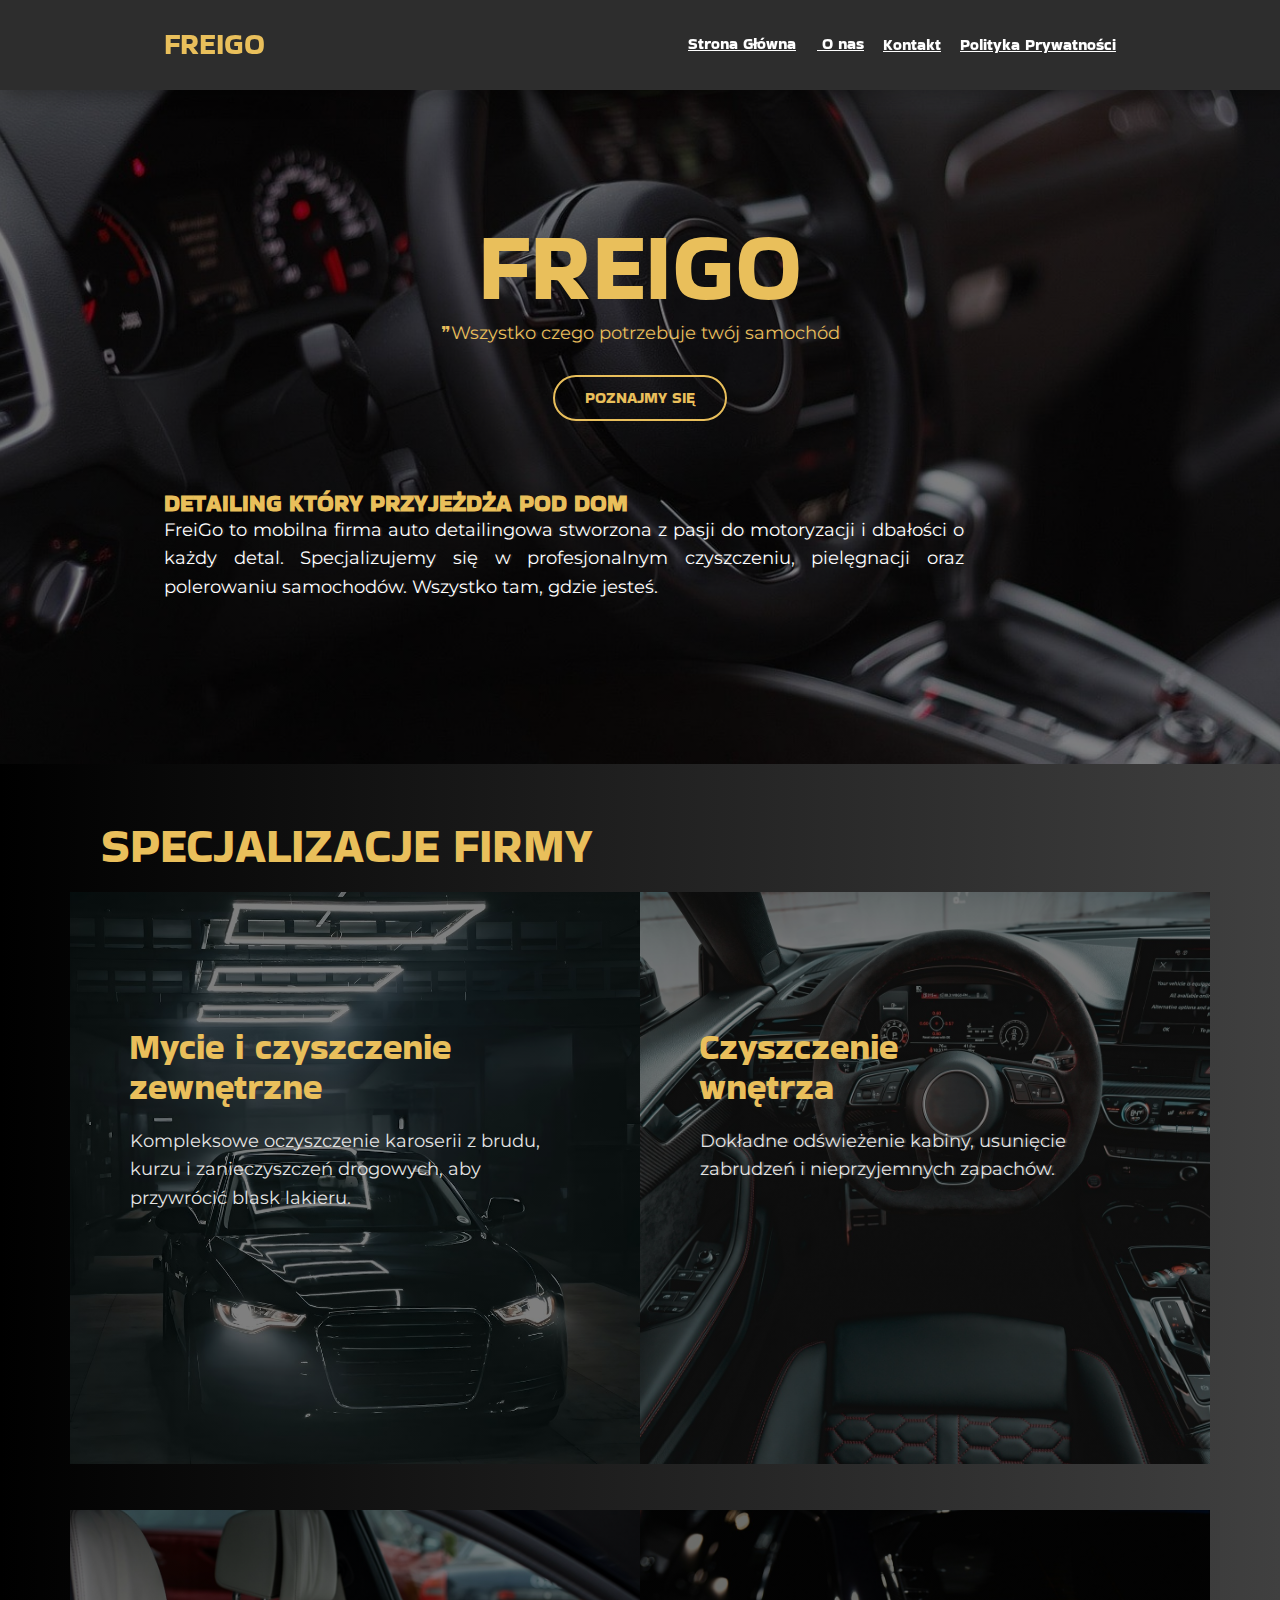
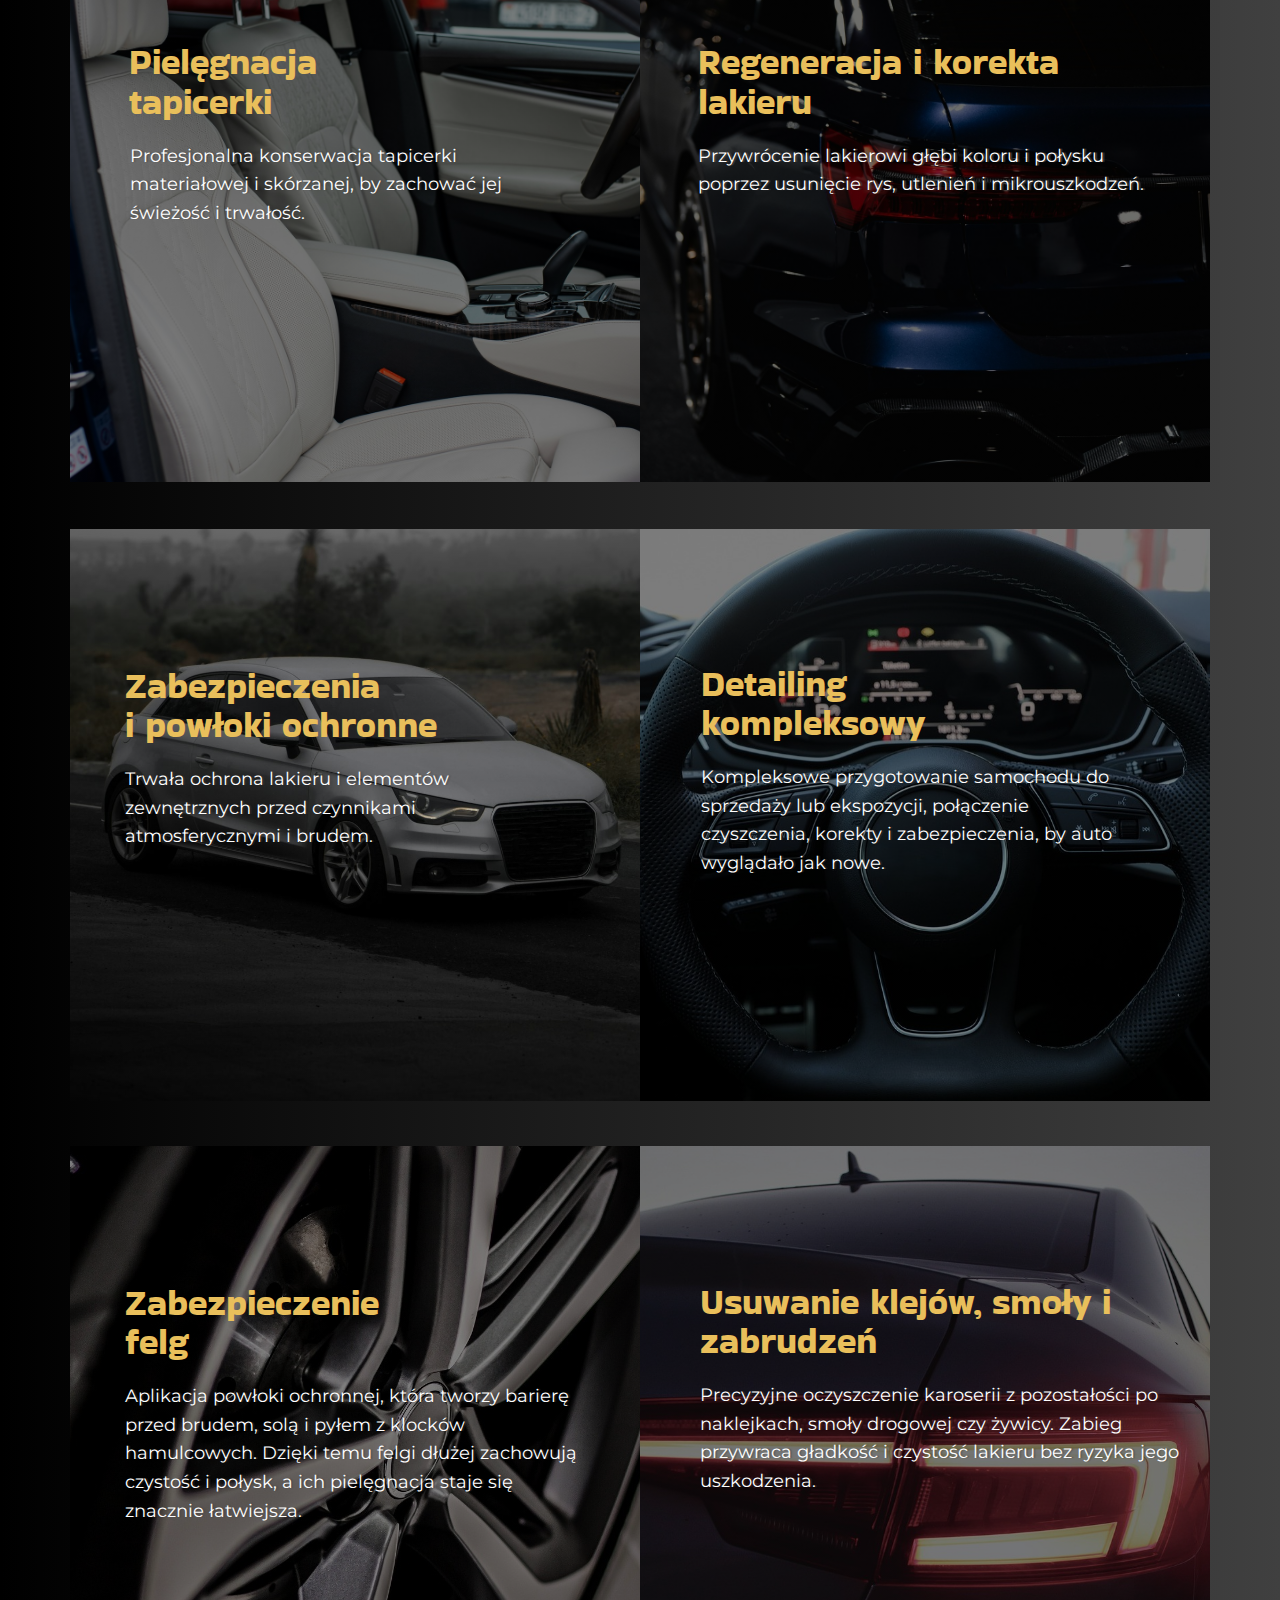
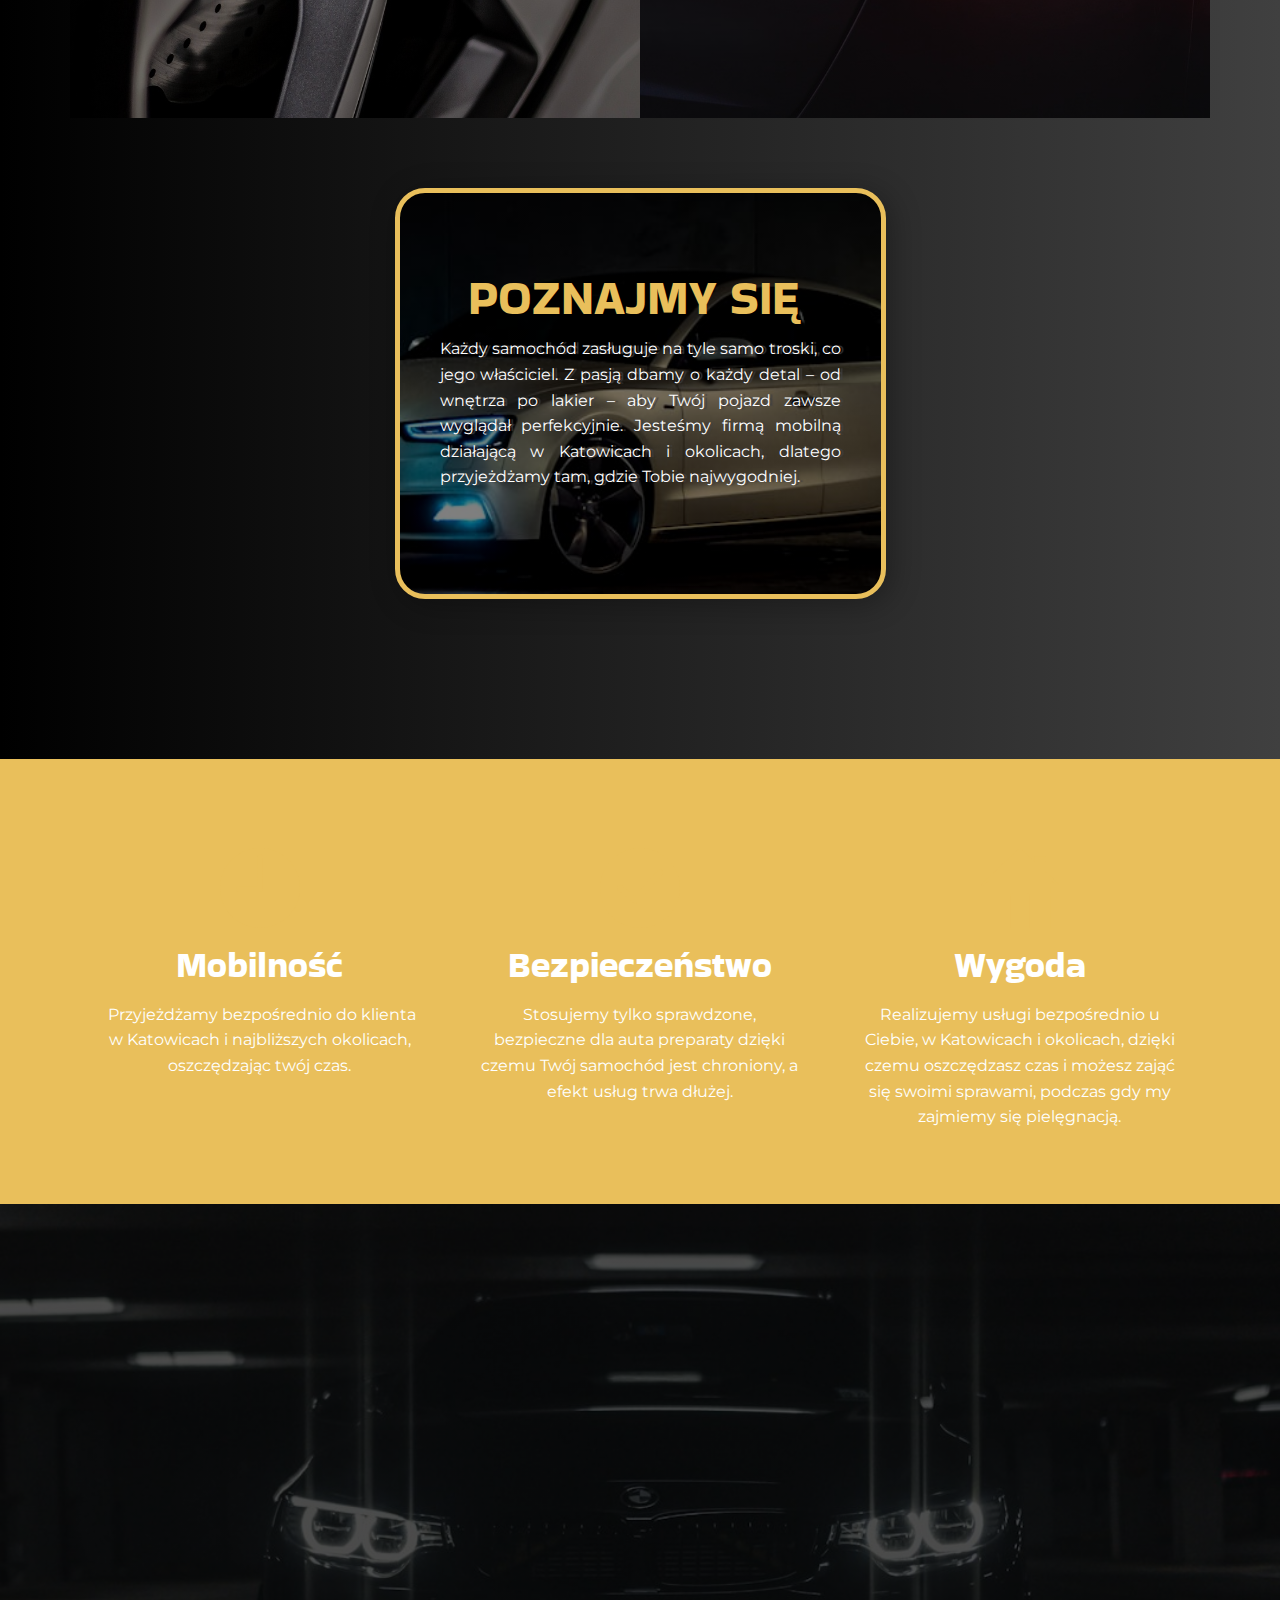
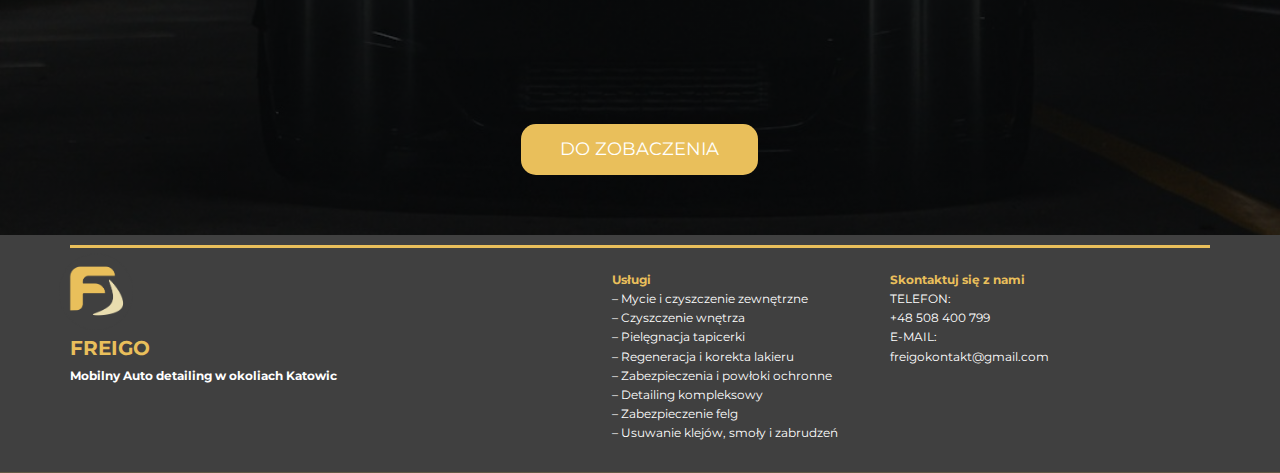
<file: index.html>
<!DOCTYPE html>
<html style="font-size: 16px;" lang="pl-PL"><head>
    <meta name="viewport" content="width=device-width, initial-scale=1.0">
    <meta charset="utf-8">
    <meta name="keywords" content="Firego Mobilny AutoDetailing – Jesteśmy mobilną firmą, świadczącą profesjonalne czyszczenie tapicerki, regenerację lakieru i nie tylko z dojazdem do klienta. Działamy głównie w Katowicach i najbliższych okolicach, zapewniając najwyższą jakość auto detailingu bez ruszania się z domu">
    <meta name="description" content="Firego Mobilny AutoDetailing – Jesteśmy mobilną firmą, świadczącą profesjonalne czyszczenie tapicerki, regenerację lakieru i nie tylko z dojazdem do klienta. Działamy głównie w Katowicach i najbliższych okolicach, zapewniając najwyższą jakość auto detailingu bez ruszania się z domu">
    <title>FREIGO Mobilny Auto Detailing z dojazdem w Katowicach</title>
    
<link rel="stylesheet" href="index.css" media="screen">
    <script class="u-script" type="text/javascript" src="jquery.js" defer=""></script>
    <script class="u-script" type="text/javascript" src="nicepage.js" defer=""></script>
    <meta name="generator" content="Nicepage 7.14.0, nicepage.com">
    <meta property="og:title" content="FREIGO Mobilny Auto Detailing z dojazdem w Katowicach">
    <meta property="og:description" content="Firego Mobilny AutoDetailing – Jesteśmy mobilną firmą, świadczącą profesjonalne czyszczenie tapicerki, regenerację lakieru i nie tylko z dojazdem do klienta. Działamy głównie w Katowicach i najbliższych okolicach, zapewniając najwyższą jakość auto detailingu bez ruszania się z domu">
    <meta property="og:image" content="http://freigo.pl/images/LOGOFREIGO.png">
    <meta property="og:url" content="http://freigo.pl">
    <link rel="canonical" href="https://freigo.pl/">
    <link rel="icon" href="images/LOGOFREIGO.png">
    
    
    
    
    
    
    
    
    
    
    <link id="u-page-google-font" rel="stylesheet" href="https://fonts.googleapis.com/css2?display=swap&amp;family=Roboto:ital,wght@0,100;0,200;0,300;0,400;0,500;0,600;0,700;0,800;0,900;1,100;1,200;1,300;1,400;1,500;1,600;1,700;1,800;1,900&amp;family=Open+Sans:ital,wght@0,300;0,400;0,500;0,600;0,700;0,800;1,300;1,400;1,500;1,600;1,700;1,800&amp;family=Montserrat:ital,wght@0,100;0,200;0,300;0,400;0,500;0,600;0,700;0,800;0,900;1,100;1,200;1,300;1,400;1,500;1,600;1,700;1,800;1,900&amp;family=Bakbak+One:wght@400">
    <script type="application/ld+json">{
		"@context": "http://schema.org",
		"@type": "Organization",
		"name": " FREIGO Mobilny Auto Detailing",
		"url": "https://freigo.pl/"
}</script>
    <meta name="theme-color" content="#478ac9">
    <meta property="og:type" content="website">
  <script>window._u_GDPRConfirmCode = function () {Dziękujemy!}</script><meta data-intl-tel-input-cdn-path="intlTelInput/"></head>
  <body data-home-page="Freigo.html" data-home-page-title="Freigo" data-path-to-root="./" data-include-products="false" class="u-body u-clearfix u-xl-mode" data-lang="pl"><header class="u-box-shadow u-clearfix u-custom-color-4 u-header u-sticky u-sticky-2d8b u-header" id="header"><div class="u-clearfix u-sheet u-valign-middle-lg u-valign-middle-sm u-sheet-1">
        <nav class="u-hidden-lg u-hidden-md u-hidden-sm u-hidden-xl u-menu u-menu-one-level u-menu-open-right u-offcanvas u-menu-1" role="navigation" data-responsive-from="XS">
          <div class="menu-collapse u-custom-font" style="font-family: &quot;Bakbak One&quot;;">
            <a class="u-button-style u-hamburger-link u-nav-link u-hamburger-link-1" aria-label="Open menu" aria-controls="adf9" href="#">
              <svg class="u-svg-link" viewBox="0 0 24 24"><use xlink:href="#svg-dd1c"></use></svg>
              <svg class="u-svg-content" version="1.1" id="svg-dd1c" viewBox="0 0 16 16" x="0px" y="0px" xmlns:xlink="http://www.w3.org/1999/xlink" xmlns="http://www.w3.org/2000/svg"><g><rect y="1" width="16" height="2" id="patchjs_shape121"></rect><rect y="7" width="16" height="2" id="patchjs_shape122"></rect><rect y="13" width="16" height="2" id="patchjs_shape123"></rect>
</g></svg>
            </a>
          </div>
          <div class="u-custom-menu u-nav-container">
            <ul role="menubar" class="u-custom-font u-nav u-unstyled u-nav-1"><li role="none" class="u-nav-item"><a tabindex="-1" role="menuitem" class="u-button-style u-nav-link" href="./#sec-13b8" data-page-id="270512338" aria-haspopup="true">Strona Główna</a>
</li><li role="none" class="u-nav-item"><a tabindex="-1" role="menuitem" class="u-button-style u-nav-link" href="./#sec-9930" data-page-id="270512338">O Nas</a>
</li><li role="none" class="u-nav-item"><a tabindex="-1" role="menuitem" class="u-button-style u-nav-link" href="FREIGO-polityka-prywatności.html#sec-d120" data-page-id="9978601">Polityka Prywatności</a>
</li><li role="none" class="u-nav-item"><a tabindex="-1" role="menuitem" class="u-button-style u-nav-link" href="./#block-4" data-page-id="270512338">Kontakt</a>
</li></ul>
          </div>
          <div id="adf9" role="region" aria-label="Menu panel" class="u-custom-menu u-nav-container-collapse">
            <div class="u-black u-container-style u-inner-container-layout u-opacity u-opacity-var u-sidenav u-sidenav-1">
              <div class="u-inner-container-layout u-sidenav-overflow" style="padding: 0px 0px 550px;">
                <div class="u-menu-close u-menu-close-1" tabindex="-1" aria-controls="adf9" aria-label="Close menu"></div>
                <ul role="menubar" class="u-align-center-lg u-align-center-md u-align-center-sm u-align-center-xl u-align-justify-xs u-custom-font u-nav u-popupmenu-items u-spacing-0 u-text-active-white u-text-custom-color-1 u-unstyled u-nav-2"><li role="none" class="u-nav-item"><a tabindex="-1" role="menuitem" class="u-button-style u-nav-link" href="./#sec-13b8" data-page-id="270512338" aria-haspopup="true" style="padding-top: 14px; padding-bottom: 14px;">Strona Główna</a>
</li><li role="none" class="u-nav-item"><a tabindex="-1" role="menuitem" class="u-button-style u-nav-link" href="./#sec-9930" data-page-id="270512338" style="padding-top: 14px; padding-bottom: 14px;">O Nas</a>
</li><li role="none" class="u-nav-item"><a tabindex="-1" role="menuitem" class="u-button-style u-nav-link" href="FREIGO-polityka-prywatności.html#sec-d120" data-page-id="9978601" style="padding-top: 14px; padding-bottom: 14px;">Polityka Prywatności</a>
</li><li role="none" class="u-nav-item"><a tabindex="-1" role="menuitem" class="u-button-style u-nav-link" href="./#block-4" data-page-id="270512338" style="padding-top: 14px; padding-bottom: 14px;">Kontakt</a>
</li></ul>
              </div>
            </div>
            <div class="u-menu-overlay u-opacity u-opacity-70 u-opacity-var" style="--opacity: 0.8;"></div>
          </div>
          <style class="menu-style">@media (max-width: 539px) {
                    [data-responsive-from="XS"] .u-nav-container {
                        display: none;
                    }
                    [data-responsive-from="XS"] .menu-collapse {
                        display: block;
                    }
                }</style>
        </nav>
        <p class="u-custom-font u-text u-text-custom-color-1 u-text-default u-text-1">
          <a class="u-active-none u-border-none u-btn u-button-link u-button-style u-hover-none u-none u-text-custom-color-1 u-btn-1" href="./#sec-13b8" data-page-id="270512338">FREIGO </a>
        </p>
        <a class="u-border-0 u-border-hover-grey-75 u-btn u-button-link u-button-style u-custom-font u-hidden-xs u-hover-feature u-none u-btn-2" href="./#sec-13b8" data-page-id="270512338">Strona Główna</a>
        <a class="u-border-0 u-border-hover-grey-75 u-btn u-button-link u-button-style u-custom-font u-hidden-xs u-hover-feature u-none u-btn-3" href="./#sec-9930" data-page-id="270512338">&nbsp;O nas </a>
        <a class="u-border-0 u-border-hover-grey-75 u-btn u-button-link u-button-style u-custom-font u-hidden-xs u-hover-feature u-none u-btn-4" href="./#block-4" data-page-id="270512338">Kontakt </a>
        <a class="u-border-0 u-border-hover-grey-75 u-btn u-button-link u-button-style u-custom-font u-hidden-xs u-hover-feature u-none u-btn-5" href="FREIGO-polityka-prywatności.html" data-page-id="9978601" title="FREIGO POLITYKA">Polityka Prywatności </a>
      </div><style class="u-sticky-style" data-style-id="2d8b">.u-sticky-fixed.u-sticky-2d8b:before, .u-body.u-sticky-fixed .u-sticky-2d8b:before {
borders: top right bottom left !important
}</style></header>
    <section class="skrollable u-clearfix u-image u-parallax u-shading u-section-1" id="sec-13b8" data-image-width="1280" data-image-height="853">
      <div class="u-clearfix u-sheet u-valign-middle-lg u-valign-middle-md u-valign-middle-sm u-sheet-1">
        <h1 class="u-align-center u-custom-font u-text u-text-color-var u-text-1">FREIG<span style="font-weight: 400;"></span>O 
        </h1>
        <p class="u-align-center u-custom-font u-font-montserrat u-text u-text-custom-color-1 u-text-2">❞Wszystko czego potrzebuje twój samochód</p>
        <a href="./#sec-9930" data-page-id="270512338" class="u-active-custom-color-1 u-align-center u-border-2 u-border-custom-color-1 u-btn u-btn-round u-button-style u-custom-font u-none u-radius u-btn-1" title="Więcej informacji o nas i naszych usługach">POZNAJMY SIĘ</a>
        <p class="u-align-justify-lg u-align-justify-md u-align-justify-sm u-align-justify-xl u-align-left-xs u-custom-font u-text u-text-grey-15 u-text-3"><span class="u-text-custom-color-1" style="font-size: 1.5rem;"><span style="font-weight: 700;">DETAILING KTÓRY PRZYJEŻDŻA POD DOM</span></span>
          <br>
          <br>
        </p>
        <p class="u-align-justify u-custom-font u-font-montserrat u-text u-text-4"> FreiGo to mobilna firma auto detailingowa&nbsp;stworzona z pasji do motoryzacji i dbałości o każdy detal.&nbsp;Specjalizujemy się w profesjonalnym czyszczeniu, pielęgnacji oraz polerowaniu samochodów. Wszystko tam, gdzie jesteś.&nbsp;</p>
      </div>
    </section>
    <section class="u-clearfix u-gradient u-section-2" id="block-1" data-image-width="1280" data-image-height="876">
      <div class="u-clearfix u-sheet u-valign-middle-lg u-valign-middle-md u-valign-middle-sm u-sheet-1">
        <h1 class="u-align-center u-custom-font u-text u-text-custom-color-1 u-title u-text-1">SPECJALIZACJE FIRMY</h1>
        <div class="data-layout-selected u-clearfix u-expanded-width u-gutter-0 u-layout-wrap u-layout-wrap-1">
          <div class="u-layout" style="">
            <div class="u-layout-row" style="">
              <div class="u-align-left u-container-align-left u-container-style u-effect-hover-zoom u-layout-cell u-left-cell u-size-30 u-size-xs-60 u-layout-cell-1" src="" data-image-width="1080" data-image-height="1552">
                <div class="u-background-effect u-expanded">
                  <div class="u-background-effect-image u-expanded u-image u-shading u-image-1" data-image-width="1080" data-image-height="1552"></div>
                </div>
                <div class="u-container-layout u-container-layout-1" src="">
                  <h2 class="u-align-left u-custom-font u-hover-feature u-text u-text-custom-color-1 u-text-2"> Mycie i czyszczenie zewnętrzne </h2>
                  <p class="u-align-left u-custom-font u-font-montserrat u-hover-feature u-text u-text-grey-10 u-text-3"> Kompleksowe oczyszczenie karoserii z brudu, kurzu i zanieczyszczeń drogowych, aby przywrócić blask lakieru.</p>
                </div>
              </div>
              <div class="u-align-left u-container-align-left u-container-align-left-lg u-container-align-left-md u-container-align-left-sm u-container-align-left-xl u-container-style u-effect-hover-zoom u-gradient u-layout-cell u-right-cell u-size-30 u-size-xs-60 u-layout-cell-2" data-image-width="1280" data-image-height="853">
                <div class="u-background-effect u-expanded">
                  <div class="u-background-effect-image u-expanded u-image u-shading u-image-2"></div>
                </div>
                <div class="u-container-layout u-container-layout-2">
                  <h2 class="u-align-left u-custom-font u-hover-feature u-text u-text-custom-color-1 u-text-4"> Czyszczen​ie wnętrza</h2>
                  <p class="u-align-left u-custom-font u-font-montserrat u-hover-feature u-text u-text-grey-10 u-text-5"> Dokładne odświeżenie kabiny, usunięcie zabrudzeń i nieprzyjemnych zapachów.</p>
                </div>
              </div>
            </div>
          </div>
        </div>
        <div class="data-layout-selected u-clearfix u-expanded-width u-gutter-0 u-layout-wrap u-layout-wrap-2">
          <div class="u-layout" style="">
            <div class="u-layout-row" style="">
              <div class="u-align-left u-container-align-left u-container-align-left-lg u-container-align-left-md u-container-align-left-sm u-container-align-left-xl u-container-style u-effect-hover-zoom u-layout-cell u-left-cell u-shading u-size-30 u-size-xs-60 u-layout-cell-3" src="" data-image-width="1080" data-image-height="1620">
                <div class="u-background-effect u-expanded">
                  <div class="u-background-effect-image u-expanded u-image u-shading u-image-3" data-image-width="1282" data-image-height="1920"></div>
                </div>
                <div class="u-container-layout u-container-layout-3" src="">
                  <h2 class="u-align-left u-custom-font u-hover-feature u-text u-text-custom-color-1 u-text-6"> Pielęgnacja tapicerki</h2>
                  <p class="u-align-left u-custom-font u-font-montserrat u-hover-feature u-text u-text-7"> Profesjonalna konserwacja tapicerki materiałowej i skórzanej, by zachować jej świeżość i trwałość.</p>
                </div>
              </div>
              <div class="u-align-left u-container-align-left u-container-style u-effect-hover-zoom u-gradient u-layout-cell u-right-cell u-size-30 u-size-xs-60 u-layout-cell-4" data-image-width="1280" data-image-height="853">
                <div class="u-background-effect u-expanded">
                  <div class="u-background-effect-image u-expanded u-image u-shading u-image-4" data-image-width="1280" data-image-height="1920"></div>
                </div>
                <div class="u-container-layout u-container-layout-4">
                  <h2 class="u-align-left u-custom-font u-hover-feature u-text u-text-custom-color-1 u-text-default u-text-8"> Regeneracja i korekta lakieru </h2>
                  <p class="u-align-left u-custom-font u-font-montserrat u-hover-feature u-text u-text-white u-text-9"> Przywrócenie lakierowi głębi koloru i połysku poprzez usunięcie rys, utlenień i mikrouszkodzeń.</p>
                </div>
              </div>
            </div>
          </div>
        </div>
      </div>
      
      
      
      
      
      
      
      
      
      
      
      
      
      
      
      
    </section>
    <section class="u-clearfix u-gradient u-section-3" id="block-2">
      
      
      
      
      
      
      
      <div class="u-clearfix u-sheet u-valign-top-lg u-valign-top-md u-valign-top-sm u-sheet-1">
        <div class="data-layout-selected u-clearfix u-expanded-width u-gutter-0 u-layout-wrap u-layout-wrap-1">
          <div class="u-layout" style="">
            <div class="u-layout-row" style="">
              <div class="u-align-left u-container-align-left u-container-style u-effect-hover-zoom u-gradient u-image u-layout-cell u-left-cell u-size-30 u-size-xs-60 u-image-1" src="" data-image-width="1080" data-image-height="1620">
                <div class="u-background-effect u-expanded">
                  <div class="u-background-effect-image u-expanded u-image u-shading u-image-2" data-image-width="1080" data-image-height="1620"></div>
                </div>
                <div class="u-container-layout u-container-layout-1" src="">
                  <h2 class="u-align-left u-custom-font u-hover-feature u-text u-text-custom-color-1 u-text-1"> Zabezpieczenia&nbsp;<br>i powłoki ochronne
                  </h2>
                  <p class="u-align-left u-custom-font u-font-montserrat u-hover-feature u-text u-text-body-alt-color u-text-2"> Trwała ochrona lakieru i elementów zewnętrznych przed czynnikami atmosferycznymi i brudem.</p>
                </div>
              </div>
              <div class="u-align-left u-container-align-left u-container-style u-effect-hover-zoom u-gradient u-image u-layout-cell u-right-cell u-size-30 u-size-xs-60 u-image-3" data-image-width="1215" data-image-height="832">
                <div class="u-background-effect u-expanded">
                  <div class="u-background-effect-image u-expanded u-image u-shading u-image-4" data-image-width="1215" data-image-height="832"></div>
                </div>
                <div class="u-container-layout u-container-layout-2">
                  <h2 class="u-align-left u-custom-font u-hover-feature u-text u-text-custom-color-1 u-text-3"> Detailing kompleksowy</h2>
                  <p class="u-align-left u-custom-font u-font-montserrat u-hover-feature u-text u-text-body-alt-color u-text-4"> Kompleksowe przygotowanie samochodu do sprzedaży lub ekspozycji, połączenie czyszczenia, korekty i zabezpieczenia, by auto wyglądało jak nowe.</p>
                </div>
              </div>
            </div>
          </div>
        </div>
        <div class="data-layout-selected u-clearfix u-expanded-width u-gutter-0 u-layout-wrap u-layout-wrap-2">
          <div class="u-layout" style="">
            <div class="u-layout-row" style="">
              <div class="u-align-left u-container-align-left u-container-style u-effect-hover-zoom u-layout-cell u-left-cell u-shading u-size-30 u-size-xs-60 u-layout-cell-3" src="" data-image-width="1280" data-image-height="1042">
                <div class="u-background-effect u-expanded">
                  <div class="u-background-effect-image u-expanded u-image u-shading u-image-5" data-image-width="1215" data-image-height="989"></div>
                </div>
                <div class="u-container-layout u-container-layout-3" src="">
                  <h2 class="u-align-left u-custom-font u-hover-feature u-text u-text-custom-color-1 u-text-5"> Zabezpieczenie felg</h2>
                  <p class="u-align-left u-custom-font u-font-montserrat u-hover-feature u-text u-text-6"> Aplikacja powłoki ochronnej, która tworzy barierę przed brudem, solą i pyłem z klocków hamulcowych. Dzięki temu felgi dłużej zachowują czystość i połysk, a ich pielęgnacja staje się znacznie łatwiejsza.</p>
                </div>
              </div>
              <div class="u-align-left u-container-align-left u-container-align-left-lg u-container-align-left-md u-container-align-left-sm u-container-align-left-xl u-container-style u-effect-hover-zoom u-layout-cell u-right-cell u-shading u-size-30 u-size-xs-60 u-layout-cell-4" data-image-width="1280" data-image-height="853">
                <div class="u-background-effect u-expanded">
                  <div class="u-background-effect-image u-expanded u-image u-shading u-image-6" data-image-width="1280" data-image-height="853"></div>
                </div>
                <div class="u-container-layout u-container-layout-4">
                  <h2 class="u-align-left u-custom-font u-hover-feature u-text u-text-custom-color-1 u-text-7"> Usuwanie klejów, smoły i zabrudzeń</h2>
                  <p class="u-align-left u-custom-font u-font-montserrat u-hover-feature u-text u-text-body-alt-color u-text-8"> Precyzyjne oczyszczenie karoserii z pozostałości po naklejkach, smoły drogowej czy żywicy. Zabieg przywraca gładkość i czystość lakieru bez ryzyka jego uszkodzenia.</p>
                </div>
              </div>
            </div>
          </div>
        </div>
      </div>
      
    </section>
    <section class="u-clearfix u-gradient u-section-4" id="sec-9930">
      <div class="u-clearfix u-sheet u-sheet-1">
        <div class="u-border-5 u-border-custom-color-1 u-container-style u-expanded-width-xs u-group u-image u-radius u-shading u-shape-round u-image-1" data-image-width="1080" data-image-height="608">
          <div class="u-container-layout u-container-layout-1">
            <h2 class="u-align-center u-custom-font u-text u-text-custom-color-1 u-text-1">POZNAJMY SIĘ&nbsp;</h2>
            <p class="u-align-justify u-custom-font u-font-montserrat u-large-text u-text u-text-variant u-text-2">Każdy samochód zasługuje na tyle samo troski, co jego właściciel. Z pasją dbamy o każdy detal – od wnętrza po lakier – aby Twój pojazd zawsze wyglądał perfekcyjnie. Jesteśmy firmą mobilną działającą w Katowicach i okolicach, dlatego przyjeżdżamy tam, gdzie Tobie najwygodniej. </p>
          </div>
        </div>
        <div class="u-align-justify u-border-5 u-border-custom-color-1 u-container-style u-group u-image u-radius u-shading u-shape-round u-image-2" data-image-width="1080" data-image-height="608" data-animation-name="customAnimationIn" data-animation-duration="1000" data-animation-delay="0">
          <div class="u-container-layout u-container-layout-2">
            <p class="u-custom-font u-font-montserrat u-large-text u-text u-text-variant u-text-3"> Jesteśmy młodą, prężnie rozwijającą się firmą, która powstała z pasji do motoryzacji i dbałości o detale które cieszą oko.</p>
          </div>
        </div>
        <div class="u-align-justify u-border-5 u-border-custom-color-1 u-container-align-center-lg u-container-align-center-md u-container-align-center-sm u-container-align-left-xl u-container-style u-group u-image u-radius u-shading u-shape-round u-image-3" data-image-width="1080" data-image-height="608" data-animation-name="customAnimationIn" data-animation-duration="1000" data-animation-delay="0">
          <div class="u-container-layout u-container-layout-3">
            <p class="u-custom-font u-font-montserrat u-large-text u-text u-text-variant u-text-4"> &nbsp;Ty nie musisz się o nic martwić – my przyjeżdżamy, wykonujemy usługę i zostawiamy po sobie jedynie idealnie czyste auto.</p>
          </div>
        </div>
      </div>
    </section>
    <section class="skrollable u-align-center u-clearfix u-container-align-center u-image u-parallax u-shading u-section-5" id="block-3" data-image-width="1215" data-image-height="832">
      <div class="u-align-left u-clearfix u-sheet u-valign-middle-lg u-valign-middle-md u-valign-middle-sm u-valign-middle-xs u-sheet-1">
        <div class="u-expanded-width u-list u-list-1">
          <div class="u-repeater u-repeater-1">
            <div class="u-container-style u-list-item u-repeater-item">
              <div class="u-container-layout u-similar-container u-valign-top-lg u-valign-top-md u-valign-top-sm u-valign-top-xs u-container-layout-1"><span class="u-align-center u-hover-feature u-icon u-text-custom-color-1 u-icon-1"><svg class="u-svg-link" preserveAspectRatio="xMidYMin slice" viewBox="0 0 60 60" style=""><use xlink:href="#svg-368b"></use></svg><svg class="u-svg-content" viewBox="0 0 60 60" x="0px" y="0px" id="svg-368b" style="enable-background:new 0 0 60 60;"><path d="M30,0.061c-16.542,0-30,13.458-30,30s13.458,29.879,30,29.879s30-13.337,30-29.879S46.542,0.061,30,0.061z M32,30.939
	c0,1.104-0.896,2-2,2H14c-1.104,0-2-0.896-2-2s0.896-2,2-2h14v-22c0-1.104,0.896-2,2-2s2,0.896,2,2V30.939z"></path></svg></span>
                <h3 class="u-align-center u-custom-font u-hover-feature u-text u-text-default u-text-1"> Mobilność</h3>
                <p class="u-align-center u-custom-font u-font-montserrat u-hover-feature u-text u-text-2"> &nbsp;Przyjeżdżamy bezpośrednio do klienta w Katowicach i najbliższych okolicach, oszczędzając twój czas.</p>
              </div>
            </div>
            <div class="u-container-style u-list-item u-repeater-item">
              <div class="u-container-layout u-similar-container u-valign-top-lg u-valign-top-md u-valign-top-sm u-valign-top-xs u-container-layout-2"><span class="u-align-center u-hover-feature u-icon u-text-custom-color-1 u-icon-2"><svg class="u-svg-link" preserveAspectRatio="xMidYMin slice" viewBox="0 0 52 52" style=""><use xlink:href="#svg-35bf"></use></svg><svg class="u-svg-content" viewBox="0 0 52 52" x="0px" y="0px" id="svg-35bf" style="enable-background:new 0 0 52 52;"><g><path d="M26,0C11.664,0,0,11.663,0,26s11.664,26,26,26s26-11.663,26-26S40.336,0,26,0z M40.495,17.329l-16,18
		C24.101,35.772,23.552,36,22.999,36c-0.439,0-0.88-0.144-1.249-0.438l-10-8c-0.862-0.689-1.002-1.948-0.312-2.811
		c0.689-0.863,1.949-1.003,2.811-0.313l8.517,6.813l14.739-16.581c0.732-0.826,1.998-0.9,2.823-0.166
		C41.154,15.239,41.229,16.503,40.495,17.329z"></path>
</g></svg></span>
                <h3 class="u-align-center u-custom-font u-hover-feature u-text u-text-default u-text-3"> Bezpieczeństwo</h3>
                <p class="u-align-center u-custom-font u-font-montserrat u-hover-feature u-text u-text-4"> Stosujemy tylko sprawdzone, bezpieczne dla auta preparaty dzięki czemu Twój samochód jest chroniony, a efekt usług trwa dłużej.</p>
              </div>
            </div>
            <div class="u-container-style u-list-item u-repeater-item">
              <div class="u-container-layout u-similar-container u-valign-top-lg u-valign-top-md u-valign-top-sm u-valign-top-xs u-container-layout-3"><span class="u-align-center u-hover-feature u-icon u-text-custom-color-1 u-icon-3"><svg class="u-svg-link" preserveAspectRatio="xMidYMin slice" viewBox="0 0 59.365 59.365" style=""><use xlink:href="#svg-f30e"></use></svg><svg class="u-svg-content" viewBox="0 0 59.365 59.365" x="0px" y="0px" id="svg-f30e" style="enable-background:new 0 0 59.365 59.365;"><path d="M58.363,26.632l-9.681-8.989V6.365h-8v3.849L29.682,0L1.002,26.632c-0.404,0.376-0.428,1.009-0.052,1.414
	c0.375,0.404,1.008,0.427,1.414,0.052l4.319-4.011v3.278v32h16V35.302c0-1.07,0.867-1.937,1.937-1.937h10.126
	c1.07,0,1.937,0.867,1.937,1.937v24.063h16v-32v-3.278l4.319,4.011c0.192,0.179,0.437,0.267,0.681,0.267
	c0.269,0,0.536-0.107,0.732-0.319C58.791,27.641,58.767,27.008,58.363,26.632z"></path></svg></span>
                <h3 class="u-align-center u-custom-font u-hover-feature u-text u-text-default u-text-5">Wygoda </h3>
                <p class="u-align-center u-custom-font u-font-montserrat u-hover-feature u-text u-text-6"> Realizujemy usługi bezpośrednio u Ciebie, w Katowicach i okolicach, dzięki czemu oszczędzasz czas i możesz zająć się swoimi sprawami, podczas gdy my zajmiemy się pielęgnacją.</p>
              </div>
            </div>
          </div>
        </div>
      </div>
      
      
      
      
      
      
      
      
      
    </section>
    <section class="u-align-center u-clearfix u-container-align-center u-container-align-center-lg u-container-align-center-md u-container-align-center-sm u-container-align-center-xl u-gradient u-hidden u-section-6" id="sec-7c3d" data-image-width="2000" data-image-height="1333">
      <div class="u-clearfix u-sheet u-valign-middle-lg u-valign-middle-md u-valign-middle-sm u-sheet-1">
        <h2 class="u-custom-font u-text u-text-custom-color-1 u-text-1"> Nasze realizacje</h2>
        <h5 class="u-custom-font u-font-montserrat u-text u-text-custom-color-1 u-text-2"> Zobacz, jak zmieniamy samochody naszych klientów, Każde auto traktujemy indywidualnie, dbając o każdy detal i gwarantując efekt</h5>
        <h2 class="u-custom-font u-text u-text-custom-color-1 u-text-default u-text-3"></h2>
        <div id="carousel-a88d" data-interval="5000" data-u-ride="carousel" class="custom-expanded u-carousel u-expanded-width-lg u-expanded-width-md u-expanded-width-sm u-expanded-width-xl u-slider u-slider-1">
          <ol class="u-absolute-hcenter u-carousel-indicators u-carousel-indicators-1">
            <li data-u-target="#carousel-a88d" class="u-active u-palette-5-dark-2 u-shape-circle" data-u-slide-to="0" style="width: 10px; height: 10px;"></li>
            <li data-u-target="#carousel-a88d" class="u-palette-5-dark-2 u-shape-circle" data-u-slide-to="1" style="width: 10px; height: 10px;"></li>
          </ol>
          <div class="u-carousel-inner" role="listbox">
            <div class="u-active u-align-center u-carousel-item u-container-align-center u-container-style u-slide">
              <div class="u-container-layout u-container-layout-1">
                <div class="u-custom-color-1 u-expanded-width-xs u-radius u-shape u-shape-round u-shape-1"></div>
                <div class="custom-expanded u-gallery u-layout-grid u-lightbox u-no-transition u-show-text-on-hover u-gallery-1">
                  <div class="u-gallery-inner u-gallery-inner-1">
                    <div class="u-effect-fade u-gallery-item">
                      <div class="u-back-slide" data-image-width="6000" data-image-height="4000">
                        <img class="u-back-image u-expanded" src="images/gallery6.jpg">
                      </div>
                      <div class="u-over-slide u-shading u-over-slide-1"></div>
                    </div>
                    <div class="u-effect-fade u-gallery-item">
                      <div class="u-back-slide" data-image-width="4000" data-image-height="6000">
                        <img class="u-back-image u-expanded" src="images/gallery3.jpg">
                      </div>
                      <div class="u-over-slide u-shading u-over-slide-2"></div>
                    </div>
                    <div class="u-effect-fade u-gallery-item">
                      <div class="u-back-slide" data-image-width="3800" data-image-height="5692">
                        <img class="u-back-image u-expanded" src="images/gallery1.jpg">
                      </div>
                      <div class="u-over-slide u-shading u-over-slide-3"></div>
                    </div>
                  </div>
                </div>
              </div>
              <style data-mode="XL" data-visited="true"></style>
              <style data-mode="LG"></style>
              <style data-mode="MD"></style>
              <style data-mode="SM"></style>
              <style data-mode="XS" data-visited="true"></style>
            </div>
            <div class="custom-expanded u-align-center u-carousel-item u-container-align-center u-container-style u-slide">
              <div class="u-container-layout u-valign-middle-lg u-valign-middle-md u-valign-middle-sm u-container-layout-2">
                <div class="u-custom-color-1 u-expanded-width-xs u-radius u-shape u-shape-round u-shape-2"></div>
                <div class="custom-expanded u-gallery u-layout-grid u-lightbox u-no-transition u-show-text-on-hover u-gallery-2">
                  <div class="u-gallery-inner u-gallery-inner-2">
                    <div class="u-effect-fade u-gallery-item">
                      <div class="u-back-slide" data-image-width="6240" data-image-height="4160">
                        <img class="u-back-image u-expanded" src="images/gallery7.jpg">
                      </div>
                      <div class="u-over-slide u-shading u-over-slide-4"></div>
                    </div>
                    <div class="u-effect-fade u-gallery-item" data-image-width="4000" data-image-height="6000">
                      <div class="u-back-slide">
                        <img class="u-back-image u-expanded" src="images/gallery5.jpg">
                      </div>
                      <div class="u-over-slide u-shading u-over-slide-5"></div>
                    </div>
                    <div class="u-effect-fade u-gallery-item" data-image-width="4672" data-image-height="7008">
                      <div class="u-back-slide">
                        <img class="u-back-image u-expanded" src="images/gallery4.jpg">
                      </div>
                      <div class="u-over-slide u-shading u-over-slide-6"></div>
                    </div>
                  </div>
                </div>
              </div>
              <style data-mode="XL" data-visited="true">.u-block-ba10-29 {
  padding-top: 30px;
  padding-bottom: 30px;
  padding-left: 30px;
  padding-right: 30px;
}
.u-block-ba10-30 {
  height: 354px;
  width: 904px;
  margin-top: 20px;
  margin-left: auto;
  margin-right: auto;
  margin-bottom: 0;
}
.u-block-ba10-44 {
  --gap: 10px;
}
.u-block-ba10-34 {
  background-image: linear-gradient(0deg, rgba(0,0,0,0.2), rgba(0,0,0,0.2));
  padding-top: 20px;
  padding-bottom: 20px;
  padding-left: 20px;
  padding-right: 20px;
}
.u-block-ba10-52 {
  background-image: linear-gradient(0deg, rgba(0,0,0,0.2), rgba(0,0,0,0.2));
  padding-top: 20px;
  padding-bottom: 20px;
  padding-left: 20px;
  padding-right: 20px;
}
.u-block-ba10-56 {
  background-image: linear-gradient(0deg, rgba(0,0,0,0.2), rgba(0,0,0,0.2));
  padding-top: 20px;
  padding-bottom: 20px;
  padding-left: 20px;
  padding-right: 20px;
}
.u-block-ba10-57 {
  width: 917px;
  --radius: 10px;
  height: 365px;
  margin-top: -346px;
  margin-right: 52px;
  margin-bottom: 0;
  margin-left: auto;
}</style>
              <style data-mode="LG">@media (max-width: 1199px) {
  .u-block-ba10-29 {
    padding-top: 30px;
    padding-bottom: 30px;
    padding-left: 30px;
    padding-right: 30px;
  }
  .u-block-ba10-30 {
    height: 345px;
    width: 880px;
    margin-top: 20px;
    margin-left: auto;
    margin-right: auto;
    margin-bottom: 0;
  }
  .u-block-ba10-44 {
    --gap: 10px;
    grid-template-columns: repeat(3, auto);
  }
  .u-block-ba10-34 {
    background-image: linear-gradient(0deg, rgba(0,0,0,0.2), rgba(0,0,0,0.2));
    padding-top: 20px;
    padding-bottom: 20px;
    padding-left: 20px;
    padding-right: 20px;
  }
  .u-block-ba10-52 {
    background-image: linear-gradient(0deg, rgba(0,0,0,0.2), rgba(0,0,0,0.2));
    padding-top: 20px;
    padding-bottom: 20px;
    padding-left: 20px;
    padding-right: 20px;
  }
  .u-block-ba10-56 {
    background-image: linear-gradient(0deg, rgba(0,0,0,0.2), rgba(0,0,0,0.2));
    padding-top: 20px;
    padding-bottom: 20px;
    padding-left: 20px;
    padding-right: 20px;
  }
  .u-block-ba10-57 {
    width: 880px;
    --radius: 10px;
    height: 365px;
    margin-top: -337px;
    margin-right: 0;
    margin-bottom: 0;
    margin-left: auto;
  }
}</style>
              <style data-mode="MD">@media (max-width: 991px) {
  .u-block-ba10-29 {
    padding-top: 30px;
    padding-bottom: 30px;
    padding-left: 30px;
    padding-right: 30px;
  }
  .u-block-ba10-30 {
    height: 776px;
    width: 660px;
    margin-top: 20px;
    margin-left: auto;
    margin-right: auto;
    margin-bottom: 0;
  }
  .u-block-ba10-44 {
    --gap: 10px;
    grid-template-columns: repeat(2, auto);
  }
  .u-block-ba10-34 {
    background-image: linear-gradient(0deg, rgba(0,0,0,0.2), rgba(0,0,0,0.2));
    padding-top: 20px;
    padding-bottom: 20px;
    padding-left: 20px;
    padding-right: 20px;
  }
  .u-block-ba10-52 {
    background-image: linear-gradient(0deg, rgba(0,0,0,0.2), rgba(0,0,0,0.2));
    padding-top: 20px;
    padding-bottom: 20px;
    padding-left: 20px;
    padding-right: 20px;
  }
  .u-block-ba10-56 {
    background-image: linear-gradient(0deg, rgba(0,0,0,0.2), rgba(0,0,0,0.2));
    padding-top: 20px;
    padding-bottom: 20px;
    padding-left: 20px;
    padding-right: 20px;
  }
  .u-block-ba10-57 {
    width: 660px;
    --radius: 10px;
    height: 365px;
    margin-top: -768px;
    margin-right: 0;
    margin-bottom: 0;
    margin-left: auto;
  }
}</style>
              <style data-mode="SM">@media (max-width: 767px) {
  .u-block-ba10-29 {
    padding-top: 30px;
    padding-bottom: 30px;
    padding-left: 10px;
    padding-right: 10px;
  }
  .u-block-ba10-30 {
    height: 1834px;
    width: 520px;
    margin-top: 20px;
    margin-left: auto;
    margin-right: auto;
    margin-bottom: 0;
  }
  .u-block-ba10-44 {
    --gap: 10px;
    grid-template-columns: repeat(1, auto);
  }
  .u-block-ba10-34 {
    background-image: linear-gradient(0deg, rgba(0,0,0,0.2), rgba(0,0,0,0.2));
    padding-top: 20px;
    padding-bottom: 20px;
    padding-left: 20px;
    padding-right: 20px;
  }
  .u-block-ba10-52 {
    background-image: linear-gradient(0deg, rgba(0,0,0,0.2), rgba(0,0,0,0.2));
    padding-top: 20px;
    padding-bottom: 20px;
    padding-left: 20px;
    padding-right: 20px;
  }
  .u-block-ba10-56 {
    background-image: linear-gradient(0deg, rgba(0,0,0,0.2), rgba(0,0,0,0.2));
    padding-top: 20px;
    padding-bottom: 20px;
    padding-left: 20px;
    padding-right: 20px;
  }
  .u-block-ba10-57 {
    width: 520px;
    --radius: 10px;
    height: 365px;
    margin-top: -1826px;
    margin-right: 0;
    margin-bottom: 0;
    margin-left: auto;
  }
}</style>
              <style data-mode="XS" data-visited="true">@media (max-width: 575px) {
  .u-block-ba10-29 {
    padding-top: 30px;
    padding-bottom: 30px;
    padding-left: 10px;
    padding-right: 10px;
  }
  .u-block-ba10-30 {
    height: 1129px;
    width: 320px;
    margin-top: 20px;
    margin-left: auto;
    margin-right: auto;
    margin-bottom: 0;
  }
  .u-block-ba10-44 {
    --gap: 10px;
    grid-template-columns: repeat(1, auto);
  }
  .u-block-ba10-34 {
    background-image: linear-gradient(0deg, rgba(0,0,0,0.2), rgba(0,0,0,0.2));
    padding-top: 20px;
    padding-bottom: 20px;
    padding-left: 20px;
    padding-right: 20px;
  }
  .u-block-ba10-52 {
    background-image: linear-gradient(0deg, rgba(0,0,0,0.2), rgba(0,0,0,0.2));
    padding-top: 20px;
    padding-bottom: 20px;
    padding-left: 20px;
    padding-right: 20px;
  }
  .u-block-ba10-56 {
    background-image: linear-gradient(0deg, rgba(0,0,0,0.2), rgba(0,0,0,0.2));
    padding-top: 20px;
    padding-bottom: 20px;
    padding-left: 20px;
    padding-right: 20px;
  }
  .u-block-ba10-57 {
    width: 320px;
    --radius: 10px;
    height: 365px;
    margin-top: -1121px;
    margin-right: 0;
    margin-bottom: 0;
    margin-left: auto;
  }
}</style>
            </div>
          </div>
          <a class="u-absolute-vcenter u-carousel-control u-carousel-control-prev u-icon-circle u-palette-5-dark-1 u-spacing-10 u-text-body-alt-color u-carousel-control-1" href="#carousel-a88d" role="button" data-u-slide="prev"><span aria-hidden="true">
              <svg viewBox="0 0 477.175 477.175"><path d="M145.188,238.575l215.5-215.5c5.3-5.3,5.3-13.8,0-19.1s-13.8-5.3-19.1,0l-225.1,225.1c-5.3,5.3-5.3,13.8,0,19.1l225.1,225
                    c2.6,2.6,6.1,4,9.5,4s6.9-1.3,9.5-4c5.3-5.3,5.3-13.8,0-19.1L145.188,238.575z"></path></svg></span><span class="sr-only">Previous</span>
          </a>
          <a class="u-absolute-vcenter u-carousel-control u-carousel-control-next u-icon-circle u-palette-5-dark-1 u-spacing-10 u-text-body-alt-color u-carousel-control-2" href="#carousel-a88d" role="button" data-u-slide="next"><span aria-hidden="true">
              <svg viewBox="0 0 477.175 477.175"><path d="M360.731,229.075l-225.1-225.1c-5.3-5.3-13.8-5.3-19.1,0s-5.3,13.8,0,19.1l215.5,215.5l-215.5,215.5
                    c-5.3,5.3-5.3,13.8,0,19.1c2.6,2.6,6.1,4,9.5,4c3.4,0,6.9-1.3,9.5-4l225.1-225.1C365.931,242.875,365.931,234.275,360.731,229.075z"></path></svg></span><span class="sr-only">Next</span>
          </a>
        </div>
      </div>
    </section>
    <section class="skrollable u-align-center u-clearfix u-container-align-center u-image u-shading u-section-7" id="block-4" data-image-width="1080" data-image-height="1349">
      <div class="u-clearfix u-sheet u-valign-middle-lg u-valign-middle-md u-valign-middle-sm u-valign-middle-xs u-sheet-1">
        <h1 class="u-align-center u-custom-font u-text u-text-custom-color-1 u-text-1" data-animation-name="customAnimationIn" data-animation-duration="1000" data-animation-delay="0">SKONTATKUJ SIE Z NAMI </h1>
        <div class="u-container-style u-group u-white u-group-1" data-animation-name="customAnimationIn" data-animation-duration="1000" data-animation-delay="0">
          <div class="u-container-layout u-container-layout-1">
            <p class="u-custom-font u-font-montserrat u-text u-text-grey-50 u-text-2" data-animation-name="customAnimationIn" data-animation-duration="1000" data-animation-delay="0"> Chcesz, żeby Twoje auto znów wyglądało jak nowe?<br>
              <br>Zadzwoń: +48<span class="u-text-custom-color-1"> 508 400 799</span> lub&nbsp;<br>napisz: <span class="u-text-custom-color-1">freigokontakt@gmail.com</span>
              <br>
              <br>Odpowiemy na każde pytanie i pomożemy dobrać odpowiednią usługę.
            </p>
          </div>
        </div>
        <div class="u-align-center u-container-align-center u-container-style u-gradient u-group u-hover-feature u-radius u-group-2">
          <div class="u-container-layout u-container-layout-2">
            <p class="u-align-center u-custom-font u-font-montserrat u-hover-feature u-text u-text-body-alt-color u-text-3">DO ZOBACZENIA</p>
          </div>
        </div>
      </div>
      
      
    </section>
    <section class="u-align-center u-clearfix u-container-align-center u-hidden-xs u-shading u-section-8" id="block-5">
      <div class="u-clearfix u-sheet u-valign-middle-lg u-valign-middle-md u-valign-middle-sm u-valign-middle-xs u-sheet-1">
        <div class="u-border-3 u-border-custom-color-1 u-expanded-width u-line u-line-horizontal u-line-1"></div>
        <h6 class="u-align-left u-custom-font u-font-montserrat u-text u-text-1"><span class="u-text-custom-color-1" style="font-size: 2.25rem;"><span style="font-size: 1.25rem;">FREIGO</span></span>
          <br><span style="font-size: 0.75rem;">Mobilny Auto detailing w okoliach Katowic</span>
          <br>
        </h6>
        <img class="u-image u-image-contain u-image-default u-image-1" src="images/LOGOFREIGO.png?rand=37da" alt="" data-image-width="354" data-image-height="500">
        <p class="u-align-left u-custom-font u-font-montserrat u-text u-text-2"><span class="u-text-custom-color-1" style="font-weight: 700;"> Skontaktuj się z nami</span>
          <br>TELEFON:&nbsp;<br>+48 508 400 799<br>E-MAIL:&nbsp;<br>freigokontakt@gmail.com
        </p>
        <p class="u-align-left u-custom-font u-font-montserrat u-text u-text-3"><span class="u-text-custom-color-1" style="font-weight: 700;"> Usługi</span>
          <br>– Mycie i czyszczenie zewnętrzne<br> – Czyszczenie wnętrza<br> – Pielęgnacja tapicerki<br> – Regeneracja i korekta lakieru<br> – Zabezpieczenia i powłoki ochronne<br> – Detailing kompleksowy<br> – Zabezpieczenie felg<br> – Usuwanie klejów, smoły i zabrudzeń<br>
          <br>
        </p>
      </div>
    </section>
    
    
    
    
  
</body></html>
</file>
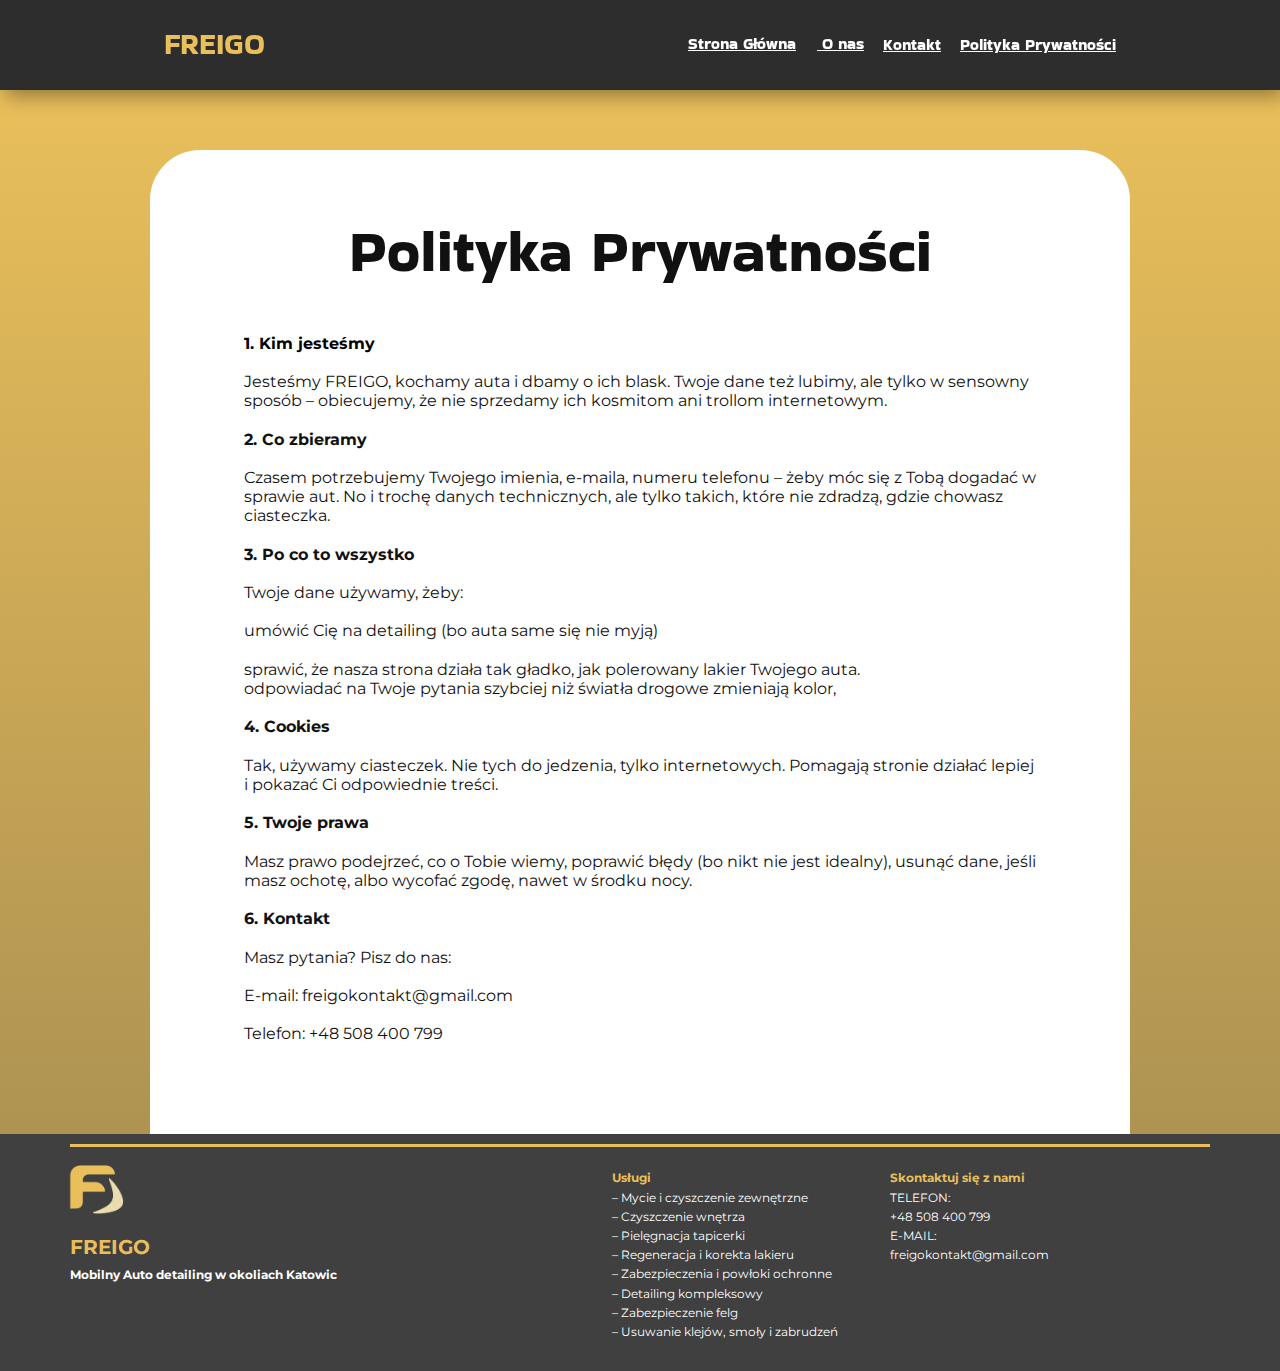
<file: FREIGO-polityka-prywatności.html>
<!DOCTYPE html>
<html style="font-size: 16px;" lang="pl-PL"><head>
    <meta name="viewport" content="width=device-width, initial-scale=1.0">
    <meta charset="utf-8">
    <meta name="keywords" content="Polityka Prywatności​">
    <meta name="description" content="Freigo to profesjonalna, mobilna firma autodetailingowa działająca na terenie Katowic i okolicznych miejscowości. Oferujemy kompleksowe czyszczenie, pielęgnację i ochronę samochodów z dojazdem do klienta — bez potrzeby wizyty w myjni.">
    <title>FREIGO polityka prywatności</title>
    
<link rel="stylesheet" href="FREIGO-polityka-prywatności.css" media="screen">
    <script class="u-script" type="text/javascript" src="jquery.js" defer=""></script>
    <script class="u-script" type="text/javascript" src="nicepage.js" defer=""></script>
    <meta name="generator" content="Nicepage 7.14.0, nicepage.com">
    <meta property="og:title" content="FREIGO polityka prywatności">
    <meta property="og:description" content="Freigo to profesjonalna, mobilna firma autodetailingowa działająca na terenie Katowic i okolicznych miejscowości. Oferujemy kompleksowe czyszczenie, pielęgnację i ochronę samochodów z dojazdem do klienta — bez potrzeby wizyty w myjni.">
    <meta property="og:image" content="https://freigo.pl/images/LOGOFREIGO.png">
    <meta property="og:url" content="https://freigo.pl">
    <link rel="canonical" href="https://freigo.pl">
    <link rel="icon" href="images/LOGOFREIGO.png">
    
    
    
    
    <link id="u-page-google-font" rel="stylesheet" href="https://fonts.googleapis.com/css2?display=swap&amp;family=Roboto:ital,wght@0,100;0,200;0,300;0,400;0,500;0,600;0,700;0,800;0,900;1,100;1,200;1,300;1,400;1,500;1,600;1,700;1,800;1,900&amp;family=Open+Sans:ital,wght@0,300;0,400;0,500;0,600;0,700;0,800;1,300;1,400;1,500;1,600;1,700;1,800&amp;family=Montserrat:ital,wght@0,100;0,200;0,300;0,400;0,500;0,600;0,700;0,800;0,900;1,100;1,200;1,300;1,400;1,500;1,600;1,700;1,800;1,900&amp;family=Bakbak+One:wght@400">
    <script type="application/ld+json">{
		"@context": "http://schema.org",
		"@type": "Organization",
		"name": " FREIGO Mobilny Auto Detailing",
		"url": "https://freigo.pl"
}</script>
    <meta name="theme-color" content="#478ac9">
    <meta property="og:type" content="website">
  <script>window._u_GDPRConfirmCode = function () {Dziękujemy!}</script><meta data-intl-tel-input-cdn-path="intlTelInput/"></head>
  <body data-path-to-root="./" data-include-products="false" class="u-body u-clearfix u-xl-mode" data-lang="pl"><header class="u-box-shadow u-clearfix u-custom-color-4 u-header u-sticky u-sticky-2d8b u-header" id="header"><div class="u-clearfix u-sheet u-valign-middle-lg u-valign-middle-sm u-sheet-1">
        <nav class="u-hidden-lg u-hidden-md u-hidden-sm u-hidden-xl u-menu u-menu-one-level u-menu-open-right u-offcanvas u-menu-1" role="navigation" data-responsive-from="XS">
          <div class="menu-collapse u-custom-font" style="font-family: &quot;Bakbak One&quot;;">
            <a class="u-button-style u-hamburger-link u-nav-link u-hamburger-link-1" aria-label="Open menu" aria-controls="adf9" href="#">
              <svg class="u-svg-link" viewBox="0 0 24 24"><use xlink:href="#svg-dd1c"></use></svg>
              <svg class="u-svg-content" version="1.1" id="svg-dd1c" viewBox="0 0 16 16" x="0px" y="0px" xmlns:xlink="http://www.w3.org/1999/xlink" xmlns="http://www.w3.org/2000/svg"><g><rect y="1" width="16" height="2" id="patchjs_shape121"></rect><rect y="7" width="16" height="2" id="patchjs_shape122"></rect><rect y="13" width="16" height="2" id="patchjs_shape123"></rect>
</g></svg>
            </a>
          </div>
          <div class="u-custom-menu u-nav-container">
            <ul role="menubar" class="u-custom-font u-nav u-unstyled u-nav-1"><li role="none" class="u-nav-item"><a tabindex="-1" role="menuitem" class="u-button-style u-nav-link" href="./#sec-13b8" data-page-id="270512338" aria-haspopup="true">Strona Główna</a>
</li><li role="none" class="u-nav-item"><a tabindex="-1" role="menuitem" class="u-button-style u-nav-link" href="./#sec-9930" data-page-id="270512338">O Nas</a>
</li><li role="none" class="u-nav-item"><a tabindex="-1" role="menuitem" class="u-button-style u-nav-link" href="FREIGO-polityka-prywatności.html#sec-d120" data-page-id="9978601">Polityka Prywatności</a>
</li><li role="none" class="u-nav-item"><a tabindex="-1" role="menuitem" class="u-button-style u-nav-link" href="./#block-4" data-page-id="270512338">Kontakt</a>
</li></ul>
          </div>
          <div id="adf9" role="region" aria-label="Menu panel" class="u-custom-menu u-nav-container-collapse">
            <div class="u-black u-container-style u-inner-container-layout u-opacity u-opacity-var u-sidenav u-sidenav-1">
              <div class="u-inner-container-layout u-sidenav-overflow" style="padding: 0px 0px 550px;">
                <div class="u-menu-close u-menu-close-1" tabindex="-1" aria-controls="adf9" aria-label="Close menu"></div>
                <ul role="menubar" class="u-align-center-lg u-align-center-md u-align-center-sm u-align-center-xl u-align-justify-xs u-custom-font u-nav u-popupmenu-items u-spacing-0 u-text-active-white u-text-custom-color-1 u-unstyled u-nav-2"><li role="none" class="u-nav-item"><a tabindex="-1" role="menuitem" class="u-button-style u-nav-link" href="./#sec-13b8" data-page-id="270512338" aria-haspopup="true" style="padding-top: 14px; padding-bottom: 14px;">Strona Główna</a>
</li><li role="none" class="u-nav-item"><a tabindex="-1" role="menuitem" class="u-button-style u-nav-link" href="./#sec-9930" data-page-id="270512338" style="padding-top: 14px; padding-bottom: 14px;">O Nas</a>
</li><li role="none" class="u-nav-item"><a tabindex="-1" role="menuitem" class="u-button-style u-nav-link" href="FREIGO-polityka-prywatności.html#sec-d120" data-page-id="9978601" style="padding-top: 14px; padding-bottom: 14px;">Polityka Prywatności</a>
</li><li role="none" class="u-nav-item"><a tabindex="-1" role="menuitem" class="u-button-style u-nav-link" href="./#block-4" data-page-id="270512338" style="padding-top: 14px; padding-bottom: 14px;">Kontakt</a>
</li></ul>
              </div>
            </div>
            <div class="u-menu-overlay u-opacity u-opacity-70 u-opacity-var" style="--opacity: 0.8;"></div>
          </div>
          <style class="menu-style">@media (max-width: 539px) {
                    [data-responsive-from="XS"] .u-nav-container {
                        display: none;
                    }
                    [data-responsive-from="XS"] .menu-collapse {
                        display: block;
                    }
                }</style>
        </nav>
        <p class="u-custom-font u-text u-text-custom-color-1 u-text-default u-text-1">
          <a class="u-active-none u-border-none u-btn u-button-link u-button-style u-hover-none u-none u-text-custom-color-1 u-btn-1" href="./#sec-13b8" data-page-id="270512338">FREIGO </a>
        </p>
        <a class="u-border-0 u-border-hover-grey-75 u-btn u-button-link u-button-style u-custom-font u-hidden-xs u-hover-feature u-none u-btn-2" href="./#sec-13b8" data-page-id="270512338">Strona Główna</a>
        <a class="u-border-0 u-border-hover-grey-75 u-btn u-button-link u-button-style u-custom-font u-hidden-xs u-hover-feature u-none u-btn-3" href="./#sec-9930" data-page-id="270512338">&nbsp;O nas </a>
        <a class="u-border-0 u-border-hover-grey-75 u-btn u-button-link u-button-style u-custom-font u-hidden-xs u-hover-feature u-none u-btn-4" href="./#block-4" data-page-id="270512338">Kontakt </a>
        <a class="u-border-0 u-border-hover-grey-75 u-btn u-button-link u-button-style u-custom-font u-hidden-xs u-hover-feature u-none u-btn-5" href="FREIGO-polityka-prywatności.html" data-page-id="9978601" title="FREIGO POLITYKA">Polityka Prywatności </a>
      </div><style class="u-sticky-style" data-style-id="2d8b">.u-sticky-fixed.u-sticky-2d8b:before, .u-body.u-sticky-fixed .u-sticky-2d8b:before {
borders: top right bottom left !important
}</style></header>
    <section class="u-clearfix u-gradient u-section-1" id="sec-d120">
      <div class="u-clearfix u-sheet u-valign-middle-lg u-valign-middle-md u-valign-middle-sm u-sheet-1">
        <div class="u-container-style u-expanded-width-xs u-group u-radius u-shape-round u-white u-group-1">
          <div class="u-container-layout u-container-layout-1">
            <h1 class="u-align-center u-custom-font u-text u-text-default u-title u-text-1">Polityka Prywatności </h1>
            <h5 class="u-align-left u-custom-font u-font-montserrat u-text u-text-2"><span style="font-weight: 700;" class="u-text-black"> 1. Kim jesteśmy </span>
              <br>
              <br>Jesteśmy FREIGO, kochamy auta i dbamy o ich blask. Twoje dane też lubimy, ale tylko w sensowny sposób – obiecujemy, że nie sprzedamy ich kosmitom ani trollom internetowym. <br>
              <br><span style="font-weight: 700;">2. Co zbieramy </span>
              <br>
              <br>Czasem potrzebujemy Twojego imienia, e-maila, numeru telefonu – żeby móc się z Tobą dogadać w sprawie aut. No i trochę danych technicznych, ale tylko takich, które nie zdradzą, gdzie chowasz ciasteczka. <br>
              <br><span style="font-weight: 700;">3. Po co to wszystko </span>
              <br>
              <br>Twoje dane używamy, żeby: <br>
              <br>umówić Cię na detailing (bo auta same się nie myją) <br>
              <br>sprawić, że nasza strona działa tak gładko, jak polerowany lakier Twojego auta. <br>odpowiadać na Twoje pytania szybciej niż światła drogowe zmieniają kolor, <br>
              <br><span style="font-weight: 700;">4. Cookies </span>
              <br>
              <br>Tak, używamy ciasteczek. Nie tych do jedzenia, tylko internetowych. Pomagają stronie działać lepiej i pokazać Ci odpowiednie treści. <br>
              <br><span style="font-weight: 700;">5. Twoje prawa </span>
              <br>
              <br>Masz prawo podejrzeć, co o Tobie wiemy, poprawić błędy (bo nikt nie jest idealny), usunąć dane, jeśli masz ochotę, albo wycofać zgodę, nawet w środku nocy. <br>
              <br><span style="font-weight: 700;">6. Kontakt </span>
              <br>
              <br>Masz pytania? Pisz do nas: <br>
              <br>E-mail: ​freigokontakt@gmail.com <br>
              <br>Telefon: +48 508 400 799
            </h5>
          </div>
        </div>
      </div>
    </section>
    <section class="u-align-center u-clearfix u-container-align-center u-hidden-xs u-shading u-section-2" id="sec-fb36">
      <div class="u-clearfix u-sheet u-valign-middle-lg u-valign-middle-md u-valign-middle-sm u-valign-middle-xs u-sheet-1">
        <div class="u-border-3 u-border-custom-color-1 u-expanded-width u-line u-line-horizontal u-line-1"></div>
        <h6 class="u-align-left u-custom-font u-font-montserrat u-text u-text-1"><span class="u-text-custom-color-1" style="font-size: 2.25rem;"><span style="font-size: 1.25rem;">FREIGO</span></span>
          <br><span style="font-size: 0.75rem;">Mobilny Auto detailing w okoliach Katowic</span>
          <br>
        </h6>
        <img class="u-image u-image-contain u-image-default u-image-1" src="images/LOGOFREIGO.png?rand=9541" alt="" data-image-width="354" data-image-height="500">
        <p class="u-align-left u-custom-font u-font-montserrat u-text u-text-2"><span class="u-text-custom-color-1" style="font-weight: 700;"> Skontaktuj się z nami</span>
          <br>TELEFON:&nbsp;<br>+48 508 400 799<br>E-MAIL:&nbsp;<br>freigokontakt@gmail.com
        </p>
        <p class="u-align-left u-custom-font u-font-montserrat u-text u-text-3"><span class="u-text-custom-color-1" style="font-weight: 700;"> Usługi</span>
          <br>– Mycie i czyszczenie zewnętrzne<br> – Czyszczenie wnętrza<br> – Pielęgnacja tapicerki<br> – Regeneracja i korekta lakieru<br> – Zabezpieczenia i powłoki ochronne<br> – Detailing kompleksowy<br> – Zabezpieczenie felg<br> – Usuwanie klejów, smoły i zabrudzeń<br>
          <br>
        </p>
      </div>
    </section>
    
    
    
    
  
</body></html>
</file>
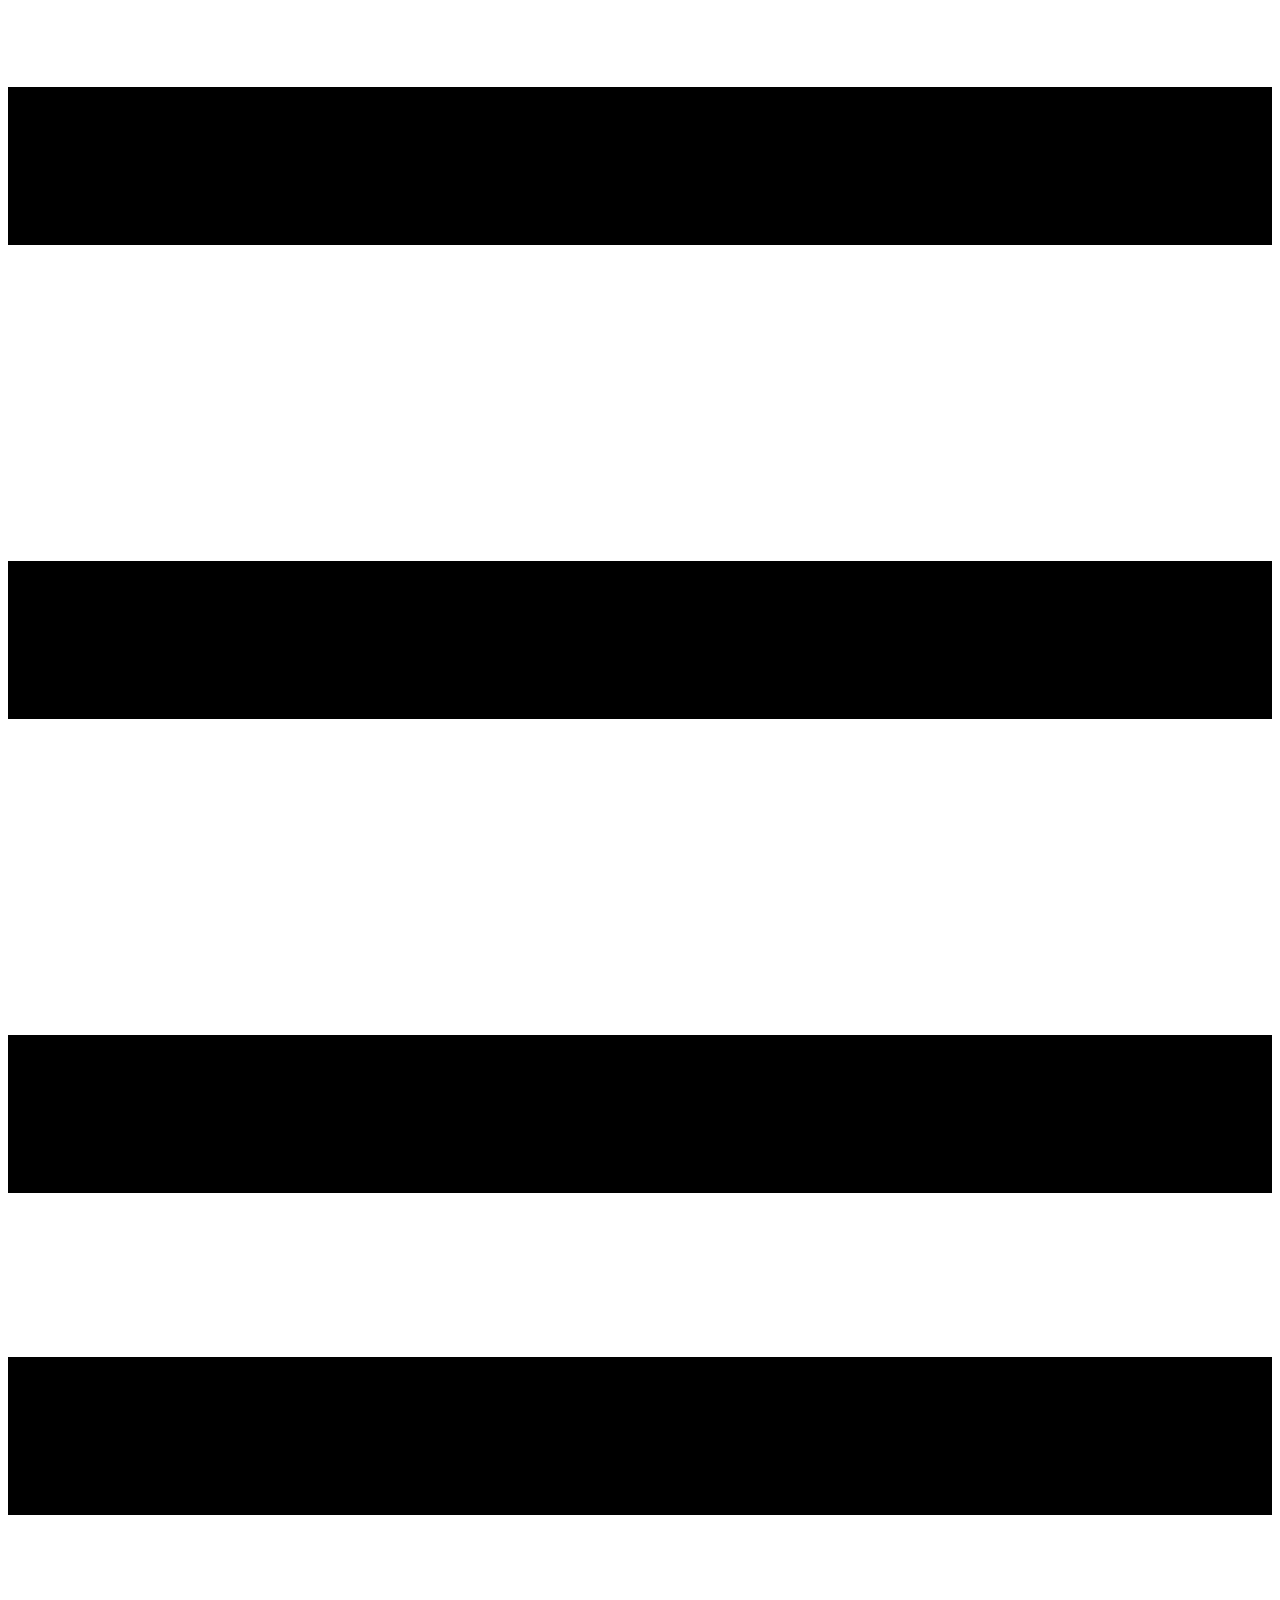
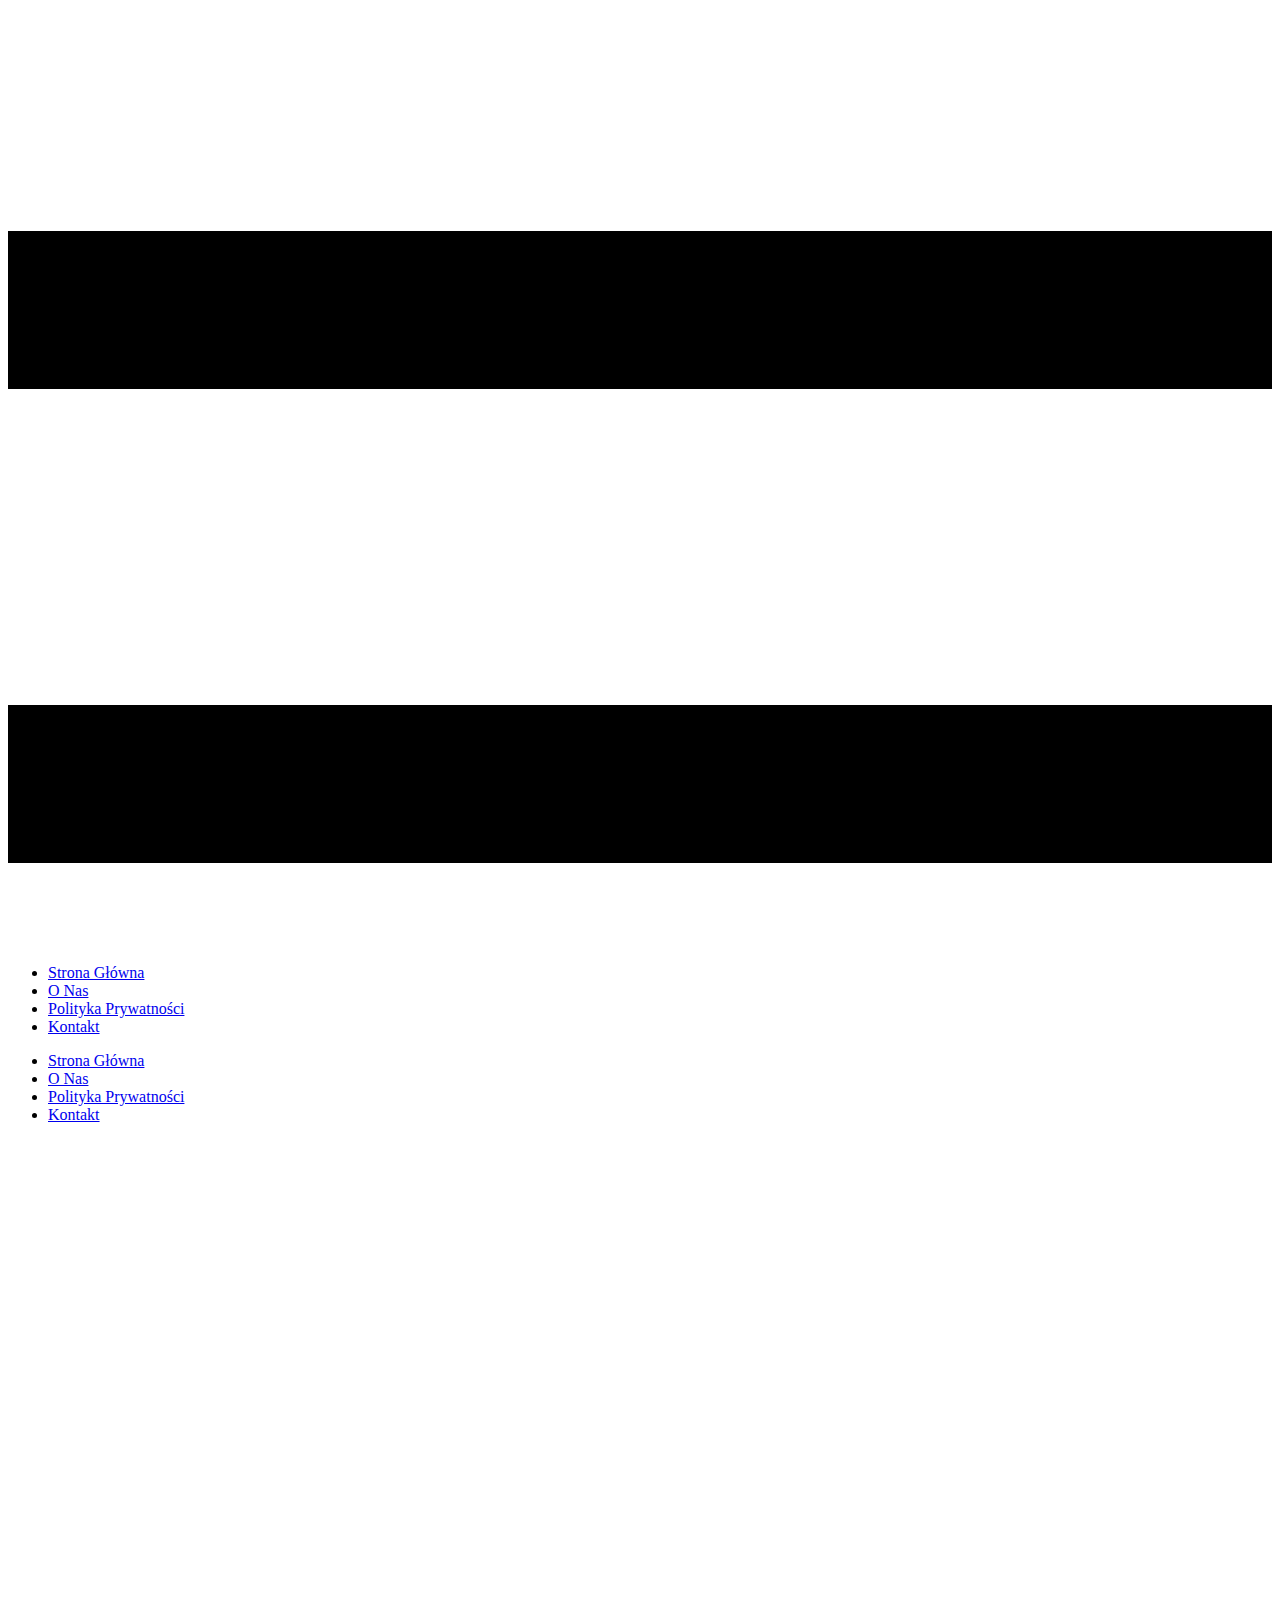
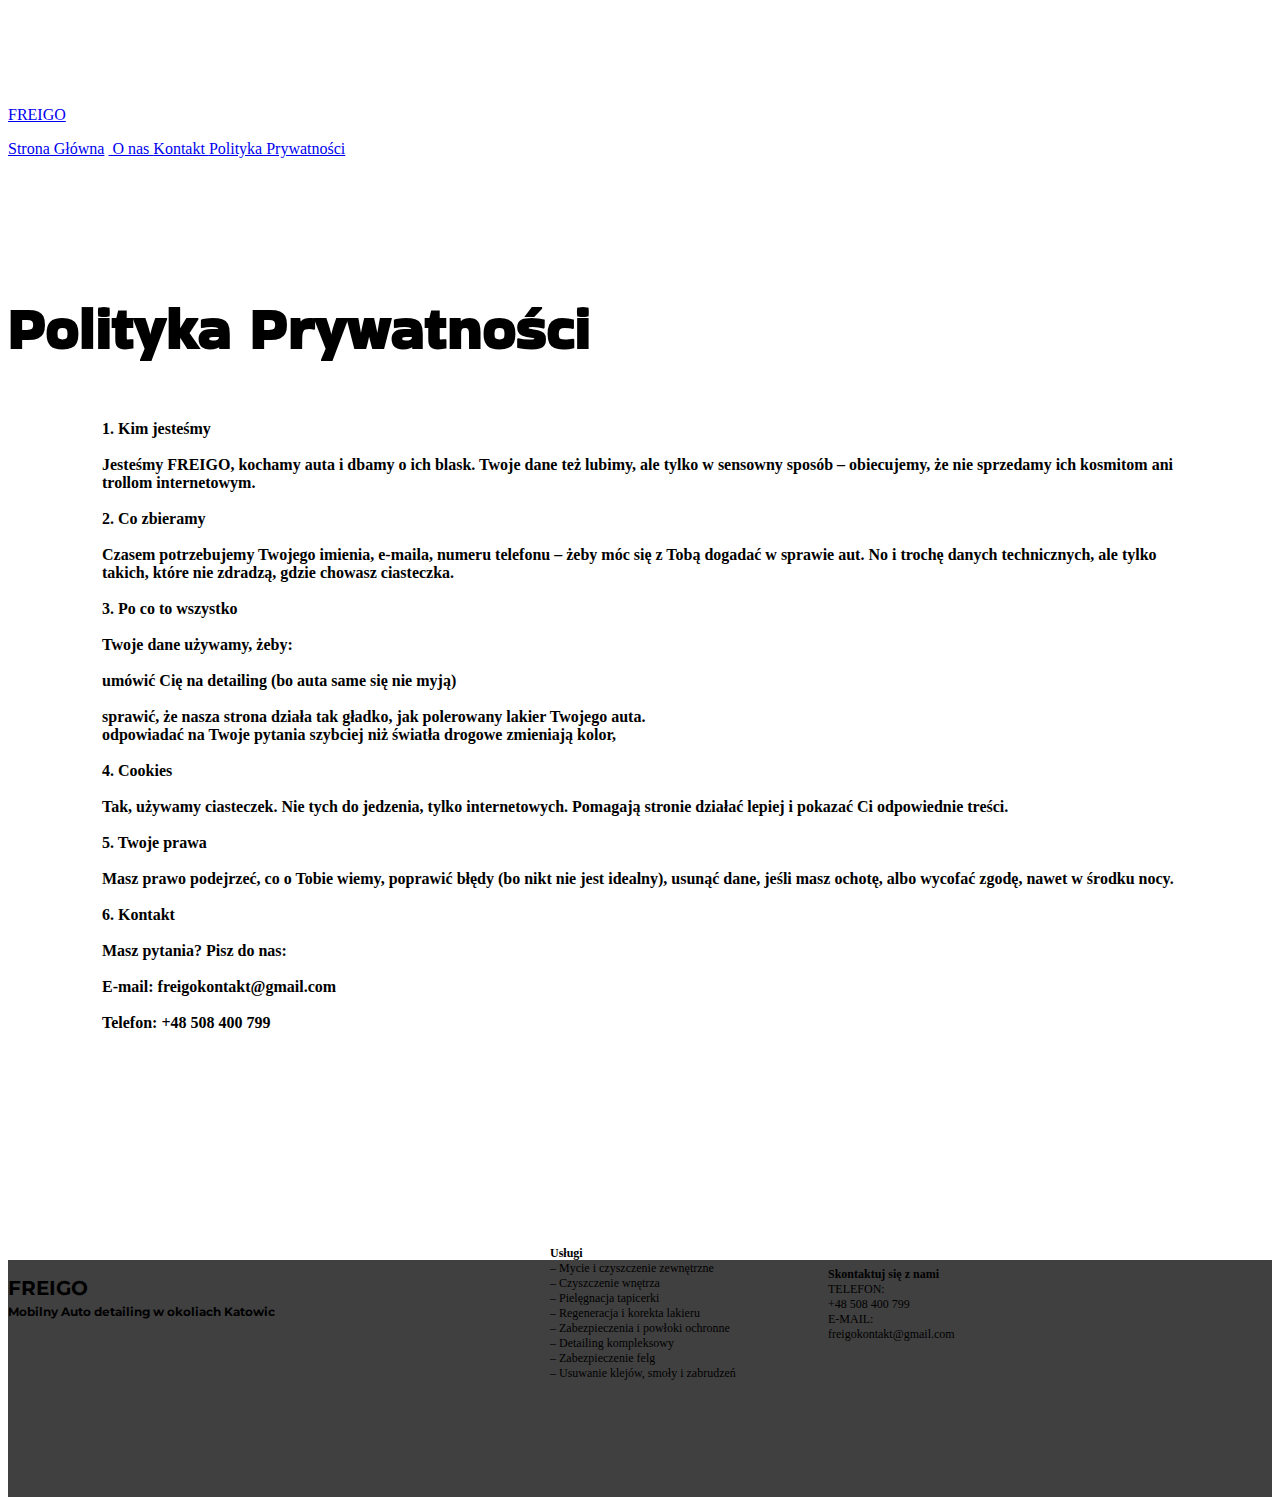
<file: FREIGO-POLITYKA.html>
<!DOCTYPE html>
<html style="font-size: 16px;" lang="pl-PL"><head>
    <meta name="viewport" content="width=device-width, initial-scale=1.0">
    <meta charset="utf-8">
    <meta name="keywords" content="Polityka Prywatności​">
    <meta name="description" content="Freigo to profesjonalna, mobilna firma autodetailingowa działająca na terenie Katowic i okolicznych miejscowości. Oferujemy kompleksowe czyszczenie, pielęgnację i ochronę samochodów z dojazdem do klienta — bez potrzeby wizyty w myjni.">
    <title>FREIGO POLITYKA</title>
    
<link rel="stylesheet" href="FREIGO-POLITYKA.css" media="screen">
    <script class="u-script" type="text/javascript" src="jquery.js" defer=""></script>
    <script class="u-script" type="text/javascript" src="nicepage.js" defer=""></script>
    <meta name="generator" content="Nicepage 7.14.0, nicepage.com">
    <link rel="canonical" href="www.freigo.pl">
    <link rel="icon" href="images/LOGOFREIGO.png">
    
    
    
    
    <link id="u-page-google-font" rel="stylesheet" href="https://fonts.googleapis.com/css2?display=swap&amp;family=Roboto:ital,wght@0,100;0,200;0,300;0,400;0,500;0,600;0,700;0,800;0,900;1,100;1,200;1,300;1,400;1,500;1,600;1,700;1,800;1,900&amp;family=Open+Sans:ital,wght@0,300;0,400;0,500;0,600;0,700;0,800;1,300;1,400;1,500;1,600;1,700;1,800&amp;family=Montserrat:ital,wght@0,100;0,200;0,300;0,400;0,500;0,600;0,700;0,800;0,900;1,100;1,200;1,300;1,400;1,500;1,600;1,700;1,800;1,900&amp;family=Bakbak+One:wght@400">
    <script type="application/ld+json">{
		"@context": "http://schema.org",
		"@type": "Organization",
		"name": "FREIGO",
		"url": "www.freigo.pl"
}</script>
    <meta name="theme-color" content="#478ac9">
    <meta property="og:title" content="FREIGO POLITYKA">
    <meta property="og:description" content="Freigo to profesjonalna, mobilna firma autodetailingowa działająca na terenie Katowic i okolicznych miejscowości. Oferujemy kompleksowe czyszczenie, pielęgnację i ochronę samochodów z dojazdem do klienta — bez potrzeby wizyty w myjni.">
    <meta property="og:url" content="www.freigo.pl">
    <meta property="og:type" content="website">
  <script>window._u_GDPRConfirmCode = function () {Dziękujemy!}</script><meta data-intl-tel-input-cdn-path="intlTelInput/"></head>
  <body data-path-to-root="./" data-include-products="false" class="u-body u-clearfix u-xl-mode" data-lang="pl"><header class="u-box-shadow u-clearfix u-custom-color-4 u-header u-sticky u-sticky-2d8b u-header" id="header"><div class="u-clearfix u-sheet u-valign-middle-lg u-valign-middle-sm u-sheet-1">
        <nav class="u-hidden-lg u-hidden-md u-hidden-sm u-hidden-xl u-menu u-menu-one-level u-menu-open-right u-offcanvas u-menu-1" role="navigation" data-responsive-from="XS">
          <div class="menu-collapse u-custom-font" style="font-family: &quot;Bakbak One&quot;;">
            <a class="u-button-style u-hamburger-link u-nav-link u-hamburger-link-1" aria-label="Open menu" aria-controls="adf9" href="#">
              <svg class="u-svg-link" viewBox="0 0 24 24"><use xlink:href="#svg-dd1c"></use></svg>
              <svg class="u-svg-content" version="1.1" id="svg-dd1c" viewBox="0 0 16 16" x="0px" y="0px" xmlns:xlink="http://www.w3.org/1999/xlink" xmlns="http://www.w3.org/2000/svg"><g><rect y="1" width="16" height="2"></rect><rect y="7" width="16" height="2"></rect><rect y="13" width="16" height="2"></rect>
</g></svg>
            </a>
          </div>
          <div class="u-custom-menu u-nav-container">
            <ul role="menubar" class="u-custom-font u-nav u-unstyled u-nav-1"><li role="none" class="u-nav-item"><a tabindex="-1" role="menuitem" class="u-button-style u-nav-link" href="./#sec-13b8" data-page-id="270512338" aria-haspopup="true">Strona Główna</a>
</li><li role="none" class="u-nav-item"><a tabindex="-1" role="menuitem" class="u-button-style u-nav-link" href="./#sec-9930" data-page-id="270512338">O Nas</a>
</li><li role="none" class="u-nav-item"><a tabindex="-1" role="menuitem" class="u-button-style u-nav-link" href="FREIGO-POLITYKA.html#sec-d120" data-page-id="9978601">Polityka Prywatności</a>
</li><li role="none" class="u-nav-item"><a tabindex="-1" role="menuitem" class="u-button-style u-nav-link" href="./#block-4" data-page-id="270512338">Kontakt</a>
</li></ul>
          </div>
          <div id="adf9" role="region" aria-label="Menu panel" class="u-custom-menu u-nav-container-collapse">
            <div class="u-black u-container-style u-inner-container-layout u-opacity u-opacity-var u-sidenav u-sidenav-1">
              <div class="u-inner-container-layout u-sidenav-overflow" style="padding: 0px 0px 550px;">
                <div class="u-menu-close u-menu-close-1" tabindex="-1" aria-controls="adf9" aria-label="Close menu"></div>
                <ul role="menubar" class="u-align-center-lg u-align-center-md u-align-center-sm u-align-center-xl u-align-justify-xs u-custom-font u-nav u-popupmenu-items u-spacing-0 u-text-active-white u-text-custom-color-1 u-unstyled u-nav-2"><li role="none" class="u-nav-item"><a tabindex="-1" role="menuitem" class="u-button-style u-nav-link" href="./#sec-13b8" data-page-id="270512338" aria-haspopup="true" style="padding-top: 14px; padding-bottom: 14px;">Strona Główna</a>
</li><li role="none" class="u-nav-item"><a tabindex="-1" role="menuitem" class="u-button-style u-nav-link" href="./#sec-9930" data-page-id="270512338" style="padding-top: 14px; padding-bottom: 14px;">O Nas</a>
</li><li role="none" class="u-nav-item"><a tabindex="-1" role="menuitem" class="u-button-style u-nav-link" href="FREIGO-POLITYKA.html#sec-d120" data-page-id="9978601" style="padding-top: 14px; padding-bottom: 14px;">Polityka Prywatności</a>
</li><li role="none" class="u-nav-item"><a tabindex="-1" role="menuitem" class="u-button-style u-nav-link" href="./#block-4" data-page-id="270512338" style="padding-top: 14px; padding-bottom: 14px;">Kontakt</a>
</li></ul>
              </div>
            </div>
            <div class="u-menu-overlay u-opacity u-opacity-70 u-opacity-var" style="--opacity: 0.8;"></div>
          </div>
          <style class="menu-style">@media (max-width: 539px) {
                    [data-responsive-from="XS"] .u-nav-container {
                        display: none;
                    }
                    [data-responsive-from="XS"] .menu-collapse {
                        display: block;
                    }
                }</style>
        </nav>
        <p class="u-custom-font u-text u-text-custom-color-1 u-text-default u-text-1">
          <a class="u-active-none u-border-none u-btn u-button-link u-button-style u-hover-none u-none u-text-custom-color-1 u-btn-1" href="./#sec-13b8" data-page-id="270512338">FREIGO </a>
        </p>
        <a class="u-border-0 u-border-hover-grey-75 u-btn u-button-link u-button-style u-custom-font u-hidden-xs u-hover-feature u-none u-btn-2" href="./#sec-13b8" data-page-id="270512338">Strona Główna</a>
        <a class="u-border-0 u-border-hover-grey-75 u-btn u-button-link u-button-style u-custom-font u-hidden-xs u-hover-feature u-none u-btn-3" href="./#sec-9930" data-page-id="270512338">&nbsp;O nas </a>
        <a class="u-border-0 u-border-hover-grey-75 u-btn u-button-link u-button-style u-custom-font u-hidden-xs u-hover-feature u-none u-btn-4" href="./#block-4" data-page-id="270512338">Kontakt </a>
        <a class="u-border-0 u-border-hover-grey-75 u-btn u-button-link u-button-style u-custom-font u-hidden-xs u-hover-feature u-none u-btn-5" href="FREIGO-POLITYKA.html" data-page-id="9978601" title="FREIGO POLITYKA">Polityka Prywatności </a>
      </div><style class="u-sticky-style" data-style-id="2d8b">.u-sticky-fixed.u-sticky-2d8b:before, .u-body.u-sticky-fixed .u-sticky-2d8b:before {
borders: top right bottom left !important
}</style></header>
    <section class="u-clearfix u-container-align-left u-custom-color-1 u-section-1" id="sec-d120">
      <div class="u-clearfix u-sheet u-valign-middle u-sheet-1">
        <div class="u-container-style u-expanded-width u-group u-radius u-shape-round u-white u-group-1">
          <div class="u-container-layout u-valign-bottom-xs u-container-layout-1">
            <h1 class="u-align-center u-custom-font u-text u-text-default u-title u-text-1">Polityka Prywatności </h1>
            <h5 class="u-align-left u-custom-font u-font-montserrat u-text u-text-2"><span style="font-weight: 700;" class="u-text-black"> 1. Kim jesteśmy </span>
              <br>
              <br>Jesteśmy FREIGO, kochamy auta i dbamy o ich blask. Twoje dane też lubimy, ale tylko w sensowny sposób – obiecujemy, że nie sprzedamy ich kosmitom ani trollom internetowym. <br>
              <br><span style="font-weight: 700;">2. Co zbieramy </span>
              <br>
              <br>Czasem potrzebujemy Twojego imienia, e-maila, numeru telefonu – żeby móc się z Tobą dogadać w sprawie aut. No i trochę danych technicznych, ale tylko takich, które nie zdradzą, gdzie chowasz ciasteczka. <br>
              <br><span style="font-weight: 700;">3. Po co to wszystko </span>
              <br>
              <br>Twoje dane używamy, żeby: <br>
              <br>umówić Cię na detailing (bo auta same się nie myją) <br>
              <br>sprawić, że nasza strona działa tak gładko, jak polerowany lakier Twojego auta. <br>odpowiadać na Twoje pytania szybciej niż światła drogowe zmieniają kolor, <br>
              <br><span style="font-weight: 700;">4. Cookies </span>
              <br>
              <br>Tak, używamy ciasteczek. Nie tych do jedzenia, tylko internetowych. Pomagają stronie działać lepiej i pokazać Ci odpowiednie treści. <br>
              <br><span style="font-weight: 700;">5. Twoje prawa </span>
              <br>
              <br>Masz prawo podejrzeć, co o Tobie wiemy, poprawić błędy (bo nikt nie jest idealny), usunąć dane, jeśli masz ochotę, albo wycofać zgodę, nawet w środku nocy. <br>
              <br><span style="font-weight: 700;">6. Kontakt </span>
              <br>
              <br>Masz pytania? Pisz do nas: <br>
              <br>E-mail: freigokontakt@gmail.com <br>
              <br>Telefon: +48 508 400 799
            </h5>
          </div>
        </div>
      </div>
    </section>
    <section class="u-align-center u-clearfix u-container-align-center u-hidden-xs u-shading u-section-2" id="sec-ae26">
      <div class="u-clearfix u-sheet u-valign-middle-lg u-valign-middle-md u-valign-middle-sm u-valign-middle-xs u-sheet-1">
        <div class="u-border-3 u-border-custom-color-1 u-expanded-width u-line u-line-horizontal u-line-1"></div>
        <h6 class="u-align-left u-custom-font u-font-montserrat u-text u-text-1"><span class="u-text-custom-color-1" style="font-size: 2.25rem;"><span style="font-size: 1.25rem;">FREIGO</span></span>
          <br><span style="font-size: 0.75rem;">Mobilny Auto detailing w okoliach Katowic</span>
          <br>
        </h6>
        <p class="u-align-left u-custom-font u-font-montserrat u-text u-text-2"><span class="u-text-custom-color-1" style="font-weight: 700;"> Skontaktuj się z nami</span>
          <br>TELEFON:&nbsp;<br>+48 508 400 799<br>E-MAIL:&nbsp;<br>freigokontakt@gmail.com
        </p>
        <p class="u-align-left u-custom-font u-font-montserrat u-text u-text-3"><span class="u-text-custom-color-1" style="font-weight: 700;"> Usługi</span>
          <br>– Mycie i czyszczenie zewnętrzne<br> – Czyszczenie wnętrza<br> – Pielęgnacja tapicerki<br> – Regeneracja i korekta lakieru<br> – Zabezpieczenia i powłoki ochronne<br> – Detailing kompleksowy<br> – Zabezpieczenie felg<br> – Usuwanie klejów, smoły i zabrudzeń<br>
          <br>
        </p>
      </div>
    </section>
    
    
    
    
  
</body></html>
</file>
<file: index.css>
.fr-clearfix::after { clear: both; display: block; content: ""; height: 0px; }
.fr-hide-by-clipping { position: absolute; width: 1px; height: 1px; padding: 0px; margin: -1px; overflow: hidden; clip: rect(0px, 0px, 0px, 0px); border: 0px; }
.fr-view img.fr-rounded, .fr-view .fr-img-caption.fr-rounded img { border-radius: 10px; background-clip: padding-box; }
.fr-view img.fr-shadow, .fr-view .fr-img-caption.fr-shadow img { box-shadow: #cccccc 10px 10px 5px 0px; }
.fr-view img.fr-bordered, .fr-view .fr-img-caption.fr-bordered img { border: 5px solid #cccccc; }
.fr-view img.fr-bordered { box-sizing: content-box; }
.fr-view .fr-img-caption.fr-bordered img { box-sizing: border-box; }
.fr-view { overflow-wrap: break-word; }
.fr-view span[style~="color:"] a { color: inherit; }
.fr-view strong { font-weight: 700; }
.fr-view table[border="0"] td:not([class]), .fr-view table[border="0"] th:not([class]), .fr-view table[border="0"] td[class=""], .fr-view table[border="0"] th[class=""] { border-width: 0px; }
.fr-view table { border: none; border-collapse: collapse; empty-cells: show; max-width: 100%; }
.fr-view table td { min-width: 5px; }
.fr-view table.fr-dashed-borders td, .fr-view table.fr-dashed-borders th { border-style: dashed; }
.fr-view table.fr-alternate-rows tbody tr:nth-child(2n) { background: whitesmoke; }
.fr-view table td, .fr-view table th { border: 1px solid #dddddd; }
.fr-view table td:empty, .fr-view table th:empty { height: 20px; }
.fr-view table td.fr-highlighted, .fr-view table th.fr-highlighted { border: 1px double red; }
.fr-view table td.fr-thick, .fr-view table th.fr-thick { border-width: 2px; }
.fr-view table th { background: #ececec; }
.fr-view hr { clear: both; user-select: none; break-after: page; }
.fr-view .fr-file { position: relative; }
.fr-view .fr-file::after { position: relative; content: "📎"; font-weight: normal; }
.fr-view pre { white-space: pre-wrap; overflow-wrap: break-word; overflow: visible; }
.fr-view span.fr-emoticon { font-weight: normal; font-family: "Apple Color Emoji", "Segoe UI Emoji", NotoColorEmoji, "Segoe UI Symbol", "Android Emoji", EmojiSymbols; display: inline; line-height: 0; }
.fr-view span.fr-emoticon.fr-emoticon-img { font-size: inherit; height: 1em; width: 1em; min-height: 20px; min-width: 20px; display: inline-block; margin: -0.1em 0.1em 0.1em; line-height: 1; vertical-align: middle; background-repeat: no-repeat !important; }
.fr-view .fr-text-gray { color: #aaaaaa !important; }
.fr-view .fr-text-bordered { border-top: 1px solid #222222; border-bottom: 1px solid #222222; padding: 10px 0px; }
.fr-view .fr-text-spaced { letter-spacing: 1px; }
.fr-view .fr-text-uppercase { text-transform: uppercase; }
.fr-view .fr-class-highlighted { background-color: #ffff00; }
.fr-view .fr-class-code { border-color: #cccccc; border-radius: 2px; background: #f5f5f5; padding: 10px; font-family: "Courier New", Courier, monospace; }
.fr-view .fr-class-transparency { opacity: 0.5; }
.fr-view img { position: relative; max-width: 100%; }
.fr-view img.fr-dib { margin: 10px auto; display: block; float: none; vertical-align: top; }
.fr-view img.fr-dib.fr-fil { margin-left: 0px; text-align: left; }
.fr-view img.fr-dib.fr-fir { margin-right: 0px; text-align: right; }
.fr-view img.fr-dii { display: inline-block; float: none; vertical-align: bottom; margin-left: 5px; margin-right: 5px; max-width: calc(100% - 10px); }
.fr-view img.fr-dii.fr-fil { float: left; margin: 10px 15px 10px 0px; max-width: calc(100% - 5px); }
.fr-view img.fr-dii.fr-fir { float: right; margin: 10px 0px 10px 15px; max-width: calc(100% - 5px); }
.fr-view span.fr-img-caption { position: relative; max-width: 100%; }
.fr-view span.fr-img-caption.fr-dib { margin: 5px auto; display: block; float: none; vertical-align: top; }
.fr-view span.fr-img-caption.fr-dib.fr-fil { margin-left: 0px; text-align: left; }
.fr-view span.fr-img-caption.fr-dib.fr-fir { margin-right: 0px; text-align: right; }
.fr-view span.fr-img-caption.fr-dii { display: inline-block; float: none; vertical-align: bottom; margin-left: 5px; margin-right: 5px; max-width: calc(100% - 10px); }
.fr-view span.fr-img-caption.fr-dii.fr-fil { float: left; margin: 5px 5px 5px 0px; max-width: calc(100% - 5px); }
.fr-view span.fr-img-caption.fr-dii.fr-fir { float: right; margin: 5px 0px 5px 5px; max-width: calc(100% - 5px); }
.fr-view .fr-video { text-align: center; position: relative; }
.fr-view .fr-video.fr-rv { padding-bottom: 56.25%; padding-top: 30px; height: 0px; overflow: hidden; }
.fr-view .fr-video.fr-rv > iframe, .fr-view .fr-video.fr-rv object, .fr-view .fr-video.fr-rv embed { top: 0px; left: 0px; width: 100%; height: 100%; position: absolute !important; }
.fr-view .fr-video > * { box-sizing: content-box; max-width: 100%; border: none; }
.fr-view .fr-video.fr-dvb { display: block; clear: both; }
.fr-view .fr-video.fr-dvb.fr-fvl { text-align: left; }
.fr-view .fr-video.fr-dvb.fr-fvr { text-align: right; }
.fr-view .fr-video.fr-dvi { display: inline-block; }
.fr-view .fr-video.fr-dvi.fr-fvl { float: left; }
.fr-view .fr-video.fr-dvi.fr-fvr { float: right; }
.fr-view a.fr-strong { font-weight: 700; }
.fr-view a.fr-green { color: green; }
.fr-view .fr-img-caption { text-align: center; }
.fr-view .fr-img-caption .fr-img-wrap { padding: 0px; margin: auto; text-align: center; width: 100%; }
.fr-view .fr-img-caption .fr-img-wrap a { display: block; }
.fr-view .fr-img-caption .fr-img-wrap img { display: block; margin: auto; width: 100%; }
.fr-view .fr-img-caption .fr-img-wrap > span { margin: auto; display: block; padding: 5px 5px 10px; font-size: 14px; font-weight: initial; box-sizing: border-box; opacity: 0.9; width: 100%; text-align: center; }
.fr-view button.fr-rounded, .fr-view input.fr-rounded, .fr-view textarea.fr-rounded { border-radius: 10px; background-clip: padding-box; }
.fr-view button.fr-large, .fr-view input.fr-large, .fr-view textarea.fr-large { font-size: 24px; }
a.fr-view.fr-strong { font-weight: 700; }
a.fr-view.fr-green { color: green; }
img.fr-view { position: relative; max-width: 100%; }
img.fr-view.fr-dib { margin: 5px auto; display: block; float: none; vertical-align: top; }
img.fr-view.fr-dib.fr-fil { margin-left: 0px; text-align: left; }
img.fr-view.fr-dib.fr-fir { margin-right: 0px; text-align: right; }
img.fr-view.fr-dii { display: inline-block; float: none; vertical-align: bottom; margin-left: 5px; margin-right: 5px; max-width: calc(100% - 10px); }
img.fr-view.fr-dii.fr-fil { float: left; margin: 5px 5px 5px 0px; max-width: calc(100% - 5px); }
img.fr-view.fr-dii.fr-fir { float: right; margin: 5px 0px 5px 5px; max-width: calc(100% - 5px); }
span.fr-img-caption.fr-view { position: relative; max-width: 100%; }
span.fr-img-caption.fr-view.fr-dib { margin: 5px auto; display: block; float: none; vertical-align: top; }
span.fr-img-caption.fr-view.fr-dib.fr-fil { margin-left: 0px; text-align: left; }
span.fr-img-caption.fr-view.fr-dib.fr-fir { margin-right: 0px; text-align: right; }
span.fr-img-caption.fr-view.fr-dii { display: inline-block; float: none; vertical-align: bottom; margin-left: 5px; margin-right: 5px; max-width: calc(100% - 10px); }
span.fr-img-caption.fr-view.fr-dii.fr-fil { float: left; margin: 5px 5px 5px 0px; max-width: calc(100% - 5px); }
span.fr-img-caption.fr-view.fr-dii.fr-fir { float: right; margin: 5px 0px 5px 5px; max-width: calc(100% - 5px); }
html { font-family: sans-serif; text-size-adjust: 100%; }
body { margin: 0px; }
article, aside, details, figcaption, figure, footer, header, main, menu, nav, section, summary { display: block; }
a { background-color: transparent; }
a:active, a:hover { outline-width: 0px; }
h1 { font-size: 2em; margin: 0.67em 0px; }
img { border-style: none; }
svg:not(:root) { overflow: hidden; }
button, html [type="button"], [type="reset"], [type="submit"] { appearance: button; }
[type="number"]::-webkit-inner-spin-button, [type="number"]::-webkit-outer-spin-button { height: auto; }
[type="search"]::-webkit-search-cancel-button, [type="search"]::-webkit-search-decoration { appearance: none; }
::-webkit-input-placeholder { color: inherit; opacity: 0.54; }
::-webkit-file-upload-button { appearance: button; font: inherit; }
ul, ol { padding-left: 20px; }
.u-over-slide { position: absolute; left: 0px; top: 0px; width: 100%; height: 100%; }
.u-background-effect { overflow: hidden; }
.u-background-effect ~ .u-container-layout { cursor: pointer; }
.u-effect-fade .u-over-slide { opacity: 0; transition: all 500ms ease 0s; }
.u-effect-fade:hover .u-over-slide, .u-effect-fade.u-effect-active .u-over-slide { opacity: 1; }
.u-effect-hover-zoom .u-back-slide, .u-effect-hover-zoom .u-background-effect-image { transition: transform 500ms ease 0s; transform: scale(1); }
.u-effect-hover-zoom:hover .u-back-slide, .u-effect-hover-zoom:hover .u-background-effect-image, .u-effect-hover-zoom.u-effect-active .u-back-slide, .u-effect-hover-zoom.u-effect-active .u-background-effect-image { transform: scale(var(--effect-scale)); }
.u-effect-hover-zoomOut .u-back-slide, .u-effect-hover-zoomOut .u-background-effect-image { transition: transform 500ms ease 0s; transform: scale(var(--effect-scale)); }
.u-effect-hover-zoomOut:hover .u-back-slide, .u-effect-hover-zoomOut:hover .u-background-effect-image, .u-effect-hover-zoomOut.u-effect-active .u-back-slide, .u-effect-hover-zoomOut.u-effect-active .u-background-effect-image { transform: scale(1); }
.u-btn { display: table; cursor: pointer; color: inherit; font-size: inherit; font-family: inherit; line-height: inherit; letter-spacing: inherit; text-transform: inherit; font-weight: inherit; text-decoration: none; border: 0px none transparent; background-color: transparent; margin: 0px; font-style: initial; white-space: nowrap; user-select: none; vertical-align: middle; text-align: center; padding: 10px 30px; border-radius: 0px; --border-radius: 0; align-self: flex-start; outline: none !important; }
.u-btn:focus, .u-btn:active:focus, .u-btn.active:focus { outline: -webkit-focus-ring-color auto 5px; outline-offset: -2px; }
.u-btn:hover, .u-btn:focus { text-decoration: none; }
.u-btn:active, .u-btn.active { outline: 0px; background-image: none; }
.u-button-style { transition-property: background-color, color, border-color; }
.u-text a, .u-post-content a, .u-product-control.u-text a { font-size: inherit !important; font-family: inherit !important; line-height: inherit !important; letter-spacing: inherit !important; text-transform: inherit !important; }
.u-filter-item a, .u-nav-link, .u-tab-link { font-size: inherit; font-family: inherit; line-height: inherit; letter-spacing: inherit; text-transform: inherit; text-decoration: inherit; }
.u-link, a { border-top-width: 0px; border-left-width: 0px; border-right-width: 0px; }
@keyframes loaderIconRotation { 
  0% { transform: rotate(0deg); }
  100% { transform: rotate(360deg); }
}
.u-form-number input[type="range"]::-webkit-slider-thumb { appearance: none; width: var(--thumb-size); height: var(--thumb-size); border-radius: var(--thumb-radius); background: var(--thumb-color); border: var(--thumb-border-width) solid var(--thumb-border-color); box-shadow: var(--thumb-shadow); margin-top: -6px; }
.u-form-number input[type="range"]::-webkit-slider-thumb:hover { background: var(--thumb-hover-color); }
.u-form-number input[type="range"]::-webkit-slider-runnable-track { height: 2px; border: none; border-radius: 0px; box-shadow: none; }
.u-form-number input[type="range"]::-webkit-slider-runnable-track { background: linear-gradient(var(--track-active-color), var(--track-active-color)) 0/var(--progress) 100% no-repeat, var(--track-color); }
*, ::before, ::after { box-sizing: border-box; }
html { height: 100%; overflow: hidden auto; }
body { height: auto; min-height: 100%; overflow-x: clip; }
body, aside, .u-sidebar-block, section, header, footer { position: relative; }
section > *, header > *, footer > *, .u-sheet > *, .u-section-row > * { position: relative; }
a { color: #259bca; text-decoration: none; }
a:hover { color: #0676a4; }
a:focus { outline: -webkit-focus-ring-color auto 5px; outline-offset: -2px; }
.u-clearfix::after, .u-clearfix::before { content: ""; display: table; }
.u-clearfix::after { clear: both; }
.u-spacing-10.u-search-icon, .u-spacing-10.u-gallery-nav, .u-spacing-10.u-carousel-control { padding: 10px; }
.u-hidden { display: none !important; }
@media (min-width: 1200px) {
  .u-xl-mode .u-hidden-xl { display: none !important; }
}
@media (min-width: 992px) and (max-width: 1199px) {
  .u-hidden-lg { display: none !important; }
}
@media (min-width: 768px) and (max-width: 991px) {
  .u-hidden-md { display: none !important; }
}
@media (min-width: 576px) and (max-width: 767px) {
  .u-hidden-sm { display: none !important; }
}
@media (max-width: 575px) {
  .u-hidden-xs { display: none !important; }
}
.u-border-none:not([class*="u-border-hover-"]):not([class*="u-border-active-"]), .u-border-none:not(:hover):not(.hover)[class*="u-border-hover-"], .u-border-none:not(:active):not(.active)[class*="u-border-active-"] { border-width: 0px !important; }
.u-text-default { display: table; align-self: flex-start; width: fit-content; }
.u-text-default:empty { display: block; width: 15px; }
.u-hover-feature.u-container-style { overflow: hidden; }
.u-image, .u-background-effect-image, .u-video-poster { object-fit: cover; display: block; vertical-align: middle; background-size: cover; background-position: 50% 50%; background-repeat: no-repeat; }
img.u-image, .u-video-poster { overflow: hidden; }
.u-back-image.u-image-contain, .u-image.u-image-contain { object-fit: contain; background-size: contain; }
.u-image:where(:not(img):not(.u-hover-box)) { overflow: visible; }
.u-sheet { position: relative; margin: 0px auto; }
.u-xl-mode .u-sheet { width: var(--theme-sheet-width-xl); }
.u-xxl-mode .u-sheet { width: var(--theme-sheet-width-xxl); }
@media (min-width: 1400px) {
  .u-sheet { width: var(--theme-sheet-width-xxl) !important; }
}
@media (min-width: 1200px) {
  .u-xl-mode .u-sheet { width: var(--theme-sheet-width-xl) !important; }
}
@media (min-width: 1200px) and (max-width: 1399px) {
  .u-xxl-mode .u-sheet { width: var(--theme-sheet-width-xl) !important; }
}
@media (min-width: 992px) and (max-width: 1199px) {
  .u-sheet { width: var(--theme-sheet-width-lg) !important; }
}
@media (min-width: 768px) and (max-width: 991px) {
  .u-sheet { width: var(--theme-sheet-width-md) !important; }
}
@media (min-width: 576px) and (max-width: 767px) {
  .u-sheet { width: var(--theme-sheet-width-sm) !important; }
}
@media (max-width: 575px) {
  .u-sheet { width: var(--theme-sheet-width-xs) !important; }
}
.u-body .u-sheet .u-sheet { width: 100% !important; }
.u-container-layout { position: relative; flex: 1 1 0%; max-width: 100%; transition-duration: inherit; }
.u-audio-main-layout-wrapper, .u-audio-main-layout-wrapper > *, .u-inner-container-layout, .u-inner-container-layout > *, .u-group-elements, .u-group-elements > *, .u-container-layout > * { position: relative; }
.u-inner-container-layout { white-space: normal; }
.u-expanded { left: 0px; top: 0px; width: 100%; height: 100%; position: absolute !important; }
.u-expanded-width { width: 100% !important; }
@media (min-width: 1200px) {
  .u-xl-mode .u-expanded-width-xl { width: 100% !important; }
}
@media (min-width: 992px) and (max-width: 1199px) {
  .u-expanded-width-lg { width: 100% !important; }
}
@media (min-width: 768px) and (max-width: 991px) {
  .u-expanded-width-md { width: 100% !important; }
}
@media (min-width: 576px) and (max-width: 767px) {
  .u-expanded-width-sm { width: 100% !important; }
}
@media (max-width: 575px) {
  .u-expanded-width-xs { width: 100% !important; }
}
.u-expanded-width:not(.custom-expanded) { margin-left: 0px !important; margin-right: 0px !important; }
@media (min-width: 992px) and (max-width: 1199px) {
  .u-valign-middle-lg, .u-valign-top-lg, .u-valign-bottom-lg { display: flex; flex-direction: column; }
}
@media (min-width: 768px) and (max-width: 991px) {
  .u-valign-middle-md, .u-valign-top-md, .u-valign-bottom-md { display: flex; flex-direction: column; }
}
@media (min-width: 576px) and (max-width: 767px) {
  .u-valign-middle-sm, .u-valign-top-sm, .u-valign-bottom-sm { display: flex; flex-direction: column; }
}
@media (max-width: 575px) {
  .u-valign-middle-xs, .u-valign-top-xs, .u-valign-bottom-xs { display: flex; flex-direction: column; }
}
@media (min-width: 992px) and (max-width: 1199px) {
  .u-valign-middle-lg { justify-content: center; }
}
@media (min-width: 768px) and (max-width: 991px) {
  .u-valign-middle-md { justify-content: center; }
}
@media (min-width: 576px) and (max-width: 767px) {
  .u-valign-middle-sm { justify-content: center; }
}
@media (max-width: 575px) {
  .u-valign-middle-xs { justify-content: center; }
}
@media (min-width: 992px) and (max-width: 1199px) {
  .u-valign-top-lg { justify-content: flex-start; }
}
@media (min-width: 768px) and (max-width: 991px) {
  .u-valign-top-md { justify-content: flex-start; }
}
@media (min-width: 576px) and (max-width: 767px) {
  .u-valign-top-sm { justify-content: flex-start; }
}
@media (max-width: 575px) {
  .u-valign-top-xs { justify-content: flex-start; }
}
@media (max-width: 767px) {
  :not(.u-sheet) > [class*="u-gutter-"]:not(.u-gutter-0).u-expanded-width { overflow: hidden; }
}
@media (min-width: 576px) and (max-width: 767px) {
  .u-layout-wrap:not(.u-layout-custom-sm) .u-layout-row > * { min-width: 100%; }
  .u-layout-wrap:not(.u-layout-custom-sm) .u-layout { margin-left: 0px !important; margin-right: 0px !important; }
  .u-layout-wrap:not(.u-layout-custom-sm) .u-layout .u-layout-cell { border-left: 0px !important; border-right: 0px !important; }
  .u-absolute-hcenter, .u-absolute-hcenter-sm { max-width: 100%; }
}
@media (max-width: 575px) {
  .u-layout-wrap:not(.u-layout-custom-xs) .u-layout-row > * { min-width: 100%; }
  .u-layout-wrap:not(.u-layout-custom-xs) .u-layout { margin-left: 0px !important; margin-right: 0px !important; }
  .u-layout-wrap:not(.u-layout-custom-xs) .u-layout .u-layout-cell { border-left: 0px !important; border-right: 0px !important; }
  .u-absolute-hcenter, .u-absolute-hcenter-xs { max-width: 100%; }
}
.u-layout-row > .u-size-30 { flex: 0 0 50%; max-width: 50%; min-width: 50%; }
.u-gutter-0 .u-layout { margin: 0px; }
.u-gutter-0 .u-layout .u-layout-cell { border: 0px solid transparent; }
.u-layout-col, .u-layout-row, .u-layout-col > *, .u-layout-row > * { display: flex; }
.u-layout-col, .u-layout-row { flex: 1 1 auto; }
.u-layout-row > * { max-height: 100%; min-height: fit-content; }
.u-layout-row { flex-flow: wrap; min-height: fit-content; max-width: 100%; }
.u-layout-cell { position: relative; display: flex; background-clip: padding-box; background-origin: padding-box; }
.u-sheet:not(.u-image):not(.u-video) { pointer-events: none; }
.u-sheet:not(.u-image):not(.u-video) > * { pointer-events: initial; }
.u-stick-footer { display: flex; flex-direction: column; }
.u-stick-footer .u-footer { margin-top: auto; }
.u-hide-header .u-header, .u-hide-footer .u-footer { display: none; }
.u-absolute-hcenter { transform: translateX(-50%); left: 50% !important; }
.u-absolute-vcenter { transform: translateY(-50%); top: 50% !important; }
.u-header.u-sticky { position: fixed; top: 0px; }
@supports (position: sticky) {
  .u-header.u-sticky { position: sticky; }
}
@supports (position: -webkit-sticky) {
  .u-header.u-sticky { }
}
.u-sticky { transition: background-color 250ms ease 0s, box-shadow 250ms ease 0s; }
.u-header.u-box-shadow:not(.u-sticky) { z-index: 1; }
.menu-overlay .u-header.u-box-shadow:not(.u-sticky) { z-index: unset; }
.u-overlap .u-header { position: absolute; top: 0px; right: 0px; left: 0px; }
.u-header.u-sticky, .u-overlap .u-header { z-index: 20; padding-top: 0.1px; }
.u-overlap .u-header.u-sticky { position: fixed; }
.u-overlap.u-overlap-transparent .u-header { background-color: transparent !important; background-image: none !important; }
.u-overlap.u-offcanvas-opened .u-header.u-sticky { z-index: auto; position: absolute !important; }
.u-overlap.u-offcanvas-opened .u-header.u-sticky + section { z-index: -1; }
.u-sticky::before { border-style: solid; border-width: 0px; content: ""; display: block; position: absolute; inset: 0px; pointer-events: none; transition: border-width 250ms ease 0s; }
.u-group { display: flex; }
.u-group, .u-group .u-container-layout > * { position: relative; }
.u-line.u-line-horizontal { border-right-width: 0px; border-left-width: 0px; border-bottom-width: 0px; }
.u-shape { position: relative; }
[class*="u-border-"]:not(.u-shape-svg) { stroke: none; }
.u-shape-circle, .u-shape-circle::before, .u-shape-circle > .u-container-layout { border-radius: 50%; }
.u-icon { display: block; line-height: 0; border-width: 0px; }
.u-svg-link { width: 100%; height: 100%; fill: currentcolor; }
.u-svg-content { width: 0px; height: 0px; }
.u-icon-circle { border-radius: 50%; }
.pswp .embed-responsive, .u-video .embed-responsive { width: 100%; height: 100%; }
.u-menu, .u-popupmenu-items { display: table; white-space: nowrap; position: relative; line-height: 1; z-index: 99; }
.u-popupmenu-items { min-width: 120px; }
.u-popupmenu-items .u-nav-link { padding: 8px 0px; white-space: normal; }
.u-nav, .u-nav-item { position: relative; }
.u-nav { display: inline-block; list-style: none; margin: 0px; padding: 0px; }
.u-nav-item { display: inline-block; position: relative; vertical-align: middle; padding: 0px; margin: 0px; height: 100%; }
.u-nav-popup.fake:not(.open) { display: none; }
.u-menu-mega .u-nav-container .u-nav-item:hover > .u-mega-popup:not(.fake) .u-nav-popup, .u-menu-mega .u-nav-container .u-mega-popup.open .u-nav-popup { visibility: visible; pointer-events: auto; }
.u-nav-container-collapse .u-nav-popup.animating { transition: max-height 200ms ease 0s; }
.u-nav-popup.open { visibility: visible; pointer-events: auto; }
.u-spacing-0:not(.u-text) > li:not(:last-child) { margin-right: 0px; }
.u-enable-responsive .u-spacing-0 > li + li { margin: 0px !important; }
.u-enable-responsive .u-popupmenu-items > li:first-child { margin: 0px !important; }
.u-nav-link { display: block; white-space: nowrap; font-size: inherit; font-family: inherit; line-height: inherit; letter-spacing: inherit; text-transform: inherit; font-style: inherit; font-weight: inherit; text-decoration: none; border: 0px none transparent; background-color: transparent; margin: 0px; outline: none !important; }
.u-nav-link, .u-nav-link:hover, .u-nav-link:focus { text-decoration: none; }
.u-nav-item a.u-nav-link, .menu-collapse a.u-nav-link { color: inherit; }
.u-nav-container > .u-nav > .u-nav-item > .u-nav-link { padding: 10px 20px; }
.menu-collapse { display: none; border: none; z-index: 1; }
.menu-collapse .u-nav-link { padding-top: 4px; padding-bottom: 4px; font-size: calc(1em + 8px); text-decoration: none !important; }
.menu-collapse .u-nav-link svg { min-width: 1em; width: auto; height: 1em; vertical-align: top; }
.menu-collapse .u-nav-link svg + svg { position: absolute; min-width: auto; width: 0px; height: 0px; overflow: hidden; }
.u-nav-container-collapse { display: none; z-index: 1001; overflow: hidden; width: 0px; left: 0px !important; top: 0px !important; bottom: 0px !important; position: fixed !important; }
.u-menu-close { z-index: 1; position: relative; width: 22px; height: 28px; margin: 20px 20px 0px auto; text-align: right; font-style: initial; letter-spacing: initial; font-weight: initial; display: block; }
.u-menu-close::before { content: "✕"; font-size: 28px !important; }
.u-popupmenu-items { margin: 20px auto 0px; }
.u-sidenav { flex: 0 0 0px; }
.u-sidenav .u-inner-container-layout::before { display: none; }
.u-menu:not(.open) .u-sidenav { border: none; }
.u-sidenav .u-popupmenu-items { display: table; }
.u-sidenav .u-nav-item { display: block; height: auto; margin-left: 0px; }
.u-sidenav .u-nav-link { background: transparent; }
.u-enable-responsive .menu-collapse { display: block; }
.u-enable-responsive .u-nav-container-collapse { display: flex; }
.u-enable-responsive .u-nav-container { display: none; }
@media (max-width: 575px) {
  .u-menu[data-responsive-from="XS"] .menu-collapse { display: block; }
  .u-menu[data-responsive-from="XS"] .u-nav-container-collapse { display: flex; }
  .u-menu[data-responsive-from="XS"] .u-nav-container { display: none; }
}
.u-menu.u-offcanvas .u-sidenav { height: -webkit-fill-available; transition: margin-left 500ms ease 0s; border-top: none; border-bottom: none; white-space: normal; }
.u-menu.u-offcanvas .u-sidenav > * { position: relative; }
.u-menu.u-offcanvas .u-sidenav .u-nav-link { padding-left: 0px !important; padding-right: 0px !important; }
.u-menu.u-offcanvas.u-menu-open-right .u-sidenav { order: 1; border-right: none; transition-property: margin-right; }
.u-menu.u-offcanvas.open .u-sidenav { margin-left: 0px; margin-right: 0px; }
.u-menu:not(.u-offcanvas).open .u-sidenav { display: block; flex-basis: 100%; height: -webkit-fill-available; border: none !important; }
.u-menu-overlay { display: none; width: 100%; height: -webkit-fill-available; }
.u-sidenav-overflow { overflow: auto; inset: 0px; position: absolute !important; }
.u-offcanvas-unshifted-left .u-body > *, .u-offcanvas-unshifted-left.u-body > * { animation: 500ms ease 0s 1 normal forwards running menu-unshift-left; }
.u-offcanvas-opened.u-offcanvas-shifted-left .u-body > *, .u-offcanvas-opened.u-offcanvas-shifted-left.u-body > * { animation: 500ms ease 0s 1 normal forwards running menu-shift-left; }
.u-offcanvas-unshifted-right .u-body > *, .u-offcanvas-unshifted-right.u-body > * { animation: 500ms ease 0s 1 normal forwards running menu-unshift-right; }
.u-offcanvas-opened.u-offcanvas-shifted-right .u-body > *, .u-offcanvas-opened.u-offcanvas-shifted-right.u-body > * { animation: 500ms ease 0s 1 normal forwards running menu-shift-right; }
.u-offcanvas .u-sidenav { flex-basis: var(--sidenav-width, 250px) !important; }
.u-offcanvas.u-menu-open-right .u-sidenav { margin-right: calc(-1 * var(--sidenav-width, 250px)); }
@keyframes menu-shift-left { 
  0% { left: 0px; }
  100% { left: var(--sidenav-width, 250px); }
}
@keyframes menu-unshift-left { 
  0% { left: var(--sidenav-width, 250px); }
  100% { left: 0px; }
}
@keyframes menu-shift-right { 
  0% { right: 0px; }
  100% { right: var(--sidenav-width, 250px); }
}
@keyframes menu-unshift-right { 
  0% { right: var(--sidenav-width, 250px); }
  100% { right: 0px; }
}
html { font-size: 16px; }
.u-body { font-size: 1rem; line-height: 1.6; }
.u-body h1, .u-body h2, .u-body h3, .u-body h4, .u-body h5, .u-body h6 { padding: 0px; }
h1, h2, h3, h4, h5, h6 { margin-top: 0px; margin-bottom: 0.5rem; line-height: 1.2; font-weight: 500; color: inherit; }
h1 { font-size: 2.25rem; }
h2 { font-size: 1.5rem; }
h3 { font-size: 1.25rem; }
h5 { font-size: 1.125rem; }
h6 { font-size: 1.125rem; }
p { margin-top: 0px; padding: 0px; margin-bottom: 0.5rem; }
.u-align-left { text-align: left; }
@media (max-width: 575px) {
  .u-align-left-xs { text-align: left; }
}
.u-align-center { text-align: center; }
@media (min-width: 1200px) {
  .u-xl-mode .u-align-center-xl { text-align: center; }
}
@media (min-width: 992px) and (max-width: 1199px) {
  .u-align-center-lg { text-align: center; }
}
@media (min-width: 768px) and (max-width: 991px) {
  .u-align-center-md { text-align: center; }
}
@media (min-width: 576px) and (max-width: 767px) {
  .u-align-center-sm { text-align: center; }
}
.u-align-justify { text-align: justify; }
@media (min-width: 1200px) {
  .u-xl-mode .u-align-justify-xl { text-align: justify; }
}
@media (min-width: 992px) and (max-width: 1199px) {
  .u-align-justify-lg { text-align: justify; }
}
@media (min-width: 768px) and (max-width: 991px) {
  .u-align-justify-md { text-align: justify; }
}
@media (min-width: 576px) and (max-width: 767px) {
  .u-align-justify-sm { text-align: justify; }
}
@media (max-width: 575px) {
  .u-align-justify-xs { text-align: justify; }
}
.u-tabs:not([class*="u-align-"]), .u-accordion:not([class*="u-align-"]), .u-repeater-item:not([class*="u-align-"]), .u-container-style:not([class*="u-align-"]) { text-align: left; }
.u-text { overflow-wrap: break-word; position: relative; }
.u-font-montserrat.u-custom-font { font-family: Montserrat, sans-serif !important; }
.u-container-style.u-hover-feature, .u-container-style.u-hover-feature::before { background-size: cover; background-position: 50% 50%; background-repeat: no-repeat; }
.u-container-style.u-hover-feature::before { opacity: 0; position: absolute; top: 0px; left: 0px; height: 100%; width: 100%; content: ""; display: block; transition-duration: inherit; }
.u-container-style.u-hover-feature:hover::before, .u-container-style.u-hover-feature.hover::before { opacity: 1; }
section.u-opacity::before, .u-hover-box > .u-opacity.u-container-layout::before, .u-opacity > .u-container-layout::before, .u-opacity > .u-audio-main-layout-wrapper::before, .u-opacity > .u-inner-container-layout::before, .u-opacity.u-sidenav::before { content: ""; display: block; position: absolute; inset: 0px; transition-duration: inherit; transition-property: opacity; border-radius: inherit; }
section.u-opacity, .u-opacity.u-container-style, .u-hover-box > .u-opacity.u-container-layout, .u-opacity > .u-container-layout, .u-opacity > .u-audio-main-layout-wrapper, .u-opacity > .u-inner-container-layout { opacity: 1; }
.u-hover-box .u-opacity.u-container-layout, .u-opacity.u-container-style { background-color: transparent !important; }
.u-opacity-70::before, section.u-opacity-70::before, .u-hover-box > .u-opacity-70.u-container-layout::before, .u-opacity-70 > .u-container-layout::before, .u-opacity-70 > .u-audio-main-layout-wrapper::before, .u-opacity-70 > .u-inner-container-layout::before, .u-opacity-70.u-sidenav::before { opacity: 0.7; }
a.u-opacity-70, span.u-opacity-70, img.u-opacity-70, .u-opacity-70.u-line, .u-opacity-70.u-shape, .u-opacity-70.u-text, .u-opacity-70.u-menu-overlay { opacity: 0.7; }
.u-opacity-var::before, section.u-opacity-var::before, .u-hover-box > .u-opacity-var.u-container-layout::before, .u-opacity-var > .u-container-layout::before, .u-opacity-var > .u-audio-main-layout-wrapper::before, .u-opacity-var > .u-inner-container-layout::before, .u-opacity-var.u-sidenav::before { opacity: var(--opacity); }
a.u-opacity-var, span.u-opacity-var, img.u-opacity-var, .u-opacity-var.u-line, .u-opacity-var.u-shape, .u-opacity-var.u-text, .u-opacity-var.u-menu-overlay { opacity: var(--opacity); }
[class*="u-custom-color-"].u-body, [class*="u-palette-"].u-body, [class*="u-gray-"].u-body, .u-white.u-body, .u-black.u-body { background-image: none; }
blockquote footer, blockquote small, blockquote .small { display: block; font-size: 80%; line-height: 20px; color: #eeeeee; }
blockquote footer::before, blockquote small::before, blockquote .small::before { content: "—   "; }
.u-search-overlay.open { display: block; }
.pswp { display: none; position: absolute; width: 100%; height: 100%; left: 0px; top: 0px; overflow: hidden; touch-action: none; z-index: 1500; text-size-adjust: 100%; backface-visibility: hidden; outline: none; }
.pswp * { box-sizing: border-box; }
.pswp img { max-width: none; }
.pswp--animate_opacity { opacity: 0.001; will-change: opacity; transition: opacity 333ms cubic-bezier(0.4, 0, 0.22, 1) 0s; }
.pswp--open { display: block; }
.pswp--zoom-allowed .pswp__img { cursor: zoom-in; }
.pswp--zoomed-in .pswp__img { cursor: grab; }
.pswp--dragging .pswp__img { cursor: grabbing; }
.pswp__bg { position: absolute; left: 0px; top: 0px; width: 100%; height: 100%; background: #000000; opacity: 0; transform: translateZ(0px); backface-visibility: hidden; will-change: opacity; }
.pswp__scroll-wrap { position: absolute; left: 0px; top: 0px; width: 100%; height: 100%; overflow: hidden; }
.pswp__container, .pswp__zoom-wrap { touch-action: none; position: absolute; inset: 0px; }
.pswp__container, .pswp__img { user-select: none; -webkit-tap-highlight-color: transparent; }
.pswp__zoom-wrap { position: absolute; width: 100%; transform-origin: left top; transition: transform 333ms cubic-bezier(0.4, 0, 0.22, 1) 0s; }
.pswp__bg { will-change: opacity; transition: opacity 333ms cubic-bezier(0.4, 0, 0.22, 1) 0s; }
.pswp--animated-in .pswp__bg, .pswp--animated-in .pswp__zoom-wrap { transition: none 0s ease 0s; }
.pswp__container, .pswp__zoom-wrap { backface-visibility: hidden; }
.pswp__item { position: absolute; inset: 0px; overflow: hidden; }
.pswp__img { position: absolute; width: auto; height: auto; top: 0px; left: 0px; }
.pswp__img--placeholder { backface-visibility: hidden; }
.pswp__img--placeholder--blank { background: #222222; }
.pswp--ie .pswp__img { left: 0px; top: 0px; width: 100% !important; height: auto !important; }
.pswp__error-msg { position: absolute; left: 0px; top: 50%; width: 100%; text-align: center; font-size: 14px; line-height: 16px; margin-top: -8px; color: #cccccc; }
.pswp__error-msg a { color: #cccccc; text-decoration: underline; }
.pswp__caption { text-align: center; }
.pswp__caption__center { bottom: 3em; }
.pswp__previews { position: absolute; bottom: 0px; left: 0px; width: 100%; display: flex; flex-flow: row; justify-content: center; background-color: rgba(0, 0, 0, 0.3); overflow: auto; }
.pswp__previews img { width: 5em; height: 5em; object-fit: cover; opacity: 0.3; transition: opacity 0.3s ease 0s; cursor: pointer; }
.pswp__previews img:hover { opacity: 1; }
.pswp__previews img.active { opacity: 1; cursor: default; }
.pswp__previews::-webkit-scrollbar { display: none; }
.pswp__button { width: 44px; height: 44px; position: relative; background: none; cursor: pointer; overflow: visible; appearance: none; display: block; border: 0px; padding: 0px; margin: 0px; float: right; opacity: 0.75; transition: opacity 0.2s ease 0s; box-shadow: none; }
.pswp__button:focus, .pswp__button:hover { opacity: 1; }
.pswp__button:active { outline: none; opacity: 0.9; }
.pswp__ui--over-close .pswp__button--close { opacity: 1; }
.pswp__button, .pswp__button--arrow--left::before, .pswp__button--arrow--right::before { background: url("[data-uri]") 0px 0px / 264px 88px no-repeat; width: 44px; height: 44px; }
@media (-webkit-min-device-pixel-ratio: 1.1), (-webkit-min-device-pixel-ratio: 1.09375), (min-resolution: 105dpi), (min-resolution: 1.1dppx) {
  .pswp--svg .pswp__button, .pswp--svg .pswp__button--arrow--left::before, .pswp--svg .pswp__button--arrow--right::before { background-image: url("[data-uri]"); }
  .pswp--svg .pswp__button--arrow--left, .pswp--svg .pswp__button--arrow--right { background: none; }
}
.pswp__button--close { background-position: 0px -44px; }
.pswp__button--share { background-position: -44px -44px; }
.pswp__button--fs { display: none; }
.pswp--supports-fs .pswp__button--fs { display: block; }
.pswp--fs .pswp__button--fs { background-position: -44px 0px; }
.pswp__button--zoom { display: none; background-position: -88px 0px; }
.pswp--zoom-allowed .pswp__button--zoom { display: block; }
.pswp--zoomed-in .pswp__button--zoom { background-position: -132px 0px; }
.pswp--touch .pswp__button--arrow--left, .pswp--touch .pswp__button--arrow--right { visibility: hidden; }
.pswp__button--arrow--left, .pswp__button--arrow--right { background: none; top: 50%; margin-top: -50px; width: 70px; height: 100px; position: absolute; }
.pswp__button--arrow--left { left: 0px; }
.pswp__button--arrow--right { right: 0px; }
.pswp__button--arrow--left::before, .pswp__button--arrow--right::before { content: ""; top: 35px; background-color: rgba(0, 0, 0, 0.3); height: 30px; width: 32px; position: absolute; }
.pswp__button--arrow--left::before { left: 6px; background-position: -138px -44px; }
.pswp__button--arrow--right::before { right: 6px; background-position: -94px -44px; }
.pswp__counter, .pswp__share-modal { user-select: none; }
.pswp__share-modal { display: block; background: rgba(0, 0, 0, 0.5); width: 100%; height: 100%; top: 0px; left: 0px; padding: 10px; position: absolute; z-index: 1600; opacity: 0; transition: opacity 0.25s ease-out 0s; backface-visibility: hidden; will-change: opacity; }
.pswp__share-modal--hidden { display: none; }
.pswp__share-tooltip { z-index: 1620; position: absolute; background: #ffffff; top: 56px; border-radius: 2px; display: block; width: auto; right: 44px; box-shadow: rgba(0, 0, 0, 0.25) 0px 2px 5px; transform: translateY(6px); transition: transform 0.25s ease 0s; backface-visibility: hidden; will-change: transform; }
.pswp__share-tooltip a { display: block; padding: 8px 12px; color: #000000; text-decoration: none; font-size: 14px; line-height: 18px; }
.pswp__share-tooltip a:hover { text-decoration: none; color: #000000; }
.pswp__share-tooltip a:first-child { border-radius: 2px 2px 0px 0px; }
.pswp__share-tooltip a:last-child { border-radius: 0px 0px 2px 2px; }
.pswp__share-modal--fade-in { opacity: 1; }
.pswp__share-modal--fade-in .pswp__share-tooltip { transform: translateY(0px); }
.pswp--touch .pswp__share-tooltip a { padding: 16px 12px; }
a.pswp__share--facebook::before { content: ""; display: block; width: 0px; height: 0px; position: absolute; top: -12px; right: 15px; border-width: 6px; border-style: solid; border-color: transparent transparent #ffffff; border-image: initial; pointer-events: none; }
a.pswp__share--facebook:hover { background: #3e5c9a; color: #ffffff; }
a.pswp__share--facebook:hover::before { border-bottom-color: #3e5c9a; }
a.pswp__share--twitter:hover { background: #55acee; color: #ffffff; }
a.pswp__share--pinterest:hover { background: #cccccc; color: #ce272d; }
a.pswp__share--download:hover { background: #dddddd; }
.pswp__counter { position: absolute; left: 0px; top: 0px; height: 44px; font-size: 13px; line-height: 44px; color: #ffffff; opacity: 0.75; padding: 0px 10px; }
.pswp__caption { position: absolute; left: 0px; bottom: 0px; width: 100%; min-height: 44px; }
.pswp__caption small { font-size: 11px; color: #bbbbbb; }
.pswp__caption__center { text-align: left; max-width: 420px; margin: 0px auto; font-size: 13px; padding: 10px; line-height: 20px; color: #cccccc; }
.pswp__caption--empty { display: none; }
.pswp__caption--fake { visibility: hidden; }
.pswp__preloader { width: 44px; height: 44px; position: absolute; top: 0px; left: 50%; margin-left: -22px; opacity: 0; transition: opacity 0.25s ease-out 0s; will-change: opacity; direction: ltr; }
.pswp__preloader__icn { width: 20px; height: 20px; margin: 12px; }
.pswp__preloader--active { opacity: 1; }
.pswp__preloader--active .pswp__preloader__icn { background: url("[data-uri]") 0px 0px no-repeat; }
.pswp--css_animation .pswp__preloader--active { opacity: 1; }
.pswp--css_animation .pswp__preloader--active .pswp__preloader__icn { animation: 500ms linear 0s infinite normal none running clockwise; }
.pswp--css_animation .pswp__preloader--active .pswp__preloader__donut { animation: 1000ms cubic-bezier(0.4, 0, 0.22, 1) 0s infinite normal none running donut-rotate; }
.pswp--css_animation .pswp__preloader__icn { background: none; opacity: 0.75; width: 14px; height: 14px; position: absolute; left: 15px; top: 15px; margin: 0px; }
.pswp--css_animation .pswp__preloader__cut { position: relative; width: 7px; height: 14px; overflow: hidden; }
.pswp--css_animation .pswp__preloader__donut { box-sizing: border-box; width: 14px; height: 14px; border-width: 2px; border-style: solid; border-color: #ffffff #ffffff transparent transparent; border-image: initial; border-radius: 50%; position: absolute; top: 0px; left: 0px; background: none; margin: 0px; }
@media screen and (max-width: 1024px) {
  .pswp__preloader { position: relative; left: auto; top: auto; margin: 0px; float: right; }
}
@keyframes clockwise { 
  0% { transform: rotate(0deg); }
  100% { transform: rotate(360deg); }
}
@keyframes donut-rotate { 
  0% { transform: rotate(0deg); }
  50% { transform: rotate(-140deg); }
  100% { transform: rotate(0deg); }
}
.pswp__ui { -webkit-font-smoothing: auto; visibility: visible; opacity: 1; z-index: 1550; }
.pswp__top-bar { position: absolute; left: 0px; top: 0px; height: 44px; width: 100%; }
.pswp__caption, .pswp__top-bar, .pswp--has_mouse .pswp__button--arrow--left, .pswp--has_mouse .pswp__button--arrow--right { backface-visibility: hidden; will-change: opacity; transition: opacity 333ms cubic-bezier(0.4, 0, 0.22, 1) 0s; }
.pswp--has_mouse .pswp__button--arrow--left, .pswp--has_mouse .pswp__button--arrow--right { visibility: visible; }
.pswp__top-bar, .pswp__caption { background-color: rgba(0, 0, 0, 0.5); }
.pswp__ui--fit .pswp__top-bar, .pswp__ui--fit .pswp__caption { background-color: rgba(0, 0, 0, 0.3); }
.pswp__ui--idle .pswp__top-bar { opacity: 0; }
.pswp__ui--idle .pswp__button--arrow--left, .pswp__ui--idle .pswp__button--arrow--right { opacity: 0; }
.pswp__ui--hidden .pswp__top-bar, .pswp__ui--hidden .pswp__caption, .pswp__ui--hidden .pswp__button--arrow--left, .pswp__ui--hidden .pswp__button--arrow--right { opacity: 0.001; }
.pswp__ui--one-slide .pswp__button--arrow--left, .pswp__ui--one-slide .pswp__button--arrow--right, .pswp__ui--one-slide .pswp__counter { display: none; }
.pswp__element--disabled { display: none !important; }
.pswp--minimal--dark .pswp__top-bar { background: none; }
.u-lightbox .u-image, .u-lightbox .u-gallery-item { cursor: pointer; }
.u-body { --animation-fade_in-opacity: 0; --animation-fade_in_up-opacity: 0; --animation-fade_in_left-opacity: 0; --animation-fade_in_right-opacity: 0; --animation-fade_in_down-opacity: 0; --animation-fade_in_up_big-opacity: 0; --animation-fade_in_left_big-opacity: 0; --animation-fade_in_right_big-opacity: 0; --animation-fade_in_down_big-opacity: 0; --animation-fade_out-opacity: 0; --animation-fade_out_up-opacity: 0; --animation-fade_out_left-opacity: 0; --animation-fade_out_right-opacity: 0; --animation-fade_out_down-opacity: 0; --animation-fade_out_up_big-opacity: 0; --animation-fade_out_left_big-opacity: 0; --animation-fade_out_right_big-opacity: 0; --animation-fade_out_down_big-opacity: 0; --animation-rotate_in-rotate: -200deg; --animation-rotate_in_down_left-rotate: -45deg; --animation-rotate_in_down_right-rotate: 45deg; --animation-rotate_in_up_left-rotate: 45deg; --animation-rotate_in_up_right-rotate: -90deg; --animation-rotate_out-rotate: 200deg; --animation-rotate_out_down_left-rotate: 45deg; --animation-rotate_out_down_right-rotate: -45deg; --animation-rotate_out_up_left-rotate: -45deg; --animation-rotate_out_up_right-rotate: 90deg; --animation-roll_in-rotate: -120deg; --animation-roll_in-translate_x: -100%; --animation-roll_out-rotate: 120deg; --animation-roll_out-translate_x: 100%; --animation-zoom_in-scale: 0.3; --animation-zoom_in_down-scale: 0.475; --animation-zoom_in_down-translate_y: 60px; --animation-zoom_in_up-scale: 0.475; --animation-zoom_in_up-translate_y: -60px; --animation-zoom_in_left-scale: 0.475; --animation-zoom_in_left-translate_x: 10px; --animation-zoom_in_right-scale: 0.475; --animation-zoom_in_right-translate_x: -10px; --animation-zoom_out-scale: 0.3; --animation-zoom_out_down-scale: 0.475; --animation-zoom_out_down-translate_y: -60px; --animation-zoom_out_up-scale: 0.475; --animation-zoom_out_up-translate_y: 60px; --animation-zoom_out_left-scale: 0.475; --animation-zoom_out_left-translate_x: 42px; --animation-zoom_out_right-scale: 0.475; --animation-zoom_out_right-translate_x: -42px; --animation-slide_in_down-translate_y: -100%; --animation-slide_in_up-translate_y: 100%; --animation-slide_in_left-translate_x: -100%; --animation-slide_in_right-translate_x: 100%; --animation-slide_out_down-translate_y: 100%; --animation-slide_out_up-translate_y: -100%; --animation-slide_out_left-translate_x: -100%; --animation-slide_out_right-translate_x: 100%; --animation-custom_in-translate_x: 0px; --animation-custom_in-translate_y: 0px; --animation-custom_in-scale: 1; --animation-custom_in-rotate: 0deg; --animation-custom_in-opacity: 0; }
@keyframes bounce { 
  0%, 20%, 53%, 80%, 100% { animation-timing-function: cubic-bezier(0.215, 0.61, 0.355, 1); transform: translate3d(0px, 0px, 0px); }
  40%, 43% { animation-timing-function: cubic-bezier(0.755, 0.05, 0.855, 0.06); transform: translate3d(0px, -30px, 0px); }
  70% { animation-timing-function: cubic-bezier(0.755, 0.05, 0.855, 0.06); transform: translate3d(0px, -15px, 0px); }
  90% { transform: translate3d(0px, -4px, 0px); }
}
@keyframes flash { 
  0%, 50%, 100% { opacity: 1; }
  25%, 75% { opacity: 0; }
}
@keyframes pulse { 
  0% { transform: scale3d(1, 1, 1); }
  50% { transform: scale3d(1.05, 1.05, 1.05); }
  100% { transform: scale3d(1, 1, 1); }
}
@keyframes rubberBand { 
  0% { transform: scale3d(1, 1, 1); }
  30% { transform: scale3d(1.25, 0.75, 1); }
  40% { transform: scale3d(0.75, 1.25, 1); }
  50% { transform: scale3d(1.15, 0.85, 1); }
  65% { transform: scale3d(0.95, 1.05, 1); }
  75% { transform: scale3d(1.05, 0.95, 1); }
  100% { transform: scale3d(1, 1, 1); }
}
@keyframes shake { 
  0%, 100% { transform: translate3d(0px, 0px, 0px); }
  10%, 30%, 50%, 70%, 90% { transform: translate3d(-10px, 0px, 0px); }
  20%, 40%, 60%, 80% { transform: translate3d(10px, 0px, 0px); }
}
@keyframes headShake { 
  0% { transform: translateX(0px); }
  6.5% { transform: translateX(-6px) rotateY(-9deg); }
  18.5% { transform: translateX(5px) rotateY(7deg); }
  31.5% { transform: translateX(-3px) rotateY(-5deg); }
  43.5% { transform: translateX(2px) rotateY(3deg); }
  50% { transform: translateX(0px); }
}
@keyframes swing { 
  20% { transform: rotate3d(0, 0, 1, 15deg); }
  40% { transform: rotate3d(0, 0, 1, -10deg); }
  60% { transform: rotate3d(0, 0, 1, 5deg); }
  80% { transform: rotate3d(0, 0, 1, -5deg); }
  100% { transform: rotate3d(0, 0, 1, 0deg); }
}
@keyframes tada { 
  0% { transform: scale3d(1, 1, 1); }
  10%, 20% { transform: scale3d(0.9, 0.9, 0.9) rotate3d(0, 0, 1, -3deg); }
  30%, 50%, 70%, 90% { transform: scale3d(1.1, 1.1, 1.1) rotate3d(0, 0, 1, 3deg); }
  40%, 60%, 80% { transform: scale3d(1.1, 1.1, 1.1) rotate3d(0, 0, 1, -3deg); }
  100% { transform: scale3d(1, 1, 1); }
}
@keyframes wobble { 
  0% { transform: translate3d(0px, 0px, 0px); }
  15% { transform: translate3d(-25%, 0px, 0px) rotate3d(0, 0, 1, -5deg); }
  30% { transform: translate3d(20%, 0px, 0px) rotate3d(0, 0, 1, 3deg); }
  45% { transform: translate3d(-15%, 0px, 0px) rotate3d(0, 0, 1, -3deg); }
  60% { transform: translate3d(10%, 0px, 0px) rotate3d(0, 0, 1, 2deg); }
  75% { transform: translate3d(-5%, 0px, 0px) rotate3d(0, 0, 1, -1deg); }
  100% { transform: translate3d(0px, 0px, 0px); }
}
@keyframes jello { 
  0%, 11.1%, 100% { transform: translate3d(0px, 0px, 0px); }
  22.2% { transform: skewX(-12.5deg) skewY(-12.5deg); }
  33.3% { transform: skewX(6.25deg) skewY(6.25deg); }
  44.4% { transform: skewX(-3.125deg) skewY(-3.125deg); }
  55.5% { transform: skewX(1.5625deg) skewY(1.5625deg); }
  66.6% { transform: skewX(-0.78125deg) skewY(-0.78125deg); }
  77.7% { transform: skewX(0.390625deg) skewY(0.390625deg); }
  88.8% { transform: skewX(-0.195312deg) skewY(-0.195312deg); }
}
@keyframes heartBeat { 
  0% { transform: scale(1); }
  14% { transform: scale(1.3); }
  28% { transform: scale(1); }
  42% { transform: scale(1.3); }
  70% { transform: scale(1); }
}
@keyframes bounceIn { 
  0%, 20%, 40%, 60%, 80%, 100% { animation-timing-function: cubic-bezier(0.215, 0.61, 0.355, 1); }
  0% { opacity: 0; transform: scale3d(0.3, 0.3, 0.3); }
  20% { transform: scale3d(1.1, 1.1, 1.1); }
  40% { transform: scale3d(0.9, 0.9, 0.9); }
  60% { opacity: 1; transform: scale3d(1.03, 1.03, 1.03); }
  80% { transform: scale3d(0.97, 0.97, 0.97); }
  100% { opacity: 1; transform: scale3d(1, 1, 1); }
}
@keyframes bounceInDown { 
  0%, 60%, 75%, 90%, 100% { animation-timing-function: cubic-bezier(0.215, 0.61, 0.355, 1); }
  0% { opacity: 0; transform: translate3d(0px, -3000px, 0px); }
  60% { opacity: 1; transform: translate3d(0px, 25px, 0px); }
  75% { transform: translate3d(0px, -10px, 0px); }
  90% { transform: translate3d(0px, 5px, 0px); }
  100% { transform: translate3d(0px, 0px, 0px); }
}
@keyframes bounceInLeft { 
  0%, 60%, 75%, 90%, 100% { animation-timing-function: cubic-bezier(0.215, 0.61, 0.355, 1); }
  0% { opacity: 0; transform: translate3d(-3000px, 0px, 0px); }
  60% { opacity: 1; transform: translate3d(25px, 0px, 0px); }
  75% { transform: translate3d(-10px, 0px, 0px); }
  90% { transform: translate3d(5px, 0px, 0px); }
  100% { transform: translate3d(0px, 0px, 0px); }
}
@keyframes bounceInRight { 
  0%, 60%, 75%, 90%, 100% { animation-timing-function: cubic-bezier(0.215, 0.61, 0.355, 1); }
  0% { opacity: 0; transform: translate3d(3000px, 0px, 0px); }
  60% { opacity: 1; transform: translate3d(-25px, 0px, 0px); }
  75% { transform: translate3d(10px, 0px, 0px); }
  90% { transform: translate3d(-5px, 0px, 0px); }
  100% { transform: translate3d(0px, 0px, 0px); }
}
@keyframes bounceInUp { 
  0%, 60%, 75%, 90%, 100% { animation-timing-function: cubic-bezier(0.215, 0.61, 0.355, 1); }
  0% { opacity: 0; transform: translate3d(0px, 3000px, 0px); }
  60% { opacity: 1; transform: translate3d(0px, -20px, 0px); }
  75% { transform: translate3d(0px, 10px, 0px); }
  90% { transform: translate3d(0px, -5px, 0px); }
  100% { transform: translate3d(0px, 0px, 0px); }
}
@keyframes bounceOut { 
  20% { transform: scale3d(0.9, 0.9, 0.9); }
  50%, 55% { opacity: 1; transform: scale3d(1.1, 1.1, 1.1); }
  100% { opacity: 0; transform: scale3d(0.3, 0.3, 0.3); }
}
@keyframes bounceOutDown { 
  20% { transform: translate3d(0px, 10px, 0px); }
  40%, 45% { opacity: 1; transform: translate3d(0px, -20px, 0px); }
  100% { opacity: 0; transform: translate3d(0px, 2000px, 0px); }
}
@keyframes bounceOutLeft { 
  20% { opacity: 1; transform: translate3d(20px, 0px, 0px); }
  100% { opacity: 0; transform: translate3d(-2000px, 0px, 0px); }
}
@keyframes bounceOutRight { 
  20% { opacity: 1; transform: translate3d(-20px, 0px, 0px); }
  100% { opacity: 0; transform: translate3d(2000px, 0px, 0px); }
}
@keyframes bounceOutUp { 
  20% { transform: translate3d(0px, -10px, 0px); }
  40%, 45% { opacity: 1; transform: translate3d(0px, 20px, 0px); }
  100% { opacity: 0; transform: translate3d(0px, -2000px, 0px); }
}
@keyframes fadeIn { 
  0% { opacity: var(--animation-fade_in-opacity); }
  100% { opacity: 1; }
}
.fadeIn { animation-name: fadeIn; }
@keyframes fadeInDown { 
  0% { opacity: var(--animation-fade_in_down-opacity); transform: translate3d(0px, -100%, 0px); }
  100% { opacity: 1; transform: translate3d(0px, 0px, 0px); }
}
.fadeInDown { animation-name: fadeInDown; }
@keyframes fadeInDownBig { 
  0% { opacity: var(--animation-fade_in_down_big-opacity); transform: translate3d(0px, -2000px, 0px); }
  100% { opacity: 1; transform: translate3d(0px, 0px, 0px); }
}
.fadeInDownBig { animation-name: fadeInDownBig; }
@keyframes fadeInLeft { 
  0% { opacity: var(--animation-fade_in_left-opacity); transform: translate3d(-100%, 0px, 0px); }
  100% { opacity: 1; transform: translate3d(0px, 0px, 0px); }
}
.fadeInLeft { animation-name: fadeInLeft; }
@keyframes fadeInLeftBig { 
  0% { opacity: var(--animation-fade_in_left_big-opacity); transform: translate3d(-2000px, 0px, 0px); }
  100% { opacity: 1; transform: translate3d(0px, 0px, 0px); }
}
.fadeInLeftBig { animation-name: fadeInLeftBig; }
@keyframes fadeInRight { 
  0% { opacity: var(--animation-fade_in_right-opacity); transform: translate3d(100%, 0px, 0px); }
  100% { opacity: 1; transform: translate3d(0px, 0px, 0px); }
}
.fadeInRight { animation-name: fadeInRight; }
@keyframes fadeInRightBig { 
  0% { opacity: var(--animation-fade_in_right_big-opacity); transform: translate3d(2000px, 0px, 0px); }
  100% { opacity: 1; transform: translate3d(0px, 0px, 0px); }
}
.fadeInRightBig { animation-name: fadeInRightBig; }
@keyframes fadeInUp { 
  0% { opacity: var(--animation-fade_in_up-opacity); transform: translate3d(0px, 100%, 0px); }
  100% { opacity: 1; transform: translate3d(0px, 0px, 0px); }
}
.fadeInUp { animation-name: fadeInUp; }
@keyframes fadeInUpBig { 
  0% { opacity: var(--animation-fade_in_up_big-opacity); transform: translate3d(0px, 2000px, 0px); }
  100% { opacity: 1; transform: translate3d(0px, 0px, 0px); }
}
.fadeInUpBig { animation-name: fadeInUpBig; }
@keyframes fadeOut { 
  0% { opacity: 1; }
  100% { opacity: var(--animation-fade_out-opacity); }
}
.fadeOut { animation-name: fadeOut; }
@keyframes fadeOutDown { 
  0% { opacity: 1; }
  100% { opacity: var(--animation-fade_out_down-opacity); transform: translate3d(0px, 100%, 0px); }
}
.fadeOutDown { animation-name: fadeOutDown; }
@keyframes fadeOutDownBig { 
  0% { opacity: 1; }
  100% { opacity: var(--animation-fade_out_down_big-opacity); transform: translate3d(0px, 2000px, 0px); }
}
.fadeOutDownBig { animation-name: fadeOutDownBig; }
@keyframes fadeOutLeft { 
  0% { opacity: 1; }
  100% { opacity: var(--animation-fade_out_left-opacity); transform: translate3d(-100%, 0px, 0px); }
}
.fadeOutLeft { animation-name: fadeOutLeft; }
@keyframes fadeOutLeftBig { 
  0% { opacity: 1; }
  100% { opacity: var(--animation-fade_out_left_big-opacity); transform: translate3d(-2000px, 0px, 0px); }
}
.fadeOutLeftBig { animation-name: fadeOutLeftBig; }
@keyframes fadeOutRight { 
  0% { opacity: 1; }
  100% { opacity: var(--animation-fade_out_right-opacity); transform: translate3d(100%, 0px, 0px); }
}
.fadeOutRight { animation-name: fadeOutRight; }
@keyframes fadeOutRightBig { 
  0% { opacity: 1; }
  100% { opacity: var(--animation-fade_out_right_big-opacity); transform: translate3d(2000px, 0px, 0px); }
}
.fadeOutRightBig { animation-name: fadeOutRightBig; }
@keyframes fadeOutUp { 
  0% { opacity: 1; }
  100% { opacity: var(--animation-fade_out_up-opacity); transform: translate3d(0px, -100%, 0px); }
}
.fadeOutUp { animation-name: fadeOutUp; }
@keyframes fadeOutUpBig { 
  0% { opacity: 1; }
  100% { opacity: var(--animation-fade_out_up_big-opacity); transform: translate3d(0px, -2000px, 0px); }
}
.fadeOutUpBig { animation-name: fadeOutUpBig; }
@keyframes flip { 
  0% { transform: perspective(400px) scale3d(1, 1, 1) translate3d(0px, 0px, 0px) rotate3d(0, 1, 0, -360deg); animation-timing-function: ease-out; }
  40% { transform: perspective(400px) scale3d(1, 1, 1) translate3d(0px, 0px, 150px) rotate3d(0, 1, 0, -190deg); animation-timing-function: ease-out; }
  50% { transform: perspective(400px) scale3d(1, 1, 1) translate3d(0px, 0px, 150px) rotate3d(0, 1, 0, -170deg); animation-timing-function: ease-in; }
  80% { transform: perspective(400px) scale3d(0.95, 0.95, 0.95) translate3d(0px, 0px, 0px) rotate3d(0, 1, 0, 0deg); animation-timing-function: ease-in; }
  100% { transform: perspective(400px) scale3d(1, 1, 1) translate3d(0px, 0px, 0px) rotate3d(0, 1, 0, 0deg); animation-timing-function: ease-in; }
}
.animated.flip { backface-visibility: visible; animation-name: flip; }
@keyframes flipInX { 
  0% { transform: perspective(400px) rotate3d(1, 0, 0, 90deg); animation-timing-function: ease-in; opacity: 0; }
  40% { transform: perspective(400px) rotate3d(1, 0, 0, -20deg); animation-timing-function: ease-in; }
  60% { transform: perspective(400px) rotate3d(1, 0, 0, 10deg); opacity: 1; }
  80% { transform: perspective(400px) rotate3d(1, 0, 0, -5deg); }
  100% { transform: perspective(400px); }
}
@keyframes flipInY { 
  0% { transform: perspective(400px) rotate3d(0, 1, 0, 90deg); animation-timing-function: ease-in; opacity: 0; }
  40% { transform: perspective(400px) rotate3d(0, 1, 0, -20deg); animation-timing-function: ease-in; }
  60% { transform: perspective(400px) rotate3d(0, 1, 0, 10deg); opacity: 1; }
  80% { transform: perspective(400px) rotate3d(0, 1, 0, -5deg); }
  100% { transform: perspective(400px); }
}
@keyframes flipOutX { 
  0% { transform: perspective(400px); }
  30% { transform: perspective(400px) rotate3d(1, 0, 0, -20deg); opacity: 1; }
  100% { transform: perspective(400px) rotate3d(1, 0, 0, 90deg); opacity: 0; }
}
@keyframes flipOutY { 
  0% { transform: perspective(400px); }
  30% { transform: perspective(400px) rotate3d(0, 1, 0, -15deg); opacity: 1; }
  100% { transform: perspective(400px) rotate3d(0, 1, 0, 90deg); opacity: 0; }
}
@keyframes lightSpeedIn { 
  0% { transform: translate3d(100%, 0px, 0px) skewX(-30deg); opacity: 0; }
  60% { transform: skewX(20deg); opacity: 1; }
  80% { transform: skewX(-5deg); }
  100% { transform: translate3d(0px, 0px, 0px); }
}
@keyframes lightSpeedOut { 
  0% { opacity: 1; }
  100% { transform: translate3d(100%, 0px, 0px) skewX(30deg); opacity: 0; }
}
@keyframes rotateIn { 
  0% { transform-origin: center center; transform: rotate3d(0, 0, 1, var(--animation-rotate_in-rotate)); opacity: 0; }
  100% { transform-origin: center center; transform: translate3d(0px, 0px, 0px); opacity: 1; }
}
.rotateIn { animation-name: rotateIn; }
@keyframes rotateInDownLeft { 
  0% { transform-origin: left bottom; transform: rotate3d(0, 0, 1, var(--animation-rotate_in_down_left-rotate)); opacity: 0; }
  100% { transform-origin: left bottom; transform: translate3d(0px, 0px, 0px); opacity: 1; }
}
.rotateInDownLeft { animation-name: rotateInDownLeft; }
@keyframes rotateInDownRight { 
  0% { transform-origin: right bottom; transform: rotate3d(0, 0, 1, var(--animation-rotate_in_down_right-rotate)); opacity: 0; }
  100% { transform-origin: right bottom; transform: translate3d(0px, 0px, 0px); opacity: 1; }
}
.rotateInDownRight { animation-name: rotateInDownRight; }
@keyframes rotateInUpLeft { 
  0% { transform-origin: left bottom; transform: rotate3d(0, 0, 1, var(--animation-rotate_in_up_left-rotate)); opacity: 0; }
  100% { transform-origin: left bottom; transform: translate3d(0px, 0px, 0px); opacity: 1; }
}
.rotateInUpLeft { animation-name: rotateInUpLeft; }
@keyframes rotateInUpRight { 
  0% { transform-origin: right bottom; transform: rotate3d(0, 0, 1, var(--animation-rotate_in_up_right-rotate)); opacity: 0; }
  100% { transform-origin: right bottom; transform: translate3d(0px, 0px, 0px); opacity: 1; }
}
.rotateInUpRight { animation-name: rotateInUpRight; }
@keyframes rotateOut { 
  0% { transform-origin: center center; opacity: 1; }
  100% { transform-origin: center center; transform: rotate3d(0, 0, 1, var(--animation-rotate_out-rotate)); opacity: 0; }
}
.rotateOut { animation-name: rotateOut; }
@keyframes rotateOutDownLeft { 
  0% { transform-origin: left bottom; opacity: 1; }
  100% { transform-origin: left bottom; transform: rotate3d(0, 0, 1, var(--animation-rotate_out_down_left-rotate)); opacity: 0; }
}
.rotateOutDownLeft { animation-name: rotateOutDownLeft; }
@keyframes rotateOutDownRight { 
  0% { transform-origin: right bottom; opacity: 1; }
  100% { transform-origin: right bottom; transform: rotate3d(0, 0, 1, var(--animation-rotate_out_down_right-rotate)); opacity: 0; }
}
.rotateOutDownRight { animation-name: rotateOutDownRight; }
@keyframes rotateOutUpLeft { 
  0% { transform-origin: left bottom; opacity: 1; }
  100% { transform-origin: left bottom; transform: rotate3d(0, 0, 1, var(--animation-rotate_out_up_left-rotate)); opacity: 0; }
}
.rotateOutUpLeft { animation-name: rotateOutUpLeft; }
@keyframes rotateOutUpRight { 
  0% { transform-origin: right bottom; opacity: 1; }
  100% { transform-origin: right bottom; transform: rotate3d(0, 0, 1, var(--animation-rotate_out_up_right-rotate)); opacity: 0; }
}
.rotateOutUpRight { animation-name: rotateOutUpRight; }
@keyframes hinge { 
  0% { transform-origin: left top; animation-timing-function: ease-in-out; }
  20%, 60% { transform: rotate3d(0, 0, 1, 80deg); transform-origin: left top; animation-timing-function: ease-in-out; }
  40%, 80% { transform: rotate3d(0, 0, 1, 60deg); transform-origin: left top; animation-timing-function: ease-in-out; opacity: 1; }
  100% { transform: translate3d(0px, 700px, 0px); opacity: 0; }
}
@keyframes jackInTheBox { 
  0% { opacity: 0; transform: scale(0.1) rotate(30deg); transform-origin: center bottom; }
  50% { transform: rotate(-10deg); }
  70% { transform: rotate(3deg); }
  100% { opacity: 1; transform: scale(1); }
}
@keyframes rollIn { 
  0% { opacity: 0; transform: translate3d(var(--animation-roll_in-translate_x), 0, 0) rotate3d(0, 0, 1, var(--animation-roll_in-rotate)); }
  100% { opacity: 1; transform: translate3d(0px, 0px, 0px); }
}
.rollIn { animation-name: rollIn; }
@keyframes rollOut { 
  0% { opacity: 1; }
  100% { opacity: 0; transform: translate3d(var(--animation-roll_out-translate_x), 0, 0) rotate3d(0, 0, 1, var(--animation-roll_out-rotate)); }
}
.rollOut { animation-name: rollOut; }
@keyframes zoomIn { 
  0% { opacity: 0; transform: scale3d(var(--animation-zoom_in-scale), var(--animation-zoom_in-scale), var(--animation-zoom_in-scale)); }
  50% { opacity: 1; }
}
.zoomIn { animation-name: zoomIn; }
@keyframes zoomInDown { 
  0% { opacity: 0; transform: scale3d(0.1, 0.1, 0.1) translate3d(0px, -1000px, 0px); animation-timing-function: cubic-bezier(0.55, 0.055, 0.675, 0.19); }
  60% { opacity: 1; transform: scale3d(var(--animation-zoom_in_down-scale), var(--animation-zoom_in_down-scale), var(--animation-zoom_in_down-scale)) translate3d(0, var(--animation-zoom_in_down-translate_y), 0); animation-timing-function: cubic-bezier(0.175, 0.885, 0.32, 1); }
}
.zoomInDown { animation-name: zoomInDown; }
@keyframes zoomInLeft { 
  0% { opacity: 0; transform: scale3d(0.1, 0.1, 0.1) translate3d(-1000px, 0px, 0px); animation-timing-function: cubic-bezier(0.55, 0.055, 0.675, 0.19); }
  60% { opacity: 1; transform: scale3d(var(--animation-zoom_in_left-scale), var(--animation-zoom_in_left-scale), var(--animation-zoom_in_left-scale)) translate3d(var(--animation-zoom_in_left-translate_x), 0, 0); animation-timing-function: cubic-bezier(0.175, 0.885, 0.32, 1); }
}
.zoomInLeft { animation-name: zoomInLeft; }
@keyframes zoomInRight { 
  0% { opacity: 0; transform: scale3d(0.1, 0.1, 0.1) translate3d(1000px, 0px, 0px); animation-timing-function: cubic-bezier(0.55, 0.055, 0.675, 0.19); }
  60% { opacity: 1; transform: scale3d(var(--animation-zoom_in_right-scale), var(--animation-zoom_in_right-scale), var(--animation-zoom_in_right-scale)) translate3d(var(--animation-zoom_in_right-translate_x), 0, 0); animation-timing-function: cubic-bezier(0.175, 0.885, 0.32, 1); }
}
.zoomInRight { animation-name: zoomInRight; }
@keyframes zoomInUp { 
  0% { opacity: 0; transform: scale3d(0.1, 0.1, 0.1) translate3d(0px, 1000px, 0px); animation-timing-function: cubic-bezier(0.55, 0.055, 0.675, 0.19); }
  60% { opacity: 1; transform: scale3d(var(--animation-zoom_in_up-scale), var(--animation-zoom_in_up-scale), var(--animation-zoom_in_up-scale)) translate3d(0, var(--animation-zoom_in_up-translate_y), 0); animation-timing-function: cubic-bezier(0.175, 0.885, 0.32, 1); }
}
.zoomInUp { animation-name: zoomInUp; }
@keyframes zoomOut { 
  0% { opacity: 1; }
  50% { opacity: 0; transform: scale3d(var(--animation-zoom_out-scale), var(--animation-zoom_out-scale), var(--animation-zoom_out-scale)); }
  100% { opacity: 0; }
}
.zoomOut { animation-name: zoomOut; }
@keyframes zoomOutDown { 
  40% { opacity: 1; transform: scale3d(var(--animation-zoom_out_down-scale), var(--animation-zoom_out_down-scale), var(--animation-zoom_out_down-scale)) translate3d(0, var(--animation-zoom_out_down-translate_y), 0); animation-timing-function: cubic-bezier(0.55, 0.055, 0.675, 0.19); }
  100% { opacity: 0; transform: scale3d(0.1, 0.1, 0.1) translate3d(0px, 2000px, 0px); transform-origin: center bottom; animation-timing-function: cubic-bezier(0.175, 0.885, 0.32, 1); }
}
.zoomOutDown { animation-name: zoomOutDown; }
@keyframes zoomOutLeft { 
  40% { opacity: 1; transform: scale3d(var(--animation-zoom_out_left-scale), var(--animation-zoom_out_left-scale), var(--animation-zoom_out_left-scale)) translate3d(var(--animation-zoom_out_left-translate_x), 0, 0); }
  100% { opacity: 0; transform: scale(0.1) translate3d(-2000px, 0px, 0px); transform-origin: left center; }
}
.zoomOutLeft { animation-name: zoomOutLeft; }
@keyframes zoomOutRight { 
  40% { opacity: 1; transform: scale3d(var(--animation-zoom_out_right-scale), var(--animation-zoom_out_right-scale), var(--animation-zoom_out_right-scale)) translate3d(var(--animation-zoom_out_right-translate_x), 0, 0); }
  100% { opacity: 0; transform: scale(0.1) translate3d(2000px, 0px, 0px); transform-origin: right center; }
}
.zoomOutRight { animation-name: zoomOutRight; }
@keyframes zoomOutUp { 
  40% { opacity: 1; transform: scale3d(var(--animation-zoom_out_up-scale), var(--animation-zoom_out_up-scale), var(--animation-zoom_out_up-scale)) translate3d(0, var(--animation-zoom_out_up-translate_y), 0); animation-timing-function: cubic-bezier(0.55, 0.055, 0.675, 0.19); }
  100% { opacity: 0; transform: scale3d(0.1, 0.1, 0.1) translate3d(0px, -2000px, 0px); transform-origin: center bottom; animation-timing-function: cubic-bezier(0.175, 0.885, 0.32, 1); }
}
.zoomOutUp { animation-name: zoomOutUp; }
@keyframes slideInDown { 
  0% { transform: translate3d(0, var(--animation-slide_in_down-translate_y), 0); visibility: visible; }
  100% { transform: translate3d(0px, 0px, 0px); }
}
.slideInDown { animation-name: slideInDown; }
@keyframes slideInLeft { 
  0% { transform: translate3d(var(--animation-slide_in_left-translate_x), 0, 0); visibility: visible; }
  100% { transform: translate3d(0px, 0px, 0px); }
}
.slideInLeft { animation-name: slideInLeft; }
@keyframes slideInRight { 
  0% { transform: translate3d(var(--animation-slide_in_right-translate_x), 0, 0); visibility: visible; }
  100% { transform: translate3d(0px, 0px, 0px); }
}
.slideInRight { animation-name: slideInRight; }
@keyframes slideInUp { 
  0% { transform: translate3d(0, var(--animation-slide_in_up-translate_y), 0); visibility: visible; }
  100% { transform: translate3d(0px, 0px, 0px); }
}
.slideInUp { animation-name: slideInUp; }
@keyframes slideOutDown { 
  0% { transform: translate3d(0px, 0px, 0px); }
  100% { visibility: hidden; transform: translate3d(0, var(--animation-slide_out_down-translate_y), 0); }
}
.slideOutDown { animation-name: slideOutDown; }
@keyframes slideOutLeft { 
  0% { transform: translate3d(0px, 0px, 0px); }
  100% { visibility: hidden; transform: translate3d(var(--animation-slide_out_left-translate_x), 0, 0); }
}
.slideOutLeft { animation-name: slideOutLeft; }
@keyframes slideOutRight { 
  0% { transform: translate3d(0px, 0px, 0px); }
  100% { visibility: hidden; transform: translate3d(var(--animation-slide_out_right-translate_x), 0, 0); }
}
.slideOutRight { animation-name: slideOutRight; }
@keyframes slideOutUp { 
  0% { transform: translate3d(0px, 0px, 0px); }
  100% { visibility: hidden; transform: translate3d(0, var(--animation-slide_out_up-translate_y), 0); }
}
.slideOutUp { animation-name: slideOutUp; }
.animated { animation-duration: 1s; animation-fill-mode: both; }
.animated.infinite { animation-iteration-count: infinite; animation-timing-function: linear; }
.animated.delay-1s { animation-delay: 1s; }
.animated.delay-2s { animation-delay: 2s; }
.animated.delay-3s { animation-delay: 3s; }
.animated.delay-4s { animation-delay: 4s; }
.animated.delay-5s { animation-delay: 5s; }
.animated.fast { animation-duration: 800ms; }
.animated.faster { animation-duration: 500ms; }
.animated.slow { animation-duration: 2s; }
.animated.slower { animation-duration: 3s; }
@media (print), (prefers-reduced-motion) {
  .animated { animation: unset !important; transition: none 0s ease 0s !important; }
}
.backstage { animation-play-state: paused; }
.u-backstage-hidden { visibility: hidden; }
@keyframes slideOutUp { 
  0% { transform: translate3d(0px, 0px, 0px); }
  100% { transform: translate3d(0, var(--animation-slide_out_up-translate_y), 0); }
}
@keyframes slideOutRight { 
  0% { transform: translate3d(0px, 0px, 0px); }
  100% { transform: translate3d(var(--animation-slide_out_right-translate_x), 0, 0); }
}
@keyframes slideOutDown { 
  0% { transform: translate3d(0px, 0px, 0px); }
  100% { transform: translate3d(0, var(--animation-slide_out_down-translate_y), 0); }
}
@keyframes slideOutLeft { 
  0% { transform: translate3d(0px, 0px, 0px); }
  100% { transform: translate3d(var(--animation-slide_out_left-translate_x), 0, 0); }
}
@keyframes zoomIn { 
  0% { opacity: 0; transform: scale3d(var(--animation-zoom_in-scale), var(--animation-zoom_in-scale), var(--animation-zoom_in-scale)); }
  50% { opacity: 1; }
  100% { opacity: 1; }
}
@keyframes zoomInDown { 
  0% { opacity: 0; transform: scale3d(0.1, 0.1, 0.1) translate3d(0px, -1000px, 0px); animation-timing-function: cubic-bezier(0.55, 0.055, 0.675, 0.19); }
  60% { opacity: 1; transform: scale3d(var(--animation-zoom_in_down-scale), var(--animation-zoom_in_down-scale), var(--animation-zoom_in_down-scale)) translate3d(0, var(--animation-zoom_in_down-translate_y), 0); animation-timing-function: cubic-bezier(0.175, 0.885, 0.32, 1); }
  100% { opacity: 1; }
}
@keyframes zoomInLeft { 
  0% { opacity: 0; transform: scale3d(0.1, 0.1, 0.1) translate3d(-1000px, 0px, 0px); animation-timing-function: cubic-bezier(0.55, 0.055, 0.675, 0.19); }
  60% { opacity: 1; transform: scale3d(var(--animation-zoom_in_left-scale), var(--animation-zoom_in_left-scale), var(--animation-zoom_in_left-scale)) translate3d(var(--animation-zoom_in_left-translate_x), 0, 0); animation-timing-function: cubic-bezier(0.175, 0.885, 0.32, 1); }
  100% { opacity: 1; }
}
@keyframes zoomInRight { 
  0% { opacity: 0; transform: scale3d(0.1, 0.1, 0.1) translate3d(1000px, 0px, 0px); animation-timing-function: cubic-bezier(0.55, 0.055, 0.675, 0.19); }
  60% { opacity: 1; transform: scale3d(var(--animation-zoom_in_right-scale), var(--animation-zoom_in_right-scale), var(--animation-zoom_in_right-scale)) translate3d(var(--animation-zoom_in_right-translate_x), 0, 0); animation-timing-function: cubic-bezier(0.175, 0.885, 0.32, 1); }
  100% { opacity: 1; }
}
@keyframes zoomInUp { 
  0% { opacity: 0; transform: scale3d(0.1, 0.1, 0.1) translate3d(0px, 1000px, 0px); animation-timing-function: cubic-bezier(0.55, 0.055, 0.675, 0.19); }
  60% { opacity: 1; transform: scale3d(var(--animation-zoom_in_up-scale), var(--animation-zoom_in_up-scale), var(--animation-zoom_in_up-scale)) translate3d(0, var(--animation-zoom_in_up-translate_y), 0); animation-timing-function: cubic-bezier(0.175, 0.885, 0.32, 1); }
  100% { opacity: 1; }
}
@keyframes customAnimationIn { 
  0% { transform-origin: center center; transform: translate3d(var(--animation-custom_in-translate_x), var(--animation-custom_in-translate_y), 0) scale3d(var(--animation-custom_in-scale), var(--animation-custom_in-scale), var(--animation-custom_in-scale)) rotate3d(0, 0, 1, calc(-1 * var(--animation-custom_in-rotate))); opacity: var(--animation-custom_in-opacity); }
  100% { transform-origin: center center; opacity: 1; }
}
@keyframes customAnimationOut { 
  0% { transform-origin: center center; opacity: 1; }
  100% { transform-origin: center center; transform: translate3d(var(--animation-custom_in-translate_x), var(--animation-custom_in-translate_y), 0) scale3d(var(--animation-custom_in-scale), var(--animation-custom_in-scale), var(--animation-custom_in-scale)) rotate3d(0, 0, 1, calc(-1 * var(--animation-custom_in-rotate))); opacity: var(--animation-custom_in-opacity); }
}
.customAnimationIn { animation-name: customAnimationIn; }
.customAnimationOut { animation-name: customAnimationOut; }
.u-responsive-xs .slideInDown, .u-responsive-sm .slideInDown { animation-name: slideInUp; }
.u-responsive-xs .slideOutUp, .u-responsive-sm .slideOutUp { animation-name: slideOutDown; }
.animated.u-absolute-hcenter { --animation-custom_in-translate_x: -50% !important; }
.animated.u-absolute-vcenter { --animation-custom_in-translate_y: -50% !important; }
.u-cookies-consent.show { display: block; }
.u-gallery-item { position: relative; overflow: hidden; }
.u-gallery-item.show { animation: 0.25s ease 0s 1 normal none running galleryFilterDadeIn; }
@keyframes galleryFilterDadeIn { 
  0% { opacity: 0; }
  100% { opacity: 1; }
}
.u-gallery-item .u-back-slide { width: 100%; height: 100%; background-size: cover; background-position: 50% 50%; background-repeat: no-repeat; }
.u-back-image { height: 100%; width: 100%; object-fit: cover; object-position: center center; }
.u-gallery.u-layout-grid { display: flex; flex-direction: column; }
.u-no-transition *, .u-no-transition ::before, .u-no-transition ::after { transition: none 0s ease 0s !important; }
.u-repeater { display: grid; grid-template-columns: repeat(3, 33.3333%); gap: var(--gap, 0); }
.u-repeater-item { display: flex; position: relative; }
.u-list:not(.u-repeater), .u-blog:not(.u-repeater), .u-products:not(.u-repeater) { display: flex; flex-direction: column; }
.u-list:not(.u-repeater) .u-repeater, .u-blog:not(.u-repeater) .u-repeater, .u-products:not(.u-repeater) .u-repeater { flex: 1 1 auto; }
@media (max-width: 767px) {
  .u-table-responsive thead th, .u-table-responsive tfoot th, .u-table-responsive thead td, .u-table-responsive tfoot td { white-space: nowrap; }
}
.u-form-agree .u-btn, .u-table-cell .u-btn, .u-text .u-btn { display: inline-block; margin-top: 0px; margin-bottom: 0px; vertical-align: baseline; white-space: normal; text-align: inherit; }
.u-form-agree .u-btn.u-button-link, .u-table-cell .u-btn.u-button-link, .u-text .u-btn.u-button-link { display: inline; }
.u-slider { display: flex; flex-direction: column; }
.u-slider .u-carousel-inner { display: flex; flex-direction: column; flex: 1 1 0%; }
.u-slider .u-carousel-inner > .u-carousel-item { flex: 1 1 0%; align-items: initial; min-height: 100%; }
.u-slider .u-carousel-inner .u-carousel-item.u-active, .u-slider .u-carousel-inner .u-carousel-item-next, .u-slider .u-carousel-inner .u-carousel-item-prev { display: flex; }
.u-layout-grid .u-gallery-inner { display: grid; grid-template-columns: repeat(3, auto); flex: 1 1 auto; gap: var(--gap, 0); }
.u-layout-thumbnails .u-carousel-item.u-active, .u-layout-carousel .u-carousel-item.u-active, .u-layout-thumbnails .u-carousel-item.u-carousel-item-next, .u-layout-carousel .u-carousel-item.u-carousel-item-next, .u-layout-thumbnails .u-carousel-item.u-carousel-item-prev, .u-layout-carousel .u-carousel-item.u-carousel-item-prev { display: flex; }
.u-layout-horizontal .u-repeater::-webkit-scrollbar, .u-layout-horizontal .u-gallery-inner::-webkit-scrollbar { display: none; }
html.u-dialog-open-scroll { overflow-y: hidden; }
html.u-dialog-open-scroll section.u-dialog-block { overflow: auto; }
html.u-dialog-open-scroll section.u-dialog-block.u-dialog-open::before { position: fixed; }
.u-countdown-number .counter-html { position: absolute; width: 1ch; }
.u-section-row.u-sticky-fixed { position: fixed; right: 0px; left: 0px; z-index: 3; }
.u-section-row.u-sticky-fixed.u-sticky-with-opened-mobile-menu { z-index: 4; }
.qs-overlay .qs-overlay-year::-webkit-inner-spin-button { appearance: none; }
.u-carousel { position: relative; }
.u-carousel-inner { position: relative; width: 100%; overflow: hidden; }
.u-carousel-item { position: relative; align-items: center; width: 100%; transition: transform 0.6s ease 0s; backface-visibility: hidden; perspective: 1000px; transform: translate3d(0px, 0px, 0px); }
.u-carousel .u-carousel-item { display: none; }
.u-carousel-item.u-active, .u-carousel-item.u-carousel-item-next, .u-carousel-item.u-carousel-item-prev { display: block; }
.u-carousel-item-next, .u-carousel-item-prev { position: absolute; top: 0px; }
.u-carousel-item-next.u-carousel-item-left, .u-carousel-item-prev.u-carousel-item-right { transform: translate3d(0px, 0px, 0px); }
.u-carousel-item-next, .u-active.u-carousel-item-right { transform: translate3d(100%, 0px, 0px); }
.u-carousel-item-prev, .u-active.u-carousel-item-left { transform: translate3d(-100%, 0px, 0px); }
.u-gallery-nav-prev, .u-gallery-nav-next, .u-carousel-control-prev, .u-carousel-control-next { color: inherit; font-size: inherit; font-family: inherit; line-height: inherit; letter-spacing: inherit; text-transform: inherit; font-style: inherit; font-weight: inherit; text-decoration: none; background-color: transparent; border: none; position: absolute; top: auto; bottom: 0px; display: flex; align-items: center; justify-content: center; text-align: center; opacity: 1; outline: none !important; margin: 0px !important; }
.u-gallery-nav-prev span svg, .u-gallery-nav-next span svg, .u-carousel-control-prev span svg, .u-carousel-control-next span svg { vertical-align: top; fill: currentcolor; }
.u-gallery-nav-prev:focus, .u-gallery-nav-prev:hover, .u-gallery-nav-next:focus, .u-gallery-nav-next:hover, .u-carousel-control-prev:focus, .u-carousel-control-prev:hover, .u-carousel-control-next:focus, .u-carousel-control-next:hover { text-decoration: none; outline: 0px; }
.u-gallery-nav-prev, .u-carousel-control-prev { left: 0px; }
.u-gallery-nav-next, .u-carousel-control-next { right: 0px; }
.u-gallery-nav > span, .u-carousel-control > span { display: inline-block; height: 100%; width: 100%; }
.u-gallery-nav, .u-carousel-control { display: inline-block; height: 65px; width: 65px; z-index: 2; }
.u-carousel-indicators { position: absolute; left: 0px; z-index: 15; display: flex; justify-content: center; padding-left: 0px; margin: 0px; list-style: none; }
.u-carousel-indicators li { position: relative; flex: 0 1 auto; width: 30px; height: 3px; margin-right: 3px; margin-left: 3px; text-indent: -999px; }
.u-carousel-indicators li::before { position: absolute; top: -10px; left: 0px; display: inline-block; width: 100%; height: 10px; content: ""; }
.u-carousel-indicators li::after { position: absolute; bottom: -10px; left: 0px; display: inline-block; width: 100%; height: 10px; content: ""; }
.u-carousel-indicators li.u-active { opacity: 1; }
.sr-only { position: absolute; padding: 0px; margin: -1px; overflow: hidden; clip: rect(0px, 0px, 0px, 0px); border: 0px; width: 1px !important; height: 1px !important; }
.u-carousel-fade .u-carousel-inner .u-carousel-item-next.u-carousel-item-left, .u-carousel-fade .u-carousel-inner .u-carousel-item-prev.u-carousel-item-right { opacity: 1; }
.u-carousel-fade .u-carousel-inner > .u-carousel-item.u-carousel-item-next, .u-carousel-fade .u-carousel-inner > .u-carousel-item.u-active.u-carousel-item-right { opacity: 0; transform: translate3d(0px, 0px, 0px); }
.u-carousel-fade .u-carousel-inner > .u-carousel-item.u-carousel-item-prev, .u-carousel-fade .u-carousel-inner > .u-carousel-item.u-active.u-carousel-item-left { opacity: 0; transform: translate3d(0px, 0px, 0px); }
.u-carousel-fade .u-carousel-inner > .u-carousel-item.u-carousel-item-next.u-carousel-item-left, .u-carousel-fade .u-carousel-inner > .u-carousel-item.u-carousel-item-prev.u-carousel-item-right, .u-carousel-fade .u-carousel-inner > .u-carousel-item.u-active { opacity: 1; transform: translate3d(0px, 0px, 0px); }
.u-carousel-top .u-carousel-inner .u-carousel-item-next.u-carousel-item-left, .u-carousel-top .u-carousel-inner .u-carousel-item-prev.u-carousel-item-right { transform: translate3d(0px, 0px, 0px); }
.u-carousel-top .u-carousel-inner .u-carousel-item-next, .u-carousel-top .u-carousel-inner .u-active.u-carousel-item-right { transform: translate3d(0px, 100%, 0px); }
.u-carousel-top .u-carousel-inner .u-carousel-item-prev, .u-carousel-top .u-carousel-inner .u-active.u-carousel-item-left { transform: translate3d(0px, -100%, 0px); }
.u-carousel-bottom .u-carousel-inner .u-carousel-item-next.u-carousel-item-left, .u-carousel-bottom .u-carousel-inner .u-carousel-item-prev.u-carousel-item-right { transform: translate3d(0px, 0px, 0px); }
.u-carousel-bottom .u-carousel-inner .u-carousel-item-next, .u-carousel-bottom .u-carousel-inner .u-active.u-carousel-item-right { transform: translate3d(0px, -100%, 0px); }
.u-carousel-bottom .u-carousel-inner .u-carousel-item-prev, .u-carousel-bottom .u-carousel-inner .u-active.u-carousel-item-left { transform: translate3d(0px, 100%, 0px); }
.u-carousel-right .u-carousel-inner .u-carousel-item-next.u-carousel-item-left, .u-carousel-right .u-carousel-inner .u-carousel-item-prev.u-carousel-item-right { transform: translate3d(0px, 0px, 0px); }
.u-carousel-right .u-carousel-inner .u-carousel-item-next, .u-carousel-right .u-carousel-inner .u-active.u-carousel-item-right { transform: translate3d(-100%, 0px, 0px); }
.u-carousel-right .u-carousel-inner .u-carousel-item-prev, .u-carousel-right .u-carousel-inner .u-active.u-carousel-item-left { transform: translate3d(100%, 0px, 0px); }
[class*="u-border-"], .u-input, .u-field-input, .u-link[class*="u-border-"] { border-style: solid; }
.u-border-0, .u-separator-0::after, .u-text.u-border-0, .u-input.u-border-0, .u-field-input.u-field-input.u-border-0, a.u-button-style.u-border-0 { border-width: 0px; }
.u-border-2, .u-separator-2::after, .u-text.u-border-2, .u-input.u-border-2, .u-field-input.u-field-input.u-border-2, a.u-button-style.u-border-2 { border-width: 2px; }
.u-border-3, .u-separator-3::after, .u-text.u-border-3, .u-input.u-border-3, .u-field-input.u-field-input.u-border-3, a.u-button-style.u-border-3 { border-width: 3px; }
.u-border-5, .u-separator-5::after, .u-text.u-border-5, .u-input.u-border-5, .u-field-input.u-field-input.u-border-5, a.u-button-style.u-border-5 { border-width: 5px; }
[class*="-radius-"], .u-radius { --border-radius: initial; --border-top-left-radius: initial; --border-top-right-radius: initial; --border-bottom-right-radius: initial; --border-bottom-left-radius: initial; --radius: initial; --top-left-radius: initial; --top-right-radius: initial; --bottom-right-radius: initial; --bottom-left-radius: initial; }
[class*="-radius-"], .u-radius, [class*="-radius-"]::before, .u-radius::before, [class*="-radius-"] .u-background-effect, .u-radius .u-background-effect, [class*="-radius-"]:not(.u-hover-box) > .u-container-layout, .u-radius:not(.u-hover-box) > .u-container-layout { border-radius: var(--top-left-radius, var(--border-top-left-radius, var(--radius, var(--border-radius, 0)))) var(--top-right-radius, var(--border-top-right-radius, var(--radius, var(--border-radius, 0)))) var(--bottom-right-radius, var(--border-bottom-right-radius, var(--radius, var(--border-radius, 0)))) var(--bottom-left-radius, var(--border-bottom-left-radius, var(--radius, var(--border-radius, 0)))) !important; }
.u-body { font-family: "Open Sans", sans-serif; }
h1, h2, h3, h4, h5, h6 { font-family: Roboto, sans-serif; }
.u-overlap.u-overlap-transparent .u-header, .u-image, .u-gradient { color: #111111; }
.u-shading, .u-overlap.u-overlap-contrast .u-header { color: #ffffff; }
.u-body { color: #111111; background-color: #e9bf5b; --effect-scale: 1.1; }
.u-none.u-input, .u-none.u-field-input, .u-none.u-button-style, .u-none.u-button-style:hover, .u-none.u-button-style:focus, .u-none.u-button-style:active, .u-none.u-button-style.active, .u-button-style.u-hover-none:hover, .u-button-style.u-hover-none.hover, .u-button-style.u-hover-none:focus, .u-button-style.u-active-none:active, .u-button-style.u-active-none.active, li.active > .u-button-style.u-active-none { color: inherit !important; background-color: transparent !important; }
.u-button-style.u-border-none, .u-button-style.u-border-hover-none:hover, .u-button-style.u-border-hover-none:focus, .u-button-style.u-border-active-none:active, .u-button-style.u-border-active-none.active, li.active > .u-button-style.u-border-active-none { border-width: 0px; border-color: transparent !important; }
.u-color-1-dark-3, .u-body.u-color-1-dark-3, section.u-color-1-dark-3::before, .u-color-1-dark-3 > .u-audio-main-layout-wrapper::before, .u-color-1-dark-3 > .u-container-layout::before, .u-color-1-dark-3 > .u-inner-container-layout::before, .u-color-1-dark-3.u-sidenav::before, .u-container-layout.u-container-layout.u-color-1-dark-3::before, .u-table-alt-color-1-dark-3 tr:nth-child(2n) { color: #ffffff; background-color: #292e33; }
.u-color-1-dark-2, .u-body.u-color-1-dark-2, section.u-color-1-dark-2::before, .u-color-1-dark-2 > .u-audio-main-layout-wrapper::before, .u-color-1-dark-2 > .u-container-layout::before, .u-color-1-dark-2 > .u-inner-container-layout::before, .u-color-1-dark-2.u-sidenav::before, .u-container-layout.u-container-layout.u-color-1-dark-2::before, .u-table-alt-color-1-dark-2 tr:nth-child(2n) { color: #ffffff; background-color: #425465; }
.u-color-1-dark-1, .u-body.u-color-1-dark-1, section.u-color-1-dark-1::before, .u-color-1-dark-1 > .u-audio-main-layout-wrapper::before, .u-color-1-dark-1 > .u-container-layout::before, .u-color-1-dark-1 > .u-inner-container-layout::before, .u-color-1-dark-1.u-sidenav::before, .u-container-layout.u-container-layout.u-color-1-dark-1::before, .u-table-alt-color-1-dark-1 tr:nth-child(2n) { color: #ffffff; background-color: #4c7397; }
.u-color-1, .u-body.u-color-1, section.u-color-1::before, .u-color-1 > .u-audio-main-layout-wrapper::before, .u-color-1 > .u-container-layout::before, .u-color-1 > .u-inner-container-layout::before, .u-color-1.u-sidenav::before, .u-container-layout.u-container-layout.u-color-1::before, .u-table-alt-color-1 tr:nth-child(2n) { color: #ffffff; background-color: #478ac9; }
.u-color-1-light-1, .u-body.u-color-1-light-1, section.u-color-1-light-1::before, .u-color-1-light-1 > .u-audio-main-layout-wrapper::before, .u-color-1-light-1 > .u-container-layout::before, .u-color-1-light-1 > .u-inner-container-layout::before, .u-color-1-light-1.u-sidenav::before, .u-container-layout.u-container-layout.u-color-1-light-1::before, .u-table-alt-color-1-light-1 tr:nth-child(2n) { color: #ffffff; background-color: #77aad9; }
.u-color-1-light-2, .u-body.u-color-1-light-2, section.u-color-1-light-2::before, .u-color-1-light-2 > .u-audio-main-layout-wrapper::before, .u-color-1-light-2 > .u-container-layout::before, .u-color-1-light-2 > .u-inner-container-layout::before, .u-color-1-light-2.u-sidenav::before, .u-container-layout.u-container-layout.u-color-1-light-2::before, .u-table-alt-color-1-light-2 tr:nth-child(2n) { color: #111111; background-color: #adcce9; }
.u-color-1-light-3, .u-body.u-color-1-light-3, section.u-color-1-light-3::before, .u-color-1-light-3 > .u-audio-main-layout-wrapper::before, .u-color-1-light-3 > .u-container-layout::before, .u-color-1-light-3 > .u-inner-container-layout::before, .u-color-1-light-3.u-sidenav::before, .u-container-layout.u-container-layout.u-color-1-light-3::before, .u-table-alt-color-1-light-3 tr:nth-child(2n) { color: #111111; background-color: #e9f2fa; }
.u-color-1-base, .u-body.u-color-1-base, section.u-color-1-base::before, .u-color-1-base > .u-audio-main-layout-wrapper::before, .u-color-1-base > .u-container-layout::before, .u-color-1-base > .u-inner-container-layout::before, .u-color-1-base.u-sidenav::before, .u-container-layout.u-container-layout.u-color-1-base::before, .u-table-alt-color-1-base tr:nth-child(2n) { color: #ffffff; background-color: #478ac9; }
.u-color-2-dark-3, .u-body.u-color-2-dark-3, section.u-color-2-dark-3::before, .u-color-2-dark-3 > .u-audio-main-layout-wrapper::before, .u-color-2-dark-3 > .u-container-layout::before, .u-color-2-dark-3 > .u-inner-container-layout::before, .u-color-2-dark-3.u-sidenav::before, .u-container-layout.u-container-layout.u-color-2-dark-3::before, .u-table-alt-color-2-dark-3 tr:nth-child(2n) { color: #ffffff; background-color: #332929; }
.u-color-2-dark-2, .u-body.u-color-2-dark-2, section.u-color-2-dark-2::before, .u-color-2-dark-2 > .u-audio-main-layout-wrapper::before, .u-color-2-dark-2 > .u-container-layout::before, .u-color-2-dark-2 > .u-inner-container-layout::before, .u-color-2-dark-2.u-sidenav::before, .u-container-layout.u-container-layout.u-color-2-dark-2::before, .u-table-alt-color-2-dark-2 tr:nth-child(2n) { color: #ffffff; background-color: #6b4748; }
.u-color-2-dark-1, .u-body.u-color-2-dark-1, section.u-color-2-dark-1::before, .u-color-2-dark-1 > .u-audio-main-layout-wrapper::before, .u-color-2-dark-1 > .u-container-layout::before, .u-color-2-dark-1 > .u-inner-container-layout::before, .u-color-2-dark-1.u-sidenav::before, .u-container-layout.u-container-layout.u-color-2-dark-1::before, .u-table-alt-color-2-dark-1 tr:nth-child(2n) { color: #ffffff; background-color: #a35559; }
.u-color-2, .u-body.u-color-2, section.u-color-2::before, .u-color-2 > .u-audio-main-layout-wrapper::before, .u-color-2 > .u-container-layout::before, .u-color-2 > .u-inner-container-layout::before, .u-color-2.u-sidenav::before, .u-container-layout.u-container-layout.u-color-2::before, .u-table-alt-color-2 tr:nth-child(2n) { color: #ffffff; background-color: #db545a; }
.u-color-2-light-1, .u-body.u-color-2-light-1, section.u-color-2-light-1::before, .u-color-2-light-1 > .u-audio-main-layout-wrapper::before, .u-color-2-light-1 > .u-container-layout::before, .u-color-2-light-1 > .u-inner-container-layout::before, .u-color-2-light-1.u-sidenav::before, .u-container-layout.u-container-layout.u-color-2-light-1::before, .u-table-alt-color-2-light-1 tr:nth-child(2n) { color: #ffffff; background-color: #e68387; }
.u-color-2-light-2, .u-body.u-color-2-light-2, section.u-color-2-light-2::before, .u-color-2-light-2 > .u-audio-main-layout-wrapper::before, .u-color-2-light-2 > .u-container-layout::before, .u-color-2-light-2 > .u-inner-container-layout::before, .u-color-2-light-2.u-sidenav::before, .u-container-layout.u-container-layout.u-color-2-light-2::before, .u-table-alt-color-2-light-2 tr:nth-child(2n) { color: #111111; background-color: #f1b5b8; }
.u-color-2-light-3, .u-body.u-color-2-light-3, section.u-color-2-light-3::before, .u-color-2-light-3 > .u-audio-main-layout-wrapper::before, .u-color-2-light-3 > .u-container-layout::before, .u-color-2-light-3 > .u-inner-container-layout::before, .u-color-2-light-3.u-sidenav::before, .u-container-layout.u-container-layout.u-color-2-light-3::before, .u-table-alt-color-2-light-3 tr:nth-child(2n) { color: #111111; background-color: #fbeced; }
.u-color-2-base, .u-body.u-color-2-base, section.u-color-2-base::before, .u-color-2-base > .u-audio-main-layout-wrapper::before, .u-color-2-base > .u-container-layout::before, .u-color-2-base > .u-inner-container-layout::before, .u-color-2-base.u-sidenav::before, .u-container-layout.u-container-layout.u-color-2-base::before, .u-table-alt-color-2-base tr:nth-child(2n) { color: #ffffff; background-color: #db545a; }
.u-color-3-dark-3, .u-body.u-color-3-dark-3, section.u-color-3-dark-3::before, .u-color-3-dark-3 > .u-audio-main-layout-wrapper::before, .u-color-3-dark-3 > .u-container-layout::before, .u-color-3-dark-3 > .u-inner-container-layout::before, .u-color-3-dark-3.u-sidenav::before, .u-container-layout.u-container-layout.u-color-3-dark-3::before, .u-table-alt-color-3-dark-3 tr:nth-child(2n) { color: #ffffff; background-color: #333129; }
.u-color-3-dark-2, .u-body.u-color-3-dark-2, section.u-color-3-dark-2::before, .u-color-3-dark-2 > .u-audio-main-layout-wrapper::before, .u-color-3-dark-2 > .u-container-layout::before, .u-color-3-dark-2 > .u-inner-container-layout::before, .u-color-3-dark-2.u-sidenav::before, .u-container-layout.u-container-layout.u-color-3-dark-2::before, .u-table-alt-color-3-dark-2 tr:nth-child(2n) { color: #ffffff; background-color: #72683f; }
.u-color-3-dark-1, .u-body.u-color-3-dark-1, section.u-color-3-dark-1::before, .u-color-3-dark-1 > .u-audio-main-layout-wrapper::before, .u-color-3-dark-1 > .u-container-layout::before, .u-color-3-dark-1 > .u-inner-container-layout::before, .u-color-3-dark-1.u-sidenav::before, .u-container-layout.u-container-layout.u-color-3-dark-1::before, .u-table-alt-color-3-dark-1 tr:nth-child(2n) { color: #ffffff; background-color: #b29a36; }
.u-color-3, .u-body.u-color-3, section.u-color-3::before, .u-color-3 > .u-audio-main-layout-wrapper::before, .u-color-3 > .u-container-layout::before, .u-color-3 > .u-inner-container-layout::before, .u-color-3.u-sidenav::before, .u-container-layout.u-container-layout.u-color-3::before, .u-table-alt-color-3 tr:nth-child(2n) { color: #111111; background-color: #f1c50e; }
.u-color-3-light-1, .u-body.u-color-3-light-1, section.u-color-3-light-1::before, .u-color-3-light-1 > .u-audio-main-layout-wrapper::before, .u-color-3-light-1 > .u-container-layout::before, .u-color-3-light-1 > .u-inner-container-layout::before, .u-color-3-light-1.u-sidenav::before, .u-container-layout.u-container-layout.u-color-3-light-1::before, .u-table-alt-color-3-light-1 tr:nth-child(2n) { color: #111111; background-color: #f5d654; }
.u-color-3-light-2, .u-body.u-color-3-light-2, section.u-color-3-light-2::before, .u-color-3-light-2 > .u-audio-main-layout-wrapper::before, .u-color-3-light-2 > .u-container-layout::before, .u-color-3-light-2 > .u-inner-container-layout::before, .u-color-3-light-2.u-sidenav::before, .u-container-layout.u-container-layout.u-color-3-light-2::before, .u-table-alt-color-3-light-2 tr:nth-child(2n) { color: #111111; background-color: #f9e79b; }
.u-color-3-light-3, .u-body.u-color-3-light-3, section.u-color-3-light-3::before, .u-color-3-light-3 > .u-audio-main-layout-wrapper::before, .u-color-3-light-3 > .u-container-layout::before, .u-color-3-light-3 > .u-inner-container-layout::before, .u-color-3-light-3.u-sidenav::before, .u-container-layout.u-container-layout.u-color-3-light-3::before, .u-table-alt-color-3-light-3 tr:nth-child(2n) { color: #111111; background-color: #fef9e6; }
.u-color-3-base, .u-body.u-color-3-base, section.u-color-3-base::before, .u-color-3-base > .u-audio-main-layout-wrapper::before, .u-color-3-base > .u-container-layout::before, .u-color-3-base > .u-inner-container-layout::before, .u-color-3-base.u-sidenav::before, .u-container-layout.u-container-layout.u-color-3-base::before, .u-table-alt-color-3-base tr:nth-child(2n) { color: #111111; background-color: #f1c50e; }
.u-color-4-dark-3, .u-body.u-color-4-dark-3, section.u-color-4-dark-3::before, .u-color-4-dark-3 > .u-audio-main-layout-wrapper::before, .u-color-4-dark-3 > .u-container-layout::before, .u-color-4-dark-3 > .u-inner-container-layout::before, .u-color-4-dark-3.u-sidenav::before, .u-container-layout.u-container-layout.u-color-4-dark-3::before, .u-table-alt-color-4-dark-3 tr:nth-child(2n) { color: #ffffff; background-color: #293332; }
.u-color-4-dark-2, .u-body.u-color-4-dark-2, section.u-color-4-dark-2::before, .u-color-4-dark-2 > .u-audio-main-layout-wrapper::before, .u-color-4-dark-2 > .u-container-layout::before, .u-color-4-dark-2 > .u-inner-container-layout::before, .u-color-4-dark-2.u-sidenav::before, .u-container-layout.u-container-layout.u-color-4-dark-2::before, .u-table-alt-color-4-dark-2 tr:nth-child(2n) { color: #ffffff; background-color: #41807c; }
.u-color-4-dark-1, .u-body.u-color-4-dark-1, section.u-color-4-dark-1::before, .u-color-4-dark-1 > .u-audio-main-layout-wrapper::before, .u-color-4-dark-1 > .u-container-layout::before, .u-color-4-dark-1 > .u-inner-container-layout::before, .u-color-4-dark-1.u-sidenav::before, .u-container-layout.u-container-layout.u-color-4-dark-1::before, .u-table-alt-color-4-dark-1 tr:nth-child(2n) { color: #ffffff; background-color: #2cccc4; }
.u-color-4, .u-body.u-color-4, section.u-color-4::before, .u-color-4 > .u-audio-main-layout-wrapper::before, .u-color-4 > .u-container-layout::before, .u-color-4 > .u-inner-container-layout::before, .u-color-4.u-sidenav::before, .u-container-layout.u-container-layout.u-color-4::before, .u-table-alt-color-4 tr:nth-child(2n) { color: #111111; background-color: #3be8e0; }
.u-color-4-light-1, .u-body.u-color-4-light-1, section.u-color-4-light-1::before, .u-color-4-light-1 > .u-audio-main-layout-wrapper::before, .u-color-4-light-1 > .u-container-layout::before, .u-color-4-light-1 > .u-inner-container-layout::before, .u-color-4-light-1.u-sidenav::before, .u-container-layout.u-container-layout.u-color-4-light-1::before, .u-table-alt-color-4-light-1 tr:nth-child(2n) { color: #111111; background-color: #72efe9; }
.u-color-4-light-2, .u-body.u-color-4-light-2, section.u-color-4-light-2::before, .u-color-4-light-2 > .u-audio-main-layout-wrapper::before, .u-color-4-light-2 > .u-container-layout::before, .u-color-4-light-2 > .u-inner-container-layout::before, .u-color-4-light-2.u-sidenav::before, .u-container-layout.u-container-layout.u-color-4-light-2::before, .u-table-alt-color-4-light-2 tr:nth-child(2n) { color: #111111; background-color: #adf6f2; }
.u-color-4-light-3, .u-body.u-color-4-light-3, section.u-color-4-light-3::before, .u-color-4-light-3 > .u-audio-main-layout-wrapper::before, .u-color-4-light-3 > .u-container-layout::before, .u-color-4-light-3 > .u-inner-container-layout::before, .u-color-4-light-3.u-sidenav::before, .u-container-layout.u-container-layout.u-color-4-light-3::before, .u-table-alt-color-4-light-3 tr:nth-child(2n) { color: #111111; background-color: #eafdfc; }
.u-color-4-base, .u-body.u-color-4-base, section.u-color-4-base::before, .u-color-4-base > .u-audio-main-layout-wrapper::before, .u-color-4-base > .u-container-layout::before, .u-color-4-base > .u-inner-container-layout::before, .u-color-4-base.u-sidenav::before, .u-container-layout.u-container-layout.u-color-4-base::before, .u-table-alt-color-4-base tr:nth-child(2n) { color: #ffffff; background-color: #2cccc4; }
.u-color-5-dark-3, .u-body.u-color-5-dark-3, section.u-color-5-dark-3::before, .u-color-5-dark-3 > .u-audio-main-layout-wrapper::before, .u-color-5-dark-3 > .u-container-layout::before, .u-color-5-dark-3 > .u-inner-container-layout::before, .u-color-5-dark-3.u-sidenav::before, .u-container-layout.u-container-layout.u-color-5-dark-3::before, .u-table-alt-color-5-dark-3 tr:nth-child(2n) { color: #ffffff; background-color: #292d33; }
.u-color-5-dark-2, .u-body.u-color-5-dark-2, section.u-color-5-dark-2::before, .u-color-5-dark-2 > .u-audio-main-layout-wrapper::before, .u-color-5-dark-2 > .u-container-layout::before, .u-color-5-dark-2 > .u-inner-container-layout::before, .u-color-5-dark-2.u-sidenav::before, .u-container-layout.u-container-layout.u-color-5-dark-2::before, .u-table-alt-color-5-dark-2 tr:nth-child(2n) { color: #ffffff; background-color: #555c66; }
.u-color-5-dark-1, .u-body.u-color-5-dark-1, section.u-color-5-dark-1::before, .u-color-5-dark-1 > .u-audio-main-layout-wrapper::before, .u-color-5-dark-1 > .u-container-layout::before, .u-color-5-dark-1 > .u-inner-container-layout::before, .u-color-5-dark-1.u-sidenav::before, .u-container-layout.u-container-layout.u-color-5-dark-1::before, .u-table-alt-color-5-dark-1 tr:nth-child(2n) { color: #ffffff; background-color: #858e99; }
.u-color-5, .u-body.u-color-5, section.u-color-5::before, .u-color-5 > .u-audio-main-layout-wrapper::before, .u-color-5 > .u-container-layout::before, .u-color-5 > .u-inner-container-layout::before, .u-color-5.u-sidenav::before, .u-container-layout.u-container-layout.u-color-5::before, .u-table-alt-color-5 tr:nth-child(2n) { color: #111111; background-color: #b9c1cc; }
.u-color-5-light-1, .u-body.u-color-5-light-1, section.u-color-5-light-1::before, .u-color-5-light-1 > .u-audio-main-layout-wrapper::before, .u-color-5-light-1 > .u-container-layout::before, .u-color-5-light-1 > .u-inner-container-layout::before, .u-color-5-light-1.u-sidenav::before, .u-container-layout.u-container-layout.u-color-5-light-1::before, .u-table-alt-color-5-light-1 tr:nth-child(2n) { color: #111111; background-color: #ccd3db; }
.u-color-5-light-2, .u-body.u-color-5-light-2, section.u-color-5-light-2::before, .u-color-5-light-2 > .u-audio-main-layout-wrapper::before, .u-color-5-light-2 > .u-container-layout::before, .u-color-5-light-2 > .u-inner-container-layout::before, .u-color-5-light-2.u-sidenav::before, .u-container-layout.u-container-layout.u-color-5-light-2::before, .u-table-alt-color-5-light-2 tr:nth-child(2n) { color: #111111; background-color: #e0e5eb; }
.u-color-5-light-3, .u-body.u-color-5-light-3, section.u-color-5-light-3::before, .u-color-5-light-3 > .u-audio-main-layout-wrapper::before, .u-color-5-light-3 > .u-container-layout::before, .u-color-5-light-3 > .u-inner-container-layout::before, .u-color-5-light-3.u-sidenav::before, .u-container-layout.u-container-layout.u-color-5-light-3::before, .u-table-alt-color-5-light-3 tr:nth-child(2n) { color: #111111; background-color: #f5f7fa; }
.u-color-5-base, .u-body.u-color-5-base, section.u-color-5-base::before, .u-color-5-base > .u-audio-main-layout-wrapper::before, .u-color-5-base > .u-container-layout::before, .u-color-5-base > .u-inner-container-layout::before, .u-color-5-base.u-sidenav::before, .u-container-layout.u-container-layout.u-color-5-base::before, .u-table-alt-color-5-base tr:nth-child(2n) { color: #111111; background-color: #b9c1cc; }
.u-palette-1-dark-3, .u-body.u-palette-1-dark-3, section.u-palette-1-dark-3::before, .u-palette-1-dark-3 > .u-audio-main-layout-wrapper::before, .u-palette-1-dark-3 > .u-container-layout::before, .u-palette-1-dark-3 > .u-inner-container-layout::before, .u-palette-1-dark-3.u-sidenav::before, .u-container-layout.u-container-layout.u-palette-1-dark-3::before, .u-table-alt-palette-1-dark-3 tr:nth-child(2n) { color: #ffffff; background-color: #292e33; }
.u-palette-1-dark-2, .u-body.u-palette-1-dark-2, section.u-palette-1-dark-2::before, .u-palette-1-dark-2 > .u-audio-main-layout-wrapper::before, .u-palette-1-dark-2 > .u-container-layout::before, .u-palette-1-dark-2 > .u-inner-container-layout::before, .u-palette-1-dark-2.u-sidenav::before, .u-container-layout.u-container-layout.u-palette-1-dark-2::before, .u-table-alt-palette-1-dark-2 tr:nth-child(2n) { color: #ffffff; background-color: #425465; }
.u-palette-1-dark-1, .u-body.u-palette-1-dark-1, section.u-palette-1-dark-1::before, .u-palette-1-dark-1 > .u-audio-main-layout-wrapper::before, .u-palette-1-dark-1 > .u-container-layout::before, .u-palette-1-dark-1 > .u-inner-container-layout::before, .u-palette-1-dark-1.u-sidenav::before, .u-container-layout.u-container-layout.u-palette-1-dark-1::before, .u-table-alt-palette-1-dark-1 tr:nth-child(2n) { color: #ffffff; background-color: #4c7397; }
.u-palette-1, .u-body.u-palette-1, section.u-palette-1::before, .u-palette-1 > .u-audio-main-layout-wrapper::before, .u-palette-1 > .u-container-layout::before, .u-palette-1 > .u-inner-container-layout::before, .u-palette-1.u-sidenav::before, .u-container-layout.u-container-layout.u-palette-1::before, .u-table-alt-palette-1 tr:nth-child(2n) { color: #ffffff; background-color: #478ac9; }
.u-palette-1-light-1, .u-body.u-palette-1-light-1, section.u-palette-1-light-1::before, .u-palette-1-light-1 > .u-audio-main-layout-wrapper::before, .u-palette-1-light-1 > .u-container-layout::before, .u-palette-1-light-1 > .u-inner-container-layout::before, .u-palette-1-light-1.u-sidenav::before, .u-container-layout.u-container-layout.u-palette-1-light-1::before, .u-table-alt-palette-1-light-1 tr:nth-child(2n) { color: #ffffff; background-color: #77aad9; }
.u-palette-1-light-2, .u-body.u-palette-1-light-2, section.u-palette-1-light-2::before, .u-palette-1-light-2 > .u-audio-main-layout-wrapper::before, .u-palette-1-light-2 > .u-container-layout::before, .u-palette-1-light-2 > .u-inner-container-layout::before, .u-palette-1-light-2.u-sidenav::before, .u-container-layout.u-container-layout.u-palette-1-light-2::before, .u-table-alt-palette-1-light-2 tr:nth-child(2n) { color: #111111; background-color: #adcce9; }
.u-palette-1-light-3, .u-body.u-palette-1-light-3, section.u-palette-1-light-3::before, .u-palette-1-light-3 > .u-audio-main-layout-wrapper::before, .u-palette-1-light-3 > .u-container-layout::before, .u-palette-1-light-3 > .u-inner-container-layout::before, .u-palette-1-light-3.u-sidenav::before, .u-container-layout.u-container-layout.u-palette-1-light-3::before, .u-table-alt-palette-1-light-3 tr:nth-child(2n) { color: #111111; background-color: #e9f2fa; }
.u-palette-1-base, .u-body.u-palette-1-base, section.u-palette-1-base::before, .u-palette-1-base > .u-audio-main-layout-wrapper::before, .u-palette-1-base > .u-container-layout::before, .u-palette-1-base > .u-inner-container-layout::before, .u-palette-1-base.u-sidenav::before, .u-container-layout.u-container-layout.u-palette-1-base::before, .u-table-alt-palette-1-base tr:nth-child(2n) { color: #ffffff; background-color: #478ac9; }
.u-palette-2-dark-3, .u-body.u-palette-2-dark-3, section.u-palette-2-dark-3::before, .u-palette-2-dark-3 > .u-audio-main-layout-wrapper::before, .u-palette-2-dark-3 > .u-container-layout::before, .u-palette-2-dark-3 > .u-inner-container-layout::before, .u-palette-2-dark-3.u-sidenav::before, .u-container-layout.u-container-layout.u-palette-2-dark-3::before, .u-table-alt-palette-2-dark-3 tr:nth-child(2n) { color: #ffffff; background-color: #332929; }
.u-palette-2-dark-2, .u-body.u-palette-2-dark-2, section.u-palette-2-dark-2::before, .u-palette-2-dark-2 > .u-audio-main-layout-wrapper::before, .u-palette-2-dark-2 > .u-container-layout::before, .u-palette-2-dark-2 > .u-inner-container-layout::before, .u-palette-2-dark-2.u-sidenav::before, .u-container-layout.u-container-layout.u-palette-2-dark-2::before, .u-table-alt-palette-2-dark-2 tr:nth-child(2n) { color: #ffffff; background-color: #6b4748; }
.u-palette-2-dark-1, .u-body.u-palette-2-dark-1, section.u-palette-2-dark-1::before, .u-palette-2-dark-1 > .u-audio-main-layout-wrapper::before, .u-palette-2-dark-1 > .u-container-layout::before, .u-palette-2-dark-1 > .u-inner-container-layout::before, .u-palette-2-dark-1.u-sidenav::before, .u-container-layout.u-container-layout.u-palette-2-dark-1::before, .u-table-alt-palette-2-dark-1 tr:nth-child(2n) { color: #ffffff; background-color: #a35559; }
.u-palette-2, .u-body.u-palette-2, section.u-palette-2::before, .u-palette-2 > .u-audio-main-layout-wrapper::before, .u-palette-2 > .u-container-layout::before, .u-palette-2 > .u-inner-container-layout::before, .u-palette-2.u-sidenav::before, .u-container-layout.u-container-layout.u-palette-2::before, .u-table-alt-palette-2 tr:nth-child(2n) { color: #ffffff; background-color: #db545a; }
.u-palette-2-light-1, .u-body.u-palette-2-light-1, section.u-palette-2-light-1::before, .u-palette-2-light-1 > .u-audio-main-layout-wrapper::before, .u-palette-2-light-1 > .u-container-layout::before, .u-palette-2-light-1 > .u-inner-container-layout::before, .u-palette-2-light-1.u-sidenav::before, .u-container-layout.u-container-layout.u-palette-2-light-1::before, .u-table-alt-palette-2-light-1 tr:nth-child(2n) { color: #ffffff; background-color: #e68387; }
.u-palette-2-light-2, .u-body.u-palette-2-light-2, section.u-palette-2-light-2::before, .u-palette-2-light-2 > .u-audio-main-layout-wrapper::before, .u-palette-2-light-2 > .u-container-layout::before, .u-palette-2-light-2 > .u-inner-container-layout::before, .u-palette-2-light-2.u-sidenav::before, .u-container-layout.u-container-layout.u-palette-2-light-2::before, .u-table-alt-palette-2-light-2 tr:nth-child(2n) { color: #111111; background-color: #f1b5b8; }
.u-palette-2-light-3, .u-body.u-palette-2-light-3, section.u-palette-2-light-3::before, .u-palette-2-light-3 > .u-audio-main-layout-wrapper::before, .u-palette-2-light-3 > .u-container-layout::before, .u-palette-2-light-3 > .u-inner-container-layout::before, .u-palette-2-light-3.u-sidenav::before, .u-container-layout.u-container-layout.u-palette-2-light-3::before, .u-table-alt-palette-2-light-3 tr:nth-child(2n) { color: #111111; background-color: #fbeced; }
.u-palette-2-base, .u-body.u-palette-2-base, section.u-palette-2-base::before, .u-palette-2-base > .u-audio-main-layout-wrapper::before, .u-palette-2-base > .u-container-layout::before, .u-palette-2-base > .u-inner-container-layout::before, .u-palette-2-base.u-sidenav::before, .u-container-layout.u-container-layout.u-palette-2-base::before, .u-table-alt-palette-2-base tr:nth-child(2n) { color: #ffffff; background-color: #db545a; }
.u-palette-3-dark-3, .u-body.u-palette-3-dark-3, section.u-palette-3-dark-3::before, .u-palette-3-dark-3 > .u-audio-main-layout-wrapper::before, .u-palette-3-dark-3 > .u-container-layout::before, .u-palette-3-dark-3 > .u-inner-container-layout::before, .u-palette-3-dark-3.u-sidenav::before, .u-container-layout.u-container-layout.u-palette-3-dark-3::before, .u-table-alt-palette-3-dark-3 tr:nth-child(2n) { color: #ffffff; background-color: #333129; }
.u-palette-3-dark-2, .u-body.u-palette-3-dark-2, section.u-palette-3-dark-2::before, .u-palette-3-dark-2 > .u-audio-main-layout-wrapper::before, .u-palette-3-dark-2 > .u-container-layout::before, .u-palette-3-dark-2 > .u-inner-container-layout::before, .u-palette-3-dark-2.u-sidenav::before, .u-container-layout.u-container-layout.u-palette-3-dark-2::before, .u-table-alt-palette-3-dark-2 tr:nth-child(2n) { color: #ffffff; background-color: #72683f; }
.u-palette-3-dark-1, .u-body.u-palette-3-dark-1, section.u-palette-3-dark-1::before, .u-palette-3-dark-1 > .u-audio-main-layout-wrapper::before, .u-palette-3-dark-1 > .u-container-layout::before, .u-palette-3-dark-1 > .u-inner-container-layout::before, .u-palette-3-dark-1.u-sidenav::before, .u-container-layout.u-container-layout.u-palette-3-dark-1::before, .u-table-alt-palette-3-dark-1 tr:nth-child(2n) { color: #ffffff; background-color: #b29a36; }
.u-palette-3, .u-body.u-palette-3, section.u-palette-3::before, .u-palette-3 > .u-audio-main-layout-wrapper::before, .u-palette-3 > .u-container-layout::before, .u-palette-3 > .u-inner-container-layout::before, .u-palette-3.u-sidenav::before, .u-container-layout.u-container-layout.u-palette-3::before, .u-table-alt-palette-3 tr:nth-child(2n) { color: #111111; background-color: #f1c50e; }
.u-palette-3-light-1, .u-body.u-palette-3-light-1, section.u-palette-3-light-1::before, .u-palette-3-light-1 > .u-audio-main-layout-wrapper::before, .u-palette-3-light-1 > .u-container-layout::before, .u-palette-3-light-1 > .u-inner-container-layout::before, .u-palette-3-light-1.u-sidenav::before, .u-container-layout.u-container-layout.u-palette-3-light-1::before, .u-table-alt-palette-3-light-1 tr:nth-child(2n) { color: #111111; background-color: #f5d654; }
.u-palette-3-light-2, .u-body.u-palette-3-light-2, section.u-palette-3-light-2::before, .u-palette-3-light-2 > .u-audio-main-layout-wrapper::before, .u-palette-3-light-2 > .u-container-layout::before, .u-palette-3-light-2 > .u-inner-container-layout::before, .u-palette-3-light-2.u-sidenav::before, .u-container-layout.u-container-layout.u-palette-3-light-2::before, .u-table-alt-palette-3-light-2 tr:nth-child(2n) { color: #111111; background-color: #f9e79b; }
.u-palette-3-light-3, .u-body.u-palette-3-light-3, section.u-palette-3-light-3::before, .u-palette-3-light-3 > .u-audio-main-layout-wrapper::before, .u-palette-3-light-3 > .u-container-layout::before, .u-palette-3-light-3 > .u-inner-container-layout::before, .u-palette-3-light-3.u-sidenav::before, .u-container-layout.u-container-layout.u-palette-3-light-3::before, .u-table-alt-palette-3-light-3 tr:nth-child(2n) { color: #111111; background-color: #fef9e6; }
.u-palette-3-base, .u-body.u-palette-3-base, section.u-palette-3-base::before, .u-palette-3-base > .u-audio-main-layout-wrapper::before, .u-palette-3-base > .u-container-layout::before, .u-palette-3-base > .u-inner-container-layout::before, .u-palette-3-base.u-sidenav::before, .u-container-layout.u-container-layout.u-palette-3-base::before, .u-table-alt-palette-3-base tr:nth-child(2n) { color: #111111; background-color: #f1c50e; }
.u-palette-4-dark-3, .u-body.u-palette-4-dark-3, section.u-palette-4-dark-3::before, .u-palette-4-dark-3 > .u-audio-main-layout-wrapper::before, .u-palette-4-dark-3 > .u-container-layout::before, .u-palette-4-dark-3 > .u-inner-container-layout::before, .u-palette-4-dark-3.u-sidenav::before, .u-container-layout.u-container-layout.u-palette-4-dark-3::before, .u-table-alt-palette-4-dark-3 tr:nth-child(2n) { color: #ffffff; background-color: #293332; }
.u-palette-4-dark-2, .u-body.u-palette-4-dark-2, section.u-palette-4-dark-2::before, .u-palette-4-dark-2 > .u-audio-main-layout-wrapper::before, .u-palette-4-dark-2 > .u-container-layout::before, .u-palette-4-dark-2 > .u-inner-container-layout::before, .u-palette-4-dark-2.u-sidenav::before, .u-container-layout.u-container-layout.u-palette-4-dark-2::before, .u-table-alt-palette-4-dark-2 tr:nth-child(2n) { color: #ffffff; background-color: #41807c; }
.u-palette-4-dark-1, .u-body.u-palette-4-dark-1, section.u-palette-4-dark-1::before, .u-palette-4-dark-1 > .u-audio-main-layout-wrapper::before, .u-palette-4-dark-1 > .u-container-layout::before, .u-palette-4-dark-1 > .u-inner-container-layout::before, .u-palette-4-dark-1.u-sidenav::before, .u-container-layout.u-container-layout.u-palette-4-dark-1::before, .u-table-alt-palette-4-dark-1 tr:nth-child(2n) { color: #ffffff; background-color: #2cccc4; }
.u-palette-4, .u-body.u-palette-4, section.u-palette-4::before, .u-palette-4 > .u-audio-main-layout-wrapper::before, .u-palette-4 > .u-container-layout::before, .u-palette-4 > .u-inner-container-layout::before, .u-palette-4.u-sidenav::before, .u-container-layout.u-container-layout.u-palette-4::before, .u-table-alt-palette-4 tr:nth-child(2n) { color: #111111; background-color: #3be8e0; }
.u-palette-4-light-1, .u-body.u-palette-4-light-1, section.u-palette-4-light-1::before, .u-palette-4-light-1 > .u-audio-main-layout-wrapper::before, .u-palette-4-light-1 > .u-container-layout::before, .u-palette-4-light-1 > .u-inner-container-layout::before, .u-palette-4-light-1.u-sidenav::before, .u-container-layout.u-container-layout.u-palette-4-light-1::before, .u-table-alt-palette-4-light-1 tr:nth-child(2n) { color: #111111; background-color: #72efe9; }
.u-palette-4-light-2, .u-body.u-palette-4-light-2, section.u-palette-4-light-2::before, .u-palette-4-light-2 > .u-audio-main-layout-wrapper::before, .u-palette-4-light-2 > .u-container-layout::before, .u-palette-4-light-2 > .u-inner-container-layout::before, .u-palette-4-light-2.u-sidenav::before, .u-container-layout.u-container-layout.u-palette-4-light-2::before, .u-table-alt-palette-4-light-2 tr:nth-child(2n) { color: #111111; background-color: #adf6f2; }
.u-palette-4-light-3, .u-body.u-palette-4-light-3, section.u-palette-4-light-3::before, .u-palette-4-light-3 > .u-audio-main-layout-wrapper::before, .u-palette-4-light-3 > .u-container-layout::before, .u-palette-4-light-3 > .u-inner-container-layout::before, .u-palette-4-light-3.u-sidenav::before, .u-container-layout.u-container-layout.u-palette-4-light-3::before, .u-table-alt-palette-4-light-3 tr:nth-child(2n) { color: #111111; background-color: #eafdfc; }
.u-palette-4-base, .u-body.u-palette-4-base, section.u-palette-4-base::before, .u-palette-4-base > .u-audio-main-layout-wrapper::before, .u-palette-4-base > .u-container-layout::before, .u-palette-4-base > .u-inner-container-layout::before, .u-palette-4-base.u-sidenav::before, .u-container-layout.u-container-layout.u-palette-4-base::before, .u-table-alt-palette-4-base tr:nth-child(2n) { color: #ffffff; background-color: #2cccc4; }
.u-palette-5-dark-3, .u-body.u-palette-5-dark-3, section.u-palette-5-dark-3::before, .u-palette-5-dark-3 > .u-audio-main-layout-wrapper::before, .u-palette-5-dark-3 > .u-container-layout::before, .u-palette-5-dark-3 > .u-inner-container-layout::before, .u-palette-5-dark-3.u-sidenav::before, .u-container-layout.u-container-layout.u-palette-5-dark-3::before, .u-table-alt-palette-5-dark-3 tr:nth-child(2n) { color: #ffffff; background-color: #292d33; }
.u-palette-5-dark-2, .u-body.u-palette-5-dark-2, section.u-palette-5-dark-2::before, .u-palette-5-dark-2 > .u-audio-main-layout-wrapper::before, .u-palette-5-dark-2 > .u-container-layout::before, .u-palette-5-dark-2 > .u-inner-container-layout::before, .u-palette-5-dark-2.u-sidenav::before, .u-container-layout.u-container-layout.u-palette-5-dark-2::before, .u-table-alt-palette-5-dark-2 tr:nth-child(2n) { color: #ffffff; background-color: #555c66; }
.u-palette-5-dark-1, .u-body.u-palette-5-dark-1, section.u-palette-5-dark-1::before, .u-palette-5-dark-1 > .u-audio-main-layout-wrapper::before, .u-palette-5-dark-1 > .u-container-layout::before, .u-palette-5-dark-1 > .u-inner-container-layout::before, .u-palette-5-dark-1.u-sidenav::before, .u-container-layout.u-container-layout.u-palette-5-dark-1::before, .u-table-alt-palette-5-dark-1 tr:nth-child(2n) { color: #ffffff; background-color: #858e99; }
.u-palette-5, .u-body.u-palette-5, section.u-palette-5::before, .u-palette-5 > .u-audio-main-layout-wrapper::before, .u-palette-5 > .u-container-layout::before, .u-palette-5 > .u-inner-container-layout::before, .u-palette-5.u-sidenav::before, .u-container-layout.u-container-layout.u-palette-5::before, .u-table-alt-palette-5 tr:nth-child(2n) { color: #111111; background-color: #b9c1cc; }
.u-palette-5-light-1, .u-body.u-palette-5-light-1, section.u-palette-5-light-1::before, .u-palette-5-light-1 > .u-audio-main-layout-wrapper::before, .u-palette-5-light-1 > .u-container-layout::before, .u-palette-5-light-1 > .u-inner-container-layout::before, .u-palette-5-light-1.u-sidenav::before, .u-container-layout.u-container-layout.u-palette-5-light-1::before, .u-table-alt-palette-5-light-1 tr:nth-child(2n) { color: #111111; background-color: #ccd3db; }
.u-palette-5-light-2, .u-body.u-palette-5-light-2, section.u-palette-5-light-2::before, .u-palette-5-light-2 > .u-audio-main-layout-wrapper::before, .u-palette-5-light-2 > .u-container-layout::before, .u-palette-5-light-2 > .u-inner-container-layout::before, .u-palette-5-light-2.u-sidenav::before, .u-container-layout.u-container-layout.u-palette-5-light-2::before, .u-table-alt-palette-5-light-2 tr:nth-child(2n) { color: #111111; background-color: #e0e5eb; }
.u-palette-5-light-3, .u-body.u-palette-5-light-3, section.u-palette-5-light-3::before, .u-palette-5-light-3 > .u-audio-main-layout-wrapper::before, .u-palette-5-light-3 > .u-container-layout::before, .u-palette-5-light-3 > .u-inner-container-layout::before, .u-palette-5-light-3.u-sidenav::before, .u-container-layout.u-container-layout.u-palette-5-light-3::before, .u-table-alt-palette-5-light-3 tr:nth-child(2n) { color: #111111; background-color: #f5f7fa; }
.u-palette-5-base, .u-body.u-palette-5-base, section.u-palette-5-base::before, .u-palette-5-base > .u-audio-main-layout-wrapper::before, .u-palette-5-base > .u-container-layout::before, .u-palette-5-base > .u-inner-container-layout::before, .u-palette-5-base.u-sidenav::before, .u-container-layout.u-container-layout.u-palette-5-base::before, .u-table-alt-palette-5-base tr:nth-child(2n) { color: #111111; background-color: #b9c1cc; }
.u-grey-dark-3, .u-body.u-grey-dark-3, section.u-grey-dark-3::before, .u-grey-dark-3 > .u-audio-main-layout-wrapper::before, .u-grey-dark-3 > .u-container-layout::before, .u-grey-dark-3 > .u-inner-container-layout::before, .u-grey-dark-3.u-sidenav::before, .u-container-layout.u-container-layout.u-grey-dark-3::before, .u-table-alt-grey-dark-3 tr:nth-child(2n) { color: #ffffff; background-color: #212121; }
.u-grey-dark-2, .u-body.u-grey-dark-2, section.u-grey-dark-2::before, .u-grey-dark-2 > .u-audio-main-layout-wrapper::before, .u-grey-dark-2 > .u-container-layout::before, .u-grey-dark-2 > .u-inner-container-layout::before, .u-grey-dark-2.u-sidenav::before, .u-container-layout.u-container-layout.u-grey-dark-2::before, .u-table-alt-grey-dark-2 tr:nth-child(2n) { color: #ffffff; background-color: #333333; }
.u-grey-dark-1, .u-body.u-grey-dark-1, section.u-grey-dark-1::before, .u-grey-dark-1 > .u-audio-main-layout-wrapper::before, .u-grey-dark-1 > .u-container-layout::before, .u-grey-dark-1 > .u-inner-container-layout::before, .u-grey-dark-1.u-sidenav::before, .u-container-layout.u-container-layout.u-grey-dark-1::before, .u-table-alt-grey-dark-1 tr:nth-child(2n) { color: #ffffff; background-color: #454545; }
.u-grey, .u-body.u-grey, section.u-grey::before, .u-grey > .u-audio-main-layout-wrapper::before, .u-grey > .u-container-layout::before, .u-grey > .u-inner-container-layout::before, .u-grey.u-sidenav::before, .u-container-layout.u-container-layout.u-grey::before, .u-table-alt-grey tr:nth-child(2n) { color: #ffffff; background-color: #b3b3b3; }
.u-grey-light-1, .u-body.u-grey-light-1, section.u-grey-light-1::before, .u-grey-light-1 > .u-audio-main-layout-wrapper::before, .u-grey-light-1 > .u-container-layout::before, .u-grey-light-1 > .u-inner-container-layout::before, .u-grey-light-1.u-sidenav::before, .u-container-layout.u-container-layout.u-grey-light-1::before, .u-table-alt-grey-light-1 tr:nth-child(2n) { color: #111111; background-color: #d9d9d9; }
.u-grey-light-2, .u-body.u-grey-light-2, section.u-grey-light-2::before, .u-grey-light-2 > .u-audio-main-layout-wrapper::before, .u-grey-light-2 > .u-container-layout::before, .u-grey-light-2 > .u-inner-container-layout::before, .u-grey-light-2.u-sidenav::before, .u-container-layout.u-container-layout.u-grey-light-2::before, .u-table-alt-grey-light-2 tr:nth-child(2n) { color: #111111; background-color: #eeeeee; }
.u-grey-light-3, .u-body.u-grey-light-3, section.u-grey-light-3::before, .u-grey-light-3 > .u-audio-main-layout-wrapper::before, .u-grey-light-3 > .u-container-layout::before, .u-grey-light-3 > .u-inner-container-layout::before, .u-grey-light-3.u-sidenav::before, .u-container-layout.u-container-layout.u-grey-light-3::before, .u-table-alt-grey-light-3 tr:nth-child(2n) { color: #111111; background-color: #f6f6f6; }
.u-white, .u-body.u-white, section.u-white::before, .u-white > .u-audio-main-layout-wrapper::before, .u-white > .u-container-layout::before, .u-white > .u-inner-container-layout::before, .u-white.u-sidenav::before, .u-container-layout.u-container-layout.u-white::before, .u-table-alt-white tr:nth-child(2n) { color: #111111; background-color: #ffffff; }
.u-black, .u-body.u-black, section.u-black::before, .u-black > .u-audio-main-layout-wrapper::before, .u-black > .u-container-layout::before, .u-black > .u-inner-container-layout::before, .u-black.u-sidenav::before, .u-container-layout.u-container-layout.u-black::before, .u-table-alt-black tr:nth-child(2n) { color: #ffffff; background-color: #000000; }
.u-body-color, .u-body.u-body-color, section.u-body-color::before, .u-body-color > .u-audio-main-layout-wrapper::before, .u-body-color > .u-container-layout::before, .u-body-color > .u-inner-container-layout::before, .u-body-color.u-sidenav::before, .u-container-layout.u-container-layout.u-body-color::before, .u-table-alt-body-color tr:nth-child(2n) { color: #ffffff; background-color: #111111; }
.u-input.u-body-color, .u-field-input.u-body-color, .u-button-style.u-body-color, .u-button-style.u-body-color[class*="u-border-"] { color: #ffffff !important; background-color: #111111 !important; }
.u-button-style.u-body-color:hover, .u-button-style.u-body-color[class*="u-border-"]:hover, .u-button-style.u-body-color:focus, .u-button-style.u-body-color[class*="u-border-"]:focus, .u-button-style.u-button-style.u-body-color:active, .u-button-style.u-button-style.u-body-color[class*="u-border-"]:active, .u-button-style.u-button-style.u-body-color.active, .u-button-style.u-button-style.u-body-color[class*="u-border-"].active, li.active > .u-button-style.u-button-style.u-body-color, li.active > .u-button-style.u-button-style.u-body-color[class*="u-border-"] { color: #ffffff !important; background-color: #0f0f0f !important; }
.u-hover-body-color:hover, .u-hover-body-color[class*="u-border-"]:hover, .u-hover-body-color:focus, .u-hover-body-color[class*="u-border-"]:focus, a.u-button-style.u-hover-body-color:hover, a.u-button-style.u-hover-body-color.hover, a.u-button-style.u-hover-body-color[class*="u-border-"]:hover, a.u-button-style.u-hover-body-color[class*="u-border-"].hover, a.u-button-style:hover > .u-hover-body-color, a.u-button-style:hover > .u-hover-body-color[class*="u-border-"], a.u-button-style.u-hover-body-color:focus, a.u-button-style.u-hover-body-color[class*="u-border-"]:focus { color: #ffffff !important; background-color: #111111 !important; }
.u-active-body-color.u-active.u-active, .u-active-body-color[class*="u-border-"].u-active.u-active, a.u-button-style.u-button-style.u-active-body-color:active, a.u-button-style.u-button-style.u-active-body-color[class*="u-border-"]:active, a.u-button-style.u-button-style.u-active-body-color.active, a.u-button-style.u-button-style.u-active-body-color[class*="u-border-"].active, a.u-button-style.u-button-style.active > .u-active-body-color, a.u-button-style.u-button-style.active > .u-active-body-color[class*="u-border-"], li.active > a.u-button-style.u-button-style.u-active-body-color, li.active > a.u-button-style.u-button-style.u-active-body-color[class*="u-border-"], input.u-field-input.u-field-input.u-active-body-color:checked { color: #ffffff !important; background-color: #111111 !important; }
a.u-link.u-hover-body-color:hover { color: #111111 !important; }
.u-body-alt-color, .u-body.u-body-alt-color, section.u-body-alt-color::before, .u-body-alt-color > .u-audio-main-layout-wrapper::before, .u-body-alt-color > .u-container-layout::before, .u-body-alt-color > .u-inner-container-layout::before, .u-body-alt-color.u-sidenav::before, .u-container-layout.u-container-layout.u-body-alt-color::before, .u-table-alt-body-alt-color tr:nth-child(2n) { color: #111111; background-color: #ffffff; }
.u-input.u-body-alt-color, .u-field-input.u-body-alt-color, .u-button-style.u-body-alt-color, .u-button-style.u-body-alt-color[class*="u-border-"] { color: #111111 !important; background-color: #ffffff !important; }
.u-button-style.u-body-alt-color:hover, .u-button-style.u-body-alt-color[class*="u-border-"]:hover, .u-button-style.u-body-alt-color:focus, .u-button-style.u-body-alt-color[class*="u-border-"]:focus, .u-button-style.u-button-style.u-body-alt-color:active, .u-button-style.u-button-style.u-body-alt-color[class*="u-border-"]:active, .u-button-style.u-button-style.u-body-alt-color.active, .u-button-style.u-button-style.u-body-alt-color[class*="u-border-"].active, li.active > .u-button-style.u-button-style.u-body-alt-color, li.active > .u-button-style.u-button-style.u-body-alt-color[class*="u-border-"] { color: #111111 !important; background-color: #e6e6e6 !important; }
.u-hover-body-alt-color:hover, .u-hover-body-alt-color[class*="u-border-"]:hover, .u-hover-body-alt-color:focus, .u-hover-body-alt-color[class*="u-border-"]:focus, a.u-button-style.u-hover-body-alt-color:hover, a.u-button-style.u-hover-body-alt-color.hover, a.u-button-style.u-hover-body-alt-color[class*="u-border-"]:hover, a.u-button-style.u-hover-body-alt-color[class*="u-border-"].hover, a.u-button-style:hover > .u-hover-body-alt-color, a.u-button-style:hover > .u-hover-body-alt-color[class*="u-border-"], a.u-button-style.u-hover-body-alt-color:focus, a.u-button-style.u-hover-body-alt-color[class*="u-border-"]:focus { color: #111111 !important; background-color: #ffffff !important; }
.u-active-body-alt-color.u-active.u-active, .u-active-body-alt-color[class*="u-border-"].u-active.u-active, a.u-button-style.u-button-style.u-active-body-alt-color:active, a.u-button-style.u-button-style.u-active-body-alt-color[class*="u-border-"]:active, a.u-button-style.u-button-style.u-active-body-alt-color.active, a.u-button-style.u-button-style.u-active-body-alt-color[class*="u-border-"].active, a.u-button-style.u-button-style.active > .u-active-body-alt-color, a.u-button-style.u-button-style.active > .u-active-body-alt-color[class*="u-border-"], li.active > a.u-button-style.u-button-style.u-active-body-alt-color, li.active > a.u-button-style.u-button-style.u-active-body-alt-color[class*="u-border-"], input.u-field-input.u-field-input.u-active-body-alt-color:checked { color: #111111 !important; background-color: #ffffff !important; }
a.u-link.u-hover-body-alt-color:hover { color: #ffffff !important; }
.u-grey-25, .u-body.u-grey-25, section.u-grey-25::before, .u-grey-25 > .u-audio-main-layout-wrapper::before, .u-grey-25 > .u-container-layout::before, .u-grey-25 > .u-inner-container-layout::before, .u-grey-25.u-sidenav::before, .u-container-layout.u-container-layout.u-grey-25::before, .u-table-alt-grey-25 tr:nth-child(2n) { color: #111111; background-color: #c0c0c0; }
.u-grey-5, .u-body.u-grey-5, section.u-grey-5::before, .u-grey-5 > .u-audio-main-layout-wrapper::before, .u-grey-5 > .u-container-layout::before, .u-grey-5 > .u-inner-container-layout::before, .u-grey-5.u-sidenav::before, .u-container-layout.u-container-layout.u-grey-5::before, .u-table-alt-grey-5 tr:nth-child(2n) { color: #111111; background-color: #f2f2f2; }
.u-grey-10, .u-body.u-grey-10, section.u-grey-10::before, .u-grey-10 > .u-audio-main-layout-wrapper::before, .u-grey-10 > .u-container-layout::before, .u-grey-10 > .u-inner-container-layout::before, .u-grey-10.u-sidenav::before, .u-container-layout.u-container-layout.u-grey-10::before, .u-table-alt-grey-10 tr:nth-child(2n) { color: #111111; background-color: #e5e5e5; }
.u-grey-15, .u-body.u-grey-15, section.u-grey-15::before, .u-grey-15 > .u-audio-main-layout-wrapper::before, .u-grey-15 > .u-container-layout::before, .u-grey-15 > .u-inner-container-layout::before, .u-grey-15.u-sidenav::before, .u-container-layout.u-container-layout.u-grey-15::before, .u-table-alt-grey-15 tr:nth-child(2n) { color: #111111; background-color: #d9d9d9; }
.u-grey-25, .u-body.u-grey-25, section.u-grey-25::before, .u-grey-25 > .u-audio-main-layout-wrapper::before, .u-grey-25 > .u-container-layout::before, .u-grey-25 > .u-inner-container-layout::before, .u-grey-25.u-sidenav::before, .u-container-layout.u-container-layout.u-grey-25::before, .u-table-alt-grey-25 tr:nth-child(2n) { color: #111111; background-color: #c0c0c0; }
.u-grey-30, .u-body.u-grey-30, section.u-grey-30::before, .u-grey-30 > .u-audio-main-layout-wrapper::before, .u-grey-30 > .u-container-layout::before, .u-grey-30 > .u-inner-container-layout::before, .u-grey-30.u-sidenav::before, .u-container-layout.u-container-layout.u-grey-30::before, .u-table-alt-grey-30 tr:nth-child(2n) { color: #ffffff; background-color: #b3b3b3; }
.u-grey-40, .u-body.u-grey-40, section.u-grey-40::before, .u-grey-40 > .u-audio-main-layout-wrapper::before, .u-grey-40 > .u-container-layout::before, .u-grey-40 > .u-inner-container-layout::before, .u-grey-40.u-sidenav::before, .u-container-layout.u-container-layout.u-grey-40::before, .u-table-alt-grey-40 tr:nth-child(2n) { color: #ffffff; background-color: #999999; }
.u-grey-50, .u-body.u-grey-50, section.u-grey-50::before, .u-grey-50 > .u-audio-main-layout-wrapper::before, .u-grey-50 > .u-container-layout::before, .u-grey-50 > .u-inner-container-layout::before, .u-grey-50.u-sidenav::before, .u-container-layout.u-container-layout.u-grey-50::before, .u-table-alt-grey-50 tr:nth-child(2n) { color: #ffffff; background-color: #808080; }
.u-grey-60, .u-body.u-grey-60, section.u-grey-60::before, .u-grey-60 > .u-audio-main-layout-wrapper::before, .u-grey-60 > .u-container-layout::before, .u-grey-60 > .u-inner-container-layout::before, .u-grey-60.u-sidenav::before, .u-container-layout.u-container-layout.u-grey-60::before, .u-table-alt-grey-60 tr:nth-child(2n) { color: #ffffff; background-color: #666666; }
.u-grey-70, .u-body.u-grey-70, section.u-grey-70::before, .u-grey-70 > .u-audio-main-layout-wrapper::before, .u-grey-70 > .u-container-layout::before, .u-grey-70 > .u-inner-container-layout::before, .u-grey-70.u-sidenav::before, .u-container-layout.u-container-layout.u-grey-70::before, .u-table-alt-grey-70 tr:nth-child(2n) { color: #ffffff; background-color: #4d4d4d; }
.u-grey-75, .u-body.u-grey-75, section.u-grey-75::before, .u-grey-75 > .u-audio-main-layout-wrapper::before, .u-grey-75 > .u-container-layout::before, .u-grey-75 > .u-inner-container-layout::before, .u-grey-75.u-sidenav::before, .u-container-layout.u-container-layout.u-grey-75::before, .u-table-alt-grey-75 tr:nth-child(2n) { color: #ffffff; background-color: #404040; }
.u-grey-80, .u-body.u-grey-80, section.u-grey-80::before, .u-grey-80 > .u-audio-main-layout-wrapper::before, .u-grey-80 > .u-container-layout::before, .u-grey-80 > .u-inner-container-layout::before, .u-grey-80.u-sidenav::before, .u-container-layout.u-container-layout.u-grey-80::before, .u-table-alt-grey-80 tr:nth-child(2n) { color: #ffffff; background-color: #333333; }
.u-grey-90, .u-body.u-grey-90, section.u-grey-90::before, .u-grey-90 > .u-audio-main-layout-wrapper::before, .u-grey-90 > .u-container-layout::before, .u-grey-90 > .u-inner-container-layout::before, .u-grey-90.u-sidenav::before, .u-container-layout.u-container-layout.u-grey-90::before, .u-table-alt-grey-90 tr:nth-child(2n) { color: #ffffff; background-color: #1a1a1a; }
.u-border-body-color, .u-border-body-color.u-input, .u-border-body-color.u-field-input.u-field-input, .u-separator-body-color::after { border-color: #111111; stroke: #111111; }
.u-button-style.u-border-body-color { border-color: #111111 !important; color: #111111 !important; background-color: transparent !important; }
.u-button-style.u-border-body-color:hover, .u-button-style.u-border-body-color:focus { border-color: transparent !important; color: #0f0f0f !important; background-color: transparent !important; }
.u-border-hover-body-color:hover, .u-border-hover-body-color:focus, a.u-button-style.u-border-hover-body-color:hover, a.u-button-style:hover > .u-border-hover-body-color, a.u-button-style.u-border-hover-body-color:focus { color: #111111 !important; border-color: #111111 !important; }
.u-border-active-body-color.u-active.u-active, a.u-button-style.u-button-style.u-border-active-body-color:active, a.u-button-style.u-button-style.u-border-active-body-color.active, a.u-button-style.u-button-style.active > .u-border-active-body-color, li.active > a.u-button-style.u-button-style.u-border-active-body-color, input.u-field-input.u-field-input.u-border-active-body-color:checked { color: #111111 !important; border-color: #111111 !important; }
.u-link.u-border-body-color[class*="u-border-"] { border-color: #111111 !important; }
.u-link.u-border-body-color[class*="u-border-"]:hover { border-color: #0f0f0f !important; }
.u-border-body-alt-color, .u-border-body-alt-color.u-input, .u-border-body-alt-color.u-field-input.u-field-input, .u-separator-body-alt-color::after { border-color: #ffffff; stroke: #ffffff; }
.u-button-style.u-border-body-alt-color { border-color: #ffffff !important; color: #ffffff !important; background-color: transparent !important; }
.u-button-style.u-border-body-alt-color:hover, .u-button-style.u-border-body-alt-color:focus { border-color: transparent !important; color: #e6e6e6 !important; background-color: transparent !important; }
.u-border-hover-body-alt-color:hover, .u-border-hover-body-alt-color:focus, a.u-button-style.u-border-hover-body-alt-color:hover, a.u-button-style:hover > .u-border-hover-body-alt-color, a.u-button-style.u-border-hover-body-alt-color:focus { color: #ffffff !important; border-color: #ffffff !important; }
.u-border-active-body-alt-color.u-active.u-active, a.u-button-style.u-button-style.u-border-active-body-alt-color:active, a.u-button-style.u-button-style.u-border-active-body-alt-color.active, a.u-button-style.u-button-style.active > .u-border-active-body-alt-color, li.active > a.u-button-style.u-button-style.u-border-active-body-alt-color, input.u-field-input.u-field-input.u-border-active-body-alt-color:checked { color: #ffffff !important; border-color: #ffffff !important; }
.u-link.u-border-body-alt-color[class*="u-border-"] { border-color: #ffffff !important; }
.u-link.u-border-body-alt-color[class*="u-border-"]:hover { border-color: #e6e6e6 !important; }
.u-border-hover-grey-75:hover, .u-border-hover-grey-75:focus, a.u-button-style.u-border-hover-grey-75:hover, a.u-button-style:hover > .u-border-hover-grey-75, a.u-button-style.u-border-hover-grey-75:focus { color: #404040 !important; border-color: #404040 !important; }
.u-text-white, .u-input.u-text-white, .u-input.u-text-white[class*="u-border-"], li.active > a.u-button-style.u-text-white, li.active > a.u-button-style.u-text-white[class*="u-border-"], a.u-button-style.u-text-white, a.u-button-style.u-text-white[class*="u-border-"] { color: #ffffff !important; }
.u-text-body-color, .u-input.u-text-body-color, .u-input.u-text-body-color[class*="u-border-"], li.active > a.u-button-style.u-text-body-color, li.active > a.u-button-style.u-text-body-color[class*="u-border-"], a.u-button-style.u-text-body-color, a.u-button-style.u-text-body-color[class*="u-border-"] { color: #111111 !important; }
a.u-button-style.u-text-body-color:hover, a.u-button-style.u-text-body-color[class*="u-border-"]:hover, a.u-button-style.u-text-body-color:focus, a.u-button-style.u-text-body-color[class*="u-border-"]:focus, a.u-button-style.u-button-style.u-text-body-color:active, a.u-button-style.u-button-style.u-text-body-color[class*="u-border-"]:active, a.u-button-style.u-button-style.u-text-body-color.active, a.u-button-style.u-button-style.u-text-body-color[class*="u-border-"].active { color: #0f0f0f !important; }
a.u-button-style:hover > .u-text-hover-body-color, a.u-button-style:hover > .u-text-hover-body-color[class*="u-border-"], a.u-button-style.u-button-style.u-text-hover-body-color:hover, a.u-button-style.u-button-style.u-text-hover-body-color[class*="u-border-"]:hover, a.u-button-style.u-button-style.u-button-style.u-text-hover-body-color.active, a.u-button-style.u-button-style.u-button-style.u-text-hover-body-color[class*="u-border-"].active, a.u-button-style.u-button-style.u-button-style.u-text-hover-body-color:active, a.u-button-style.u-button-style.u-button-style.u-text-hover-body-color[class*="u-border-"]:active, a.u-button-style.u-button-style.u-text-hover-body-color:focus, a.u-button-style.u-button-style.u-text-hover-body-color[class*="u-border-"]:focus, :not(.level-2) > .u-nav > .u-nav-item > a.u-nav-link.u-text-hover-body-color:hover, .u-text-hover-body-color.u-language-url:hover, .u-text-hover-body-color .u-language-url:hover, .u-text-hover-body-color.u-carousel-control:hover, .u-text-hover-body-color.u-gallery-nav:hover, .u-popupmenu-items.u-text-hover-body-color .u-nav-link:hover, .u-calendar-time-list .u-calendar-time-slot.u-text-hover-body-color:hover { color: #111111 !important; }
a.u-button-style.u-button-style.u-button-style.u-button-style.u-text-active-body-color:active, a.u-button-style.u-button-style.u-button-style.u-button-style.u-text-active-body-color[class*="u-border-"]:active, a.u-button-style.u-button-style.u-button-style.u-button-style.u-text-active-body-color.active, a.u-button-style.u-button-style.u-button-style.u-button-style.u-text-active-body-color[class*="u-border-"].active, a.u-button-style.u-button-style.active > .u-text-active-body-color, a.u-button-style.u-button-style.active > .u-text-active-body-color[class*="u-border-"], :not(.level-2) > .u-nav > .u-nav-item > a.u-nav-link.u-nav-link.u-text-active-body-color.active, .u-popupmenu-items.u-popupmenu-items.u-text-active-body-color .u-nav-link.active, .u-calendar-time-list .u-calendar-time-slot.u-text-active-body-color.u-active { color: #111111 !important; }
.u-text-body-color .u-svg-link { fill: #111111; }
.u-text-hover-body-color:hover .u-svg-link, .u-text-hover-body-color:focus .u-svg-link, .u-button-style:hover > .u-text-hover-body-color .u-svg-link { fill: #111111; }
.u-text-active-body-color:active .u-svg-link.u-svg-link, .u-button-style.u-button-style:active > .u-text-active-body-color .u-svg-link, .u-button-style.u-button-style.active > .u-text-active-body-color .u-svg-link { fill: #111111; }
.u-link.u-text-body-color:hover { color: #0f0f0f !important; }
a.u-link.u-text-hover-body-color:hover { color: #111111 !important; }
.u-text-body-alt-color, .u-input.u-text-body-alt-color, .u-input.u-text-body-alt-color[class*="u-border-"], li.active > a.u-button-style.u-text-body-alt-color, li.active > a.u-button-style.u-text-body-alt-color[class*="u-border-"], a.u-button-style.u-text-body-alt-color, a.u-button-style.u-text-body-alt-color[class*="u-border-"] { color: #ffffff !important; }
a.u-button-style.u-text-body-alt-color:hover, a.u-button-style.u-text-body-alt-color[class*="u-border-"]:hover, a.u-button-style.u-text-body-alt-color:focus, a.u-button-style.u-text-body-alt-color[class*="u-border-"]:focus, a.u-button-style.u-button-style.u-text-body-alt-color:active, a.u-button-style.u-button-style.u-text-body-alt-color[class*="u-border-"]:active, a.u-button-style.u-button-style.u-text-body-alt-color.active, a.u-button-style.u-button-style.u-text-body-alt-color[class*="u-border-"].active { color: #e6e6e6 !important; }
a.u-button-style:hover > .u-text-hover-body-alt-color, a.u-button-style:hover > .u-text-hover-body-alt-color[class*="u-border-"], a.u-button-style.u-button-style.u-text-hover-body-alt-color:hover, a.u-button-style.u-button-style.u-text-hover-body-alt-color[class*="u-border-"]:hover, a.u-button-style.u-button-style.u-button-style.u-text-hover-body-alt-color.active, a.u-button-style.u-button-style.u-button-style.u-text-hover-body-alt-color[class*="u-border-"].active, a.u-button-style.u-button-style.u-button-style.u-text-hover-body-alt-color:active, a.u-button-style.u-button-style.u-button-style.u-text-hover-body-alt-color[class*="u-border-"]:active, a.u-button-style.u-button-style.u-text-hover-body-alt-color:focus, a.u-button-style.u-button-style.u-text-hover-body-alt-color[class*="u-border-"]:focus, :not(.level-2) > .u-nav > .u-nav-item > a.u-nav-link.u-text-hover-body-alt-color:hover, .u-text-hover-body-alt-color.u-language-url:hover, .u-text-hover-body-alt-color .u-language-url:hover, .u-text-hover-body-alt-color.u-carousel-control:hover, .u-text-hover-body-alt-color.u-gallery-nav:hover, .u-popupmenu-items.u-text-hover-body-alt-color .u-nav-link:hover, .u-calendar-time-list .u-calendar-time-slot.u-text-hover-body-alt-color:hover { color: #ffffff !important; }
a.u-button-style.u-button-style.u-button-style.u-button-style.u-text-active-body-alt-color:active, a.u-button-style.u-button-style.u-button-style.u-button-style.u-text-active-body-alt-color[class*="u-border-"]:active, a.u-button-style.u-button-style.u-button-style.u-button-style.u-text-active-body-alt-color.active, a.u-button-style.u-button-style.u-button-style.u-button-style.u-text-active-body-alt-color[class*="u-border-"].active, a.u-button-style.u-button-style.active > .u-text-active-body-alt-color, a.u-button-style.u-button-style.active > .u-text-active-body-alt-color[class*="u-border-"], :not(.level-2) > .u-nav > .u-nav-item > a.u-nav-link.u-nav-link.u-text-active-body-alt-color.active, .u-popupmenu-items.u-popupmenu-items.u-text-active-body-alt-color .u-nav-link.active, .u-calendar-time-list .u-calendar-time-slot.u-text-active-body-alt-color.u-active { color: #ffffff !important; }
.u-text-body-alt-color .u-svg-link { fill: #ffffff; }
.u-text-hover-body-alt-color:hover .u-svg-link, .u-text-hover-body-alt-color:focus .u-svg-link, .u-button-style:hover > .u-text-hover-body-alt-color .u-svg-link { fill: #ffffff; }
.u-text-active-body-alt-color:active .u-svg-link.u-svg-link, .u-button-style.u-button-style:active > .u-text-active-body-alt-color .u-svg-link, .u-button-style.u-button-style.active > .u-text-active-body-alt-color .u-svg-link { fill: #ffffff; }
.u-link.u-text-body-alt-color:hover { color: #e6e6e6 !important; }
a.u-link.u-text-hover-body-alt-color:hover { color: #ffffff !important; }
.u-text-grey-10, .u-input.u-text-grey-10, .u-input.u-text-grey-10[class*="u-border-"], li.active > a.u-button-style.u-text-grey-10, li.active > a.u-button-style.u-text-grey-10[class*="u-border-"], a.u-button-style.u-text-grey-10, a.u-button-style.u-text-grey-10[class*="u-border-"] { color: #e5e5e5 !important; }
.u-text-grey-15, .u-input.u-text-grey-15, .u-input.u-text-grey-15[class*="u-border-"], li.active > a.u-button-style.u-text-grey-15, li.active > a.u-button-style.u-text-grey-15[class*="u-border-"], a.u-button-style.u-text-grey-15, a.u-button-style.u-text-grey-15[class*="u-border-"] { color: #d9d9d9 !important; }
.u-text-grey-50, .u-input.u-text-grey-50, .u-input.u-text-grey-50[class*="u-border-"], li.active > a.u-button-style.u-text-grey-50, li.active > a.u-button-style.u-text-grey-50[class*="u-border-"], a.u-button-style.u-text-grey-50, a.u-button-style.u-text-grey-50[class*="u-border-"] { color: #808080 !important; }
.u-color-var, .u-body.u-color-var, section.u-color-var::before, .u-color-var > .u-audio-main-layout-wrapper::before, .u-color-var > .u-container-layout::before, .u-color-var > .u-inner-container-layout::before, .u-color-var.u-sidenav::before, .u-container-layout.u-container-layout.u-color-var::before, .u-table-alt-color-var tr:nth-child(2n) { background-color: var(--color-var); }
.u-text-color-var, .u-input.u-text-color-var, .u-input.u-text-color-var[class*="u-border-"], li.active > a.u-button-style.u-text-color-var, li.active > a.u-button-style.u-text-color-var[class*="u-border-"], a.u-button-style.u-text-color-var, a.u-button-style.u-text-color-var[class*="u-border-"] { color: var(--text-color-var) !important; }
.u-custom-color-1, .u-body.u-custom-color-1, section.u-custom-color-1::before, .u-custom-color-1 > .u-audio-main-layout-wrapper::before, .u-custom-color-1 > .u-container-layout::before, .u-custom-color-1 > .u-inner-container-layout::before, .u-custom-color-1.u-sidenav::before, .u-container-layout.u-container-layout.u-custom-color-1::before, .u-table-alt-custom-color-1 tr:nth-child(2n) { color: #111111; background-color: #e9bf5b; }
.u-active-custom-color-1.u-active.u-active, .u-active-custom-color-1[class*="u-border-"].u-active.u-active, a.u-button-style.u-button-style.u-active-custom-color-1:active, a.u-button-style.u-button-style.u-active-custom-color-1[class*="u-border-"]:active, a.u-button-style.u-button-style.u-active-custom-color-1.active, a.u-button-style.u-button-style.u-active-custom-color-1[class*="u-border-"].active, a.u-button-style.u-button-style.active > .u-active-custom-color-1, a.u-button-style.u-button-style.active > .u-active-custom-color-1[class*="u-border-"], li.active > a.u-button-style.u-button-style.u-active-custom-color-1, li.active > a.u-button-style.u-button-style.u-active-custom-color-1[class*="u-border-"], input.u-field-input.u-field-input.u-active-custom-color-1:checked { color: #111111 !important; background-color: #e9bf5b !important; }
.u-custom-color-2, .u-body.u-custom-color-2, section.u-custom-color-2::before, .u-custom-color-2 > .u-audio-main-layout-wrapper::before, .u-custom-color-2 > .u-container-layout::before, .u-custom-color-2 > .u-inner-container-layout::before, .u-custom-color-2.u-sidenav::before, .u-container-layout.u-container-layout.u-custom-color-2::before, .u-table-alt-custom-color-2 tr:nth-child(2n) { color: #111111; background-color: #ffd700; }
.u-custom-color-3, .u-body.u-custom-color-3, section.u-custom-color-3::before, .u-custom-color-3 > .u-audio-main-layout-wrapper::before, .u-custom-color-3 > .u-container-layout::before, .u-custom-color-3 > .u-inner-container-layout::before, .u-custom-color-3.u-sidenav::before, .u-container-layout.u-container-layout.u-custom-color-3::before, .u-table-alt-custom-color-3 tr:nth-child(2n) { color: #ffffff; background-color: #b49343; }
.u-custom-color-4, .u-body.u-custom-color-4, section.u-custom-color-4::before, .u-custom-color-4 > .u-audio-main-layout-wrapper::before, .u-custom-color-4 > .u-container-layout::before, .u-custom-color-4 > .u-inner-container-layout::before, .u-custom-color-4.u-sidenav::before, .u-container-layout.u-container-layout.u-custom-color-4::before, .u-table-alt-custom-color-4 tr:nth-child(2n) { color: #ffffff; background-color: #2d2d2d; }
.u-custom-color-5, .u-body.u-custom-color-5, section.u-custom-color-5::before, .u-custom-color-5 > .u-audio-main-layout-wrapper::before, .u-custom-color-5 > .u-container-layout::before, .u-custom-color-5 > .u-inner-container-layout::before, .u-custom-color-5.u-sidenav::before, .u-container-layout.u-container-layout.u-custom-color-5::before, .u-table-alt-custom-color-5 tr:nth-child(2n) { color: #ffffff; background-color: #404040; }
.u-border-custom-color-1, .u-border-custom-color-1.u-input, .u-border-custom-color-1.u-field-input.u-field-input, .u-separator-custom-color-1::after { border-color: #e9bf5b; stroke: #e9bf5b; }
.u-button-style.u-border-custom-color-1 { border-color: #e9bf5b !important; color: #e9bf5b !important; background-color: transparent !important; }
.u-button-style.u-border-custom-color-1:hover, .u-button-style.u-border-custom-color-1:focus { border-color: transparent !important; color: #e5b43e !important; background-color: transparent !important; }
.u-text-custom-color-1, .u-input.u-text-custom-color-1, .u-input.u-text-custom-color-1[class*="u-border-"], li.active > a.u-button-style.u-text-custom-color-1, li.active > a.u-button-style.u-text-custom-color-1[class*="u-border-"], a.u-button-style.u-text-custom-color-1, a.u-button-style.u-text-custom-color-1[class*="u-border-"] { color: #e9bf5b !important; }
a.u-button-style.u-text-custom-color-1:hover, a.u-button-style.u-text-custom-color-1[class*="u-border-"]:hover, a.u-button-style.u-text-custom-color-1:focus, a.u-button-style.u-text-custom-color-1[class*="u-border-"]:focus, a.u-button-style.u-button-style.u-text-custom-color-1:active, a.u-button-style.u-button-style.u-text-custom-color-1[class*="u-border-"]:active, a.u-button-style.u-button-style.u-text-custom-color-1.active, a.u-button-style.u-button-style.u-text-custom-color-1[class*="u-border-"].active { color: #e5b43e !important; }
.u-text-custom-color-1 .u-svg-link { fill: #e9bf5b; }
.u-body { --theme-sheet-width-xl: 1140px; --theme-sheet-width-lg: 940px; --theme-sheet-width-md: 720px; --theme-sheet-width-sm: 540px; --theme-sheet-width-xs: 340px; }
h1.u-title { font-weight: 400; font-size: 6rem; line-height: 1.1; margin-top: 20px; margin-bottom: 20px; }
h1:not(.u-title) { font-weight: 400; font-size: 4.5rem; line-height: 1.1; margin-top: 20px; margin-bottom: 20px; }
h2:not(.u-subtitle) { font-weight: 400; font-size: 3rem; line-height: 1.1; margin-top: 20px; margin-bottom: 20px; }
h3 { font-weight: 400; font-size: 2.25rem; line-height: 1.2; margin-top: 20px; margin-bottom: 20px; }
h5 { font-weight: 400; font-size: 1.25rem; line-height: 1.2; margin-top: 20px; margin-bottom: 20px; }
h6 { font-weight: 400; font-size: 1.125rem; line-height: 1.2; margin-top: 20px; margin-bottom: 20px; }
p.u-large-text { font-size: 1.5rem; margin-top: 20px; margin-bottom: 20px; }
p:not(.u-text-variant) { font-size: 1.125rem; margin-top: 20px; margin-bottom: 20px; line-height: 1.6; }
a { font-size: 1.125rem; line-height: 1.6; }
.u-btn { margin-top: 20px; margin-bottom: 20px; line-height: 1.4; }
ol { font-size: 1.125rem; margin-top: 20px; margin-bottom: 20px; line-height: 1.6; }
@media (max-width: 1199px) {
  h1.u-title { font-size: 4.5rem; }
}
@media (max-width: 767px) {
  h1.u-title { font-size: 3.75rem; }
}
@media (max-width: 575px) {
  h1.u-title { font-size: 3rem; }
}
@media (max-width: 1199px) {
  h1:not(.u-title) { font-size: 3.75rem; }
}
@media (max-width: 767px) {
  h1:not(.u-title) { font-size: 3rem; }
}
@media (max-width: 575px) {
  h1:not(.u-title) { font-size: 2.25rem; }
}
@media (max-width: 767px) {
  h2:not(.u-subtitle) { font-size: 2.25rem; }
}
@media (max-width: 575px) {
  h2:not(.u-subtitle) { font-size: 1.875rem; }
}
@media (max-width: 767px) {
  h3 { font-size: 1.875rem; }
}
@media (max-width: 575px) {
  h3 { font-size: 1.5rem; }
}
@media (max-width: 767px) {
  p:not(.u-text-variant) { font-size: 1rem; }
}
@media (max-width: 767px) {
  a { font-size: 1rem; }
}
@media (max-width: 767px) {
  ol { font-size: 1rem; }
}
.u-overlap.u-overlap-transparent:not(.u-overlap-contrast) .u-header :not(.u-nav-item) > a, .u-gradient > .u-container-layout > a, .u-image:not(.u-shading) > .u-container-layout > a, a { color: #478ac9; }
.u-overlap.u-overlap-transparent:not(.u-overlap-contrast) .u-header :not(.u-nav-item) > a:hover, .u-gradient > .u-container-layout > a:hover, .u-image:not(.u-shading) > .u-container-layout > a:hover, a:hover { color: #387cbd; }
.u-overlap.u-overlap-transparent:not(.u-overlap-contrast) .u-header :not(.u-nav-item) > a:active, .u-gradient > .u-container-layout > a:active, .u-image:not(.u-shading) > .u-container-layout > a:active, a:active { color: #387cbd; }
.u-overlap.u-overlap-transparent:not(.u-overlap-contrast) .u-header :not(.u-nav-item) > .u-btn, .u-gradient > .u-container-layout > .u-btn, .u-image:not(.u-shading) > .u-container-layout > .u-btn, .u-btn { background-color: #478ac9; color: #ffffff; }
.u-overlap.u-overlap-transparent:not(.u-overlap-contrast) .u-header :not(.u-nav-item) > .u-btn:hover, .u-gradient > .u-container-layout > .u-btn:hover, .u-image:not(.u-shading) > .u-container-layout > .u-btn:hover, .u-btn:hover { background-color: #387cbd; color: #e6e6e6; }
.u-overlap.u-overlap-transparent:not(.u-overlap-contrast) .u-header :not(.u-nav-item) > .u-btn:focus, .u-gradient > .u-container-layout > .u-btn:focus, .u-image:not(.u-shading) > .u-container-layout > .u-btn:focus, .u-btn:focus { background-color: #387cbd; color: #e6e6e6; }
.u-overlap.u-overlap-transparent:not(.u-overlap-contrast) .u-header :not(.u-nav-item) > .u-btn:active, .u-gradient > .u-container-layout > .u-btn:active, .u-image:not(.u-shading) > .u-container-layout > .u-btn:active, .u-btn:active { background-color: #387cbd; color: #e6e6e6; }
.u-overlap.u-overlap-transparent:not(.u-overlap-contrast) .u-header :not(.u-nav-item) > blockquote, .u-gradient > .u-container-layout > blockquote, .u-image:not(.u-shading) > .u-container-layout > blockquote, blockquote { border-color: #478ac9; }
.u-overlap.u-overlap-transparent:not(.u-overlap-contrast) .u-header :not(.u-nav-item) > .u-input, .u-gradient > .u-container-layout > .u-input, .u-image:not(.u-shading) > .u-container-layout > .u-input, .u-input { border-color: #b3b3b3; background-color: #ffffff; color: #000000; }
:where(.u-custom-color-3, .u-custom-color-4, .u-custom-color-5, .u-body-color, .u-palette-1-base, .u-palette-1-dark-3, .u-palette-1-dark-2, .u-palette-1-dark-1, .u-palette-1, .u-palette-1-light-1, .u-palette-2-base, .u-palette-2-dark-3, .u-palette-2-dark-2, .u-palette-2-dark-1, .u-palette-2, .u-palette-2-light-1, .u-palette-3-dark-3, .u-palette-3-dark-2, .u-palette-3-dark-1, .u-palette-4-base, .u-palette-4-dark-3, .u-palette-4-dark-2, .u-palette-4-dark-1, .u-palette-5-dark-3, .u-palette-5-dark-2, .u-palette-5-dark-1, .u-grey-40, .u-grey-30, .u-grey-90, .u-grey-80, .u-grey-75, .u-black, .u-grey-70, .u-grey-60, .u-grey-50, .u-grey-dark-3, .u-grey-dark-2, .u-grey-dark-1, .u-grey, .u-shading) a, :where(.u-overlap-contrast .u-header) a:not(.u-nav-link):not(.u-btn) { color: #adcce9; }
:where(.u-custom-color-3, .u-custom-color-4, .u-custom-color-5, .u-body-color, .u-palette-1-base, .u-palette-1-dark-3, .u-palette-1-dark-2, .u-palette-1-dark-1, .u-palette-1, .u-palette-1-light-1, .u-palette-2-base, .u-palette-2-dark-3, .u-palette-2-dark-2, .u-palette-2-dark-1, .u-palette-2, .u-palette-2-light-1, .u-palette-3-dark-3, .u-palette-3-dark-2, .u-palette-3-dark-1, .u-palette-4-base, .u-palette-4-dark-3, .u-palette-4-dark-2, .u-palette-4-dark-1, .u-palette-5-dark-3, .u-palette-5-dark-2, .u-palette-5-dark-1, .u-grey-40, .u-grey-30, .u-grey-90, .u-grey-80, .u-grey-75, .u-black, .u-grey-70, .u-grey-60, .u-grey-50, .u-grey-dark-3, .u-grey-dark-2, .u-grey-dark-1, .u-grey) a:hover { color: #a1a1a1; }
:where(.u-custom-color-3, .u-custom-color-4, .u-custom-color-5, .u-body-color, .u-palette-1-base, .u-palette-1-dark-3, .u-palette-1-dark-2, .u-palette-1-dark-1, .u-palette-1, .u-palette-1-light-1, .u-palette-2-base, .u-palette-2-dark-3, .u-palette-2-dark-2, .u-palette-2-dark-1, .u-palette-2, .u-palette-2-light-1, .u-palette-3-dark-3, .u-palette-3-dark-2, .u-palette-3-dark-1, .u-palette-4-base, .u-palette-4-dark-3, .u-palette-4-dark-2, .u-palette-4-dark-1, .u-palette-5-dark-3, .u-palette-5-dark-2, .u-palette-5-dark-1, .u-grey-40, .u-grey-30, .u-grey-90, .u-grey-80, .u-grey-75, .u-black, .u-grey-70, .u-grey-60, .u-grey-50, .u-grey-dark-3, .u-grey-dark-2, .u-grey-dark-1, .u-grey) a:active { color: #a1a1a1; }
:where(.u-shading, .u-overlap-contrast .u-header) .u-btn { background-color: #adcce9; color: #000000; }
:where(.u-shading, .u-overlap-contrast .u-header) .u-btn:hover { background-color: #8db8e0; color: #ffffff; }
:where(.u-shading, .u-overlap-contrast .u-header) .u-btn:active { background-color: #8db8e0; color: #ffffff; } .u-header {
  background-image: none;
  box-shadow: 5px 5px 20px 0 rgba(0,0,0,0.4);
}

.u-header .u-sheet-1 {
  min-height: 88px;
}

.u-header .u-menu-1 {
  margin: -29px auto 26px 405px;
}

.u-header .u-hamburger-link-1 {
  font-size: calc(1em + 8px);
  padding: 4px 0;
}

.u-header .u-nav-1 {
  font-family: "Bakbak One";
}

.u-header .u-sidenav-1 {
  --opacity: 0.5;
}

.u-header .u-menu-close-1 {
  width: 22px;
  height: 28px;
  margin: 83px 0 0 auto;
}

.u-header .u-nav-2 {
  font-size: 1.25rem;
  font-family: "Open Sans", sans-serif;
  text-decoration: none solid rgb(0, 0, 0);
}

.u-header .u-text-1 {
  font-size: 1.875rem;
  font-family: "Bakbak One";
  font-weight: 400;
  margin: 20px auto 0 94px;
}

.u-header .u-btn-1 {
  background-image: none;
  padding: 0;
}

.u-header .u-btn-2 {
  font-family: "Bakbak One";
  filter: none;
  transition-duration: 0.5s;
  transform: rotate(0deg) scale(1) translateX(0px) translateY(0px);
  text-decoration: underline !important;
  margin: -35px 414px 0 auto;
  padding: 0;
}

.u-header .u-btn-3 {
  font-family: "Bakbak One";
  filter: none;
  transition-duration: 0.5s;
  text-decoration: underline !important;
  margin: -22px 346px 0 auto;
  padding: 0;
}

.u-header .u-btn-4 {
  font-family: "Bakbak One";
  filter: none;
  transition-duration: 0.5s;
  text-decoration: underline !important;
  margin: -22px 269px 0 auto;
  padding: 0;
}

.u-header .u-btn-5 {
  font-family: "Bakbak One";
  filter: none;
  transition-duration: 0.5s;
  text-decoration: underline !important;
  margin: -22px 94px 33px auto;
  padding: 0;
}
@media (max-width: 1199px) {
  .u-header .u-menu-1 {
    margin-top: -29px;
    margin-left: 405px;
  }

  .u-header .u-text-1 {
    margin-top: 47px;
  }

  .u-header .u-btn-2 {
    --radius: 0px;
    --top-left-radius: 0px;
    --top-right-radius: 0px;
    --bottom-right-radius: 0px;
    --bottom-left-radius: 0px;
    margin-top: -35px;
    margin-right: 214px;
  }

  .u-header .u-btn-3 {
    transform: rotate(0deg) scale(1) translateX(0px) translateY(0px);
    margin-top: 20px;
    margin-right: 146px;
  }

  .u-header .u-btn-4 {
    margin-top: 20px;
    margin-right: 69px;
  }

  .u-header .u-btn-5 {
    margin-top: 38px;
    margin-right: 0;
  }
}
@media (max-width: 991px) {
  .u-header .u-menu-1 {
    margin-top: -117px;
    margin-left: auto;
    margin-bottom: 60px;
  }

  .u-header .u-text-1 {
    margin-top: 70px;
  }

  .u-header .u-btn-2 {
    margin-top: -62px;
    margin-right: 0;
  }

  .u-header .u-btn-3 {
    margin-right: 0;
  }

  .u-header .u-btn-4 {
    margin-top: 23px;
    margin-right: 0;
  }
}
@media (max-width: 767px) {
  .u-header .u-menu-1 {
    margin-top: 20px;
  }

  .u-header .u-text-1 {
    font-size: 1.6666666666666665rem;
    margin-top: 13px;
  }

  .u-header .u-btn-2 {
    margin-top: 56px;
  }

  .u-header .u-btn-4 {
    margin-top: 16px;
  }
}
@media (max-width: 575px) {
  .u-header .u-sheet-1 {
    min-height: 79px;
  }

  .u-header .u-menu-1 {
    width: auto;
    margin-top: 24px;
    margin-right: 12px;
    margin-bottom: 0;
  }

  .u-header .u-sidenav-1 {
    --opacity: 0.7;
    width: 40%;
    --sidenav-width: 40%;
    padding: 0 0 550px;
  }

  .u-header .u-menu-close-1 {
    margin-top: 31px;
    margin-right: auto;
    margin-left: 12px;
  }

  .u-header .u-nav-2 {
    font-size: 0.875rem;
    font-family: "Bakbak One";
    line-height: 1.2;
    text-decoration: underline !important;
    width: 155px;
    margin: 247px 0 -244px auto;
  }

  .u-header .u-text-1 {
    width: auto;
    margin-top: -37px;
    margin-bottom: 18px;
    margin-left: 12px;
  }

  .u-header .u-btn-2 {
    margin-top: 12px;
  }

  .u-header .u-btn-4 {
    margin-top: 20px;
  }

  .u-header .u-btn-5 {
    margin-top: -22px;
    margin-bottom: 60px;
  }
}
.u-header .u-btn-2, .u-header .u-btn-2:before, .u-header .u-btn-2 > .u-container-layout:before {
    transition-property: fill, color, background-color, stroke-width, border-style, border-width, border-top-width, border-left-width, border-right-width, border-bottom-width, custom-border, borders, box-shadow, text-shadow, opacity, border-radius, stroke, border-color, font-size, font-style, font-weight, text-decoration, letter-spacing, transform, background-image, image-zoom, background-size, background-position
}
.u-header .u-btn-2.u-btn-2.u-btn-2:hover {
    transform: translateX(0px) translateY(-3px) scale(1) !important
}
.u-header .u-btn-2 {
    border-color: transparent !important
}
.u-header .u-btn-2.u-btn-2.u-btn-2.hover {
    transform: translateX(0px) translateY(-3px) scale(1) !important
}
.u-header .u-btn-2 {
    border-color: transparent !important
} .u-header .u-btn-3, .u-header .u-btn-3:before, .u-header .u-btn-3 > .u-container-layout:before {
    transition-property: fill, color, background-color, stroke-width, border-style, border-width, border-top-width, border-left-width, border-right-width, border-bottom-width, custom-border, borders, box-shadow, text-shadow, opacity, border-radius, stroke, border-color, font-size, font-style, font-weight, text-decoration, letter-spacing, transform, background-image, image-zoom, background-size, background-position
}
.u-header .u-btn-3.u-btn-3.u-btn-3:hover {
    transform: translateX(0px) translateY(-3px) scale(1) !important
}
.u-header .u-btn-3 {
    border-color: transparent !important
}
.u-header .u-btn-3.u-btn-3.u-btn-3.hover {
    transform: translateX(0px) translateY(-3px) scale(1) !important
}
.u-header .u-btn-3 {
    border-color: transparent !important
} .u-header .u-btn-4, .u-header .u-btn-4:before, .u-header .u-btn-4 > .u-container-layout:before {
    transition-property: fill, color, background-color, stroke-width, border-style, border-width, border-top-width, border-left-width, border-right-width, border-bottom-width, custom-border, borders, box-shadow, text-shadow, opacity, border-radius, stroke, border-color, font-size, font-style, font-weight, text-decoration, letter-spacing, transform, background-image, image-zoom, background-size, background-position
}
.u-header .u-btn-4.u-btn-4.u-btn-4:hover {
    transform: translateX(0px) translateY(-3px) scale(1) !important
}
.u-header .u-btn-4 {
    border-color: transparent !important
}
.u-header .u-btn-4.u-btn-4.u-btn-4.hover {
    transform: translateX(0px) translateY(-3px) scale(1) !important
}
.u-header .u-btn-4 {
    border-color: transparent !important
} .u-header .u-btn-5, .u-header .u-btn-5:before, .u-header .u-btn-5 > .u-container-layout:before {
    transition-property: fill, color, background-color, stroke-width, border-style, border-width, border-top-width, border-left-width, border-right-width, border-bottom-width, custom-border, borders, box-shadow, text-shadow, opacity, border-radius, stroke, border-color, font-size, font-style, font-weight, text-decoration, letter-spacing, transform, background-image, image-zoom, background-size, background-position
}
.u-header .u-btn-5.u-btn-5.u-btn-5:hover {
    transform: translateX(0px) translateY(-3px) scale(1) !important
}
.u-header .u-btn-5 {
    border-color: transparent !important
}
.u-header .u-btn-5.u-btn-5.u-btn-5.hover {
    transform: translateX(0px) translateY(-3px) scale(1) !important
}
.u-header .u-btn-5 {
    border-color: transparent !important
} 

 .u-footer {
  background-image: none;
}

.u-footer .u-sheet-1 {
  min-height: 96px;
}
@media (max-width: 1199px) {
  .u-footer .u-sheet-1 {
    min-height: 99px;
  }
}
@media (max-width: 991px) {
  .u-footer .u-sheet-1 {
    min-height: 76px;
  }
}
@media (max-width: 767px) {
  .u-footer .u-sheet-1 {
    min-height: 57px;
  }
}
@media (max-width: 575px) {
  .u-footer .u-sheet-1 {
    min-height: 36px;
  }
}

 /*begin-variables base-font-size*/ 
 html { font-size: 16px; }
 /*end-variables base-font-size*/
 .u-section-1 {
  background-repeat: no-repeat, no-repeat;
  background-image: linear-gradient(to bottom, rgba(0, 0, 0, 0.5), rgba(0, 0, 0, 0.5)), url('images/677009845d3cc00f6e65d5cc5389c6b41500638077258efe416d7aee9e44bc959be42cf3acd71ee14efe76ef033d98871ed45f9e778027038e8f60_12801.jpg');
  background-size: cover, cover;
  background-position: 50% 50%, 50% 50%;
}

.u-section-1 .u-sheet-1 {
  min-height: 674px;
}

.u-section-1 .u-text-1 {
  font-size: 6rem;
  font-family: "Bakbak One";
  font-weight: 400;
  --text-color-var: #e9bf5b;
  margin: 124px 0 0;
}

.u-section-1 .u-text-2 {
  text-shadow: 2px 0px 1px rgba(64,64,64,0.4);
  margin: 0;
}

.u-section-1 .u-btn-1 {
  --radius: 50px;
  text-transform: uppercase;
  background-image: none;
  border-style: solid;
  font-family: "Bakbak One";
  margin: 27px auto 0;
}

.u-section-1 .u-text-3 {
  font-family: "Bakbak One";
  margin: 63px -94px 0 94px;
}

.u-section-1 .u-text-4 {
  text-shadow: 2px 0px 1px rgba(64,64,64,0.4);
  margin: -36px 246px 60px 94px;
}

@media (max-width: 1199px) {
  .u-section-1 .u-sheet-1 {
    min-height: 556px;
  }

  .u-section-1 .u-text-1 {
    margin-top: 60px;
    font-size: 5rem;
  }

  .u-section-1 .u-text-2 {
    margin-bottom: 60px;
  }

  .u-section-1 .u-btn-1 {
    padding: 14px 30px;
  }

  .u-section-1 .u-text-3 {
    margin-right: 0;
    margin-left: 0;
  }

  .u-section-1 .u-text-4 {
    margin-right: 140px;
    margin-left: 0;
  }
}

@media (max-width: 991px) {
  .u-section-1 .u-sheet-1 {
    min-height: 426px;
  }

  .u-section-1 .u-text-4 {
    margin-right: 0;
  }
}

@media (max-width: 767px) {
  .u-section-1 .u-sheet-1 {
    min-height: 320px;
  }

  .u-section-1 .u-text-1 {
    font-size: 4rem;
  }
}

@media (max-width: 575px) {
  .u-section-1 .u-sheet-1 {
    min-height: 653px;
  }

  .u-section-1 .u-text-1 {
    font-size: 3rem;
  }

  .u-section-1 .u-text-2 {
    margin-bottom: 0;
  }

  .u-section-1 .u-btn-1 {
    margin-top: 24px;
  }

  .u-section-1 .u-text-3 {
    width: auto;
    margin-top: 100px;
  }

  .u-section-1 .u-text-4 {
    width: auto;
    margin-top: -31px;
  }
} .u-section-2 {
  background-position: 50% 50%;
  background-repeat: no-repeat;
  background-image: linear-gradient(to right, #000000, #404040);
  background-size: cover;
}

.u-section-2 .u-sheet-1 {
  min-height: 1328px;
}

.u-section-2 .u-text-1 {
  font-family: "Bakbak One";
  font-size: 3rem;
  margin: 56px 588px 0 0;
}

.u-section-2 .u-layout-wrap-1 {
  margin-top: 20px;
  margin-bottom: 0;
}

.u-section-2 .u-layout-cell-1 {
  min-height: 572px;
  background-repeat: no-repeat;
  background-image: url("images/unsplash2.jpeg");
  background-position: 50% 50%;
}

.u-section-2 .u-image-1 {
  background-repeat: no-repeat, no-repeat;
  background-image: linear-gradient(to bottom, rgba(0, 0, 0, 0.5), rgba(0, 0, 0, 0.5)), url('images/unsplash2.jpeg');
  background-size: cover, cover;
  background-position: 50% 50%;
}

.u-section-2 .u-container-layout-1 {
  padding: 30px 13px;
}

.u-section-2 .u-text-2 {
  font-family: "Bakbak One";
  transition-duration: 0.5s;
  font-size: 2.25rem;
  transform: rotate(0deg) scale(1) translateX(0px) translateY(0px);
  margin: 105px 50px 0 46px;
}

.u-section-2 .u-text-3 {
  text-shadow: 2px 0 1px rgba(64,64,64,0);
  transition-duration: 0.5s;
  transform: rotate(0deg) scale(1) translateX(0px) translateY(0px);
  margin: 20px 47px 0;
}

.u-section-2 .u-layout-cell-2 {
  min-height: 572px;
  background-position: 50% 50%;
  background-repeat: no-repeat, no-repeat;
  background-image: url('https://images.unsplash.com/photo-1657274258665-15b16ebc3dfb?crop=entropy&cs=tinysrgb&fit=max&fm=jpg&ixid=M3w1NzgzNjl8MHwxfHNlYXJjaHw2OXx8QVVUTyUyMCVDNSU5QVJPREVLJTIwQVVESXxlbnwwfHx8fDE3NjE2NzQ3Njl8MA&ixlib=rb-4.1.0&q=80&w=1080'), linear-gradient(to bottom, rgba(242, 242, 242, 1), rgba(242, 242, 242, 1));
  background-size: cover, cover;
}

.u-section-2 .u-image-2 {
  background-position: 50% 50%, 50% 31.45%, 50% 50%;
  background-repeat: no-repeat, no-repeat, no-repeat;
  background-image: linear-gradient(to bottom, rgba(0, 0, 0, 0.5), rgba(0, 0, 0, 0.5)), url('images/unsplash31.jpg'), linear-gradient(to bottom, rgba(242, 242, 242, 1), rgba(242, 242, 242, 1));
  background-size: cover, cover, cover;
}

.u-section-2 .u-container-layout-2 {
  padding: 30px 59px;
}

.u-section-2 .u-text-4 {
  font-family: "Bakbak One";
  transition-duration: 0.5s;
  font-size: 2.25rem;
  transform: rotate(0deg) scale(1) translateX(0px) translateY(0px);
  margin: 105px 178px 0 0;
}

.u-section-2 .u-text-5 {
  transition-duration: 0.5s;
  text-shadow: 2px 0px 1px rgba(64,64,64,0.97);
  transform: rotate(0deg) scale(1) translateX(0px) translateY(0px);
  font-weight: 400;
  margin: 20px 1px 0;
}

.u-section-2 .u-layout-wrap-2 {
  margin-top: 46px;
  margin-bottom: 9px;
}

.u-section-2 .u-layout-cell-3 {
  min-height: 572px;
  background-image: url("images/photo-1698358894561-551687f8e029.jpeg");
  background-position: 50% 50%;
}

.u-section-2 .u-image-3 {
  background-position: 50% 50%, 50% 50%;
  background-image: linear-gradient(to bottom, rgba(0, 0, 0, 0.5), rgba(0, 0, 0, 0.5)), url('images/gallery11.jpg');
  background-size: cover, cover;
  background-repeat: no-repeat, no-repeat;
}

.u-section-2 .u-container-layout-3 {
  padding: 30px 0;
}

.u-section-2 .u-text-6 {
  font-family: "Bakbak One";
  transition-duration: 0.5s;
  font-size: 2.25rem;
  transform: rotate(0deg) scale(1) translateX(0px) translateY(0px);
  margin: 102px 179px 0 59px;
}

.u-section-2 .u-text-7 {
  transition-duration: 0.5s;
  text-shadow: 2px 0px 1px rgba(64,64,64,0.4);
  transform: rotate(0deg) scale(1) translateX(0px) translateY(0px);
  margin: 20px 60px 0;
}

.u-section-2 .u-layout-cell-4 {
  min-height: 572px;
  background-position: 6.6% 50%, 50% 50%;
  background-repeat: no-repeat, no-repeat;
  background-image: url('https://images.unsplash.com/photo-1555652736-e92021d28a10?crop=entropy&cs=tinysrgb&fit=max&fm=jpg&ixid=M3w1NzgzNjl8MHwxfHNlYXJjaHwxMHx8YXVkaXxlbnwwfHx8fDE3NjE2Nzk2NDl8MA&ixlib=rb-4.1.0&q=80&w=1080'), linear-gradient(to bottom, rgba(255, 255, 255, 1), rgba(255, 255, 255, 1));
  background-size: cover, cover;
}

.u-section-2 .u-image-4 {
  background-position: 50% 50%;
  background-repeat: no-repeat, no-repeat, no-repeat;
  background-image: linear-gradient(to bottom, rgba(0, 0, 0, 0.5), rgba(0, 0, 0, 0.5)), url('images/unsplash4.jpg'), linear-gradient(to bottom, rgba(255, 255, 255, 1), rgba(255, 255, 255, 1));
  background-size: cover, cover, cover;
}

.u-section-2 .u-container-layout-4 {
  padding: 30px 58px;
}

.u-section-2 .u-text-8 {
  font-family: "Bakbak One";
  transition-duration: 0.5s;
  font-size: 2.25rem;
  transform: rotate(0deg) scale(1) translateX(0px) translateY(0px);
  margin: 102px 0 0;
}

.u-section-2 .u-text-9 {
  transition-duration: 0.5s;
  text-shadow: 2px 0px 1px rgba(64,64,64,0.97);
  transform: rotate(0deg) scale(1) translateX(0px) translateY(0px);
  margin: 20px 4px 0 0;
}

@media (max-width: 1199px) {
  .u-section-2 .u-sheet-1 {
    min-height: 1128px;
  }

  .u-section-2 .u-text-1 {
    margin-right: 388px;
  }

  .u-section-2 .u-layout-cell-1 {
    background-size: cover;
    min-height: 472px;
  }

  .u-section-2 .u-text-2 {
    margin-left: 0;
    margin-right: 0;
  }

  .u-section-2 .u-text-3 {
    margin-left: 0;
    margin-right: 0;
  }

  .u-section-2 .u-layout-cell-2 {
    min-height: 472px;
  }

  .u-section-2 .u-text-4 {
    margin-right: 78px;
  }

  .u-section-2 .u-text-5 {
    margin-left: 0;
    margin-right: 0;
  }

  .u-section-2 .u-layout-cell-3 {
    min-height: 472px;
  }

  .u-section-2 .u-text-6 {
    margin-left: 60px;
    margin-right: 60px;
    width: 452px;
  }

  .u-section-2 .u-text-7 {
    margin-right: 0;
  }

  .u-section-2 .u-layout-cell-4 {
    min-height: 472px;
  }

  .u-section-2 .u-text-9 {
    margin-right: 0;
  }
}

@media (max-width: 991px) {
  .u-section-2 .u-sheet-1 {
    min-height: 908px;
  }

  .u-section-2 .u-text-1 {
    margin-right: 168px;
  }

  .u-section-2 .u-layout-cell-1 {
    min-height: 362px;
  }

  .u-section-2 .u-layout-cell-2 {
    min-height: 362px;
  }

  .u-section-2 .u-container-layout-2 {
    padding-left: 30px;
    padding-right: 30px;
  }

  .u-section-2 .u-text-4 {
    margin-right: 26px;
  }

  .u-section-2 .u-layout-cell-3 {
    min-height: 362px;
  }

  .u-section-2 .u-text-6 {
    width: 360px;
  }

  .u-section-2 .u-layout-cell-4 {
    min-height: 362px;
  }

  .u-section-2 .u-container-layout-4 {
    padding-left: 30px;
    padding-right: 30px;
  }
}

@media (max-width: 767px) {
  .u-section-2 .u-sheet-1 {
    min-height: 2356px;
  }

  .u-section-2 .u-text-1 {
    margin-right: 0;
  }

  .u-section-2 .u-layout-cell-1 {
    min-height: 543px;
  }

  .u-section-2 .u-container-layout-1 {
    padding-left: 10px;
    padding-right: 10px;
  }

  .u-section-2 .u-layout-cell-2 {
    min-height: 543px;
  }

  .u-section-2 .u-container-layout-2 {
    padding-left: 10px;
    padding-right: 10px;
  }

  .u-section-2 .u-layout-cell-3 {
    min-height: 543px;
  }

  .u-section-2 .u-layout-cell-4 {
    min-height: 543px;
  }

  .u-section-2 .u-container-layout-4 {
    padding-left: 10px;
    padding-right: 10px;
  }

  .u-section-2 .u-text-8 {
    margin-right: auto;
  }
}

@media (max-width: 575px) {
  .u-section-2 .u-sheet-1 {
    min-height: 1719px;
  }

  .u-section-2 .u-text-1 {
    width: auto;
    margin-top: 45px;
  }

  .u-section-2 .u-layout-wrap-1 {
    margin-top: 32px;
  }

  .u-section-2 .u-layout-cell-1 {
    min-height: 381px;
  }

  .u-section-2 .u-text-2 {
    width: auto;
    margin-top: 20px;
    margin-left: 22px;
    margin-right: 22px;
  }

  .u-section-2 .u-text-3 {
    width: auto;
    margin-top: 10px;
    margin-left: 22px;
    margin-right: 22px;
  }

  .u-section-2 .u-layout-cell-2 {
    min-height: 342px;
  }

  .u-section-2 .u-container-layout-2 {
    padding-left: 0;
    padding-right: 0;
  }

  .u-section-2 .u-text-4 {
    width: auto;
    margin-top: 20px;
    margin-right: -12px;
    margin-left: 32px;
  }

  .u-section-2 .u-text-5 {
    width: auto;
    margin-top: 10px;
    margin-left: 32px;
    margin-right: 32px;
  }

  .u-section-2 .u-layout-cell-3 {
    min-height: 363px;
  }

  .u-section-2 .u-text-6 {
    width: auto;
    margin-top: 20px;
    margin-right: -32px;
    margin-left: 32px;
  }

  .u-section-2 .u-text-7 {
    width: auto;
    margin-top: 10px;
    margin-right: 28px;
    margin-left: 32px;
  }

  .u-section-2 .u-layout-cell-4 {
    min-height: 395px;
  }

  .u-section-2 .u-container-layout-4 {
    padding-left: 0;
    padding-right: 0;
  }

  .u-section-2 .u-text-8 {
    width: auto;
    margin-top: 22px;
    margin-right: 43px;
    margin-left: 32px;
  }

  .u-section-2 .u-text-9 {
    width: auto;
    margin-top: 10px;
    margin-left: 32px;
    margin-right: 32px;
  }
}

.u-section-2 .u-text-2,
.u-section-2 .u-text-2:before,
.u-section-2 .u-text-2 > .u-container-layout:before {
  transition-property: fill, color, background-color, stroke-width, border-style, border-width, border-top-width, border-left-width, border-right-width, border-bottom-width, custom-border, borders, box-shadow, text-shadow, opacity, border-radius, stroke, border-color, font-size, font-style, font-weight, text-decoration, letter-spacing, transform, background-image, image-zoom, background-size, background-position;
}

.u-section-2 :hover > .u-container-layout .u-text-2 {
  transform: scale(1.1) translateX(0px) translateY(0px) !important;
}

.u-section-2 .hover > .u-container-layout .u-text-2 {
  transform: scale(1.1) translateX(0px) translateY(0px) !important;
}

.u-section-2 .u-text-3,
.u-section-2 .u-text-3:before,
.u-section-2 .u-text-3 > .u-container-layout:before {
  transition-property: fill, color, background-color, stroke-width, border-style, border-width, border-top-width, border-left-width, border-right-width, border-bottom-width, custom-border, borders, box-shadow, text-shadow, opacity, border-radius, stroke, border-color, font-size, font-style, font-weight, text-decoration, letter-spacing, transform, background-image, image-zoom, background-size, background-position;
}

.u-section-2 :hover > .u-container-layout .u-text-3 {
  transform: scale(1.1) translateX(0px) translateY(0px) !important;
}

.u-section-2 .hover > .u-container-layout .u-text-3 {
  transform: scale(1.1) translateX(0px) translateY(0px) !important;
}

.u-section-2 .u-text-4,
.u-section-2 .u-text-4:before,
.u-section-2 .u-text-4 > .u-container-layout:before {
  transition-property: fill, color, background-color, stroke-width, border-style, border-width, border-top-width, border-left-width, border-right-width, border-bottom-width, custom-border, borders, box-shadow, text-shadow, opacity, border-radius, stroke, border-color, font-size, font-style, font-weight, text-decoration, letter-spacing, transform, background-image, image-zoom, background-size, background-position;
}

.u-section-2 :hover > .u-container-layout .u-text-4 {
  transform: scale(1.1) translateX(0px) translateY(0px) !important;
}

.u-section-2 .hover > .u-container-layout .u-text-4 {
  transform: scale(1.1) translateX(0px) translateY(0px) !important;
}

.u-section-2 .u-text-5,
.u-section-2 .u-text-5:before,
.u-section-2 .u-text-5 > .u-container-layout:before {
  transition-property: fill, color, background-color, stroke-width, border-style, border-width, border-top-width, border-left-width, border-right-width, border-bottom-width, custom-border, borders, box-shadow, text-shadow, opacity, border-radius, stroke, border-color, font-size, font-style, font-weight, text-decoration, letter-spacing, transform, background-image, image-zoom, background-size, background-position;
}

.u-section-2 :hover > .u-container-layout .u-text-5 {
  transform: scale(1.1) translateX(0px) translateY(0px) !important;
}

.u-section-2 .hover > .u-container-layout .u-text-5 {
  transform: scale(1.1) translateX(0px) translateY(0px) !important;
}

.u-section-2 .u-text-6,
.u-section-2 .u-text-6:before,
.u-section-2 .u-text-6 > .u-container-layout:before {
  transition-property: fill, color, background-color, stroke-width, border-style, border-width, border-top-width, border-left-width, border-right-width, border-bottom-width, custom-border, borders, box-shadow, text-shadow, opacity, border-radius, stroke, border-color, font-size, font-style, font-weight, text-decoration, letter-spacing, transform, background-image, image-zoom, background-size, background-position;
}

.u-section-2 :hover > .u-container-layout .u-text-6 {
  transform: scale(1.1) translateX(0px) translateY(0px) !important;
}

.u-section-2 .hover > .u-container-layout .u-text-6 {
  transform: scale(1.1) translateX(0px) translateY(0px) !important;
}

.u-section-2 .u-text-7,
.u-section-2 .u-text-7:before,
.u-section-2 .u-text-7 > .u-container-layout:before {
  transition-property: fill, color, background-color, stroke-width, border-style, border-width, border-top-width, border-left-width, border-right-width, border-bottom-width, custom-border, borders, box-shadow, text-shadow, opacity, border-radius, stroke, border-color, font-size, font-style, font-weight, text-decoration, letter-spacing, transform, background-image, image-zoom, background-size, background-position;
}

.u-section-2 :hover > .u-container-layout .u-text-7 {
  transform: scale(1.1) translateX(0px) translateY(0px) !important;
}

.u-section-2 .hover > .u-container-layout .u-text-7 {
  transform: scale(1.1) translateX(0px) translateY(0px) !important;
}

.u-section-2 .u-text-8,
.u-section-2 .u-text-8:before,
.u-section-2 .u-text-8 > .u-container-layout:before {
  transition-property: fill, color, background-color, stroke-width, border-style, border-width, border-top-width, border-left-width, border-right-width, border-bottom-width, custom-border, borders, box-shadow, text-shadow, opacity, border-radius, stroke, border-color, font-size, font-style, font-weight, text-decoration, letter-spacing, transform, background-image, image-zoom, background-size, background-position;
}

.u-section-2 :hover > .u-container-layout .u-text-8 {
  transform: scale(1.1) translateX(0px) translateY(0px) !important;
}

.u-section-2 .hover > .u-container-layout .u-text-8 {
  transform: scale(1.1) translateX(0px) translateY(0px) !important;
}

.u-section-2 .u-text-9,
.u-section-2 .u-text-9:before,
.u-section-2 .u-text-9 > .u-container-layout:before {
  transition-property: fill, color, background-color, stroke-width, border-style, border-width, border-top-width, border-left-width, border-right-width, border-bottom-width, custom-border, borders, box-shadow, text-shadow, opacity, border-radius, stroke, border-color, font-size, font-style, font-weight, text-decoration, letter-spacing, transform, background-image, image-zoom, background-size, background-position;
}

.u-section-2 :hover > .u-container-layout .u-text-9 {
  transform: scale(1.1) translateX(0px) translateY(0px) !important;
}

.u-section-2 .hover > .u-container-layout .u-text-9 {
  transform: scale(1.1) translateX(0px) translateY(0px) !important;
}

.u-block-1c77-33:not([data-block-selected]):not([data-cell-selected]),
.u-block-1c77-33:not([data-block-selected]):not([data-cell-selected]):before,
.u-block-1c77-33:not([data-block-selected]):not([data-cell-selected]) > .u-container-layout:before {
  transition-property: fill, color, background-color, stroke-width, border-style, border-width, border-top-width, border-left-width, border-right-width, border-bottom-width, custom-border, borders, box-shadow, text-shadow, opacity, border-radius, stroke, border-color, font-size, font-style, font-weight, text-decoration, letter-spacing, transform, background-image, image-zoom, background-size, background-position;
}

:hover:not([data-block-selected]):not([data-cell-selected]) > .u-container-layout > .u-block-1c77-33 {
  transform: scale(1.1) translateX(0px) translateY(0px) !important;
}

.hover > .u-container-layout > .u-block-1c77-33 {
  transform: scale(1.1) translateX(0px) translateY(0px) !important;
}

.u-block-1c77-34:not([data-block-selected]):not([data-cell-selected]),
.u-block-1c77-34:not([data-block-selected]):not([data-cell-selected]):before,
.u-block-1c77-34:not([data-block-selected]):not([data-cell-selected]) > .u-container-layout:before {
  transition-property: fill, color, background-color, stroke-width, border-style, border-width, border-top-width, border-left-width, border-right-width, border-bottom-width, custom-border, borders, box-shadow, text-shadow, opacity, border-radius, stroke, border-color, font-size, font-style, font-weight, text-decoration, letter-spacing, transform, background-image, image-zoom, background-size, background-position;
}

:hover:not([data-block-selected]):not([data-cell-selected]) > .u-container-layout > .u-block-1c77-34 {
  transform: scale(1.1) translateX(0px) translateY(0px) !important;
}

.hover > .u-container-layout > .u-block-1c77-34 {
  transform: scale(1.1) translateX(0px) translateY(0px) !important;
}

.u-block-1c77-39:not([data-block-selected]):not([data-cell-selected]),
.u-block-1c77-39:not([data-block-selected]):not([data-cell-selected]):before,
.u-block-1c77-39:not([data-block-selected]):not([data-cell-selected]) > .u-container-layout:before {
  transition-property: fill, color, background-color, stroke-width, border-style, border-width, border-top-width, border-left-width, border-right-width, border-bottom-width, custom-border, borders, box-shadow, text-shadow, opacity, border-radius, stroke, border-color, font-size, font-style, font-weight, text-decoration, letter-spacing, transform, background-image, image-zoom, background-size, background-position;
}

:hover:not([data-block-selected]):not([data-cell-selected]) > .u-container-layout > .u-block-1c77-39 {
  transform: scale(1.1) translateX(0px) translateY(0px) !important;
}

.hover > .u-container-layout > .u-block-1c77-39 {
  transform: scale(1.1) translateX(0px) translateY(0px) !important;
}

.u-block-1c77-38:not([data-block-selected]):not([data-cell-selected]),
.u-block-1c77-38:not([data-block-selected]):not([data-cell-selected]):before,
.u-block-1c77-38:not([data-block-selected]):not([data-cell-selected]) > .u-container-layout:before {
  transition-property: fill, color, background-color, stroke-width, border-style, border-width, border-top-width, border-left-width, border-right-width, border-bottom-width, custom-border, borders, box-shadow, text-shadow, opacity, border-radius, stroke, border-color, font-size, font-style, font-weight, text-decoration, letter-spacing, transform, background-image, image-zoom, background-size, background-position;
}

:hover:not([data-block-selected]):not([data-cell-selected]) > .u-container-layout > .u-block-1c77-38 {
  transform: scale(1.1) translateX(0px) translateY(0px) !important;
}

.hover > .u-container-layout > .u-block-1c77-38 {
  transform: scale(1.1) translateX(0px) translateY(0px) !important;
}

.u-block-1c77-50:not([data-block-selected]):not([data-cell-selected]),
.u-block-1c77-50:not([data-block-selected]):not([data-cell-selected]):before,
.u-block-1c77-50:not([data-block-selected]):not([data-cell-selected]) > .u-container-layout:before {
  transition-property: fill, color, background-color, stroke-width, border-style, border-width, border-top-width, border-left-width, border-right-width, border-bottom-width, custom-border, borders, box-shadow, text-shadow, opacity, border-radius, stroke, border-color, font-size, font-style, font-weight, text-decoration, letter-spacing, transform, background-image, image-zoom, background-size, background-position;
}

:hover:not([data-block-selected]):not([data-cell-selected]) > .u-container-layout > .u-block-1c77-50 {
  transform: scale(1.1) translateX(0px) translateY(0px) !important;
}

.hover > .u-container-layout > .u-block-1c77-50 {
  transform: scale(1.1) translateX(0px) translateY(0px) !important;
}

.u-block-1c77-45:not([data-block-selected]):not([data-cell-selected]),
.u-block-1c77-45:not([data-block-selected]):not([data-cell-selected]):before,
.u-block-1c77-45:not([data-block-selected]):not([data-cell-selected]) > .u-container-layout:before {
  transition-property: fill, color, background-color, stroke-width, border-style, border-width, border-top-width, border-left-width, border-right-width, border-bottom-width, custom-border, borders, box-shadow, text-shadow, opacity, border-radius, stroke, border-color, font-size, font-style, font-weight, text-decoration, letter-spacing, transform, background-image, image-zoom, background-size, background-position;
}

:hover:not([data-block-selected]):not([data-cell-selected]) > .u-container-layout > .u-block-1c77-45 {
  transform: scale(1.1) translateX(0px) translateY(0px) !important;
}

.hover > .u-container-layout > .u-block-1c77-45 {
  transform: scale(1.1) translateX(0px) translateY(0px) !important;
}

.u-block-1c77-49:not([data-block-selected]):not([data-cell-selected]),
.u-block-1c77-49:not([data-block-selected]):not([data-cell-selected]):before,
.u-block-1c77-49:not([data-block-selected]):not([data-cell-selected]) > .u-container-layout:before {
  transition-property: fill, color, background-color, stroke-width, border-style, border-width, border-top-width, border-left-width, border-right-width, border-bottom-width, custom-border, borders, box-shadow, text-shadow, opacity, border-radius, stroke, border-color, font-size, font-style, font-weight, text-decoration, letter-spacing, transform, background-image, image-zoom, background-size, background-position;
}

:hover:not([data-block-selected]):not([data-cell-selected]) > .u-container-layout > .u-block-1c77-49 {
  transform: scale(1.1) translateX(0px) translateY(0px) !important;
}

.hover > .u-container-layout > .u-block-1c77-49 {
  transform: scale(1.1) translateX(0px) translateY(0px) !important;
}

.u-block-1c77-46:not([data-block-selected]):not([data-cell-selected]),
.u-block-1c77-46:not([data-block-selected]):not([data-cell-selected]):before,
.u-block-1c77-46:not([data-block-selected]):not([data-cell-selected]) > .u-container-layout:before {
  transition-property: fill, color, background-color, stroke-width, border-style, border-width, border-top-width, border-left-width, border-right-width, border-bottom-width, custom-border, borders, box-shadow, text-shadow, opacity, border-radius, stroke, border-color, font-size, font-style, font-weight, text-decoration, letter-spacing, transform, background-image, image-zoom, background-size, background-position;
}

:hover:not([data-block-selected]):not([data-cell-selected]) > .u-container-layout > .u-block-1c77-46 {
  transform: scale(1.1) translateX(0px) translateY(0px) !important;
}

.hover > .u-container-layout > .u-block-1c77-46 {
  transform: scale(1.1) translateX(0px) translateY(0px) !important;
} .u-section-3 {
  background-position: 50% 50%;
  background-repeat: no-repeat;
  background-image: linear-gradient(to right, rgb(0, 0, 0), rgb(64, 64, 64));
  background-size: cover;
}

.u-section-3 .u-sheet-1 {
  min-height: 1260px;
}

.u-section-3 .u-layout-wrap-1 {
  margin-top: 37px;
  margin-bottom: 0;
}

.u-section-3 .u-image-1 {
  min-height: 572px;
  background-repeat: no-repeat, no-repeat;
  background-image: url("images/unsplash5.jpeg"), url("images/unsplash5.jpeg");
  background-position: 50% 50%, 50% 95.94%;
  background-size: cover;
}

.u-section-3 .u-image-2 {
  background-position: 50% 50%, 50% 100%;
  background-repeat: no-repeat, no-repeat;
  background-image: linear-gradient(to bottom, rgba(0, 0, 0, 0.25), rgba(0, 0, 0, 0.25)), url('images/unsplash5.jpeg');
  background-size: cover, cover;
}

.u-section-3 .u-container-layout-1 {
  padding: 0;
}

.u-section-3 .u-text-1 {
  font-family: "Bakbak One";
  transition-duration: 0.5s;
  font-size: 2.25rem;
  transform: rotate(0deg) scale(1) translateX(0px) translateY(0px);
  margin: 137px 95px 0 55px;
}

.u-section-3 .u-text-2 {
  text-shadow: 2px 0px 1px rgba(64,64,64,0.4);
  transition-duration: 0.5s;
  transform: rotate(0deg) scale(1) translateX(0px) translateY(0px);
  margin: 20px 65px 0 55px;
}

.u-section-3 .u-image-3 {
  min-height: 572px;
  background-repeat: no-repeat, no-repeat;
  background-size: cover, cover;
  background-image: url("images/unsplash6.jpg"), url("images/unsplash6.jpg");
  background-position: 50% 50%, 56.03% 50%;
}

.u-section-3 .u-image-4 {
  background-position: 50% 50%;
  background-repeat: no-repeat, no-repeat;
  background-image: linear-gradient(to bottom, rgba(0, 0, 0, 0.5), rgba(0, 0, 0, 0.5)), url('images/unsplash6.jpg');
  background-size: cover, cover;
}

.u-section-3 .u-container-layout-2 {
  padding: 30px 15px;
}

.u-section-3 .u-text-3 {
  font-family: "Bakbak One";
  transition-duration: 0.5s;
  font-size: 2.25rem;
  transform: rotate(0deg) scale(1) translateX(0px) translateY(0px);
  margin: 105px 162px 0 46px;
}

.u-section-3 .u-text-4 {
  text-shadow: 2px 0px 1px rgba(64,64,64,0.4);
  transition-duration: 0.5s;
  transform: rotate(0deg) scale(1) translateX(0px) translateY(0px);
  margin: 20px 64px 0 46px;
}

.u-section-3 .u-layout-wrap-2 {
  margin-top: 45px;
  margin-bottom: 34px;
}

.u-section-3 .u-layout-cell-3 {
  min-height: 572px;
  background-size: cover, cover, cover, cover;
  background-repeat: no-repeat, no-repeat, no-repeat, no-repeat;
}

.u-section-3 .u-image-5 {
  background-position: 50% 50%;
  background-repeat: no-repeat, no-repeat, no-repeat, no-repeat;
  background-image: linear-gradient(to bottom, rgba(0, 0, 0, 0.5), rgba(0, 0, 0, 0.5)), url('images/unsplash7.jpg'), linear-gradient(0deg, rgba(0, 0, 0, 0.25), rgba(0, 0, 0, 0.25)), url('images/17e91714b1c3dd1a28bd07d930718045bd63b50e1a5c7ddcb0077309edaf28e619a0e990e309325bdbf504c013a4d81b8c116ddbb54c7796f8ef1a_1280.jpg');
  background-size: cover, cover, cover, cover;
}

.u-section-3 .u-container-layout-3 {
  padding: 0;
}

.u-section-3 .u-text-5 {
  font-family: "Bakbak One";
  transition-duration: 0.5s;
  font-size: 2.25rem;
  transform: rotate(0deg) scale(1) translateX(0px) translateY(0px);
  margin: 137px 227px 0 55px;
}

.u-section-3 .u-text-6 {
  text-shadow: 2px 0px 1px rgba(64,64,64,0.4);
  transition-duration: 0.5s;
  transform: rotate(0deg) scale(1) translateX(0px) translateY(0px);
  margin: 20px 55px 0;
}

.u-section-3 .u-layout-cell-4 {
  min-height: 572px;
  background-repeat: no-repeat, no-repeat, no-repeat, no-repeat;
  background-size: cover, cover, cover, cover;
  background-image: url("images/unsplash8.jpg");
  background-position: 50% 50%;
}

.u-section-3 .u-image-6 {
  background-position: 50% 50%;
  background-repeat: no-repeat, no-repeat, no-repeat, no-repeat;
  background-image: linear-gradient(to bottom, rgba(0, 0, 0, 0.5), rgba(0, 0, 0, 0.5)), url('images/unsplash8.jpg'), url('images/b0efb1f4f0e69c6471e443106b735d7d17d55c6af68ce3c3560d8c4dfa271d4d431d2631a24e27fa4d16fa6a8a8f82228b492d2031a62119e4a0d3_1280.jpg'), linear-gradient(to bottom, rgba(242, 242, 242, 1), rgba(242, 242, 242, 1));
  background-size: cover, cover, cover, cover;
}

.u-section-3 .u-container-layout-4 {
  padding: 30px 15px;
}

.u-section-3 .u-text-7 {
  font-family: "Bakbak One";
  transition-duration: 0.5s;
  font-size: 2.25rem;
  transform: rotate(0deg) scale(1) translateX(0px) translateY(0px);
  margin: 106px 19px 0 45px;
}

.u-section-3 .u-text-8 {
  text-shadow: 2px 0px 1px rgba(64,64,64,0.4);
  transition-duration: 0.5s;
  transform: rotate(0deg) scale(1) translateX(0px) translateY(0px);
  margin: 20px 0 0 45px;
}

@media (max-width: 1199px) {
  .u-section-3 .u-sheet-1 {
    min-height: 1060px;
  }

  .u-section-3 .u-image-1 {
    background-position: 50% 50%, 50% 50%, 50% 50%, 50% 50%;
    min-height: 472px;
  }

  .u-section-3 .u-text-1 {
    margin-right: 45px;
    margin-left: 15px;
  }

  .u-section-3 .u-text-2 {
    margin-left: 15px;
    margin-right: 15px;
    width: 450px;
  }

  .u-section-3 .u-image-3 {
    background-position: 50% 50%;
    min-height: 472px;
  }

  .u-section-3 .u-text-3 {
    margin-left: 0;
    margin-right: 108px;
  }

  .u-section-3 .u-text-4 {
    margin-left: 0;
    margin-right: 10px;
  }

  .u-section-3 .u-layout-cell-3 {
    background-position: 50% 50%, 50% 50%, 50% 50%, 50% 50%;
    min-height: 472px;
  }

  .u-section-3 .u-text-5 {
    margin-right: 177px;
    margin-left: 5px;
  }

  .u-section-3 .u-text-6 {
    margin-right: 5px;
    margin-left: 5px;
  }

  .u-section-3 .u-layout-cell-4 {
    background-position: 50% 50%, 50% 50%, 50% 50%, 50% 50%;
    min-height: 472px;
  }

  .u-section-3 .u-text-7 {
    margin-right: 0;
    margin-left: 0;
  }

  .u-section-3 .u-text-8 {
    margin-left: 0;
  }
}

@media (max-width: 991px) {
  .u-section-3 .u-sheet-1 {
    min-height: 1031px;
  }

  .u-section-3 .u-image-1 {
    min-height: 362px;
  }

  .u-section-3 .u-text-1 {
    margin-right: 0;
    margin-left: 10px;
  }

  .u-section-3 .u-text-2 {
    margin-right: 20px;
    margin-left: 10px;
    width: 360px;
  }

  .u-section-3 .u-image-3 {
    min-height: 362px;
  }

  .u-section-3 .u-text-3 {
    margin-right: 0;
  }

  .u-section-3 .u-text-4 {
    margin-right: 0;
  }

  .u-section-3 .u-layout-cell-3 {
    min-height: 362px;
  }

  .u-section-3 .u-text-5 {
    margin-right: 72px;
    margin-left: 0;
  }

  .u-section-3 .u-text-6 {
    margin-right: 0;
    margin-left: 0;
  }

  .u-section-3 .u-layout-cell-4 {
    min-height: 362px;
  }
}

@media (max-width: 767px) {
  .u-section-3 .u-sheet-1 {
    min-height: 2288px;
  }

  .u-section-3 .u-image-1 {
    min-height: 543px;
  }

  .u-section-3 .u-text-1 {
    margin-left: 15px;
  }

  .u-section-3 .u-text-2 {
    margin-left: 15px;
    margin-right: 15px;
  }

  .u-section-3 .u-image-3 {
    min-height: 543px;
  }

  .u-section-3 .u-container-layout-2 {
    padding-left: 10px;
    padding-right: 10px;
  }

  .u-section-3 .u-text-3 {
    margin-right: auto;
  }

  .u-section-3 .u-layout-cell-3 {
    min-height: 543px;
  }

  .u-section-3 .u-layout-cell-4 {
    min-height: 543px;
  }

  .u-section-3 .u-container-layout-4 {
    padding-left: 10px;
    padding-right: 10px;
  }
}

@media (max-width: 575px) {
  .u-section-3 .u-sheet-1 {
    min-height: 1591px;
  }

  .u-section-3 .u-layout-wrap-1 {
    margin-top: 30px;
  }

  .u-section-3 .u-image-1 {
    min-height: 342px;
  }

  .u-section-3 .u-text-1 {
    width: auto;
    margin-top: 37px;
    margin-left: 29px;
    margin-right: 29px;
  }

  .u-section-3 .u-text-2 {
    width: auto;
    margin-top: 10px;
    margin-right: 43px;
    margin-left: 29px;
  }

  .u-section-3 .u-image-3 {
    min-height: 367px;
  }

  .u-section-3 .u-container-layout-2 {
    padding-left: 0;
    padding-right: 0;
  }

  .u-section-3 .u-text-3 {
    width: auto;
    margin-top: 10px;
    margin-right: 14px;
    margin-left: 29px;
  }

  .u-section-3 .u-text-4 {
    width: auto;
    margin-top: 10px;
    margin-right: 13px;
    margin-left: 29px;
  }

  .u-section-3 .u-layout-cell-3 {
    min-height: 364px;
  }

  .u-section-3 .u-text-5 {
    width: auto;
    margin-top: 50px;
    margin-left: 29px;
    margin-right: 29px;
  }

  .u-section-3 .u-text-6 {
    width: auto;
    margin-top: 10px;
    margin-left: 29px;
    margin-right: 29px;
  }

  .u-section-3 .u-layout-cell-4 {
    min-height: 373px;
  }

  .u-section-3 .u-container-layout-4 {
    padding: 0;
  }

  .u-section-3 .u-text-7 {
    width: auto;
    margin-top: 50px;
    margin-right: 7px;
    margin-left: 29px;
  }

  .u-section-3 .u-text-8 {
    width: auto;
    margin-top: 10px;
    margin-left: 30px;
    margin-right: 30px;
  }
}

.u-section-3 .u-text-1,
.u-section-3 .u-text-1:before,
.u-section-3 .u-text-1 > .u-container-layout:before {
  transition-property: fill, color, background-color, stroke-width, border-style, border-width, border-top-width, border-left-width, border-right-width, border-bottom-width, custom-border, borders, box-shadow, text-shadow, opacity, border-radius, stroke, border-color, font-size, font-style, font-weight, text-decoration, letter-spacing, transform, background-image, image-zoom, background-size, background-position;
}

.u-section-3 :hover > .u-container-layout .u-text-1 {
  transform: scale(1.1) translateX(0px) translateY(0px) !important;
}

.u-section-3 .hover > .u-container-layout .u-text-1 {
  transform: scale(1.1) translateX(0px) translateY(0px) !important;
}

.u-section-3 .u-text-2,
.u-section-3 .u-text-2:before,
.u-section-3 .u-text-2 > .u-container-layout:before {
  transition-property: fill, color, background-color, stroke-width, border-style, border-width, border-top-width, border-left-width, border-right-width, border-bottom-width, custom-border, borders, box-shadow, text-shadow, opacity, border-radius, stroke, border-color, font-size, font-style, font-weight, text-decoration, letter-spacing, transform, background-image, image-zoom, background-size, background-position;
}

.u-section-3 :hover > .u-container-layout .u-text-2 {
  transform: scale(1.1) translateX(0px) translateY(0px) !important;
}

.u-section-3 .hover > .u-container-layout .u-text-2 {
  transform: scale(1.1) translateX(0px) translateY(0px) !important;
}

.u-section-3 .u-text-3,
.u-section-3 .u-text-3:before,
.u-section-3 .u-text-3 > .u-container-layout:before {
  transition-property: fill, color, background-color, stroke-width, border-style, border-width, border-top-width, border-left-width, border-right-width, border-bottom-width, custom-border, borders, box-shadow, text-shadow, opacity, border-radius, stroke, border-color, font-size, font-style, font-weight, text-decoration, letter-spacing, transform, background-image, image-zoom, background-size, background-position;
}

.u-section-3 :hover > .u-container-layout .u-text-3 {
  transform: scale(1.1) translateX(0px) translateY(0px) !important;
}

.u-section-3 .hover > .u-container-layout .u-text-3 {
  transform: scale(1.1) translateX(0px) translateY(0px) !important;
}

.u-section-3 .u-text-5,
.u-section-3 .u-text-5:before,
.u-section-3 .u-text-5 > .u-container-layout:before {
  transition-property: fill, color, background-color, stroke-width, border-style, border-width, border-top-width, border-left-width, border-right-width, border-bottom-width, custom-border, borders, box-shadow, text-shadow, opacity, border-radius, stroke, border-color, font-size, font-style, font-weight, text-decoration, letter-spacing, transform, background-image, image-zoom, background-size, background-position;
}

.u-section-3 :hover > .u-container-layout .u-text-5 {
  transform: scale(1.1) translateX(0px) translateY(0px) !important;
}

.u-section-3 .hover > .u-container-layout .u-text-5 {
  transform: scale(1.1) translateX(0px) translateY(0px) !important;
}

.u-section-3 .u-text-6,
.u-section-3 .u-text-6:before,
.u-section-3 .u-text-6 > .u-container-layout:before {
  transition-property: fill, color, background-color, stroke-width, border-style, border-width, border-top-width, border-left-width, border-right-width, border-bottom-width, custom-border, borders, box-shadow, text-shadow, opacity, border-radius, stroke, border-color, font-size, font-style, font-weight, text-decoration, letter-spacing, transform, background-image, image-zoom, background-size, background-position;
}

.u-section-3 :hover > .u-container-layout .u-text-6 {
  transform: scale(1.1) translateX(0px) translateY(0px) !important;
}

.u-section-3 .hover > .u-container-layout .u-text-6 {
  transform: scale(1.1) translateX(0px) translateY(0px) !important;
}

.u-section-3 .u-text-7,
.u-section-3 .u-text-7:before,
.u-section-3 .u-text-7 > .u-container-layout:before {
  transition-property: fill, color, background-color, stroke-width, border-style, border-width, border-top-width, border-left-width, border-right-width, border-bottom-width, custom-border, borders, box-shadow, text-shadow, opacity, border-radius, stroke, border-color, font-size, font-style, font-weight, text-decoration, letter-spacing, transform, background-image, image-zoom, background-size, background-position;
}

.u-section-3 :hover > .u-container-layout .u-text-7 {
  transform: scale(1.1) translateX(0px) translateY(0px) !important;
}

.u-section-3 .hover > .u-container-layout .u-text-7 {
  transform: scale(1.1) translateX(0px) translateY(0px) !important;
}

.u-section-3 .u-text-8,
.u-section-3 .u-text-8:before,
.u-section-3 .u-text-8 > .u-container-layout:before {
  transition-property: fill, color, background-color, stroke-width, border-style, border-width, border-top-width, border-left-width, border-right-width, border-bottom-width, custom-border, borders, box-shadow, text-shadow, opacity, border-radius, stroke, border-color, font-size, font-style, font-weight, text-decoration, letter-spacing, transform, background-image, image-zoom, background-size, background-position;
}

.u-section-3 :hover > .u-container-layout .u-text-8 {
  transform: scale(1.1) translateX(0px) translateY(0px) !important;
}

.u-section-3 .hover > .u-container-layout .u-text-8 {
  transform: scale(1.1) translateX(0px) translateY(0px) !important;
}

.u-section-3 .u-text-4,
.u-section-3 .u-text-4:before,
.u-section-3 .u-text-4 > .u-container-layout:before {
  transition-property: fill, color, background-color, stroke-width, border-style, border-width, border-top-width, border-left-width, border-right-width, border-bottom-width, custom-border, borders, box-shadow, text-shadow, opacity, border-radius, stroke, border-color, font-size, font-style, font-weight, text-decoration, letter-spacing, transform, background-image, image-zoom, background-size, background-position;
}

.u-section-3 :hover > .u-container-layout .u-text-4 {
  transform: scale(1.1) translateX(0px) translateY(0px) !important;
}

.u-section-3 .hover > .u-container-layout .u-text-4 {
  transform: scale(1.1) translateX(0px) translateY(0px) !important;
} .u-section-4 {
  background-position: 50% 50%;
  background-repeat: no-repeat;
  background-image: linear-gradient(to right, rgba(0, 0, 0, 1), #404040);
  background-size: cover;
}

.u-section-4 .u-sheet-1 {
  min-height: 607px;
}

.u-section-4 .u-image-1 {
  min-height: 411px;
  height: auto;
  width: 491px;
  box-shadow: 5px 5px 30px 0 rgba(0,0,0,0.3);
  --radius: 30px;
  background-repeat: no-repeat, no-repeat, no-repeat;
  background-image: linear-gradient(to bottom, rgba(0, 0, 0, 0.5), rgba(0, 0, 0, 0.5)), url('images/photo-1542282088-72c9c27ed0cd.jpeg'), linear-gradient(to bottom, rgba(255, 255, 255, 1), rgba(255, 255, 255, 1));
  background-size: cover, 300%, cover;
  margin: 36px auto 0;
}

.u-section-4 .u-container-layout-1 {
  padding: 30px 0 26px;
}

.u-section-4 .u-text-1 {
  font-family: "Bakbak One";
  margin: 49px 40px 0;
}

.u-section-4 .u-text-2 {
  text-shadow: 3px 0px 1px rgba(64,64,64,0.98);
  font-size: 1rem;
  width: auto;
  margin: 12px 40px 0;
}

.u-section-4 .u-image-2 {
  min-height: 400px;
  height: auto;
  width: 300px;
  box-shadow: 5px 5px 30px 0 rgba(0,0,0,0.3);
  --radius: 30px;
  background-repeat: no-repeat, no-repeat, no-repeat;
  background-image: linear-gradient(to bottom, rgba(0, 0, 0, 0.5), rgba(0, 0, 0, 0.5)), url('images/unsplash10.jpeg'), linear-gradient(to bottom, rgba(255, 255, 255, 1), rgba(255, 255, 255, 1));
  background-size: cover, 460%, cover;
  transition-duration: 0.5s;
  --animation-custom_in-translate_x: -200px;
  --animation-custom_in-translate_y: 0px;
  --animation-custom_in-opacity: 0;
  --animation-custom_in-rotate: 0deg;
  --animation-custom_in-scale: 1;
  background-position: 50% 50%, 14.86% 58.89%, 50% 50%;
  transform: rotate(0deg) scale(1) translateX(0px) translateY(0px);
  margin: -367px auto 0 13px;
}

.u-section-4 .u-container-layout-2 {
  padding: 30px 0 24px;
}

.u-section-4 .u-text-3 {
  text-shadow: 3px 0px 1px rgba(64,64,64,0.98);
  font-size: 1rem;
  width: 210px;
  margin: 98px auto 0;
}

.u-section-4 .u-image-3 {
  min-height: 400px;
  height: auto;
  width: 300px;
  box-shadow: 5px 5px 30px 0 rgba(0,0,0,0.3);
  --radius: 30px;
  background-repeat: no-repeat, no-repeat, no-repeat;
  background-image: linear-gradient(to bottom, rgba(0, 0, 0, 0.5), rgba(0, 0, 0, 0.5)), url('images/photo-1542282088-72c9c27ed0cd.jpeg'), linear-gradient(to bottom, rgba(255, 255, 255, 1), rgba(255, 255, 255, 1));
  --animation-custom_in-translate_x: 300px;
  --animation-custom_in-translate_y: 0px;
  --animation-custom_in-opacity: 0;
  --animation-custom_in-rotate: 0deg;
  --animation-custom_in-scale: 1;
  background-size: cover, 460%, cover;
  background-position: 50% 50%, 82.89% 57.69%, 50% 50%;
  margin: -400px 13px 60px auto;
}

.u-section-4 .u-container-layout-3 {
  padding: 30px 40px 22px;
}

.u-section-4 .u-text-4 {
  text-shadow: 3px 0px 1px rgba(64,64,64,0.98);
  font-size: 1rem;
  margin: 96px 0 0;
}

@media (max-width: 1199px) {
   .u-section-4 {
    min-height: 671px;
  }

  .u-section-4 .u-image-1 {
    height: auto;
  }

  .u-section-4 .u-image-2 {
    height: auto;
  }

  .u-section-4 .u-image-3 {
    height: auto;
  }
}

@media (max-width: 991px) {
  .u-section-4 .u-container-layout-3 {
    padding-left: 30px;
    padding-right: 30px;
  }
}

@media (max-width: 767px) {
  .u-section-4 .u-container-layout-3 {
    padding-left: 10px;
    padding-right: 10px;
  }
}

@media (max-width: 575px) {
  .u-section-4 .u-sheet-1 {
    min-height: 1370px;
  }

  .u-section-4 .u-image-1 {
    margin-top: 469px;
    margin-right: initial;
    margin-left: initial;
    width: auto;
  }

  .u-section-4 .u-text-1 {
    margin-left: 0;
    margin-right: 0;
  }

  .u-section-4 .u-text-2 {
    margin-left: 20px;
    margin-right: 20px;
  }

  .u-section-4 .u-image-2 {
    margin-top: -851px;
    margin-left: auto;
  }

  .u-section-4 .u-text-3 {
    width: auto;
    margin-left: 20px;
    margin-right: 20px;
  }

  .u-section-4 .u-image-3 {
    margin-top: 491px;
    margin-right: auto;
    margin-bottom: 50px;
  }

  .u-section-4 .u-text-4 {
    width: auto;
    margin-left: 20px;
    margin-right: 20px;
  }
} .u-section-5 {
  background-repeat: no-repeat, no-repeat;
  background-image: linear-gradient(to bottom, rgba(0, 0, 0, 0.7), rgba(0, 0, 0, 0.7)), url('images/unsplash6.jpg?rand=66f4');
  background-position: 50% 50%;
}

.u-section-5 .u-sheet-1 {
  min-height: 445px;
}

.u-section-5 .u-list-1 {
  margin-top: 59px;
  margin-bottom: 0;
}

.u-section-5 .u-repeater-1 {
  grid-auto-columns: 33.3333%;
  grid-template-columns: repeat(3, 33.3333%);
  min-height: 375px;
  --gap: 0px;
}

.u-section-5 .u-container-layout-1 {
  padding: 30px;
}

.u-section-5 .u-icon-1 {
  height: 80px;
  width: 80px;
  transition-duration: 0.5s;
  transform: rotate(0deg) scale(1) translateX(0px) translateY(0px);
  margin: 0 auto;
}

.u-section-5 .u-text-1 {
  font-family: "Bakbak One";
  transition-duration: 0.5s;
  transform: rotate(0deg) scale(1) translateX(0px) translateY(0px);
  margin: 15px auto 0;
}

.u-section-5 .u-text-2 {
  transition-duration: 0.5s;
  transform: rotate(0deg) scale(1) translateX(0px) translateY(0px);
  font-size: 1rem;
  margin: 16px 0 0;
}

.u-section-5 .u-container-layout-2 {
  padding: 30px;
}

.u-section-5 .u-icon-2 {
  height: 80px;
  width: 80px;
  transition-duration: 0.5s;
  transform: rotate(0deg) scale(1) translateX(0px) translateY(0px);
  margin: 0 auto;
}

.u-section-5 .u-text-3 {
  font-family: "Bakbak One";
  transition-duration: 0.5s;
  transform: rotate(0deg) scale(1) translateX(0px) translateY(0px);
  margin: 15px auto 0;
}

.u-section-5 .u-text-4 {
  transition-duration: 0.5s;
  transform: rotate(0deg) scale(1) translateX(0px) translateY(0px);
  font-size: 1rem;
  margin: 16px 0 0;
}

.u-section-5 .u-container-layout-3 {
  padding: 30px;
}

.u-section-5 .u-icon-3 {
  height: 80px;
  width: 80px;
  transition-duration: 0.5s;
  transform: rotate(0deg) scale(1) translateX(0px) translateY(0px);
  margin: 0 auto;
}

.u-section-5 .u-text-5 {
  font-family: "Bakbak One";
  transition-duration: 0.5s;
  transform: rotate(0deg) scale(1) translateX(0px) translateY(0px);
  margin: 15px auto 0;
}

.u-section-5 .u-text-6 {
  transition-duration: 0.5s;
  transform: rotate(0deg) scale(1) translateX(0px) translateY(0px);
  font-size: 1rem;
  margin: 16px 0 0;
}

@media (max-width: 1199px) {
   .u-section-5 {
    background-position: 50% 50%, 50% 50%;
    background-size: cover, cover;
  }

  .u-section-5 .u-sheet-1 {
    min-height: 495px;
  }

  .u-section-5 .u-repeater-1 {
    grid-auto-columns: 33.333333333333336%;
    grid-template-columns: repeat(3, 33.333333333333336%);
    min-height: 309px;
    grid-gap: 0px;
  }
}

@media (max-width: 991px) {
  .u-section-5 .u-repeater-1 {
    grid-auto-columns: 50%;
    grid-template-columns: repeat(2, 50%);
    min-height: 710px;
  }
}

@media (max-width: 767px) {
  .u-section-5 .u-repeater-1 {
    grid-auto-columns: 100%;
    grid-template-columns: 100%;
  }

  .u-section-5 .u-container-layout-1 {
    padding-left: 10px;
    padding-right: 10px;
  }

  .u-section-5 .u-container-layout-2 {
    padding-left: 10px;
    padding-right: 10px;
  }

  .u-section-5 .u-container-layout-3 {
    padding-left: 10px;
    padding-right: 10px;
  }
}

.u-section-5 .u-text-2,
.u-section-5 .u-text-2:before,
.u-section-5 .u-text-2 > .u-container-layout:before {
  transition-property: fill, color, background-color, stroke-width, border-style, border-width, border-top-width, border-left-width, border-right-width, border-bottom-width, custom-border, borders, box-shadow, text-shadow, opacity, border-radius, stroke, border-color, font-size, font-style, font-weight, text-decoration, letter-spacing, transform, background-image, image-zoom, background-size, background-position;
}

.u-section-5 :hover > .u-container-layout .u-text-2 {
  transform: scale(1.1) translateX(0px) translateY(0px) !important;
}

.u-section-5 .hover > .u-container-layout .u-text-2 {
  transform: scale(1.1) translateX(0px) translateY(0px) !important;
}

.u-section-5 .u-text-4,
.u-section-5 .u-text-4:before,
.u-section-5 .u-text-4 > .u-container-layout:before {
  transition-property: fill, color, background-color, stroke-width, border-style, border-width, border-top-width, border-left-width, border-right-width, border-bottom-width, custom-border, borders, box-shadow, text-shadow, opacity, border-radius, stroke, border-color, font-size, font-style, font-weight, text-decoration, letter-spacing, transform, background-image, image-zoom, background-size, background-position;
}

.u-section-5 :hover > .u-container-layout .u-text-4 {
  transform: scale(1.1) translateX(0px) translateY(0px) !important;
}

.u-section-5 .hover > .u-container-layout .u-text-4 {
  transform: scale(1.1) translateX(0px) translateY(0px) !important;
}

.u-section-5 .u-text-6,
.u-section-5 .u-text-6:before,
.u-section-5 .u-text-6 > .u-container-layout:before {
  transition-property: fill, color, background-color, stroke-width, border-style, border-width, border-top-width, border-left-width, border-right-width, border-bottom-width, custom-border, borders, box-shadow, text-shadow, opacity, border-radius, stroke, border-color, font-size, font-style, font-weight, text-decoration, letter-spacing, transform, background-image, image-zoom, background-size, background-position;
}

.u-section-5 :hover > .u-container-layout .u-text-6 {
  transform: scale(1.1) translateX(0px) translateY(0px) !important;
}

.u-section-5 .hover > .u-container-layout .u-text-6 {
  transform: scale(1.1) translateX(0px) translateY(0px) !important;
}

.u-section-5 .u-text-1,
.u-section-5 .u-text-1:before,
.u-section-5 .u-text-1 > .u-container-layout:before {
  transition-property: fill, color, background-color, stroke-width, border-style, border-width, border-top-width, border-left-width, border-right-width, border-bottom-width, custom-border, borders, box-shadow, text-shadow, opacity, border-radius, stroke, border-color, font-size, font-style, font-weight, text-decoration, letter-spacing, transform, background-image, image-zoom, background-size, background-position;
}

.u-section-5 :hover > .u-container-layout .u-text-1 {
  transform: scale(1.1) translateX(0px) translateY(0px) !important;
}

.u-section-5 .hover > .u-container-layout .u-text-1 {
  transform: scale(1.1) translateX(0px) translateY(0px) !important;
}

.u-section-5 .u-text-3,
.u-section-5 .u-text-3:before,
.u-section-5 .u-text-3 > .u-container-layout:before {
  transition-property: fill, color, background-color, stroke-width, border-style, border-width, border-top-width, border-left-width, border-right-width, border-bottom-width, custom-border, borders, box-shadow, text-shadow, opacity, border-radius, stroke, border-color, font-size, font-style, font-weight, text-decoration, letter-spacing, transform, background-image, image-zoom, background-size, background-position;
}

.u-section-5 :hover > .u-container-layout .u-text-3 {
  transform: scale(1.1) translateX(0px) translateY(0px) !important;
}

.u-section-5 .hover > .u-container-layout .u-text-3 {
  transform: scale(1.1) translateX(0px) translateY(0px) !important;
}

.u-section-5 .u-text-5,
.u-section-5 .u-text-5:before,
.u-section-5 .u-text-5 > .u-container-layout:before {
  transition-property: fill, color, background-color, stroke-width, border-style, border-width, border-top-width, border-left-width, border-right-width, border-bottom-width, custom-border, borders, box-shadow, text-shadow, opacity, border-radius, stroke, border-color, font-size, font-style, font-weight, text-decoration, letter-spacing, transform, background-image, image-zoom, background-size, background-position;
}

.u-section-5 :hover > .u-container-layout .u-text-5 {
  transform: scale(1.1) translateX(0px) translateY(0px) !important;
}

.u-section-5 .hover > .u-container-layout .u-text-5 {
  transform: scale(1.1) translateX(0px) translateY(0px) !important;
}

.u-section-5 .u-icon-1,
.u-section-5 .u-icon-1:before,
.u-section-5 .u-icon-1 > .u-container-layout:before {
  transition-property: fill, color, background-color, stroke-width, border-style, border-width, border-top-width, border-left-width, border-right-width, border-bottom-width, custom-border, borders, box-shadow, text-shadow, opacity, border-radius, stroke, border-color, font-size, font-style, font-weight, text-decoration, letter-spacing, transform, background-image, image-zoom, background-size, background-position;
}

.u-section-5 :hover > .u-container-layout .u-icon-1 {
  transform: scale(1.1) translateX(0px) translateY(0px) !important;
}

.u-section-5 .hover > .u-container-layout .u-icon-1 {
  transform: scale(1.1) translateX(0px) translateY(0px) !important;
}

.u-section-5 .u-icon-2,
.u-section-5 .u-icon-2:before,
.u-section-5 .u-icon-2 > .u-container-layout:before {
  transition-property: fill, color, background-color, stroke-width, border-style, border-width, border-top-width, border-left-width, border-right-width, border-bottom-width, custom-border, borders, box-shadow, text-shadow, opacity, border-radius, stroke, border-color, font-size, font-style, font-weight, text-decoration, letter-spacing, transform, background-image, image-zoom, background-size, background-position;
}

.u-section-5 :hover > .u-container-layout .u-icon-2 {
  transform: scale(1.1) translateX(0px) translateY(0px) !important;
}

.u-section-5 .hover > .u-container-layout .u-icon-2 {
  transform: scale(1.1) translateX(0px) translateY(0px) !important;
}

.u-section-5 .u-icon-3,
.u-section-5 .u-icon-3:before,
.u-section-5 .u-icon-3 > .u-container-layout:before {
  transition-property: fill, color, background-color, stroke-width, border-style, border-width, border-top-width, border-left-width, border-right-width, border-bottom-width, custom-border, borders, box-shadow, text-shadow, opacity, border-radius, stroke, border-color, font-size, font-style, font-weight, text-decoration, letter-spacing, transform, background-image, image-zoom, background-size, background-position;
}

.u-section-5 :hover > .u-container-layout .u-icon-3 {
  transform: scale(1.1) translateX(0px) translateY(0px) !important;
}

.u-section-5 .hover > .u-container-layout .u-icon-3 {
  transform: scale(1.1) translateX(0px) translateY(0px) !important;
} .u-section-6 {
  background-position: 50% 50%;
  background-repeat: no-repeat;
  background-image: linear-gradient(to right, rgb(0, 0, 0), rgb(64, 64, 64));
  background-size: cover;
}

.u-section-6 .u-sheet-1 {
  min-height: 637px;
}

.u-section-6 .u-text-1 {
  font-family: "Bakbak One";
  width: 448px;
  margin: 47px auto 0;
}

.u-section-6 .u-text-2 {
  font-size: 1.125rem;
  width: 553px;
  font-weight: 400;
  margin: 7px auto 0;
}

.u-section-6 .u-text-3 {
  font-weight: 400;
  font-family: "Bakbak One";
  margin: -32px auto 0;
}

.u-section-6 .u-slider-1 {
  margin-top: 20px;
  margin-bottom: 24px;
  min-height: 453px;
  height: auto;
}

.u-section-6 .u-carousel-indicators-1 {
  position: absolute;
  bottom: 10px;
  width: auto;
  height: auto;
}

.u-section-6 .u-container-layout-1 {
  padding: 30px 55px;
}

.u-section-6 .u-shape-1 {
  width: 917px;
  --radius: 10px;
  height: 365px;
  margin: 11px auto 0 57px;
}

.u-section-6 .u-gallery-1 {
  height: 353px;
  width: 904px;
  margin: -359px auto 0;
}

.u-section-6 .u-gallery-inner-1 {
  --gap: 10px;
}

.u-section-6 .u-over-slide-1 {
  background-image: linear-gradient(0deg, rgba(0,0,0,0.2), rgba(0,0,0,0.2));
  padding: 20px;
}

.u-section-6 .u-over-slide-2 {
  background-image: linear-gradient(0deg, rgba(0,0,0,0.2), rgba(0,0,0,0.2));
  padding: 20px;
}

.u-section-6 .u-over-slide-3 {
  background-image: linear-gradient(0deg, rgba(0,0,0,0.2), rgba(0,0,0,0.2));
  padding: 20px;
}

.u-section-6 .u-container-layout-2 {
  padding: 30px;
}

.u-section-6 .u-shape-2 {
  width: 917px;
  --radius: 10px;
  height: 365px;
  margin: 14px auto 0;
}

.u-section-6 .u-gallery-2 {
  height: 354px;
  width: 904px;
  margin: -359px auto 0;
}

.u-section-6 .u-gallery-inner-2 {
  --gap: 10px;
}

.u-section-6 .u-over-slide-4 {
  background-image: linear-gradient(0deg, rgba(0,0,0,0.2), rgba(0,0,0,0.2));
  padding: 20px;
}

.u-section-6 .u-over-slide-5 {
  background-image: linear-gradient(0deg, rgba(0,0,0,0.2), rgba(0,0,0,0.2));
  padding: 20px;
}

.u-section-6 .u-over-slide-6 {
  background-image: linear-gradient(0deg, rgba(0,0,0,0.2), rgba(0,0,0,0.2));
  padding: 20px;
}

.u-section-6 .u-carousel-control-1 {
  background-image: none;
  width: 55px;
  height: 55px;
}

.u-section-6 .u-carousel-control-2 {
  background-image: none;
  width: 55px;
  height: 55px;
  left: auto;
  position: absolute;
  right: 0;
}

@media (max-width: 1199px) {
  .u-section-6 .u-sheet-1 {
    min-height: 902px;
  }

  .u-section-6 .u-slider-1 {
    min-height: 424px;
  }

  .u-section-6 .u-container-layout-1 {
    padding-left: 60px;
    padding-right: 60px;
  }

  .u-section-6 .u-shape-1 {
    width: 830px;
    margin-left: 0;
  }

  .u-section-6 .u-gallery-1 {
    height: 324px;
    width: 830px;
  }

  .u-section-6 .u-gallery-inner-1 {
    grid-gap: 10px;
    grid-template-columns: repeat(3, auto);
  }

  .u-section-6 .u-container-layout-2 {
    padding-left: 60px;
    padding-right: 60px;
  }

  .u-section-6 .u-shape-2 {
    width: 880px;
    margin-top: 15px;
  }

  .u-section-6 .u-gallery-2 {
    height: 345px;
    width: 880px;
    margin-top: -360px;
  }

  .u-section-6 .u-gallery-inner-2 {
    grid-gap: 10px;
    grid-template-columns: repeat(3, auto);
  }
}

@media (max-width: 991px) {
  .u-section-6 .u-shape-1 {
    width: 660px;
  }

  .u-section-6 .u-gallery-1 {
    height: 773px;
    width: 660px;
  }

  .u-section-6 .u-gallery-inner-1 {
    grid-template-columns: repeat(2, auto);
  }

  .u-section-6 .u-container-layout-2 {
    padding-right: 65px;
  }

  .u-section-6 .u-shape-2 {
    width: 660px;
  }

  .u-section-6 .u-gallery-2 {
    height: 776px;
    width: 660px;
  }

  .u-section-6 .u-gallery-inner-2 {
    grid-template-columns: repeat(2, auto);
  }
}

@media (max-width: 767px) {
  .u-section-6 .u-text-2 {
    width: 540px;
  }

  .u-section-6 .u-container-layout-1 {
    padding-left: 10px;
    padding-right: 10px;
  }

  .u-section-6 .u-shape-1 {
    width: 520px;
  }

  .u-section-6 .u-gallery-1 {
    height: 1827px;
    width: 520px;
  }

  .u-section-6 .u-gallery-inner-1 {
    grid-template-columns: repeat(1, auto);
  }

  .u-section-6 .u-container-layout-2 {
    padding-left: 10px;
    padding-right: 10px;
  }

  .u-section-6 .u-shape-2 {
    width: 520px;
  }

  .u-section-6 .u-gallery-2 {
    height: 1834px;
    width: 520px;
  }

  .u-section-6 .u-gallery-inner-2 {
    grid-template-columns: repeat(1, auto);
  }
}

@media (max-width: 575px) {
  .u-section-6 .u-sheet-1 {
    min-height: 1389px;
  }

  .u-section-6 .u-text-1 {
    width: 340px;
  }

  .u-section-6 .u-text-2 {
    width: 340px;
  }

  .u-section-6 .u-slider-1 {
    min-height: 1204px;
    width: 351px;
    margin-right: -11px;
    margin-left: auto;
  }

  .u-section-6 .u-container-layout-1 {
    padding-top: 27px;
    padding-bottom: 27px;
  }

  .u-section-6 .u-shape-1 {
    height: 1136px;
    margin-top: 14px;
    margin-right: initial;
    margin-left: initial;
    width: auto;
  }

  .u-section-6 .u-gallery-1 {
    height: 1124px;
    width: 320px;
    margin-top: -1130px;
  }

  .u-section-6 .u-container-layout-2 {
    padding-top: 25px;
    padding-bottom: 25px;
  }

  .u-section-6 .u-shape-2 {
    height: 1139px;
    margin-top: 20px;
    margin-right: initial;
    margin-left: initial;
    width: auto;
  }

  .u-section-6 .u-gallery-2 {
    height: 1129px;
    width: 320px;
    margin-top: -1134px;
  }
} .u-section-7 {
  background-repeat: no-repeat, no-repeat;
  background-image: linear-gradient(to bottom, rgba(0, 0, 0, 0.7), rgba(0, 0, 0, 0.7)), url('images/photo-1632239524459-5c3137fcdae9.jpeg');
  background-position: 50% 50%, 50% 53.08%;
  background-size: cover, cover;
}

.u-section-7 .u-sheet-1 {
  min-height: 587px;
}

.u-section-7 .u-text-1 {
  font-family: "Bakbak One";
  font-weight: 400;
  --animation-custom_in-translate_x: 0px;
  --animation-custom_in-translate_y: 0px;
  --animation-custom_in-opacity: 0;
  --animation-custom_in-rotate: 0deg;
  --animation-custom_in-scale: 1;
  width: 828px;
  margin: 88px auto 0;
}

.u-section-7 .u-group-1 {
  width: 570px;
  height: auto;
  min-height: 228px;
  --animation-custom_in-translate_x: 0px;
  --animation-custom_in-translate_y: 0px;
  --animation-custom_in-opacity: 0;
  --animation-custom_in-rotate: 0deg;
  --animation-custom_in-scale: 1;
  margin: 12px 285px 0;
}

.u-section-7 .u-container-layout-1 {
  padding: 6px 15px;
}

.u-section-7 .u-text-2 {
  font-weight: 400;
  --animation-custom_in-translate_x: 0px;
  --animation-custom_in-translate_y: 0px;
  --animation-custom_in-opacity: 0;
  --animation-custom_in-rotate: 0deg;
  --animation-custom_in-scale: 1;
  margin: 8px 0 0;
}

.u-section-7 .u-group-2 {
  width: 237px;
  height: auto;
  --radius: 15px;
  min-height: 51px;
  background-position: 50% 50%;
  background-repeat: no-repeat;
  background-image: linear-gradient(to bottom, rgba(233, 191, 91, 1), rgba(233, 191, 91, 1));
  background-size: cover;
  transition-duration: 0.5s;
  margin: 34px 452px 60px 451px;
}

.u-section-7 .u-container-layout-2 {
  padding-left: 0;
  padding-right: 0;
}

.u-section-7 .u-text-3 {
  font-weight: 400;
  transition-duration: 0.5s;
  transform: rotate(0deg) scale(1) translateX(0px) translateY(0px);
  margin: 11px -41px 0;
}

@media (max-width: 1199px) {
   .u-section-7 {
    background-position: 50% 68.29%;
  }

  .u-section-7 .u-sheet-1 {
    min-height: 484px;
  }

  .u-section-7 .u-text-1 {
    margin-top: 60px;
  }

  .u-section-7 .u-group-1 {
    margin-right: 185px;
    margin-left: 185px;
    height: auto;
  }

  .u-section-7 .u-text-2 {
    width: 540px;
  }

  .u-section-7 .u-group-2 {
    margin-right: 352px;
    margin-left: 351px;
    height: auto;
  }
}

@media (max-width: 991px) {
  .u-section-7 .u-sheet-1 {
    min-height: 371px;
  }

  .u-section-7 .u-text-1 {
    width: 720px;
  }

  .u-section-7 .u-group-1 {
    margin-right: 75px;
    margin-left: 75px;
  }

  .u-section-7 .u-group-2 {
    margin-right: 242px;
    margin-left: 241px;
  }
}

@media (max-width: 767px) {
  .u-section-7 .u-sheet-1 {
    min-height: 278px;
  }

  .u-section-7 .u-text-1 {
    width: 540px;
  }

  .u-section-7 .u-group-1 {
    width: 540px;
    margin-right: 0;
    margin-left: 0;
  }

  .u-section-7 .u-container-layout-1 {
    padding-left: 10px;
    padding-right: 10px;
  }

  .u-section-7 .u-text-2 {
    width: 520px;
  }

  .u-section-7 .u-group-2 {
    margin-right: 152px;
    margin-left: 151px;
  }
}

@media (max-width: 575px) {
  .u-section-7 .u-sheet-1 {
    min-height: 175px;
  }

  .u-section-7 .u-text-1 {
    width: 340px;
  }

  .u-section-7 .u-group-1 {
    width: 340px;
  }

  .u-section-7 .u-text-2 {
    width: 320px;
  }

  .u-section-7 .u-group-2 {
    margin-right: 52px;
    margin-left: 51px;
  }
}

.u-section-7 .u-group-2,
.u-section-7 .u-group-2:before,
.u-section-7 .u-group-2 > .u-container-layout:before {
  transition-property: fill, color, background-color, stroke-width, border-style, border-width, border-top-width, border-left-width, border-right-width, border-bottom-width, custom-border, borders, box-shadow, text-shadow, opacity, border-radius, stroke, border-color, font-size, font-style, font-weight, text-decoration, letter-spacing, transform, background-image, image-zoom, background-size, background-position;
}

.u-section-7 .u-text-3,
.u-section-7 .u-text-3:before,
.u-section-7 .u-text-3 > .u-container-layout:before {
  transition-property: fill, color, background-color, stroke-width, border-style, border-width, border-top-width, border-left-width, border-right-width, border-bottom-width, custom-border, borders, box-shadow, text-shadow, opacity, border-radius, stroke, border-color, font-size, font-style, font-weight, text-decoration, letter-spacing, transform, background-image, image-zoom, background-size, background-position;
}

.u-section-7 :hover > .u-container-layout .u-text-3 {
  transform: scale(1.1) translateX(0px) translateY(0px) !important;
}

.u-section-7 .hover > .u-container-layout .u-text-3 {
  transform: scale(1.1) translateX(0px) translateY(0px) !important;
} .u-section-8 {
  background-position: 50% 50%;
  background-repeat: no-repeat;
  background-image: linear-gradient(to bottom, rgba(64, 64, 64, 1), rgba(64, 64, 64, 1));
  background-size: cover;
}

.u-section-8 .u-sheet-1 {
  min-height: 237px;
}

.u-section-8 .u-line-1 {
  transform-origin: left center;
  margin: 10px 0 0;
}

.u-section-8 .u-text-1 {
  font-family: Montserrat, sans-serif;
  font-weight: 700;
  margin: 73px 730px 0 0;
}

.u-section-8 .u-image-1 {
  width: 74px;
  height: 105px;
  margin: -150px auto 0 -11px;
}

.u-section-8 .u-text-2 {
  font-weight: 400;
  font-size: 0.75rem;
  margin: -71px -70px 0 820px;
}

.u-section-8 .u-text-3 {
  font-weight: 400;
  font-size: 0.75rem;
  margin: -96px 207px 11px 542px;
}

@media (max-width: 1199px) {
  .u-section-8 .u-line-1 {
    margin-top: 238px;
    margin-right: initial;
    margin-left: initial;
  }

  .u-section-8 .u-text-1 {
    --animation-custom_in-translate_x: 0px;
    --animation-custom_in-translate_y: 0px;
    --animation-custom_in-opacity: 0;
    --animation-custom_in-rotate: 0deg;
    --animation-custom_in-scale: 1;
    margin-top: 78px;
    margin-right: 530px;
  }

  .u-section-8 .u-image-1 {
    margin-top: -275px;
  }

  .u-section-8 .u-text-2 {
    --animation-custom_in-translate_x: 0px;
    --animation-custom_in-translate_y: 0px;
    --animation-custom_in-opacity: 0;
    --animation-custom_in-rotate: 0deg;
    --animation-custom_in-scale: 1;
    margin-top: 119px;
    margin-left: 620px;
  }

  .u-section-8 .u-text-3 {
    --animation-custom_in-translate_x: 0px;
    --animation-custom_in-translate_y: 0px;
    --animation-custom_in-opacity: 0;
    --animation-custom_in-rotate: 0deg;
    --animation-custom_in-scale: 1;
    margin: -166px 107px -181px 442px;
  }
}

@media (max-width: 991px) {
  .u-section-8 .u-text-1 {
    margin-right: 310px;
  }

  .u-section-8 .u-image-1 {
    margin-top: -204px;
  }

  .u-section-8 .u-text-2 {
    margin-left: 400px;
  }

  .u-section-8 .u-text-3 {
    margin-right: 0;
    margin-left: 329px;
  }
}

@media (max-width: 767px) {
  .u-section-8 .u-line-1 {
    margin-top: 229px;
    margin-right: initial;
    margin-left: initial;
  }

  .u-section-8 .u-text-1 {
    margin-top: 74px;
    margin-right: 130px;
  }

  .u-section-8 .u-image-1 {
    margin-top: -192px;
  }

  .u-section-8 .u-text-2 {
    margin-top: 107px;
    margin-left: 220px;
  }

  .u-section-8 .u-text-3 {
    margin-top: -163px;
    margin-bottom: -172px;
    margin-left: 149px;
  }
}

@media (max-width: 575px) {
  .u-section-8 .u-line-1 {
    margin-top: 0;
    margin-right: initial;
    margin-left: initial;
  }

  .u-section-8 .u-text-1 {
    margin-top: 0;
    margin-right: 0;
  }

  .u-section-8 .u-image-1 {
    margin-top: 0;
  }

  .u-section-8 .u-text-2 {
    margin-top: 0;
    margin-left: 0;
    margin-right: 0;
  }

  .u-section-8 .u-text-3 {
    margin-top: 0;
    margin-bottom: 0;
    margin-left: 0;
  }
}
</file>
<file: FREIGO-polityka-prywatności.css>
.fr-clearfix::after { clear: both; display: block; content: ""; height: 0px; }
.fr-hide-by-clipping { position: absolute; width: 1px; height: 1px; padding: 0px; margin: -1px; overflow: hidden; clip: rect(0px, 0px, 0px, 0px); border: 0px; }
.fr-view img.fr-rounded, .fr-view .fr-img-caption.fr-rounded img { border-radius: 10px; background-clip: padding-box; }
.fr-view img.fr-shadow, .fr-view .fr-img-caption.fr-shadow img { box-shadow: #cccccc 10px 10px 5px 0px; }
.fr-view img.fr-bordered, .fr-view .fr-img-caption.fr-bordered img { border: 5px solid #cccccc; }
.fr-view img.fr-bordered { box-sizing: content-box; }
.fr-view .fr-img-caption.fr-bordered img { box-sizing: border-box; }
.fr-view { overflow-wrap: break-word; }
.fr-view span[style~="color:"] a { color: inherit; }
.fr-view strong { font-weight: 700; }
.fr-view table[border="0"] td:not([class]), .fr-view table[border="0"] th:not([class]), .fr-view table[border="0"] td[class=""], .fr-view table[border="0"] th[class=""] { border-width: 0px; }
.fr-view table { border: none; border-collapse: collapse; empty-cells: show; max-width: 100%; }
.fr-view table td { min-width: 5px; }
.fr-view table.fr-dashed-borders td, .fr-view table.fr-dashed-borders th { border-style: dashed; }
.fr-view table.fr-alternate-rows tbody tr:nth-child(2n) { background: whitesmoke; }
.fr-view table td, .fr-view table th { border: 1px solid #dddddd; }
.fr-view table td:empty, .fr-view table th:empty { height: 20px; }
.fr-view table td.fr-highlighted, .fr-view table th.fr-highlighted { border: 1px double red; }
.fr-view table td.fr-thick, .fr-view table th.fr-thick { border-width: 2px; }
.fr-view table th { background: #ececec; }
.fr-view hr { clear: both; user-select: none; break-after: page; }
.fr-view .fr-file { position: relative; }
.fr-view .fr-file::after { position: relative; content: "📎"; font-weight: normal; }
.fr-view pre { white-space: pre-wrap; overflow-wrap: break-word; overflow: visible; }
.fr-view span.fr-emoticon { font-weight: normal; font-family: "Apple Color Emoji", "Segoe UI Emoji", NotoColorEmoji, "Segoe UI Symbol", "Android Emoji", EmojiSymbols; display: inline; line-height: 0; }
.fr-view span.fr-emoticon.fr-emoticon-img { font-size: inherit; height: 1em; width: 1em; min-height: 20px; min-width: 20px; display: inline-block; margin: -0.1em 0.1em 0.1em; line-height: 1; vertical-align: middle; background-repeat: no-repeat !important; }
.fr-view .fr-text-gray { color: #aaaaaa !important; }
.fr-view .fr-text-bordered { border-top: 1px solid #222222; border-bottom: 1px solid #222222; padding: 10px 0px; }
.fr-view .fr-text-spaced { letter-spacing: 1px; }
.fr-view .fr-text-uppercase { text-transform: uppercase; }
.fr-view .fr-class-highlighted { background-color: #ffff00; }
.fr-view .fr-class-code { border-color: #cccccc; border-radius: 2px; background: #f5f5f5; padding: 10px; font-family: "Courier New", Courier, monospace; }
.fr-view .fr-class-transparency { opacity: 0.5; }
.fr-view img { position: relative; max-width: 100%; }
.fr-view img.fr-dib { margin: 10px auto; display: block; float: none; vertical-align: top; }
.fr-view img.fr-dib.fr-fil { margin-left: 0px; text-align: left; }
.fr-view img.fr-dib.fr-fir { margin-right: 0px; text-align: right; }
.fr-view img.fr-dii { display: inline-block; float: none; vertical-align: bottom; margin-left: 5px; margin-right: 5px; max-width: calc(100% - 10px); }
.fr-view img.fr-dii.fr-fil { float: left; margin: 10px 15px 10px 0px; max-width: calc(100% - 5px); }
.fr-view img.fr-dii.fr-fir { float: right; margin: 10px 0px 10px 15px; max-width: calc(100% - 5px); }
.fr-view span.fr-img-caption { position: relative; max-width: 100%; }
.fr-view span.fr-img-caption.fr-dib { margin: 5px auto; display: block; float: none; vertical-align: top; }
.fr-view span.fr-img-caption.fr-dib.fr-fil { margin-left: 0px; text-align: left; }
.fr-view span.fr-img-caption.fr-dib.fr-fir { margin-right: 0px; text-align: right; }
.fr-view span.fr-img-caption.fr-dii { display: inline-block; float: none; vertical-align: bottom; margin-left: 5px; margin-right: 5px; max-width: calc(100% - 10px); }
.fr-view span.fr-img-caption.fr-dii.fr-fil { float: left; margin: 5px 5px 5px 0px; max-width: calc(100% - 5px); }
.fr-view span.fr-img-caption.fr-dii.fr-fir { float: right; margin: 5px 0px 5px 5px; max-width: calc(100% - 5px); }
.fr-view .fr-video { text-align: center; position: relative; }
.fr-view .fr-video.fr-rv { padding-bottom: 56.25%; padding-top: 30px; height: 0px; overflow: hidden; }
.fr-view .fr-video.fr-rv > iframe, .fr-view .fr-video.fr-rv object, .fr-view .fr-video.fr-rv embed { top: 0px; left: 0px; width: 100%; height: 100%; position: absolute !important; }
.fr-view .fr-video > * { box-sizing: content-box; max-width: 100%; border: none; }
.fr-view .fr-video.fr-dvb { display: block; clear: both; }
.fr-view .fr-video.fr-dvb.fr-fvl { text-align: left; }
.fr-view .fr-video.fr-dvb.fr-fvr { text-align: right; }
.fr-view .fr-video.fr-dvi { display: inline-block; }
.fr-view .fr-video.fr-dvi.fr-fvl { float: left; }
.fr-view .fr-video.fr-dvi.fr-fvr { float: right; }
.fr-view a.fr-strong { font-weight: 700; }
.fr-view a.fr-green { color: green; }
.fr-view .fr-img-caption { text-align: center; }
.fr-view .fr-img-caption .fr-img-wrap { padding: 0px; margin: auto; text-align: center; width: 100%; }
.fr-view .fr-img-caption .fr-img-wrap a { display: block; }
.fr-view .fr-img-caption .fr-img-wrap img { display: block; margin: auto; width: 100%; }
.fr-view .fr-img-caption .fr-img-wrap > span { margin: auto; display: block; padding: 5px 5px 10px; font-size: 14px; font-weight: initial; box-sizing: border-box; opacity: 0.9; width: 100%; text-align: center; }
.fr-view button.fr-rounded, .fr-view input.fr-rounded, .fr-view textarea.fr-rounded { border-radius: 10px; background-clip: padding-box; }
.fr-view button.fr-large, .fr-view input.fr-large, .fr-view textarea.fr-large { font-size: 24px; }
a.fr-view.fr-strong { font-weight: 700; }
a.fr-view.fr-green { color: green; }
img.fr-view { position: relative; max-width: 100%; }
img.fr-view.fr-dib { margin: 5px auto; display: block; float: none; vertical-align: top; }
img.fr-view.fr-dib.fr-fil { margin-left: 0px; text-align: left; }
img.fr-view.fr-dib.fr-fir { margin-right: 0px; text-align: right; }
img.fr-view.fr-dii { display: inline-block; float: none; vertical-align: bottom; margin-left: 5px; margin-right: 5px; max-width: calc(100% - 10px); }
img.fr-view.fr-dii.fr-fil { float: left; margin: 5px 5px 5px 0px; max-width: calc(100% - 5px); }
img.fr-view.fr-dii.fr-fir { float: right; margin: 5px 0px 5px 5px; max-width: calc(100% - 5px); }
span.fr-img-caption.fr-view { position: relative; max-width: 100%; }
span.fr-img-caption.fr-view.fr-dib { margin: 5px auto; display: block; float: none; vertical-align: top; }
span.fr-img-caption.fr-view.fr-dib.fr-fil { margin-left: 0px; text-align: left; }
span.fr-img-caption.fr-view.fr-dib.fr-fir { margin-right: 0px; text-align: right; }
span.fr-img-caption.fr-view.fr-dii { display: inline-block; float: none; vertical-align: bottom; margin-left: 5px; margin-right: 5px; max-width: calc(100% - 10px); }
span.fr-img-caption.fr-view.fr-dii.fr-fil { float: left; margin: 5px 5px 5px 0px; max-width: calc(100% - 5px); }
span.fr-img-caption.fr-view.fr-dii.fr-fir { float: right; margin: 5px 0px 5px 5px; max-width: calc(100% - 5px); }
html { font-family: sans-serif; text-size-adjust: 100%; }
body { margin: 0px; }
article, aside, details, figcaption, figure, footer, header, main, menu, nav, section, summary { display: block; }
a { background-color: transparent; }
a:active, a:hover { outline-width: 0px; }
h1 { font-size: 2em; margin: 0.67em 0px; }
img { border-style: none; }
svg:not(:root) { overflow: hidden; }
button, html [type="button"], [type="reset"], [type="submit"] { appearance: button; }
[type="number"]::-webkit-inner-spin-button, [type="number"]::-webkit-outer-spin-button { height: auto; }
[type="search"]::-webkit-search-cancel-button, [type="search"]::-webkit-search-decoration { appearance: none; }
::-webkit-input-placeholder { color: inherit; opacity: 0.54; }
::-webkit-file-upload-button { appearance: button; font: inherit; }
ul, ol { padding-left: 20px; }
.u-effect-hover-zoomOut .u-back-slide, .u-effect-hover-zoomOut .u-background-effect-image { transition: transform 500ms ease 0s; transform: scale(var(--effect-scale)); }
.u-effect-hover-zoomOut:hover .u-back-slide, .u-effect-hover-zoomOut:hover .u-background-effect-image, .u-effect-hover-zoomOut.u-effect-active .u-back-slide, .u-effect-hover-zoomOut.u-effect-active .u-background-effect-image { transform: scale(1); }
.u-btn { display: table; cursor: pointer; color: inherit; font-size: inherit; font-family: inherit; line-height: inherit; letter-spacing: inherit; text-transform: inherit; font-weight: inherit; text-decoration: none; border: 0px none transparent; background-color: transparent; margin: 0px; font-style: initial; white-space: nowrap; user-select: none; vertical-align: middle; text-align: center; padding: 10px 30px; border-radius: 0px; --border-radius: 0; align-self: flex-start; outline: none !important; }
.u-btn:focus, .u-btn:active:focus, .u-btn.active:focus { outline: -webkit-focus-ring-color auto 5px; outline-offset: -2px; }
.u-btn:hover, .u-btn:focus { text-decoration: none; }
.u-btn:active, .u-btn.active { outline: 0px; background-image: none; }
.u-button-style { transition-property: background-color, color, border-color; }
.u-text a, .u-post-content a, .u-product-control.u-text a { font-size: inherit !important; font-family: inherit !important; line-height: inherit !important; letter-spacing: inherit !important; text-transform: inherit !important; }
.u-filter-item a, .u-nav-link, .u-tab-link { font-size: inherit; font-family: inherit; line-height: inherit; letter-spacing: inherit; text-transform: inherit; text-decoration: inherit; }
.u-link, a { border-top-width: 0px; border-left-width: 0px; border-right-width: 0px; }
@keyframes loaderIconRotation { 
  0% { transform: rotate(0deg); }
  100% { transform: rotate(360deg); }
}
.u-form-number input[type="range"]::-webkit-slider-thumb { appearance: none; width: var(--thumb-size); height: var(--thumb-size); border-radius: var(--thumb-radius); background: var(--thumb-color); border: var(--thumb-border-width) solid var(--thumb-border-color); box-shadow: var(--thumb-shadow); margin-top: -6px; }
.u-form-number input[type="range"]::-webkit-slider-thumb:hover { background: var(--thumb-hover-color); }
.u-form-number input[type="range"]::-webkit-slider-runnable-track { height: 2px; border: none; border-radius: 0px; box-shadow: none; }
.u-form-number input[type="range"]::-webkit-slider-runnable-track { background: linear-gradient(var(--track-active-color), var(--track-active-color)) 0/var(--progress) 100% no-repeat, var(--track-color); }
*, ::before, ::after { box-sizing: border-box; }
html { height: 100%; overflow: hidden auto; }
body { height: auto; min-height: 100%; overflow-x: clip; }
body, aside, .u-sidebar-block, section, header, footer { position: relative; }
section > *, header > *, footer > *, .u-sheet > *, .u-section-row > * { position: relative; }
a { color: #259bca; text-decoration: none; }
a:hover { color: #0676a4; }
a:focus { outline: -webkit-focus-ring-color auto 5px; outline-offset: -2px; }
.u-clearfix::after, .u-clearfix::before { content: ""; display: table; }
.u-clearfix::after { clear: both; }
@media (min-width: 1200px) {
  .u-xl-mode .u-hidden-xl { display: none !important; }
}
@media (min-width: 992px) and (max-width: 1199px) {
  .u-hidden-lg { display: none !important; }
}
@media (min-width: 768px) and (max-width: 991px) {
  .u-hidden-md { display: none !important; }
}
@media (min-width: 576px) and (max-width: 767px) {
  .u-hidden-sm { display: none !important; }
}
@media (max-width: 575px) {
  .u-hidden-xs { display: none !important; }
}
.u-border-none:not([class*="u-border-hover-"]):not([class*="u-border-active-"]), .u-border-none:not(:hover):not(.hover)[class*="u-border-hover-"], .u-border-none:not(:active):not(.active)[class*="u-border-active-"] { border-width: 0px !important; }
.u-text-default { display: table; align-self: flex-start; width: fit-content; }
.u-image, .u-background-effect-image, .u-video-poster { object-fit: cover; display: block; vertical-align: middle; background-size: cover; background-position: 50% 50%; background-repeat: no-repeat; }
img.u-image, .u-video-poster { overflow: hidden; }
.u-back-image.u-image-contain, .u-image.u-image-contain { object-fit: contain; background-size: contain; }
.u-sheet { position: relative; margin: 0px auto; }
.u-xl-mode .u-sheet { width: var(--theme-sheet-width-xl); }
.u-xxl-mode .u-sheet { width: var(--theme-sheet-width-xxl); }
@media (min-width: 1400px) {
  .u-sheet { width: var(--theme-sheet-width-xxl) !important; }
}
@media (min-width: 1200px) {
  .u-xl-mode .u-sheet { width: var(--theme-sheet-width-xl) !important; }
}
@media (min-width: 1200px) and (max-width: 1399px) {
  .u-xxl-mode .u-sheet { width: var(--theme-sheet-width-xl) !important; }
}
@media (min-width: 992px) and (max-width: 1199px) {
  .u-sheet { width: var(--theme-sheet-width-lg) !important; }
}
@media (min-width: 768px) and (max-width: 991px) {
  .u-sheet { width: var(--theme-sheet-width-md) !important; }
}
@media (min-width: 576px) and (max-width: 767px) {
  .u-sheet { width: var(--theme-sheet-width-sm) !important; }
}
@media (max-width: 575px) {
  .u-sheet { width: var(--theme-sheet-width-xs) !important; }
}
.u-body .u-sheet .u-sheet { width: 100% !important; }
.u-container-layout { position: relative; flex: 1 1 0%; max-width: 100%; transition-duration: inherit; }
.u-audio-main-layout-wrapper, .u-audio-main-layout-wrapper > *, .u-inner-container-layout, .u-inner-container-layout > *, .u-group-elements, .u-group-elements > *, .u-container-layout > * { position: relative; }
.u-inner-container-layout { white-space: normal; }
.u-expanded-width { width: 100% !important; }
@media (max-width: 575px) {
  .u-expanded-width-xs { width: 100% !important; }
}
.u-expanded-width:not(.custom-expanded) { margin-left: 0px !important; margin-right: 0px !important; }
@media (min-width: 992px) and (max-width: 1199px) {
  .u-valign-middle-lg, .u-valign-top-lg, .u-valign-bottom-lg { display: flex; flex-direction: column; }
}
@media (min-width: 768px) and (max-width: 991px) {
  .u-valign-middle-md, .u-valign-top-md, .u-valign-bottom-md { display: flex; flex-direction: column; }
}
@media (min-width: 576px) and (max-width: 767px) {
  .u-valign-middle-sm, .u-valign-top-sm, .u-valign-bottom-sm { display: flex; flex-direction: column; }
}
@media (max-width: 575px) {
  .u-valign-middle-xs, .u-valign-top-xs, .u-valign-bottom-xs { display: flex; flex-direction: column; }
}
@media (min-width: 992px) and (max-width: 1199px) {
  .u-valign-middle-lg { justify-content: center; }
}
@media (min-width: 768px) and (max-width: 991px) {
  .u-valign-middle-md { justify-content: center; }
}
@media (min-width: 576px) and (max-width: 767px) {
  .u-valign-middle-sm { justify-content: center; }
}
@media (max-width: 575px) {
  .u-valign-middle-xs { justify-content: center; }
}
@media (max-width: 767px) {
  :not(.u-sheet) > [class*="u-gutter-"]:not(.u-gutter-0).u-expanded-width { overflow: hidden; }
}
.u-sheet:not(.u-image):not(.u-video) { pointer-events: none; }
.u-sheet:not(.u-image):not(.u-video) > * { pointer-events: initial; }
.u-stick-footer { display: flex; flex-direction: column; }
.u-stick-footer .u-footer { margin-top: auto; }
.u-hide-header .u-header, .u-hide-footer .u-footer { display: none; }
.u-header.u-sticky { position: fixed; top: 0px; }
@supports (position: sticky) {
  .u-header.u-sticky { position: sticky; }
}
@supports (position: -webkit-sticky) {
  .u-header.u-sticky { }
}
.u-sticky { transition: background-color 250ms ease 0s, box-shadow 250ms ease 0s; }
.u-header.u-box-shadow:not(.u-sticky) { z-index: 1; }
.menu-overlay .u-header.u-box-shadow:not(.u-sticky) { z-index: unset; }
.u-overlap .u-header { position: absolute; top: 0px; right: 0px; left: 0px; }
.u-header.u-sticky, .u-overlap .u-header { z-index: 20; padding-top: 0.1px; }
.u-overlap .u-header.u-sticky { position: fixed; }
.u-overlap.u-overlap-transparent .u-header { background-color: transparent !important; background-image: none !important; }
.u-overlap.u-offcanvas-opened .u-header.u-sticky { z-index: auto; position: absolute !important; }
.u-overlap.u-offcanvas-opened .u-header.u-sticky + section { z-index: -1; }
.u-sticky::before { border-style: solid; border-width: 0px; content: ""; display: block; position: absolute; inset: 0px; pointer-events: none; transition: border-width 250ms ease 0s; }
.u-group { display: flex; }
.u-group, .u-group .u-container-layout > * { position: relative; }
.u-line.u-line-horizontal { border-right-width: 0px; border-left-width: 0px; border-bottom-width: 0px; }
[class*="u-border-"]:not(.u-shape-svg) { stroke: none; }
.u-svg-link { width: 100%; height: 100%; fill: currentcolor; }
.u-svg-content { width: 0px; height: 0px; }
.pswp .embed-responsive, .u-video .embed-responsive { width: 100%; height: 100%; }
.u-menu, .u-popupmenu-items { display: table; white-space: nowrap; position: relative; line-height: 1; z-index: 99; }
.u-popupmenu-items { min-width: 120px; }
.u-popupmenu-items .u-nav-link { padding: 8px 0px; white-space: normal; }
.u-nav, .u-nav-item { position: relative; }
.u-nav { display: inline-block; list-style: none; margin: 0px; padding: 0px; }
.u-nav-item { display: inline-block; position: relative; vertical-align: middle; padding: 0px; margin: 0px; height: 100%; }
.u-nav-popup.fake:not(.open) { display: none; }
.u-menu-mega .u-nav-container .u-nav-item:hover > .u-mega-popup:not(.fake) .u-nav-popup, .u-menu-mega .u-nav-container .u-mega-popup.open .u-nav-popup { visibility: visible; pointer-events: auto; }
.u-nav-container-collapse .u-nav-popup.animating { transition: max-height 200ms ease 0s; }
.u-nav-popup.open { visibility: visible; pointer-events: auto; }
.u-spacing-0:not(.u-text) > li:not(:last-child) { margin-right: 0px; }
.u-enable-responsive .u-spacing-0 > li + li { margin: 0px !important; }
.u-enable-responsive .u-popupmenu-items > li:first-child { margin: 0px !important; }
.u-nav-link { display: block; white-space: nowrap; font-size: inherit; font-family: inherit; line-height: inherit; letter-spacing: inherit; text-transform: inherit; font-style: inherit; font-weight: inherit; text-decoration: none; border: 0px none transparent; background-color: transparent; margin: 0px; outline: none !important; }
.u-nav-link, .u-nav-link:hover, .u-nav-link:focus { text-decoration: none; }
.u-nav-item a.u-nav-link, .menu-collapse a.u-nav-link { color: inherit; }
.u-nav-container > .u-nav > .u-nav-item > .u-nav-link { padding: 10px 20px; }
.menu-collapse { display: none; border: none; z-index: 1; }
.menu-collapse .u-nav-link { padding-top: 4px; padding-bottom: 4px; font-size: calc(1em + 8px); text-decoration: none !important; }
.menu-collapse .u-nav-link svg { min-width: 1em; width: auto; height: 1em; vertical-align: top; }
.menu-collapse .u-nav-link svg + svg { position: absolute; min-width: auto; width: 0px; height: 0px; overflow: hidden; }
.u-nav-container-collapse { display: none; z-index: 1001; overflow: hidden; width: 0px; left: 0px !important; top: 0px !important; bottom: 0px !important; position: fixed !important; }
.u-menu-close { z-index: 1; position: relative; width: 22px; height: 28px; margin: 20px 20px 0px auto; text-align: right; font-style: initial; letter-spacing: initial; font-weight: initial; display: block; }
.u-menu-close::before { content: "✕"; font-size: 28px !important; }
.u-popupmenu-items { margin: 20px auto 0px; }
.u-sidenav { flex: 0 0 0px; }
.u-sidenav .u-inner-container-layout::before { display: none; }
.u-menu:not(.open) .u-sidenav { border: none; }
.u-sidenav .u-popupmenu-items { display: table; }
.u-sidenav .u-nav-item { display: block; height: auto; margin-left: 0px; }
.u-sidenav .u-nav-link { background: transparent; }
.u-enable-responsive .menu-collapse { display: block; }
.u-enable-responsive .u-nav-container-collapse { display: flex; }
.u-enable-responsive .u-nav-container { display: none; }
@media (max-width: 575px) {
  .u-menu[data-responsive-from="XS"] .menu-collapse { display: block; }
  .u-menu[data-responsive-from="XS"] .u-nav-container-collapse { display: flex; }
  .u-menu[data-responsive-from="XS"] .u-nav-container { display: none; }
}
.u-menu.u-offcanvas .u-sidenav { height: -webkit-fill-available; transition: margin-left 500ms ease 0s; border-top: none; border-bottom: none; white-space: normal; }
.u-menu.u-offcanvas .u-sidenav > * { position: relative; }
.u-menu.u-offcanvas .u-sidenav .u-nav-link { padding-left: 0px !important; padding-right: 0px !important; }
.u-menu.u-offcanvas.u-menu-open-right .u-sidenav { order: 1; border-right: none; transition-property: margin-right; }
.u-menu.u-offcanvas.open .u-sidenav { margin-left: 0px; margin-right: 0px; }
.u-menu:not(.u-offcanvas).open .u-sidenav { display: block; flex-basis: 100%; height: -webkit-fill-available; border: none !important; }
.u-menu-overlay { display: none; width: 100%; height: -webkit-fill-available; }
.u-sidenav-overflow { overflow: auto; inset: 0px; position: absolute !important; }
.u-offcanvas-unshifted-left .u-body > *, .u-offcanvas-unshifted-left.u-body > * { animation: 500ms ease 0s 1 normal forwards running menu-unshift-left; }
.u-offcanvas-opened.u-offcanvas-shifted-left .u-body > *, .u-offcanvas-opened.u-offcanvas-shifted-left.u-body > * { animation: 500ms ease 0s 1 normal forwards running menu-shift-left; }
.u-offcanvas-unshifted-right .u-body > *, .u-offcanvas-unshifted-right.u-body > * { animation: 500ms ease 0s 1 normal forwards running menu-unshift-right; }
.u-offcanvas-opened.u-offcanvas-shifted-right .u-body > *, .u-offcanvas-opened.u-offcanvas-shifted-right.u-body > * { animation: 500ms ease 0s 1 normal forwards running menu-shift-right; }
.u-offcanvas .u-sidenav { flex-basis: var(--sidenav-width, 250px) !important; }
.u-offcanvas.u-menu-open-right .u-sidenav { margin-right: calc(-1 * var(--sidenav-width, 250px)); }
@keyframes menu-shift-left { 
  0% { left: 0px; }
  100% { left: var(--sidenav-width, 250px); }
}
@keyframes menu-unshift-left { 
  0% { left: var(--sidenav-width, 250px); }
  100% { left: 0px; }
}
@keyframes menu-shift-right { 
  0% { right: 0px; }
  100% { right: var(--sidenav-width, 250px); }
}
@keyframes menu-unshift-right { 
  0% { right: var(--sidenav-width, 250px); }
  100% { right: 0px; }
}
html { font-size: 16px; }
.u-body { font-size: 1rem; line-height: 1.6; }
.u-body h1, .u-body h2, .u-body h3, .u-body h4, .u-body h5, .u-body h6 { padding: 0px; }
h1, h2, h3, h4, h5, h6 { margin-top: 0px; margin-bottom: 0.5rem; line-height: 1.2; font-weight: 500; color: inherit; }
h1 { font-size: 2.25rem; }
h5 { font-size: 1.125rem; }
h6 { font-size: 1.125rem; }
p { margin-top: 0px; padding: 0px; margin-bottom: 0.5rem; }
.u-align-left { text-align: left; }
.u-align-center { text-align: center; }
@media (min-width: 1200px) {
  .u-xl-mode .u-align-center-xl { text-align: center; }
}
@media (min-width: 992px) and (max-width: 1199px) {
  .u-align-center-lg { text-align: center; }
}
@media (min-width: 768px) and (max-width: 991px) {
  .u-align-center-md { text-align: center; }
}
@media (min-width: 576px) and (max-width: 767px) {
  .u-align-center-sm { text-align: center; }
}
@media (max-width: 575px) {
  .u-align-justify-xs { text-align: justify; }
}
.u-tabs:not([class*="u-align-"]), .u-accordion:not([class*="u-align-"]), .u-repeater-item:not([class*="u-align-"]), .u-container-style:not([class*="u-align-"]) { text-align: left; }
.u-text { overflow-wrap: break-word; position: relative; }
.u-font-montserrat.u-custom-font { font-family: Montserrat, sans-serif !important; }
section.u-opacity::before, .u-hover-box > .u-opacity.u-container-layout::before, .u-opacity > .u-container-layout::before, .u-opacity > .u-audio-main-layout-wrapper::before, .u-opacity > .u-inner-container-layout::before, .u-opacity.u-sidenav::before { content: ""; display: block; position: absolute; inset: 0px; transition-duration: inherit; transition-property: opacity; border-radius: inherit; }
section.u-opacity, .u-opacity.u-container-style, .u-hover-box > .u-opacity.u-container-layout, .u-opacity > .u-container-layout, .u-opacity > .u-audio-main-layout-wrapper, .u-opacity > .u-inner-container-layout { opacity: 1; }
.u-hover-box .u-opacity.u-container-layout, .u-opacity.u-container-style { background-color: transparent !important; }
.u-opacity-70::before, section.u-opacity-70::before, .u-hover-box > .u-opacity-70.u-container-layout::before, .u-opacity-70 > .u-container-layout::before, .u-opacity-70 > .u-audio-main-layout-wrapper::before, .u-opacity-70 > .u-inner-container-layout::before, .u-opacity-70.u-sidenav::before { opacity: 0.7; }
a.u-opacity-70, span.u-opacity-70, img.u-opacity-70, .u-opacity-70.u-line, .u-opacity-70.u-shape, .u-opacity-70.u-text, .u-opacity-70.u-menu-overlay { opacity: 0.7; }
.u-opacity-var::before, section.u-opacity-var::before, .u-hover-box > .u-opacity-var.u-container-layout::before, .u-opacity-var > .u-container-layout::before, .u-opacity-var > .u-audio-main-layout-wrapper::before, .u-opacity-var > .u-inner-container-layout::before, .u-opacity-var.u-sidenav::before { opacity: var(--opacity); }
a.u-opacity-var, span.u-opacity-var, img.u-opacity-var, .u-opacity-var.u-line, .u-opacity-var.u-shape, .u-opacity-var.u-text, .u-opacity-var.u-menu-overlay { opacity: var(--opacity); }
[class*="u-custom-color-"].u-body, [class*="u-palette-"].u-body, [class*="u-gray-"].u-body, .u-white.u-body, .u-black.u-body { background-image: none; }
blockquote footer, blockquote small, blockquote .small { display: block; font-size: 80%; line-height: 20px; color: #eeeeee; }
blockquote footer::before, blockquote small::before, blockquote .small::before { content: "—   "; }
.u-search-overlay.open { display: block; }
.pswp { display: none; position: absolute; width: 100%; height: 100%; left: 0px; top: 0px; overflow: hidden; touch-action: none; z-index: 1500; text-size-adjust: 100%; backface-visibility: hidden; outline: none; }
.pswp * { box-sizing: border-box; }
.pswp img { max-width: none; }
.pswp--animate_opacity { opacity: 0.001; will-change: opacity; transition: opacity 333ms cubic-bezier(0.4, 0, 0.22, 1) 0s; }
.pswp--open { display: block; }
.pswp--zoom-allowed .pswp__img { cursor: zoom-in; }
.pswp--zoomed-in .pswp__img { cursor: grab; }
.pswp--dragging .pswp__img { cursor: grabbing; }
.pswp__bg { position: absolute; left: 0px; top: 0px; width: 100%; height: 100%; background: #000000; opacity: 0; transform: translateZ(0px); backface-visibility: hidden; will-change: opacity; }
.pswp__scroll-wrap { position: absolute; left: 0px; top: 0px; width: 100%; height: 100%; overflow: hidden; }
.pswp__container, .pswp__zoom-wrap { touch-action: none; position: absolute; inset: 0px; }
.pswp__container, .pswp__img { user-select: none; -webkit-tap-highlight-color: transparent; }
.pswp__zoom-wrap { position: absolute; width: 100%; transform-origin: left top; transition: transform 333ms cubic-bezier(0.4, 0, 0.22, 1) 0s; }
.pswp__bg { will-change: opacity; transition: opacity 333ms cubic-bezier(0.4, 0, 0.22, 1) 0s; }
.pswp--animated-in .pswp__bg, .pswp--animated-in .pswp__zoom-wrap { transition: none 0s ease 0s; }
.pswp__container, .pswp__zoom-wrap { backface-visibility: hidden; }
.pswp__item { position: absolute; inset: 0px; overflow: hidden; }
.pswp__img { position: absolute; width: auto; height: auto; top: 0px; left: 0px; }
.pswp__img--placeholder { backface-visibility: hidden; }
.pswp__img--placeholder--blank { background: #222222; }
.pswp--ie .pswp__img { left: 0px; top: 0px; width: 100% !important; height: auto !important; }
.pswp__error-msg { position: absolute; left: 0px; top: 50%; width: 100%; text-align: center; font-size: 14px; line-height: 16px; margin-top: -8px; color: #cccccc; }
.pswp__error-msg a { color: #cccccc; text-decoration: underline; }
.pswp__caption { text-align: center; }
.pswp__caption__center { bottom: 3em; }
.pswp__previews { position: absolute; bottom: 0px; left: 0px; width: 100%; display: flex; flex-flow: row; justify-content: center; background-color: rgba(0, 0, 0, 0.3); overflow: auto; }
.pswp__previews img { width: 5em; height: 5em; object-fit: cover; opacity: 0.3; transition: opacity 0.3s ease 0s; cursor: pointer; }
.pswp__previews img:hover { opacity: 1; }
.pswp__previews img.active { opacity: 1; cursor: default; }
.pswp__previews::-webkit-scrollbar { display: none; }
.pswp__button { width: 44px; height: 44px; position: relative; background: none; cursor: pointer; overflow: visible; appearance: none; display: block; border: 0px; padding: 0px; margin: 0px; float: right; opacity: 0.75; transition: opacity 0.2s ease 0s; box-shadow: none; }
.pswp__button:focus, .pswp__button:hover { opacity: 1; }
.pswp__button:active { outline: none; opacity: 0.9; }
.pswp__ui--over-close .pswp__button--close { opacity: 1; }
.pswp__button, .pswp__button--arrow--left::before, .pswp__button--arrow--right::before { background: url("[data-uri]") 0px 0px / 264px 88px no-repeat; width: 44px; height: 44px; }
@media (-webkit-min-device-pixel-ratio: 1.1), (-webkit-min-device-pixel-ratio: 1.09375), (min-resolution: 105dpi), (min-resolution: 1.1dppx) {
  .pswp--svg .pswp__button, .pswp--svg .pswp__button--arrow--left::before, .pswp--svg .pswp__button--arrow--right::before { background-image: url("[data-uri]"); }
  .pswp--svg .pswp__button--arrow--left, .pswp--svg .pswp__button--arrow--right { background: none; }
}
.pswp__button--close { background-position: 0px -44px; }
.pswp__button--share { background-position: -44px -44px; }
.pswp__button--fs { display: none; }
.pswp--supports-fs .pswp__button--fs { display: block; }
.pswp--fs .pswp__button--fs { background-position: -44px 0px; }
.pswp__button--zoom { display: none; background-position: -88px 0px; }
.pswp--zoom-allowed .pswp__button--zoom { display: block; }
.pswp--zoomed-in .pswp__button--zoom { background-position: -132px 0px; }
.pswp--touch .pswp__button--arrow--left, .pswp--touch .pswp__button--arrow--right { visibility: hidden; }
.pswp__button--arrow--left, .pswp__button--arrow--right { background: none; top: 50%; margin-top: -50px; width: 70px; height: 100px; position: absolute; }
.pswp__button--arrow--left { left: 0px; }
.pswp__button--arrow--right { right: 0px; }
.pswp__button--arrow--left::before, .pswp__button--arrow--right::before { content: ""; top: 35px; background-color: rgba(0, 0, 0, 0.3); height: 30px; width: 32px; position: absolute; }
.pswp__button--arrow--left::before { left: 6px; background-position: -138px -44px; }
.pswp__button--arrow--right::before { right: 6px; background-position: -94px -44px; }
.pswp__counter, .pswp__share-modal { user-select: none; }
.pswp__share-modal { display: block; background: rgba(0, 0, 0, 0.5); width: 100%; height: 100%; top: 0px; left: 0px; padding: 10px; position: absolute; z-index: 1600; opacity: 0; transition: opacity 0.25s ease-out 0s; backface-visibility: hidden; will-change: opacity; }
.pswp__share-modal--hidden { display: none; }
.pswp__share-tooltip { z-index: 1620; position: absolute; background: #ffffff; top: 56px; border-radius: 2px; display: block; width: auto; right: 44px; box-shadow: rgba(0, 0, 0, 0.25) 0px 2px 5px; transform: translateY(6px); transition: transform 0.25s ease 0s; backface-visibility: hidden; will-change: transform; }
.pswp__share-tooltip a { display: block; padding: 8px 12px; color: #000000; text-decoration: none; font-size: 14px; line-height: 18px; }
.pswp__share-tooltip a:hover { text-decoration: none; color: #000000; }
.pswp__share-tooltip a:first-child { border-radius: 2px 2px 0px 0px; }
.pswp__share-tooltip a:last-child { border-radius: 0px 0px 2px 2px; }
.pswp__share-modal--fade-in { opacity: 1; }
.pswp__share-modal--fade-in .pswp__share-tooltip { transform: translateY(0px); }
.pswp--touch .pswp__share-tooltip a { padding: 16px 12px; }
a.pswp__share--facebook::before { content: ""; display: block; width: 0px; height: 0px; position: absolute; top: -12px; right: 15px; border-width: 6px; border-style: solid; border-color: transparent transparent #ffffff; border-image: initial; pointer-events: none; }
a.pswp__share--facebook:hover { background: #3e5c9a; color: #ffffff; }
a.pswp__share--facebook:hover::before { border-bottom-color: #3e5c9a; }
a.pswp__share--twitter:hover { background: #55acee; color: #ffffff; }
a.pswp__share--pinterest:hover { background: #cccccc; color: #ce272d; }
a.pswp__share--download:hover { background: #dddddd; }
.pswp__counter { position: absolute; left: 0px; top: 0px; height: 44px; font-size: 13px; line-height: 44px; color: #ffffff; opacity: 0.75; padding: 0px 10px; }
.pswp__caption { position: absolute; left: 0px; bottom: 0px; width: 100%; min-height: 44px; }
.pswp__caption small { font-size: 11px; color: #bbbbbb; }
.pswp__caption__center { text-align: left; max-width: 420px; margin: 0px auto; font-size: 13px; padding: 10px; line-height: 20px; color: #cccccc; }
.pswp__caption--empty { display: none; }
.pswp__caption--fake { visibility: hidden; }
.pswp__preloader { width: 44px; height: 44px; position: absolute; top: 0px; left: 50%; margin-left: -22px; opacity: 0; transition: opacity 0.25s ease-out 0s; will-change: opacity; direction: ltr; }
.pswp__preloader__icn { width: 20px; height: 20px; margin: 12px; }
.pswp__preloader--active { opacity: 1; }
.pswp__preloader--active .pswp__preloader__icn { background: url("[data-uri]") 0px 0px no-repeat; }
.pswp--css_animation .pswp__preloader--active { opacity: 1; }
.pswp--css_animation .pswp__preloader--active .pswp__preloader__icn { animation: 500ms linear 0s infinite normal none running clockwise; }
.pswp--css_animation .pswp__preloader--active .pswp__preloader__donut { animation: 1000ms cubic-bezier(0.4, 0, 0.22, 1) 0s infinite normal none running donut-rotate; }
.pswp--css_animation .pswp__preloader__icn { background: none; opacity: 0.75; width: 14px; height: 14px; position: absolute; left: 15px; top: 15px; margin: 0px; }
.pswp--css_animation .pswp__preloader__cut { position: relative; width: 7px; height: 14px; overflow: hidden; }
.pswp--css_animation .pswp__preloader__donut { box-sizing: border-box; width: 14px; height: 14px; border-width: 2px; border-style: solid; border-color: #ffffff #ffffff transparent transparent; border-image: initial; border-radius: 50%; position: absolute; top: 0px; left: 0px; background: none; margin: 0px; }
@media screen and (max-width: 1024px) {
  .pswp__preloader { position: relative; left: auto; top: auto; margin: 0px; float: right; }
}
@keyframes clockwise { 
  0% { transform: rotate(0deg); }
  100% { transform: rotate(360deg); }
}
@keyframes donut-rotate { 
  0% { transform: rotate(0deg); }
  50% { transform: rotate(-140deg); }
  100% { transform: rotate(0deg); }
}
.pswp__ui { -webkit-font-smoothing: auto; visibility: visible; opacity: 1; z-index: 1550; }
.pswp__top-bar { position: absolute; left: 0px; top: 0px; height: 44px; width: 100%; }
.pswp__caption, .pswp__top-bar, .pswp--has_mouse .pswp__button--arrow--left, .pswp--has_mouse .pswp__button--arrow--right { backface-visibility: hidden; will-change: opacity; transition: opacity 333ms cubic-bezier(0.4, 0, 0.22, 1) 0s; }
.pswp--has_mouse .pswp__button--arrow--left, .pswp--has_mouse .pswp__button--arrow--right { visibility: visible; }
.pswp__top-bar, .pswp__caption { background-color: rgba(0, 0, 0, 0.5); }
.pswp__ui--fit .pswp__top-bar, .pswp__ui--fit .pswp__caption { background-color: rgba(0, 0, 0, 0.3); }
.pswp__ui--idle .pswp__top-bar { opacity: 0; }
.pswp__ui--idle .pswp__button--arrow--left, .pswp__ui--idle .pswp__button--arrow--right { opacity: 0; }
.pswp__ui--hidden .pswp__top-bar, .pswp__ui--hidden .pswp__caption, .pswp__ui--hidden .pswp__button--arrow--left, .pswp__ui--hidden .pswp__button--arrow--right { opacity: 0.001; }
.pswp__ui--one-slide .pswp__button--arrow--left, .pswp__ui--one-slide .pswp__button--arrow--right, .pswp__ui--one-slide .pswp__counter { display: none; }
.pswp__element--disabled { display: none !important; }
.pswp--minimal--dark .pswp__top-bar { background: none; }
.u-body { --animation-fade_in-opacity: 0; --animation-fade_in_up-opacity: 0; --animation-fade_in_left-opacity: 0; --animation-fade_in_right-opacity: 0; --animation-fade_in_down-opacity: 0; --animation-fade_in_up_big-opacity: 0; --animation-fade_in_left_big-opacity: 0; --animation-fade_in_right_big-opacity: 0; --animation-fade_in_down_big-opacity: 0; --animation-fade_out-opacity: 0; --animation-fade_out_up-opacity: 0; --animation-fade_out_left-opacity: 0; --animation-fade_out_right-opacity: 0; --animation-fade_out_down-opacity: 0; --animation-fade_out_up_big-opacity: 0; --animation-fade_out_left_big-opacity: 0; --animation-fade_out_right_big-opacity: 0; --animation-fade_out_down_big-opacity: 0; --animation-rotate_in-rotate: -200deg; --animation-rotate_in_down_left-rotate: -45deg; --animation-rotate_in_down_right-rotate: 45deg; --animation-rotate_in_up_left-rotate: 45deg; --animation-rotate_in_up_right-rotate: -90deg; --animation-rotate_out-rotate: 200deg; --animation-rotate_out_down_left-rotate: 45deg; --animation-rotate_out_down_right-rotate: -45deg; --animation-rotate_out_up_left-rotate: -45deg; --animation-rotate_out_up_right-rotate: 90deg; --animation-roll_in-rotate: -120deg; --animation-roll_in-translate_x: -100%; --animation-roll_out-rotate: 120deg; --animation-roll_out-translate_x: 100%; --animation-zoom_in-scale: 0.3; --animation-zoom_in_down-scale: 0.475; --animation-zoom_in_down-translate_y: 60px; --animation-zoom_in_up-scale: 0.475; --animation-zoom_in_up-translate_y: -60px; --animation-zoom_in_left-scale: 0.475; --animation-zoom_in_left-translate_x: 10px; --animation-zoom_in_right-scale: 0.475; --animation-zoom_in_right-translate_x: -10px; --animation-zoom_out-scale: 0.3; --animation-zoom_out_down-scale: 0.475; --animation-zoom_out_down-translate_y: -60px; --animation-zoom_out_up-scale: 0.475; --animation-zoom_out_up-translate_y: 60px; --animation-zoom_out_left-scale: 0.475; --animation-zoom_out_left-translate_x: 42px; --animation-zoom_out_right-scale: 0.475; --animation-zoom_out_right-translate_x: -42px; --animation-slide_in_down-translate_y: -100%; --animation-slide_in_up-translate_y: 100%; --animation-slide_in_left-translate_x: -100%; --animation-slide_in_right-translate_x: 100%; --animation-slide_out_down-translate_y: 100%; --animation-slide_out_up-translate_y: -100%; --animation-slide_out_left-translate_x: -100%; --animation-slide_out_right-translate_x: 100%; --animation-custom_in-translate_x: 0px; --animation-custom_in-translate_y: 0px; --animation-custom_in-scale: 1; --animation-custom_in-rotate: 0deg; --animation-custom_in-opacity: 0; }
@keyframes bounce { 
  0%, 20%, 53%, 80%, 100% { animation-timing-function: cubic-bezier(0.215, 0.61, 0.355, 1); transform: translate3d(0px, 0px, 0px); }
  40%, 43% { animation-timing-function: cubic-bezier(0.755, 0.05, 0.855, 0.06); transform: translate3d(0px, -30px, 0px); }
  70% { animation-timing-function: cubic-bezier(0.755, 0.05, 0.855, 0.06); transform: translate3d(0px, -15px, 0px); }
  90% { transform: translate3d(0px, -4px, 0px); }
}
@keyframes flash { 
  0%, 50%, 100% { opacity: 1; }
  25%, 75% { opacity: 0; }
}
@keyframes pulse { 
  0% { transform: scale3d(1, 1, 1); }
  50% { transform: scale3d(1.05, 1.05, 1.05); }
  100% { transform: scale3d(1, 1, 1); }
}
@keyframes rubberBand { 
  0% { transform: scale3d(1, 1, 1); }
  30% { transform: scale3d(1.25, 0.75, 1); }
  40% { transform: scale3d(0.75, 1.25, 1); }
  50% { transform: scale3d(1.15, 0.85, 1); }
  65% { transform: scale3d(0.95, 1.05, 1); }
  75% { transform: scale3d(1.05, 0.95, 1); }
  100% { transform: scale3d(1, 1, 1); }
}
@keyframes shake { 
  0%, 100% { transform: translate3d(0px, 0px, 0px); }
  10%, 30%, 50%, 70%, 90% { transform: translate3d(-10px, 0px, 0px); }
  20%, 40%, 60%, 80% { transform: translate3d(10px, 0px, 0px); }
}
@keyframes headShake { 
  0% { transform: translateX(0px); }
  6.5% { transform: translateX(-6px) rotateY(-9deg); }
  18.5% { transform: translateX(5px) rotateY(7deg); }
  31.5% { transform: translateX(-3px) rotateY(-5deg); }
  43.5% { transform: translateX(2px) rotateY(3deg); }
  50% { transform: translateX(0px); }
}
@keyframes swing { 
  20% { transform: rotate3d(0, 0, 1, 15deg); }
  40% { transform: rotate3d(0, 0, 1, -10deg); }
  60% { transform: rotate3d(0, 0, 1, 5deg); }
  80% { transform: rotate3d(0, 0, 1, -5deg); }
  100% { transform: rotate3d(0, 0, 1, 0deg); }
}
@keyframes tada { 
  0% { transform: scale3d(1, 1, 1); }
  10%, 20% { transform: scale3d(0.9, 0.9, 0.9) rotate3d(0, 0, 1, -3deg); }
  30%, 50%, 70%, 90% { transform: scale3d(1.1, 1.1, 1.1) rotate3d(0, 0, 1, 3deg); }
  40%, 60%, 80% { transform: scale3d(1.1, 1.1, 1.1) rotate3d(0, 0, 1, -3deg); }
  100% { transform: scale3d(1, 1, 1); }
}
@keyframes wobble { 
  0% { transform: translate3d(0px, 0px, 0px); }
  15% { transform: translate3d(-25%, 0px, 0px) rotate3d(0, 0, 1, -5deg); }
  30% { transform: translate3d(20%, 0px, 0px) rotate3d(0, 0, 1, 3deg); }
  45% { transform: translate3d(-15%, 0px, 0px) rotate3d(0, 0, 1, -3deg); }
  60% { transform: translate3d(10%, 0px, 0px) rotate3d(0, 0, 1, 2deg); }
  75% { transform: translate3d(-5%, 0px, 0px) rotate3d(0, 0, 1, -1deg); }
  100% { transform: translate3d(0px, 0px, 0px); }
}
@keyframes jello { 
  0%, 11.1%, 100% { transform: translate3d(0px, 0px, 0px); }
  22.2% { transform: skewX(-12.5deg) skewY(-12.5deg); }
  33.3% { transform: skewX(6.25deg) skewY(6.25deg); }
  44.4% { transform: skewX(-3.125deg) skewY(-3.125deg); }
  55.5% { transform: skewX(1.5625deg) skewY(1.5625deg); }
  66.6% { transform: skewX(-0.78125deg) skewY(-0.78125deg); }
  77.7% { transform: skewX(0.390625deg) skewY(0.390625deg); }
  88.8% { transform: skewX(-0.195312deg) skewY(-0.195312deg); }
}
@keyframes heartBeat { 
  0% { transform: scale(1); }
  14% { transform: scale(1.3); }
  28% { transform: scale(1); }
  42% { transform: scale(1.3); }
  70% { transform: scale(1); }
}
@keyframes bounceIn { 
  0%, 20%, 40%, 60%, 80%, 100% { animation-timing-function: cubic-bezier(0.215, 0.61, 0.355, 1); }
  0% { opacity: 0; transform: scale3d(0.3, 0.3, 0.3); }
  20% { transform: scale3d(1.1, 1.1, 1.1); }
  40% { transform: scale3d(0.9, 0.9, 0.9); }
  60% { opacity: 1; transform: scale3d(1.03, 1.03, 1.03); }
  80% { transform: scale3d(0.97, 0.97, 0.97); }
  100% { opacity: 1; transform: scale3d(1, 1, 1); }
}
@keyframes bounceInDown { 
  0%, 60%, 75%, 90%, 100% { animation-timing-function: cubic-bezier(0.215, 0.61, 0.355, 1); }
  0% { opacity: 0; transform: translate3d(0px, -3000px, 0px); }
  60% { opacity: 1; transform: translate3d(0px, 25px, 0px); }
  75% { transform: translate3d(0px, -10px, 0px); }
  90% { transform: translate3d(0px, 5px, 0px); }
  100% { transform: translate3d(0px, 0px, 0px); }
}
@keyframes bounceInLeft { 
  0%, 60%, 75%, 90%, 100% { animation-timing-function: cubic-bezier(0.215, 0.61, 0.355, 1); }
  0% { opacity: 0; transform: translate3d(-3000px, 0px, 0px); }
  60% { opacity: 1; transform: translate3d(25px, 0px, 0px); }
  75% { transform: translate3d(-10px, 0px, 0px); }
  90% { transform: translate3d(5px, 0px, 0px); }
  100% { transform: translate3d(0px, 0px, 0px); }
}
@keyframes bounceInRight { 
  0%, 60%, 75%, 90%, 100% { animation-timing-function: cubic-bezier(0.215, 0.61, 0.355, 1); }
  0% { opacity: 0; transform: translate3d(3000px, 0px, 0px); }
  60% { opacity: 1; transform: translate3d(-25px, 0px, 0px); }
  75% { transform: translate3d(10px, 0px, 0px); }
  90% { transform: translate3d(-5px, 0px, 0px); }
  100% { transform: translate3d(0px, 0px, 0px); }
}
@keyframes bounceInUp { 
  0%, 60%, 75%, 90%, 100% { animation-timing-function: cubic-bezier(0.215, 0.61, 0.355, 1); }
  0% { opacity: 0; transform: translate3d(0px, 3000px, 0px); }
  60% { opacity: 1; transform: translate3d(0px, -20px, 0px); }
  75% { transform: translate3d(0px, 10px, 0px); }
  90% { transform: translate3d(0px, -5px, 0px); }
  100% { transform: translate3d(0px, 0px, 0px); }
}
@keyframes bounceOut { 
  20% { transform: scale3d(0.9, 0.9, 0.9); }
  50%, 55% { opacity: 1; transform: scale3d(1.1, 1.1, 1.1); }
  100% { opacity: 0; transform: scale3d(0.3, 0.3, 0.3); }
}
@keyframes bounceOutDown { 
  20% { transform: translate3d(0px, 10px, 0px); }
  40%, 45% { opacity: 1; transform: translate3d(0px, -20px, 0px); }
  100% { opacity: 0; transform: translate3d(0px, 2000px, 0px); }
}
@keyframes bounceOutLeft { 
  20% { opacity: 1; transform: translate3d(20px, 0px, 0px); }
  100% { opacity: 0; transform: translate3d(-2000px, 0px, 0px); }
}
@keyframes bounceOutRight { 
  20% { opacity: 1; transform: translate3d(-20px, 0px, 0px); }
  100% { opacity: 0; transform: translate3d(2000px, 0px, 0px); }
}
@keyframes bounceOutUp { 
  20% { transform: translate3d(0px, -10px, 0px); }
  40%, 45% { opacity: 1; transform: translate3d(0px, 20px, 0px); }
  100% { opacity: 0; transform: translate3d(0px, -2000px, 0px); }
}
@keyframes fadeIn { 
  0% { opacity: var(--animation-fade_in-opacity); }
  100% { opacity: 1; }
}
.fadeIn { animation-name: fadeIn; }
@keyframes fadeInDown { 
  0% { opacity: var(--animation-fade_in_down-opacity); transform: translate3d(0px, -100%, 0px); }
  100% { opacity: 1; transform: translate3d(0px, 0px, 0px); }
}
.fadeInDown { animation-name: fadeInDown; }
@keyframes fadeInDownBig { 
  0% { opacity: var(--animation-fade_in_down_big-opacity); transform: translate3d(0px, -2000px, 0px); }
  100% { opacity: 1; transform: translate3d(0px, 0px, 0px); }
}
.fadeInDownBig { animation-name: fadeInDownBig; }
@keyframes fadeInLeft { 
  0% { opacity: var(--animation-fade_in_left-opacity); transform: translate3d(-100%, 0px, 0px); }
  100% { opacity: 1; transform: translate3d(0px, 0px, 0px); }
}
.fadeInLeft { animation-name: fadeInLeft; }
@keyframes fadeInLeftBig { 
  0% { opacity: var(--animation-fade_in_left_big-opacity); transform: translate3d(-2000px, 0px, 0px); }
  100% { opacity: 1; transform: translate3d(0px, 0px, 0px); }
}
.fadeInLeftBig { animation-name: fadeInLeftBig; }
@keyframes fadeInRight { 
  0% { opacity: var(--animation-fade_in_right-opacity); transform: translate3d(100%, 0px, 0px); }
  100% { opacity: 1; transform: translate3d(0px, 0px, 0px); }
}
.fadeInRight { animation-name: fadeInRight; }
@keyframes fadeInRightBig { 
  0% { opacity: var(--animation-fade_in_right_big-opacity); transform: translate3d(2000px, 0px, 0px); }
  100% { opacity: 1; transform: translate3d(0px, 0px, 0px); }
}
.fadeInRightBig { animation-name: fadeInRightBig; }
@keyframes fadeInUp { 
  0% { opacity: var(--animation-fade_in_up-opacity); transform: translate3d(0px, 100%, 0px); }
  100% { opacity: 1; transform: translate3d(0px, 0px, 0px); }
}
.fadeInUp { animation-name: fadeInUp; }
@keyframes fadeInUpBig { 
  0% { opacity: var(--animation-fade_in_up_big-opacity); transform: translate3d(0px, 2000px, 0px); }
  100% { opacity: 1; transform: translate3d(0px, 0px, 0px); }
}
.fadeInUpBig { animation-name: fadeInUpBig; }
@keyframes fadeOut { 
  0% { opacity: 1; }
  100% { opacity: var(--animation-fade_out-opacity); }
}
.fadeOut { animation-name: fadeOut; }
@keyframes fadeOutDown { 
  0% { opacity: 1; }
  100% { opacity: var(--animation-fade_out_down-opacity); transform: translate3d(0px, 100%, 0px); }
}
.fadeOutDown { animation-name: fadeOutDown; }
@keyframes fadeOutDownBig { 
  0% { opacity: 1; }
  100% { opacity: var(--animation-fade_out_down_big-opacity); transform: translate3d(0px, 2000px, 0px); }
}
.fadeOutDownBig { animation-name: fadeOutDownBig; }
@keyframes fadeOutLeft { 
  0% { opacity: 1; }
  100% { opacity: var(--animation-fade_out_left-opacity); transform: translate3d(-100%, 0px, 0px); }
}
.fadeOutLeft { animation-name: fadeOutLeft; }
@keyframes fadeOutLeftBig { 
  0% { opacity: 1; }
  100% { opacity: var(--animation-fade_out_left_big-opacity); transform: translate3d(-2000px, 0px, 0px); }
}
.fadeOutLeftBig { animation-name: fadeOutLeftBig; }
@keyframes fadeOutRight { 
  0% { opacity: 1; }
  100% { opacity: var(--animation-fade_out_right-opacity); transform: translate3d(100%, 0px, 0px); }
}
.fadeOutRight { animation-name: fadeOutRight; }
@keyframes fadeOutRightBig { 
  0% { opacity: 1; }
  100% { opacity: var(--animation-fade_out_right_big-opacity); transform: translate3d(2000px, 0px, 0px); }
}
.fadeOutRightBig { animation-name: fadeOutRightBig; }
@keyframes fadeOutUp { 
  0% { opacity: 1; }
  100% { opacity: var(--animation-fade_out_up-opacity); transform: translate3d(0px, -100%, 0px); }
}
.fadeOutUp { animation-name: fadeOutUp; }
@keyframes fadeOutUpBig { 
  0% { opacity: 1; }
  100% { opacity: var(--animation-fade_out_up_big-opacity); transform: translate3d(0px, -2000px, 0px); }
}
.fadeOutUpBig { animation-name: fadeOutUpBig; }
@keyframes flip { 
  0% { transform: perspective(400px) scale3d(1, 1, 1) translate3d(0px, 0px, 0px) rotate3d(0, 1, 0, -360deg); animation-timing-function: ease-out; }
  40% { transform: perspective(400px) scale3d(1, 1, 1) translate3d(0px, 0px, 150px) rotate3d(0, 1, 0, -190deg); animation-timing-function: ease-out; }
  50% { transform: perspective(400px) scale3d(1, 1, 1) translate3d(0px, 0px, 150px) rotate3d(0, 1, 0, -170deg); animation-timing-function: ease-in; }
  80% { transform: perspective(400px) scale3d(0.95, 0.95, 0.95) translate3d(0px, 0px, 0px) rotate3d(0, 1, 0, 0deg); animation-timing-function: ease-in; }
  100% { transform: perspective(400px) scale3d(1, 1, 1) translate3d(0px, 0px, 0px) rotate3d(0, 1, 0, 0deg); animation-timing-function: ease-in; }
}
.animated.flip { backface-visibility: visible; animation-name: flip; }
@keyframes flipInX { 
  0% { transform: perspective(400px) rotate3d(1, 0, 0, 90deg); animation-timing-function: ease-in; opacity: 0; }
  40% { transform: perspective(400px) rotate3d(1, 0, 0, -20deg); animation-timing-function: ease-in; }
  60% { transform: perspective(400px) rotate3d(1, 0, 0, 10deg); opacity: 1; }
  80% { transform: perspective(400px) rotate3d(1, 0, 0, -5deg); }
  100% { transform: perspective(400px); }
}
@keyframes flipInY { 
  0% { transform: perspective(400px) rotate3d(0, 1, 0, 90deg); animation-timing-function: ease-in; opacity: 0; }
  40% { transform: perspective(400px) rotate3d(0, 1, 0, -20deg); animation-timing-function: ease-in; }
  60% { transform: perspective(400px) rotate3d(0, 1, 0, 10deg); opacity: 1; }
  80% { transform: perspective(400px) rotate3d(0, 1, 0, -5deg); }
  100% { transform: perspective(400px); }
}
@keyframes flipOutX { 
  0% { transform: perspective(400px); }
  30% { transform: perspective(400px) rotate3d(1, 0, 0, -20deg); opacity: 1; }
  100% { transform: perspective(400px) rotate3d(1, 0, 0, 90deg); opacity: 0; }
}
@keyframes flipOutY { 
  0% { transform: perspective(400px); }
  30% { transform: perspective(400px) rotate3d(0, 1, 0, -15deg); opacity: 1; }
  100% { transform: perspective(400px) rotate3d(0, 1, 0, 90deg); opacity: 0; }
}
@keyframes lightSpeedIn { 
  0% { transform: translate3d(100%, 0px, 0px) skewX(-30deg); opacity: 0; }
  60% { transform: skewX(20deg); opacity: 1; }
  80% { transform: skewX(-5deg); }
  100% { transform: translate3d(0px, 0px, 0px); }
}
@keyframes lightSpeedOut { 
  0% { opacity: 1; }
  100% { transform: translate3d(100%, 0px, 0px) skewX(30deg); opacity: 0; }
}
@keyframes rotateIn { 
  0% { transform-origin: center center; transform: rotate3d(0, 0, 1, var(--animation-rotate_in-rotate)); opacity: 0; }
  100% { transform-origin: center center; transform: translate3d(0px, 0px, 0px); opacity: 1; }
}
.rotateIn { animation-name: rotateIn; }
@keyframes rotateInDownLeft { 
  0% { transform-origin: left bottom; transform: rotate3d(0, 0, 1, var(--animation-rotate_in_down_left-rotate)); opacity: 0; }
  100% { transform-origin: left bottom; transform: translate3d(0px, 0px, 0px); opacity: 1; }
}
.rotateInDownLeft { animation-name: rotateInDownLeft; }
@keyframes rotateInDownRight { 
  0% { transform-origin: right bottom; transform: rotate3d(0, 0, 1, var(--animation-rotate_in_down_right-rotate)); opacity: 0; }
  100% { transform-origin: right bottom; transform: translate3d(0px, 0px, 0px); opacity: 1; }
}
.rotateInDownRight { animation-name: rotateInDownRight; }
@keyframes rotateInUpLeft { 
  0% { transform-origin: left bottom; transform: rotate3d(0, 0, 1, var(--animation-rotate_in_up_left-rotate)); opacity: 0; }
  100% { transform-origin: left bottom; transform: translate3d(0px, 0px, 0px); opacity: 1; }
}
.rotateInUpLeft { animation-name: rotateInUpLeft; }
@keyframes rotateInUpRight { 
  0% { transform-origin: right bottom; transform: rotate3d(0, 0, 1, var(--animation-rotate_in_up_right-rotate)); opacity: 0; }
  100% { transform-origin: right bottom; transform: translate3d(0px, 0px, 0px); opacity: 1; }
}
.rotateInUpRight { animation-name: rotateInUpRight; }
@keyframes rotateOut { 
  0% { transform-origin: center center; opacity: 1; }
  100% { transform-origin: center center; transform: rotate3d(0, 0, 1, var(--animation-rotate_out-rotate)); opacity: 0; }
}
.rotateOut { animation-name: rotateOut; }
@keyframes rotateOutDownLeft { 
  0% { transform-origin: left bottom; opacity: 1; }
  100% { transform-origin: left bottom; transform: rotate3d(0, 0, 1, var(--animation-rotate_out_down_left-rotate)); opacity: 0; }
}
.rotateOutDownLeft { animation-name: rotateOutDownLeft; }
@keyframes rotateOutDownRight { 
  0% { transform-origin: right bottom; opacity: 1; }
  100% { transform-origin: right bottom; transform: rotate3d(0, 0, 1, var(--animation-rotate_out_down_right-rotate)); opacity: 0; }
}
.rotateOutDownRight { animation-name: rotateOutDownRight; }
@keyframes rotateOutUpLeft { 
  0% { transform-origin: left bottom; opacity: 1; }
  100% { transform-origin: left bottom; transform: rotate3d(0, 0, 1, var(--animation-rotate_out_up_left-rotate)); opacity: 0; }
}
.rotateOutUpLeft { animation-name: rotateOutUpLeft; }
@keyframes rotateOutUpRight { 
  0% { transform-origin: right bottom; opacity: 1; }
  100% { transform-origin: right bottom; transform: rotate3d(0, 0, 1, var(--animation-rotate_out_up_right-rotate)); opacity: 0; }
}
.rotateOutUpRight { animation-name: rotateOutUpRight; }
@keyframes hinge { 
  0% { transform-origin: left top; animation-timing-function: ease-in-out; }
  20%, 60% { transform: rotate3d(0, 0, 1, 80deg); transform-origin: left top; animation-timing-function: ease-in-out; }
  40%, 80% { transform: rotate3d(0, 0, 1, 60deg); transform-origin: left top; animation-timing-function: ease-in-out; opacity: 1; }
  100% { transform: translate3d(0px, 700px, 0px); opacity: 0; }
}
@keyframes jackInTheBox { 
  0% { opacity: 0; transform: scale(0.1) rotate(30deg); transform-origin: center bottom; }
  50% { transform: rotate(-10deg); }
  70% { transform: rotate(3deg); }
  100% { opacity: 1; transform: scale(1); }
}
@keyframes rollIn { 
  0% { opacity: 0; transform: translate3d(var(--animation-roll_in-translate_x), 0, 0) rotate3d(0, 0, 1, var(--animation-roll_in-rotate)); }
  100% { opacity: 1; transform: translate3d(0px, 0px, 0px); }
}
.rollIn { animation-name: rollIn; }
@keyframes rollOut { 
  0% { opacity: 1; }
  100% { opacity: 0; transform: translate3d(var(--animation-roll_out-translate_x), 0, 0) rotate3d(0, 0, 1, var(--animation-roll_out-rotate)); }
}
.rollOut { animation-name: rollOut; }
@keyframes zoomIn { 
  0% { opacity: 0; transform: scale3d(var(--animation-zoom_in-scale), var(--animation-zoom_in-scale), var(--animation-zoom_in-scale)); }
  50% { opacity: 1; }
}
.zoomIn { animation-name: zoomIn; }
@keyframes zoomInDown { 
  0% { opacity: 0; transform: scale3d(0.1, 0.1, 0.1) translate3d(0px, -1000px, 0px); animation-timing-function: cubic-bezier(0.55, 0.055, 0.675, 0.19); }
  60% { opacity: 1; transform: scale3d(var(--animation-zoom_in_down-scale), var(--animation-zoom_in_down-scale), var(--animation-zoom_in_down-scale)) translate3d(0, var(--animation-zoom_in_down-translate_y), 0); animation-timing-function: cubic-bezier(0.175, 0.885, 0.32, 1); }
}
.zoomInDown { animation-name: zoomInDown; }
@keyframes zoomInLeft { 
  0% { opacity: 0; transform: scale3d(0.1, 0.1, 0.1) translate3d(-1000px, 0px, 0px); animation-timing-function: cubic-bezier(0.55, 0.055, 0.675, 0.19); }
  60% { opacity: 1; transform: scale3d(var(--animation-zoom_in_left-scale), var(--animation-zoom_in_left-scale), var(--animation-zoom_in_left-scale)) translate3d(var(--animation-zoom_in_left-translate_x), 0, 0); animation-timing-function: cubic-bezier(0.175, 0.885, 0.32, 1); }
}
.zoomInLeft { animation-name: zoomInLeft; }
@keyframes zoomInRight { 
  0% { opacity: 0; transform: scale3d(0.1, 0.1, 0.1) translate3d(1000px, 0px, 0px); animation-timing-function: cubic-bezier(0.55, 0.055, 0.675, 0.19); }
  60% { opacity: 1; transform: scale3d(var(--animation-zoom_in_right-scale), var(--animation-zoom_in_right-scale), var(--animation-zoom_in_right-scale)) translate3d(var(--animation-zoom_in_right-translate_x), 0, 0); animation-timing-function: cubic-bezier(0.175, 0.885, 0.32, 1); }
}
.zoomInRight { animation-name: zoomInRight; }
@keyframes zoomInUp { 
  0% { opacity: 0; transform: scale3d(0.1, 0.1, 0.1) translate3d(0px, 1000px, 0px); animation-timing-function: cubic-bezier(0.55, 0.055, 0.675, 0.19); }
  60% { opacity: 1; transform: scale3d(var(--animation-zoom_in_up-scale), var(--animation-zoom_in_up-scale), var(--animation-zoom_in_up-scale)) translate3d(0, var(--animation-zoom_in_up-translate_y), 0); animation-timing-function: cubic-bezier(0.175, 0.885, 0.32, 1); }
}
.zoomInUp { animation-name: zoomInUp; }
@keyframes zoomOut { 
  0% { opacity: 1; }
  50% { opacity: 0; transform: scale3d(var(--animation-zoom_out-scale), var(--animation-zoom_out-scale), var(--animation-zoom_out-scale)); }
  100% { opacity: 0; }
}
.zoomOut { animation-name: zoomOut; }
@keyframes zoomOutDown { 
  40% { opacity: 1; transform: scale3d(var(--animation-zoom_out_down-scale), var(--animation-zoom_out_down-scale), var(--animation-zoom_out_down-scale)) translate3d(0, var(--animation-zoom_out_down-translate_y), 0); animation-timing-function: cubic-bezier(0.55, 0.055, 0.675, 0.19); }
  100% { opacity: 0; transform: scale3d(0.1, 0.1, 0.1) translate3d(0px, 2000px, 0px); transform-origin: center bottom; animation-timing-function: cubic-bezier(0.175, 0.885, 0.32, 1); }
}
.zoomOutDown { animation-name: zoomOutDown; }
@keyframes zoomOutLeft { 
  40% { opacity: 1; transform: scale3d(var(--animation-zoom_out_left-scale), var(--animation-zoom_out_left-scale), var(--animation-zoom_out_left-scale)) translate3d(var(--animation-zoom_out_left-translate_x), 0, 0); }
  100% { opacity: 0; transform: scale(0.1) translate3d(-2000px, 0px, 0px); transform-origin: left center; }
}
.zoomOutLeft { animation-name: zoomOutLeft; }
@keyframes zoomOutRight { 
  40% { opacity: 1; transform: scale3d(var(--animation-zoom_out_right-scale), var(--animation-zoom_out_right-scale), var(--animation-zoom_out_right-scale)) translate3d(var(--animation-zoom_out_right-translate_x), 0, 0); }
  100% { opacity: 0; transform: scale(0.1) translate3d(2000px, 0px, 0px); transform-origin: right center; }
}
.zoomOutRight { animation-name: zoomOutRight; }
@keyframes zoomOutUp { 
  40% { opacity: 1; transform: scale3d(var(--animation-zoom_out_up-scale), var(--animation-zoom_out_up-scale), var(--animation-zoom_out_up-scale)) translate3d(0, var(--animation-zoom_out_up-translate_y), 0); animation-timing-function: cubic-bezier(0.55, 0.055, 0.675, 0.19); }
  100% { opacity: 0; transform: scale3d(0.1, 0.1, 0.1) translate3d(0px, -2000px, 0px); transform-origin: center bottom; animation-timing-function: cubic-bezier(0.175, 0.885, 0.32, 1); }
}
.zoomOutUp { animation-name: zoomOutUp; }
@keyframes slideInDown { 
  0% { transform: translate3d(0, var(--animation-slide_in_down-translate_y), 0); visibility: visible; }
  100% { transform: translate3d(0px, 0px, 0px); }
}
.slideInDown { animation-name: slideInDown; }
@keyframes slideInLeft { 
  0% { transform: translate3d(var(--animation-slide_in_left-translate_x), 0, 0); visibility: visible; }
  100% { transform: translate3d(0px, 0px, 0px); }
}
.slideInLeft { animation-name: slideInLeft; }
@keyframes slideInRight { 
  0% { transform: translate3d(var(--animation-slide_in_right-translate_x), 0, 0); visibility: visible; }
  100% { transform: translate3d(0px, 0px, 0px); }
}
.slideInRight { animation-name: slideInRight; }
@keyframes slideInUp { 
  0% { transform: translate3d(0, var(--animation-slide_in_up-translate_y), 0); visibility: visible; }
  100% { transform: translate3d(0px, 0px, 0px); }
}
.slideInUp { animation-name: slideInUp; }
@keyframes slideOutDown { 
  0% { transform: translate3d(0px, 0px, 0px); }
  100% { visibility: hidden; transform: translate3d(0, var(--animation-slide_out_down-translate_y), 0); }
}
.slideOutDown { animation-name: slideOutDown; }
@keyframes slideOutLeft { 
  0% { transform: translate3d(0px, 0px, 0px); }
  100% { visibility: hidden; transform: translate3d(var(--animation-slide_out_left-translate_x), 0, 0); }
}
.slideOutLeft { animation-name: slideOutLeft; }
@keyframes slideOutRight { 
  0% { transform: translate3d(0px, 0px, 0px); }
  100% { visibility: hidden; transform: translate3d(var(--animation-slide_out_right-translate_x), 0, 0); }
}
.slideOutRight { animation-name: slideOutRight; }
@keyframes slideOutUp { 
  0% { transform: translate3d(0px, 0px, 0px); }
  100% { visibility: hidden; transform: translate3d(0, var(--animation-slide_out_up-translate_y), 0); }
}
.slideOutUp { animation-name: slideOutUp; }
.animated { animation-duration: 1s; animation-fill-mode: both; }
.animated.infinite { animation-iteration-count: infinite; animation-timing-function: linear; }
.animated.delay-1s { animation-delay: 1s; }
.animated.delay-2s { animation-delay: 2s; }
.animated.delay-3s { animation-delay: 3s; }
.animated.delay-4s { animation-delay: 4s; }
.animated.delay-5s { animation-delay: 5s; }
.animated.fast { animation-duration: 800ms; }
.animated.faster { animation-duration: 500ms; }
.animated.slow { animation-duration: 2s; }
.animated.slower { animation-duration: 3s; }
@media (print), (prefers-reduced-motion) {
  .animated { animation: unset !important; transition: none 0s ease 0s !important; }
}
.backstage { animation-play-state: paused; }
.u-backstage-hidden { visibility: hidden; }
@keyframes slideOutUp { 
  0% { transform: translate3d(0px, 0px, 0px); }
  100% { transform: translate3d(0, var(--animation-slide_out_up-translate_y), 0); }
}
@keyframes slideOutRight { 
  0% { transform: translate3d(0px, 0px, 0px); }
  100% { transform: translate3d(var(--animation-slide_out_right-translate_x), 0, 0); }
}
@keyframes slideOutDown { 
  0% { transform: translate3d(0px, 0px, 0px); }
  100% { transform: translate3d(0, var(--animation-slide_out_down-translate_y), 0); }
}
@keyframes slideOutLeft { 
  0% { transform: translate3d(0px, 0px, 0px); }
  100% { transform: translate3d(var(--animation-slide_out_left-translate_x), 0, 0); }
}
@keyframes zoomIn { 
  0% { opacity: 0; transform: scale3d(var(--animation-zoom_in-scale), var(--animation-zoom_in-scale), var(--animation-zoom_in-scale)); }
  50% { opacity: 1; }
  100% { opacity: 1; }
}
@keyframes zoomInDown { 
  0% { opacity: 0; transform: scale3d(0.1, 0.1, 0.1) translate3d(0px, -1000px, 0px); animation-timing-function: cubic-bezier(0.55, 0.055, 0.675, 0.19); }
  60% { opacity: 1; transform: scale3d(var(--animation-zoom_in_down-scale), var(--animation-zoom_in_down-scale), var(--animation-zoom_in_down-scale)) translate3d(0, var(--animation-zoom_in_down-translate_y), 0); animation-timing-function: cubic-bezier(0.175, 0.885, 0.32, 1); }
  100% { opacity: 1; }
}
@keyframes zoomInLeft { 
  0% { opacity: 0; transform: scale3d(0.1, 0.1, 0.1) translate3d(-1000px, 0px, 0px); animation-timing-function: cubic-bezier(0.55, 0.055, 0.675, 0.19); }
  60% { opacity: 1; transform: scale3d(var(--animation-zoom_in_left-scale), var(--animation-zoom_in_left-scale), var(--animation-zoom_in_left-scale)) translate3d(var(--animation-zoom_in_left-translate_x), 0, 0); animation-timing-function: cubic-bezier(0.175, 0.885, 0.32, 1); }
  100% { opacity: 1; }
}
@keyframes zoomInRight { 
  0% { opacity: 0; transform: scale3d(0.1, 0.1, 0.1) translate3d(1000px, 0px, 0px); animation-timing-function: cubic-bezier(0.55, 0.055, 0.675, 0.19); }
  60% { opacity: 1; transform: scale3d(var(--animation-zoom_in_right-scale), var(--animation-zoom_in_right-scale), var(--animation-zoom_in_right-scale)) translate3d(var(--animation-zoom_in_right-translate_x), 0, 0); animation-timing-function: cubic-bezier(0.175, 0.885, 0.32, 1); }
  100% { opacity: 1; }
}
@keyframes zoomInUp { 
  0% { opacity: 0; transform: scale3d(0.1, 0.1, 0.1) translate3d(0px, 1000px, 0px); animation-timing-function: cubic-bezier(0.55, 0.055, 0.675, 0.19); }
  60% { opacity: 1; transform: scale3d(var(--animation-zoom_in_up-scale), var(--animation-zoom_in_up-scale), var(--animation-zoom_in_up-scale)) translate3d(0, var(--animation-zoom_in_up-translate_y), 0); animation-timing-function: cubic-bezier(0.175, 0.885, 0.32, 1); }
  100% { opacity: 1; }
}
@keyframes customAnimationIn { 
  0% { transform-origin: center center; transform: translate3d(var(--animation-custom_in-translate_x), var(--animation-custom_in-translate_y), 0) scale3d(var(--animation-custom_in-scale), var(--animation-custom_in-scale), var(--animation-custom_in-scale)) rotate3d(0, 0, 1, calc(-1 * var(--animation-custom_in-rotate))); opacity: var(--animation-custom_in-opacity); }
  100% { transform-origin: center center; opacity: 1; }
}
@keyframes customAnimationOut { 
  0% { transform-origin: center center; opacity: 1; }
  100% { transform-origin: center center; transform: translate3d(var(--animation-custom_in-translate_x), var(--animation-custom_in-translate_y), 0) scale3d(var(--animation-custom_in-scale), var(--animation-custom_in-scale), var(--animation-custom_in-scale)) rotate3d(0, 0, 1, calc(-1 * var(--animation-custom_in-rotate))); opacity: var(--animation-custom_in-opacity); }
}
.customAnimationIn { animation-name: customAnimationIn; }
.customAnimationOut { animation-name: customAnimationOut; }
.u-responsive-xs .slideInDown, .u-responsive-sm .slideInDown { animation-name: slideInUp; }
.u-responsive-xs .slideOutUp, .u-responsive-sm .slideOutUp { animation-name: slideOutDown; }
.animated.u-absolute-hcenter { --animation-custom_in-translate_x: -50% !important; }
.animated.u-absolute-vcenter { --animation-custom_in-translate_y: -50% !important; }
.u-cookies-consent.show { display: block; }
.u-gallery-item.show { animation: 0.25s ease 0s 1 normal none running galleryFilterDadeIn; }
@keyframes galleryFilterDadeIn { 
  0% { opacity: 0; }
  100% { opacity: 1; }
}
@media (max-width: 767px) {
  .u-table-responsive thead th, .u-table-responsive tfoot th, .u-table-responsive thead td, .u-table-responsive tfoot td { white-space: nowrap; }
}
.u-form-agree .u-btn, .u-table-cell .u-btn, .u-text .u-btn { display: inline-block; margin-top: 0px; margin-bottom: 0px; vertical-align: baseline; white-space: normal; text-align: inherit; }
.u-form-agree .u-btn.u-button-link, .u-table-cell .u-btn.u-button-link, .u-text .u-btn.u-button-link { display: inline; }
.u-slider .u-carousel-inner .u-carousel-item.u-active, .u-slider .u-carousel-inner .u-carousel-item-next, .u-slider .u-carousel-inner .u-carousel-item-prev { display: flex; }
.u-layout-thumbnails .u-carousel-item.u-active, .u-layout-carousel .u-carousel-item.u-active, .u-layout-thumbnails .u-carousel-item.u-carousel-item-next, .u-layout-carousel .u-carousel-item.u-carousel-item-next, .u-layout-thumbnails .u-carousel-item.u-carousel-item-prev, .u-layout-carousel .u-carousel-item.u-carousel-item-prev { display: flex; }
.u-layout-horizontal .u-repeater::-webkit-scrollbar, .u-layout-horizontal .u-gallery-inner::-webkit-scrollbar { display: none; }
html.u-dialog-open-scroll { overflow-y: hidden; }
html.u-dialog-open-scroll section.u-dialog-block { overflow: auto; }
html.u-dialog-open-scroll section.u-dialog-block.u-dialog-open::before { position: fixed; }
.u-countdown-number .counter-html { position: absolute; width: 1ch; }
.u-section-row.u-sticky-fixed { position: fixed; right: 0px; left: 0px; z-index: 3; }
.u-section-row.u-sticky-fixed.u-sticky-with-opened-mobile-menu { z-index: 4; }
.qs-overlay .qs-overlay-year::-webkit-inner-spin-button { appearance: none; }
.u-carousel-item.u-active, .u-carousel-item.u-carousel-item-next, .u-carousel-item.u-carousel-item-prev { display: block; }
.u-carousel-item-next, .u-carousel-item-prev { position: absolute; top: 0px; }
.u-carousel-item-next.u-carousel-item-left, .u-carousel-item-prev.u-carousel-item-right { transform: translate3d(0px, 0px, 0px); }
.u-carousel-item-next, .u-active.u-carousel-item-right { transform: translate3d(100%, 0px, 0px); }
.u-carousel-item-prev, .u-active.u-carousel-item-left { transform: translate3d(-100%, 0px, 0px); }
.u-carousel-fade .u-carousel-inner .u-carousel-item-next.u-carousel-item-left, .u-carousel-fade .u-carousel-inner .u-carousel-item-prev.u-carousel-item-right { opacity: 1; }
.u-carousel-fade .u-carousel-inner > .u-carousel-item.u-carousel-item-next, .u-carousel-fade .u-carousel-inner > .u-carousel-item.u-active.u-carousel-item-right { opacity: 0; transform: translate3d(0px, 0px, 0px); }
.u-carousel-fade .u-carousel-inner > .u-carousel-item.u-carousel-item-prev, .u-carousel-fade .u-carousel-inner > .u-carousel-item.u-active.u-carousel-item-left { opacity: 0; transform: translate3d(0px, 0px, 0px); }
.u-carousel-fade .u-carousel-inner > .u-carousel-item.u-carousel-item-next.u-carousel-item-left, .u-carousel-fade .u-carousel-inner > .u-carousel-item.u-carousel-item-prev.u-carousel-item-right, .u-carousel-fade .u-carousel-inner > .u-carousel-item.u-active { opacity: 1; transform: translate3d(0px, 0px, 0px); }
.u-carousel-top .u-carousel-inner .u-carousel-item-next.u-carousel-item-left, .u-carousel-top .u-carousel-inner .u-carousel-item-prev.u-carousel-item-right { transform: translate3d(0px, 0px, 0px); }
.u-carousel-top .u-carousel-inner .u-carousel-item-next, .u-carousel-top .u-carousel-inner .u-active.u-carousel-item-right { transform: translate3d(0px, 100%, 0px); }
.u-carousel-top .u-carousel-inner .u-carousel-item-prev, .u-carousel-top .u-carousel-inner .u-active.u-carousel-item-left { transform: translate3d(0px, -100%, 0px); }
.u-carousel-bottom .u-carousel-inner .u-carousel-item-next.u-carousel-item-left, .u-carousel-bottom .u-carousel-inner .u-carousel-item-prev.u-carousel-item-right { transform: translate3d(0px, 0px, 0px); }
.u-carousel-bottom .u-carousel-inner .u-carousel-item-next, .u-carousel-bottom .u-carousel-inner .u-active.u-carousel-item-right { transform: translate3d(0px, -100%, 0px); }
.u-carousel-bottom .u-carousel-inner .u-carousel-item-prev, .u-carousel-bottom .u-carousel-inner .u-active.u-carousel-item-left { transform: translate3d(0px, 100%, 0px); }
.u-carousel-right .u-carousel-inner .u-carousel-item-next.u-carousel-item-left, .u-carousel-right .u-carousel-inner .u-carousel-item-prev.u-carousel-item-right { transform: translate3d(0px, 0px, 0px); }
.u-carousel-right .u-carousel-inner .u-carousel-item-next, .u-carousel-right .u-carousel-inner .u-active.u-carousel-item-right { transform: translate3d(-100%, 0px, 0px); }
.u-carousel-right .u-carousel-inner .u-carousel-item-prev, .u-carousel-right .u-carousel-inner .u-active.u-carousel-item-left { transform: translate3d(100%, 0px, 0px); }
[class*="u-border-"], .u-input, .u-field-input, .u-link[class*="u-border-"] { border-style: solid; }
.u-border-0, .u-separator-0::after, .u-text.u-border-0, .u-input.u-border-0, .u-field-input.u-field-input.u-border-0, a.u-button-style.u-border-0 { border-width: 0px; }
.u-border-3, .u-separator-3::after, .u-text.u-border-3, .u-input.u-border-3, .u-field-input.u-field-input.u-border-3, a.u-button-style.u-border-3 { border-width: 3px; }
[class*="-radius-"], .u-radius { --border-radius: initial; --border-top-left-radius: initial; --border-top-right-radius: initial; --border-bottom-right-radius: initial; --border-bottom-left-radius: initial; --radius: initial; --top-left-radius: initial; --top-right-radius: initial; --bottom-right-radius: initial; --bottom-left-radius: initial; }
[class*="-radius-"], .u-radius, [class*="-radius-"]::before, .u-radius::before, [class*="-radius-"] .u-background-effect, .u-radius .u-background-effect, [class*="-radius-"]:not(.u-hover-box) > .u-container-layout, .u-radius:not(.u-hover-box) > .u-container-layout { border-radius: var(--top-left-radius, var(--border-top-left-radius, var(--radius, var(--border-radius, 0)))) var(--top-right-radius, var(--border-top-right-radius, var(--radius, var(--border-radius, 0)))) var(--bottom-right-radius, var(--border-bottom-right-radius, var(--radius, var(--border-radius, 0)))) var(--bottom-left-radius, var(--border-bottom-left-radius, var(--radius, var(--border-radius, 0)))) !important; }
.u-body { font-family: "Open Sans", sans-serif; }
h1, h2, h3, h4, h5, h6 { font-family: Roboto, sans-serif; }
.u-overlap.u-overlap-transparent .u-header, .u-image, .u-gradient { color: #111111; }
.u-shading, .u-overlap.u-overlap-contrast .u-header { color: #ffffff; }
.u-body { color: #111111; background-color: #e9bf5b; --effect-scale: 1.1; }
.u-none.u-input, .u-none.u-field-input, .u-none.u-button-style, .u-none.u-button-style:hover, .u-none.u-button-style:focus, .u-none.u-button-style:active, .u-none.u-button-style.active, .u-button-style.u-hover-none:hover, .u-button-style.u-hover-none.hover, .u-button-style.u-hover-none:focus, .u-button-style.u-active-none:active, .u-button-style.u-active-none.active, li.active > .u-button-style.u-active-none { color: inherit !important; background-color: transparent !important; }
.u-button-style.u-border-none, .u-button-style.u-border-hover-none:hover, .u-button-style.u-border-hover-none:focus, .u-button-style.u-border-active-none:active, .u-button-style.u-border-active-none.active, li.active > .u-button-style.u-border-active-none { border-width: 0px; border-color: transparent !important; }
.u-color-1-dark-3, .u-body.u-color-1-dark-3, section.u-color-1-dark-3::before, .u-color-1-dark-3 > .u-audio-main-layout-wrapper::before, .u-color-1-dark-3 > .u-container-layout::before, .u-color-1-dark-3 > .u-inner-container-layout::before, .u-color-1-dark-3.u-sidenav::before, .u-container-layout.u-container-layout.u-color-1-dark-3::before, .u-table-alt-color-1-dark-3 tr:nth-child(2n) { color: #ffffff; background-color: #292e33; }
.u-color-1-dark-2, .u-body.u-color-1-dark-2, section.u-color-1-dark-2::before, .u-color-1-dark-2 > .u-audio-main-layout-wrapper::before, .u-color-1-dark-2 > .u-container-layout::before, .u-color-1-dark-2 > .u-inner-container-layout::before, .u-color-1-dark-2.u-sidenav::before, .u-container-layout.u-container-layout.u-color-1-dark-2::before, .u-table-alt-color-1-dark-2 tr:nth-child(2n) { color: #ffffff; background-color: #425465; }
.u-color-1-dark-1, .u-body.u-color-1-dark-1, section.u-color-1-dark-1::before, .u-color-1-dark-1 > .u-audio-main-layout-wrapper::before, .u-color-1-dark-1 > .u-container-layout::before, .u-color-1-dark-1 > .u-inner-container-layout::before, .u-color-1-dark-1.u-sidenav::before, .u-container-layout.u-container-layout.u-color-1-dark-1::before, .u-table-alt-color-1-dark-1 tr:nth-child(2n) { color: #ffffff; background-color: #4c7397; }
.u-color-1, .u-body.u-color-1, section.u-color-1::before, .u-color-1 > .u-audio-main-layout-wrapper::before, .u-color-1 > .u-container-layout::before, .u-color-1 > .u-inner-container-layout::before, .u-color-1.u-sidenav::before, .u-container-layout.u-container-layout.u-color-1::before, .u-table-alt-color-1 tr:nth-child(2n) { color: #ffffff; background-color: #478ac9; }
.u-color-1-light-1, .u-body.u-color-1-light-1, section.u-color-1-light-1::before, .u-color-1-light-1 > .u-audio-main-layout-wrapper::before, .u-color-1-light-1 > .u-container-layout::before, .u-color-1-light-1 > .u-inner-container-layout::before, .u-color-1-light-1.u-sidenav::before, .u-container-layout.u-container-layout.u-color-1-light-1::before, .u-table-alt-color-1-light-1 tr:nth-child(2n) { color: #ffffff; background-color: #77aad9; }
.u-color-1-light-2, .u-body.u-color-1-light-2, section.u-color-1-light-2::before, .u-color-1-light-2 > .u-audio-main-layout-wrapper::before, .u-color-1-light-2 > .u-container-layout::before, .u-color-1-light-2 > .u-inner-container-layout::before, .u-color-1-light-2.u-sidenav::before, .u-container-layout.u-container-layout.u-color-1-light-2::before, .u-table-alt-color-1-light-2 tr:nth-child(2n) { color: #111111; background-color: #adcce9; }
.u-color-1-light-3, .u-body.u-color-1-light-3, section.u-color-1-light-3::before, .u-color-1-light-3 > .u-audio-main-layout-wrapper::before, .u-color-1-light-3 > .u-container-layout::before, .u-color-1-light-3 > .u-inner-container-layout::before, .u-color-1-light-3.u-sidenav::before, .u-container-layout.u-container-layout.u-color-1-light-3::before, .u-table-alt-color-1-light-3 tr:nth-child(2n) { color: #111111; background-color: #e9f2fa; }
.u-color-1-base, .u-body.u-color-1-base, section.u-color-1-base::before, .u-color-1-base > .u-audio-main-layout-wrapper::before, .u-color-1-base > .u-container-layout::before, .u-color-1-base > .u-inner-container-layout::before, .u-color-1-base.u-sidenav::before, .u-container-layout.u-container-layout.u-color-1-base::before, .u-table-alt-color-1-base tr:nth-child(2n) { color: #ffffff; background-color: #478ac9; }
.u-color-2-dark-3, .u-body.u-color-2-dark-3, section.u-color-2-dark-3::before, .u-color-2-dark-3 > .u-audio-main-layout-wrapper::before, .u-color-2-dark-3 > .u-container-layout::before, .u-color-2-dark-3 > .u-inner-container-layout::before, .u-color-2-dark-3.u-sidenav::before, .u-container-layout.u-container-layout.u-color-2-dark-3::before, .u-table-alt-color-2-dark-3 tr:nth-child(2n) { color: #ffffff; background-color: #332929; }
.u-color-2-dark-2, .u-body.u-color-2-dark-2, section.u-color-2-dark-2::before, .u-color-2-dark-2 > .u-audio-main-layout-wrapper::before, .u-color-2-dark-2 > .u-container-layout::before, .u-color-2-dark-2 > .u-inner-container-layout::before, .u-color-2-dark-2.u-sidenav::before, .u-container-layout.u-container-layout.u-color-2-dark-2::before, .u-table-alt-color-2-dark-2 tr:nth-child(2n) { color: #ffffff; background-color: #6b4748; }
.u-color-2-dark-1, .u-body.u-color-2-dark-1, section.u-color-2-dark-1::before, .u-color-2-dark-1 > .u-audio-main-layout-wrapper::before, .u-color-2-dark-1 > .u-container-layout::before, .u-color-2-dark-1 > .u-inner-container-layout::before, .u-color-2-dark-1.u-sidenav::before, .u-container-layout.u-container-layout.u-color-2-dark-1::before, .u-table-alt-color-2-dark-1 tr:nth-child(2n) { color: #ffffff; background-color: #a35559; }
.u-color-2, .u-body.u-color-2, section.u-color-2::before, .u-color-2 > .u-audio-main-layout-wrapper::before, .u-color-2 > .u-container-layout::before, .u-color-2 > .u-inner-container-layout::before, .u-color-2.u-sidenav::before, .u-container-layout.u-container-layout.u-color-2::before, .u-table-alt-color-2 tr:nth-child(2n) { color: #ffffff; background-color: #db545a; }
.u-color-2-light-1, .u-body.u-color-2-light-1, section.u-color-2-light-1::before, .u-color-2-light-1 > .u-audio-main-layout-wrapper::before, .u-color-2-light-1 > .u-container-layout::before, .u-color-2-light-1 > .u-inner-container-layout::before, .u-color-2-light-1.u-sidenav::before, .u-container-layout.u-container-layout.u-color-2-light-1::before, .u-table-alt-color-2-light-1 tr:nth-child(2n) { color: #ffffff; background-color: #e68387; }
.u-color-2-light-2, .u-body.u-color-2-light-2, section.u-color-2-light-2::before, .u-color-2-light-2 > .u-audio-main-layout-wrapper::before, .u-color-2-light-2 > .u-container-layout::before, .u-color-2-light-2 > .u-inner-container-layout::before, .u-color-2-light-2.u-sidenav::before, .u-container-layout.u-container-layout.u-color-2-light-2::before, .u-table-alt-color-2-light-2 tr:nth-child(2n) { color: #111111; background-color: #f1b5b8; }
.u-color-2-light-3, .u-body.u-color-2-light-3, section.u-color-2-light-3::before, .u-color-2-light-3 > .u-audio-main-layout-wrapper::before, .u-color-2-light-3 > .u-container-layout::before, .u-color-2-light-3 > .u-inner-container-layout::before, .u-color-2-light-3.u-sidenav::before, .u-container-layout.u-container-layout.u-color-2-light-3::before, .u-table-alt-color-2-light-3 tr:nth-child(2n) { color: #111111; background-color: #fbeced; }
.u-color-2-base, .u-body.u-color-2-base, section.u-color-2-base::before, .u-color-2-base > .u-audio-main-layout-wrapper::before, .u-color-2-base > .u-container-layout::before, .u-color-2-base > .u-inner-container-layout::before, .u-color-2-base.u-sidenav::before, .u-container-layout.u-container-layout.u-color-2-base::before, .u-table-alt-color-2-base tr:nth-child(2n) { color: #ffffff; background-color: #db545a; }
.u-color-3-dark-3, .u-body.u-color-3-dark-3, section.u-color-3-dark-3::before, .u-color-3-dark-3 > .u-audio-main-layout-wrapper::before, .u-color-3-dark-3 > .u-container-layout::before, .u-color-3-dark-3 > .u-inner-container-layout::before, .u-color-3-dark-3.u-sidenav::before, .u-container-layout.u-container-layout.u-color-3-dark-3::before, .u-table-alt-color-3-dark-3 tr:nth-child(2n) { color: #ffffff; background-color: #333129; }
.u-color-3-dark-2, .u-body.u-color-3-dark-2, section.u-color-3-dark-2::before, .u-color-3-dark-2 > .u-audio-main-layout-wrapper::before, .u-color-3-dark-2 > .u-container-layout::before, .u-color-3-dark-2 > .u-inner-container-layout::before, .u-color-3-dark-2.u-sidenav::before, .u-container-layout.u-container-layout.u-color-3-dark-2::before, .u-table-alt-color-3-dark-2 tr:nth-child(2n) { color: #ffffff; background-color: #72683f; }
.u-color-3-dark-1, .u-body.u-color-3-dark-1, section.u-color-3-dark-1::before, .u-color-3-dark-1 > .u-audio-main-layout-wrapper::before, .u-color-3-dark-1 > .u-container-layout::before, .u-color-3-dark-1 > .u-inner-container-layout::before, .u-color-3-dark-1.u-sidenav::before, .u-container-layout.u-container-layout.u-color-3-dark-1::before, .u-table-alt-color-3-dark-1 tr:nth-child(2n) { color: #ffffff; background-color: #b29a36; }
.u-color-3, .u-body.u-color-3, section.u-color-3::before, .u-color-3 > .u-audio-main-layout-wrapper::before, .u-color-3 > .u-container-layout::before, .u-color-3 > .u-inner-container-layout::before, .u-color-3.u-sidenav::before, .u-container-layout.u-container-layout.u-color-3::before, .u-table-alt-color-3 tr:nth-child(2n) { color: #111111; background-color: #f1c50e; }
.u-color-3-light-1, .u-body.u-color-3-light-1, section.u-color-3-light-1::before, .u-color-3-light-1 > .u-audio-main-layout-wrapper::before, .u-color-3-light-1 > .u-container-layout::before, .u-color-3-light-1 > .u-inner-container-layout::before, .u-color-3-light-1.u-sidenav::before, .u-container-layout.u-container-layout.u-color-3-light-1::before, .u-table-alt-color-3-light-1 tr:nth-child(2n) { color: #111111; background-color: #f5d654; }
.u-color-3-light-2, .u-body.u-color-3-light-2, section.u-color-3-light-2::before, .u-color-3-light-2 > .u-audio-main-layout-wrapper::before, .u-color-3-light-2 > .u-container-layout::before, .u-color-3-light-2 > .u-inner-container-layout::before, .u-color-3-light-2.u-sidenav::before, .u-container-layout.u-container-layout.u-color-3-light-2::before, .u-table-alt-color-3-light-2 tr:nth-child(2n) { color: #111111; background-color: #f9e79b; }
.u-color-3-light-3, .u-body.u-color-3-light-3, section.u-color-3-light-3::before, .u-color-3-light-3 > .u-audio-main-layout-wrapper::before, .u-color-3-light-3 > .u-container-layout::before, .u-color-3-light-3 > .u-inner-container-layout::before, .u-color-3-light-3.u-sidenav::before, .u-container-layout.u-container-layout.u-color-3-light-3::before, .u-table-alt-color-3-light-3 tr:nth-child(2n) { color: #111111; background-color: #fef9e6; }
.u-color-3-base, .u-body.u-color-3-base, section.u-color-3-base::before, .u-color-3-base > .u-audio-main-layout-wrapper::before, .u-color-3-base > .u-container-layout::before, .u-color-3-base > .u-inner-container-layout::before, .u-color-3-base.u-sidenav::before, .u-container-layout.u-container-layout.u-color-3-base::before, .u-table-alt-color-3-base tr:nth-child(2n) { color: #111111; background-color: #f1c50e; }
.u-color-4-dark-3, .u-body.u-color-4-dark-3, section.u-color-4-dark-3::before, .u-color-4-dark-3 > .u-audio-main-layout-wrapper::before, .u-color-4-dark-3 > .u-container-layout::before, .u-color-4-dark-3 > .u-inner-container-layout::before, .u-color-4-dark-3.u-sidenav::before, .u-container-layout.u-container-layout.u-color-4-dark-3::before, .u-table-alt-color-4-dark-3 tr:nth-child(2n) { color: #ffffff; background-color: #293332; }
.u-color-4-dark-2, .u-body.u-color-4-dark-2, section.u-color-4-dark-2::before, .u-color-4-dark-2 > .u-audio-main-layout-wrapper::before, .u-color-4-dark-2 > .u-container-layout::before, .u-color-4-dark-2 > .u-inner-container-layout::before, .u-color-4-dark-2.u-sidenav::before, .u-container-layout.u-container-layout.u-color-4-dark-2::before, .u-table-alt-color-4-dark-2 tr:nth-child(2n) { color: #ffffff; background-color: #41807c; }
.u-color-4-dark-1, .u-body.u-color-4-dark-1, section.u-color-4-dark-1::before, .u-color-4-dark-1 > .u-audio-main-layout-wrapper::before, .u-color-4-dark-1 > .u-container-layout::before, .u-color-4-dark-1 > .u-inner-container-layout::before, .u-color-4-dark-1.u-sidenav::before, .u-container-layout.u-container-layout.u-color-4-dark-1::before, .u-table-alt-color-4-dark-1 tr:nth-child(2n) { color: #ffffff; background-color: #2cccc4; }
.u-color-4, .u-body.u-color-4, section.u-color-4::before, .u-color-4 > .u-audio-main-layout-wrapper::before, .u-color-4 > .u-container-layout::before, .u-color-4 > .u-inner-container-layout::before, .u-color-4.u-sidenav::before, .u-container-layout.u-container-layout.u-color-4::before, .u-table-alt-color-4 tr:nth-child(2n) { color: #111111; background-color: #3be8e0; }
.u-color-4-light-1, .u-body.u-color-4-light-1, section.u-color-4-light-1::before, .u-color-4-light-1 > .u-audio-main-layout-wrapper::before, .u-color-4-light-1 > .u-container-layout::before, .u-color-4-light-1 > .u-inner-container-layout::before, .u-color-4-light-1.u-sidenav::before, .u-container-layout.u-container-layout.u-color-4-light-1::before, .u-table-alt-color-4-light-1 tr:nth-child(2n) { color: #111111; background-color: #72efe9; }
.u-color-4-light-2, .u-body.u-color-4-light-2, section.u-color-4-light-2::before, .u-color-4-light-2 > .u-audio-main-layout-wrapper::before, .u-color-4-light-2 > .u-container-layout::before, .u-color-4-light-2 > .u-inner-container-layout::before, .u-color-4-light-2.u-sidenav::before, .u-container-layout.u-container-layout.u-color-4-light-2::before, .u-table-alt-color-4-light-2 tr:nth-child(2n) { color: #111111; background-color: #adf6f2; }
.u-color-4-light-3, .u-body.u-color-4-light-3, section.u-color-4-light-3::before, .u-color-4-light-3 > .u-audio-main-layout-wrapper::before, .u-color-4-light-3 > .u-container-layout::before, .u-color-4-light-3 > .u-inner-container-layout::before, .u-color-4-light-3.u-sidenav::before, .u-container-layout.u-container-layout.u-color-4-light-3::before, .u-table-alt-color-4-light-3 tr:nth-child(2n) { color: #111111; background-color: #eafdfc; }
.u-color-4-base, .u-body.u-color-4-base, section.u-color-4-base::before, .u-color-4-base > .u-audio-main-layout-wrapper::before, .u-color-4-base > .u-container-layout::before, .u-color-4-base > .u-inner-container-layout::before, .u-color-4-base.u-sidenav::before, .u-container-layout.u-container-layout.u-color-4-base::before, .u-table-alt-color-4-base tr:nth-child(2n) { color: #ffffff; background-color: #2cccc4; }
.u-color-5-dark-3, .u-body.u-color-5-dark-3, section.u-color-5-dark-3::before, .u-color-5-dark-3 > .u-audio-main-layout-wrapper::before, .u-color-5-dark-3 > .u-container-layout::before, .u-color-5-dark-3 > .u-inner-container-layout::before, .u-color-5-dark-3.u-sidenav::before, .u-container-layout.u-container-layout.u-color-5-dark-3::before, .u-table-alt-color-5-dark-3 tr:nth-child(2n) { color: #ffffff; background-color: #292d33; }
.u-color-5-dark-2, .u-body.u-color-5-dark-2, section.u-color-5-dark-2::before, .u-color-5-dark-2 > .u-audio-main-layout-wrapper::before, .u-color-5-dark-2 > .u-container-layout::before, .u-color-5-dark-2 > .u-inner-container-layout::before, .u-color-5-dark-2.u-sidenav::before, .u-container-layout.u-container-layout.u-color-5-dark-2::before, .u-table-alt-color-5-dark-2 tr:nth-child(2n) { color: #ffffff; background-color: #555c66; }
.u-color-5-dark-1, .u-body.u-color-5-dark-1, section.u-color-5-dark-1::before, .u-color-5-dark-1 > .u-audio-main-layout-wrapper::before, .u-color-5-dark-1 > .u-container-layout::before, .u-color-5-dark-1 > .u-inner-container-layout::before, .u-color-5-dark-1.u-sidenav::before, .u-container-layout.u-container-layout.u-color-5-dark-1::before, .u-table-alt-color-5-dark-1 tr:nth-child(2n) { color: #ffffff; background-color: #858e99; }
.u-color-5, .u-body.u-color-5, section.u-color-5::before, .u-color-5 > .u-audio-main-layout-wrapper::before, .u-color-5 > .u-container-layout::before, .u-color-5 > .u-inner-container-layout::before, .u-color-5.u-sidenav::before, .u-container-layout.u-container-layout.u-color-5::before, .u-table-alt-color-5 tr:nth-child(2n) { color: #111111; background-color: #b9c1cc; }
.u-color-5-light-1, .u-body.u-color-5-light-1, section.u-color-5-light-1::before, .u-color-5-light-1 > .u-audio-main-layout-wrapper::before, .u-color-5-light-1 > .u-container-layout::before, .u-color-5-light-1 > .u-inner-container-layout::before, .u-color-5-light-1.u-sidenav::before, .u-container-layout.u-container-layout.u-color-5-light-1::before, .u-table-alt-color-5-light-1 tr:nth-child(2n) { color: #111111; background-color: #ccd3db; }
.u-color-5-light-2, .u-body.u-color-5-light-2, section.u-color-5-light-2::before, .u-color-5-light-2 > .u-audio-main-layout-wrapper::before, .u-color-5-light-2 > .u-container-layout::before, .u-color-5-light-2 > .u-inner-container-layout::before, .u-color-5-light-2.u-sidenav::before, .u-container-layout.u-container-layout.u-color-5-light-2::before, .u-table-alt-color-5-light-2 tr:nth-child(2n) { color: #111111; background-color: #e0e5eb; }
.u-color-5-light-3, .u-body.u-color-5-light-3, section.u-color-5-light-3::before, .u-color-5-light-3 > .u-audio-main-layout-wrapper::before, .u-color-5-light-3 > .u-container-layout::before, .u-color-5-light-3 > .u-inner-container-layout::before, .u-color-5-light-3.u-sidenav::before, .u-container-layout.u-container-layout.u-color-5-light-3::before, .u-table-alt-color-5-light-3 tr:nth-child(2n) { color: #111111; background-color: #f5f7fa; }
.u-color-5-base, .u-body.u-color-5-base, section.u-color-5-base::before, .u-color-5-base > .u-audio-main-layout-wrapper::before, .u-color-5-base > .u-container-layout::before, .u-color-5-base > .u-inner-container-layout::before, .u-color-5-base.u-sidenav::before, .u-container-layout.u-container-layout.u-color-5-base::before, .u-table-alt-color-5-base tr:nth-child(2n) { color: #111111; background-color: #b9c1cc; }
.u-palette-1-dark-3, .u-body.u-palette-1-dark-3, section.u-palette-1-dark-3::before, .u-palette-1-dark-3 > .u-audio-main-layout-wrapper::before, .u-palette-1-dark-3 > .u-container-layout::before, .u-palette-1-dark-3 > .u-inner-container-layout::before, .u-palette-1-dark-3.u-sidenav::before, .u-container-layout.u-container-layout.u-palette-1-dark-3::before, .u-table-alt-palette-1-dark-3 tr:nth-child(2n) { color: #ffffff; background-color: #292e33; }
.u-palette-1-dark-2, .u-body.u-palette-1-dark-2, section.u-palette-1-dark-2::before, .u-palette-1-dark-2 > .u-audio-main-layout-wrapper::before, .u-palette-1-dark-2 > .u-container-layout::before, .u-palette-1-dark-2 > .u-inner-container-layout::before, .u-palette-1-dark-2.u-sidenav::before, .u-container-layout.u-container-layout.u-palette-1-dark-2::before, .u-table-alt-palette-1-dark-2 tr:nth-child(2n) { color: #ffffff; background-color: #425465; }
.u-palette-1-dark-1, .u-body.u-palette-1-dark-1, section.u-palette-1-dark-1::before, .u-palette-1-dark-1 > .u-audio-main-layout-wrapper::before, .u-palette-1-dark-1 > .u-container-layout::before, .u-palette-1-dark-1 > .u-inner-container-layout::before, .u-palette-1-dark-1.u-sidenav::before, .u-container-layout.u-container-layout.u-palette-1-dark-1::before, .u-table-alt-palette-1-dark-1 tr:nth-child(2n) { color: #ffffff; background-color: #4c7397; }
.u-palette-1, .u-body.u-palette-1, section.u-palette-1::before, .u-palette-1 > .u-audio-main-layout-wrapper::before, .u-palette-1 > .u-container-layout::before, .u-palette-1 > .u-inner-container-layout::before, .u-palette-1.u-sidenav::before, .u-container-layout.u-container-layout.u-palette-1::before, .u-table-alt-palette-1 tr:nth-child(2n) { color: #ffffff; background-color: #478ac9; }
.u-palette-1-light-1, .u-body.u-palette-1-light-1, section.u-palette-1-light-1::before, .u-palette-1-light-1 > .u-audio-main-layout-wrapper::before, .u-palette-1-light-1 > .u-container-layout::before, .u-palette-1-light-1 > .u-inner-container-layout::before, .u-palette-1-light-1.u-sidenav::before, .u-container-layout.u-container-layout.u-palette-1-light-1::before, .u-table-alt-palette-1-light-1 tr:nth-child(2n) { color: #ffffff; background-color: #77aad9; }
.u-palette-1-light-2, .u-body.u-palette-1-light-2, section.u-palette-1-light-2::before, .u-palette-1-light-2 > .u-audio-main-layout-wrapper::before, .u-palette-1-light-2 > .u-container-layout::before, .u-palette-1-light-2 > .u-inner-container-layout::before, .u-palette-1-light-2.u-sidenav::before, .u-container-layout.u-container-layout.u-palette-1-light-2::before, .u-table-alt-palette-1-light-2 tr:nth-child(2n) { color: #111111; background-color: #adcce9; }
.u-palette-1-light-3, .u-body.u-palette-1-light-3, section.u-palette-1-light-3::before, .u-palette-1-light-3 > .u-audio-main-layout-wrapper::before, .u-palette-1-light-3 > .u-container-layout::before, .u-palette-1-light-3 > .u-inner-container-layout::before, .u-palette-1-light-3.u-sidenav::before, .u-container-layout.u-container-layout.u-palette-1-light-3::before, .u-table-alt-palette-1-light-3 tr:nth-child(2n) { color: #111111; background-color: #e9f2fa; }
.u-palette-1-base, .u-body.u-palette-1-base, section.u-palette-1-base::before, .u-palette-1-base > .u-audio-main-layout-wrapper::before, .u-palette-1-base > .u-container-layout::before, .u-palette-1-base > .u-inner-container-layout::before, .u-palette-1-base.u-sidenav::before, .u-container-layout.u-container-layout.u-palette-1-base::before, .u-table-alt-palette-1-base tr:nth-child(2n) { color: #ffffff; background-color: #478ac9; }
.u-palette-2-dark-3, .u-body.u-palette-2-dark-3, section.u-palette-2-dark-3::before, .u-palette-2-dark-3 > .u-audio-main-layout-wrapper::before, .u-palette-2-dark-3 > .u-container-layout::before, .u-palette-2-dark-3 > .u-inner-container-layout::before, .u-palette-2-dark-3.u-sidenav::before, .u-container-layout.u-container-layout.u-palette-2-dark-3::before, .u-table-alt-palette-2-dark-3 tr:nth-child(2n) { color: #ffffff; background-color: #332929; }
.u-palette-2-dark-2, .u-body.u-palette-2-dark-2, section.u-palette-2-dark-2::before, .u-palette-2-dark-2 > .u-audio-main-layout-wrapper::before, .u-palette-2-dark-2 > .u-container-layout::before, .u-palette-2-dark-2 > .u-inner-container-layout::before, .u-palette-2-dark-2.u-sidenav::before, .u-container-layout.u-container-layout.u-palette-2-dark-2::before, .u-table-alt-palette-2-dark-2 tr:nth-child(2n) { color: #ffffff; background-color: #6b4748; }
.u-palette-2-dark-1, .u-body.u-palette-2-dark-1, section.u-palette-2-dark-1::before, .u-palette-2-dark-1 > .u-audio-main-layout-wrapper::before, .u-palette-2-dark-1 > .u-container-layout::before, .u-palette-2-dark-1 > .u-inner-container-layout::before, .u-palette-2-dark-1.u-sidenav::before, .u-container-layout.u-container-layout.u-palette-2-dark-1::before, .u-table-alt-palette-2-dark-1 tr:nth-child(2n) { color: #ffffff; background-color: #a35559; }
.u-palette-2, .u-body.u-palette-2, section.u-palette-2::before, .u-palette-2 > .u-audio-main-layout-wrapper::before, .u-palette-2 > .u-container-layout::before, .u-palette-2 > .u-inner-container-layout::before, .u-palette-2.u-sidenav::before, .u-container-layout.u-container-layout.u-palette-2::before, .u-table-alt-palette-2 tr:nth-child(2n) { color: #ffffff; background-color: #db545a; }
.u-palette-2-light-1, .u-body.u-palette-2-light-1, section.u-palette-2-light-1::before, .u-palette-2-light-1 > .u-audio-main-layout-wrapper::before, .u-palette-2-light-1 > .u-container-layout::before, .u-palette-2-light-1 > .u-inner-container-layout::before, .u-palette-2-light-1.u-sidenav::before, .u-container-layout.u-container-layout.u-palette-2-light-1::before, .u-table-alt-palette-2-light-1 tr:nth-child(2n) { color: #ffffff; background-color: #e68387; }
.u-palette-2-light-2, .u-body.u-palette-2-light-2, section.u-palette-2-light-2::before, .u-palette-2-light-2 > .u-audio-main-layout-wrapper::before, .u-palette-2-light-2 > .u-container-layout::before, .u-palette-2-light-2 > .u-inner-container-layout::before, .u-palette-2-light-2.u-sidenav::before, .u-container-layout.u-container-layout.u-palette-2-light-2::before, .u-table-alt-palette-2-light-2 tr:nth-child(2n) { color: #111111; background-color: #f1b5b8; }
.u-palette-2-light-3, .u-body.u-palette-2-light-3, section.u-palette-2-light-3::before, .u-palette-2-light-3 > .u-audio-main-layout-wrapper::before, .u-palette-2-light-3 > .u-container-layout::before, .u-palette-2-light-3 > .u-inner-container-layout::before, .u-palette-2-light-3.u-sidenav::before, .u-container-layout.u-container-layout.u-palette-2-light-3::before, .u-table-alt-palette-2-light-3 tr:nth-child(2n) { color: #111111; background-color: #fbeced; }
.u-palette-2-base, .u-body.u-palette-2-base, section.u-palette-2-base::before, .u-palette-2-base > .u-audio-main-layout-wrapper::before, .u-palette-2-base > .u-container-layout::before, .u-palette-2-base > .u-inner-container-layout::before, .u-palette-2-base.u-sidenav::before, .u-container-layout.u-container-layout.u-palette-2-base::before, .u-table-alt-palette-2-base tr:nth-child(2n) { color: #ffffff; background-color: #db545a; }
.u-palette-3-dark-3, .u-body.u-palette-3-dark-3, section.u-palette-3-dark-3::before, .u-palette-3-dark-3 > .u-audio-main-layout-wrapper::before, .u-palette-3-dark-3 > .u-container-layout::before, .u-palette-3-dark-3 > .u-inner-container-layout::before, .u-palette-3-dark-3.u-sidenav::before, .u-container-layout.u-container-layout.u-palette-3-dark-3::before, .u-table-alt-palette-3-dark-3 tr:nth-child(2n) { color: #ffffff; background-color: #333129; }
.u-palette-3-dark-2, .u-body.u-palette-3-dark-2, section.u-palette-3-dark-2::before, .u-palette-3-dark-2 > .u-audio-main-layout-wrapper::before, .u-palette-3-dark-2 > .u-container-layout::before, .u-palette-3-dark-2 > .u-inner-container-layout::before, .u-palette-3-dark-2.u-sidenav::before, .u-container-layout.u-container-layout.u-palette-3-dark-2::before, .u-table-alt-palette-3-dark-2 tr:nth-child(2n) { color: #ffffff; background-color: #72683f; }
.u-palette-3-dark-1, .u-body.u-palette-3-dark-1, section.u-palette-3-dark-1::before, .u-palette-3-dark-1 > .u-audio-main-layout-wrapper::before, .u-palette-3-dark-1 > .u-container-layout::before, .u-palette-3-dark-1 > .u-inner-container-layout::before, .u-palette-3-dark-1.u-sidenav::before, .u-container-layout.u-container-layout.u-palette-3-dark-1::before, .u-table-alt-palette-3-dark-1 tr:nth-child(2n) { color: #ffffff; background-color: #b29a36; }
.u-palette-3, .u-body.u-palette-3, section.u-palette-3::before, .u-palette-3 > .u-audio-main-layout-wrapper::before, .u-palette-3 > .u-container-layout::before, .u-palette-3 > .u-inner-container-layout::before, .u-palette-3.u-sidenav::before, .u-container-layout.u-container-layout.u-palette-3::before, .u-table-alt-palette-3 tr:nth-child(2n) { color: #111111; background-color: #f1c50e; }
.u-palette-3-light-1, .u-body.u-palette-3-light-1, section.u-palette-3-light-1::before, .u-palette-3-light-1 > .u-audio-main-layout-wrapper::before, .u-palette-3-light-1 > .u-container-layout::before, .u-palette-3-light-1 > .u-inner-container-layout::before, .u-palette-3-light-1.u-sidenav::before, .u-container-layout.u-container-layout.u-palette-3-light-1::before, .u-table-alt-palette-3-light-1 tr:nth-child(2n) { color: #111111; background-color: #f5d654; }
.u-palette-3-light-2, .u-body.u-palette-3-light-2, section.u-palette-3-light-2::before, .u-palette-3-light-2 > .u-audio-main-layout-wrapper::before, .u-palette-3-light-2 > .u-container-layout::before, .u-palette-3-light-2 > .u-inner-container-layout::before, .u-palette-3-light-2.u-sidenav::before, .u-container-layout.u-container-layout.u-palette-3-light-2::before, .u-table-alt-palette-3-light-2 tr:nth-child(2n) { color: #111111; background-color: #f9e79b; }
.u-palette-3-light-3, .u-body.u-palette-3-light-3, section.u-palette-3-light-3::before, .u-palette-3-light-3 > .u-audio-main-layout-wrapper::before, .u-palette-3-light-3 > .u-container-layout::before, .u-palette-3-light-3 > .u-inner-container-layout::before, .u-palette-3-light-3.u-sidenav::before, .u-container-layout.u-container-layout.u-palette-3-light-3::before, .u-table-alt-palette-3-light-3 tr:nth-child(2n) { color: #111111; background-color: #fef9e6; }
.u-palette-3-base, .u-body.u-palette-3-base, section.u-palette-3-base::before, .u-palette-3-base > .u-audio-main-layout-wrapper::before, .u-palette-3-base > .u-container-layout::before, .u-palette-3-base > .u-inner-container-layout::before, .u-palette-3-base.u-sidenav::before, .u-container-layout.u-container-layout.u-palette-3-base::before, .u-table-alt-palette-3-base tr:nth-child(2n) { color: #111111; background-color: #f1c50e; }
.u-palette-4-dark-3, .u-body.u-palette-4-dark-3, section.u-palette-4-dark-3::before, .u-palette-4-dark-3 > .u-audio-main-layout-wrapper::before, .u-palette-4-dark-3 > .u-container-layout::before, .u-palette-4-dark-3 > .u-inner-container-layout::before, .u-palette-4-dark-3.u-sidenav::before, .u-container-layout.u-container-layout.u-palette-4-dark-3::before, .u-table-alt-palette-4-dark-3 tr:nth-child(2n) { color: #ffffff; background-color: #293332; }
.u-palette-4-dark-2, .u-body.u-palette-4-dark-2, section.u-palette-4-dark-2::before, .u-palette-4-dark-2 > .u-audio-main-layout-wrapper::before, .u-palette-4-dark-2 > .u-container-layout::before, .u-palette-4-dark-2 > .u-inner-container-layout::before, .u-palette-4-dark-2.u-sidenav::before, .u-container-layout.u-container-layout.u-palette-4-dark-2::before, .u-table-alt-palette-4-dark-2 tr:nth-child(2n) { color: #ffffff; background-color: #41807c; }
.u-palette-4-dark-1, .u-body.u-palette-4-dark-1, section.u-palette-4-dark-1::before, .u-palette-4-dark-1 > .u-audio-main-layout-wrapper::before, .u-palette-4-dark-1 > .u-container-layout::before, .u-palette-4-dark-1 > .u-inner-container-layout::before, .u-palette-4-dark-1.u-sidenav::before, .u-container-layout.u-container-layout.u-palette-4-dark-1::before, .u-table-alt-palette-4-dark-1 tr:nth-child(2n) { color: #ffffff; background-color: #2cccc4; }
.u-palette-4, .u-body.u-palette-4, section.u-palette-4::before, .u-palette-4 > .u-audio-main-layout-wrapper::before, .u-palette-4 > .u-container-layout::before, .u-palette-4 > .u-inner-container-layout::before, .u-palette-4.u-sidenav::before, .u-container-layout.u-container-layout.u-palette-4::before, .u-table-alt-palette-4 tr:nth-child(2n) { color: #111111; background-color: #3be8e0; }
.u-palette-4-light-1, .u-body.u-palette-4-light-1, section.u-palette-4-light-1::before, .u-palette-4-light-1 > .u-audio-main-layout-wrapper::before, .u-palette-4-light-1 > .u-container-layout::before, .u-palette-4-light-1 > .u-inner-container-layout::before, .u-palette-4-light-1.u-sidenav::before, .u-container-layout.u-container-layout.u-palette-4-light-1::before, .u-table-alt-palette-4-light-1 tr:nth-child(2n) { color: #111111; background-color: #72efe9; }
.u-palette-4-light-2, .u-body.u-palette-4-light-2, section.u-palette-4-light-2::before, .u-palette-4-light-2 > .u-audio-main-layout-wrapper::before, .u-palette-4-light-2 > .u-container-layout::before, .u-palette-4-light-2 > .u-inner-container-layout::before, .u-palette-4-light-2.u-sidenav::before, .u-container-layout.u-container-layout.u-palette-4-light-2::before, .u-table-alt-palette-4-light-2 tr:nth-child(2n) { color: #111111; background-color: #adf6f2; }
.u-palette-4-light-3, .u-body.u-palette-4-light-3, section.u-palette-4-light-3::before, .u-palette-4-light-3 > .u-audio-main-layout-wrapper::before, .u-palette-4-light-3 > .u-container-layout::before, .u-palette-4-light-3 > .u-inner-container-layout::before, .u-palette-4-light-3.u-sidenav::before, .u-container-layout.u-container-layout.u-palette-4-light-3::before, .u-table-alt-palette-4-light-3 tr:nth-child(2n) { color: #111111; background-color: #eafdfc; }
.u-palette-4-base, .u-body.u-palette-4-base, section.u-palette-4-base::before, .u-palette-4-base > .u-audio-main-layout-wrapper::before, .u-palette-4-base > .u-container-layout::before, .u-palette-4-base > .u-inner-container-layout::before, .u-palette-4-base.u-sidenav::before, .u-container-layout.u-container-layout.u-palette-4-base::before, .u-table-alt-palette-4-base tr:nth-child(2n) { color: #ffffff; background-color: #2cccc4; }
.u-palette-5-dark-3, .u-body.u-palette-5-dark-3, section.u-palette-5-dark-3::before, .u-palette-5-dark-3 > .u-audio-main-layout-wrapper::before, .u-palette-5-dark-3 > .u-container-layout::before, .u-palette-5-dark-3 > .u-inner-container-layout::before, .u-palette-5-dark-3.u-sidenav::before, .u-container-layout.u-container-layout.u-palette-5-dark-3::before, .u-table-alt-palette-5-dark-3 tr:nth-child(2n) { color: #ffffff; background-color: #292d33; }
.u-palette-5-dark-2, .u-body.u-palette-5-dark-2, section.u-palette-5-dark-2::before, .u-palette-5-dark-2 > .u-audio-main-layout-wrapper::before, .u-palette-5-dark-2 > .u-container-layout::before, .u-palette-5-dark-2 > .u-inner-container-layout::before, .u-palette-5-dark-2.u-sidenav::before, .u-container-layout.u-container-layout.u-palette-5-dark-2::before, .u-table-alt-palette-5-dark-2 tr:nth-child(2n) { color: #ffffff; background-color: #555c66; }
.u-palette-5-dark-1, .u-body.u-palette-5-dark-1, section.u-palette-5-dark-1::before, .u-palette-5-dark-1 > .u-audio-main-layout-wrapper::before, .u-palette-5-dark-1 > .u-container-layout::before, .u-palette-5-dark-1 > .u-inner-container-layout::before, .u-palette-5-dark-1.u-sidenav::before, .u-container-layout.u-container-layout.u-palette-5-dark-1::before, .u-table-alt-palette-5-dark-1 tr:nth-child(2n) { color: #ffffff; background-color: #858e99; }
.u-palette-5, .u-body.u-palette-5, section.u-palette-5::before, .u-palette-5 > .u-audio-main-layout-wrapper::before, .u-palette-5 > .u-container-layout::before, .u-palette-5 > .u-inner-container-layout::before, .u-palette-5.u-sidenav::before, .u-container-layout.u-container-layout.u-palette-5::before, .u-table-alt-palette-5 tr:nth-child(2n) { color: #111111; background-color: #b9c1cc; }
.u-palette-5-light-1, .u-body.u-palette-5-light-1, section.u-palette-5-light-1::before, .u-palette-5-light-1 > .u-audio-main-layout-wrapper::before, .u-palette-5-light-1 > .u-container-layout::before, .u-palette-5-light-1 > .u-inner-container-layout::before, .u-palette-5-light-1.u-sidenav::before, .u-container-layout.u-container-layout.u-palette-5-light-1::before, .u-table-alt-palette-5-light-1 tr:nth-child(2n) { color: #111111; background-color: #ccd3db; }
.u-palette-5-light-2, .u-body.u-palette-5-light-2, section.u-palette-5-light-2::before, .u-palette-5-light-2 > .u-audio-main-layout-wrapper::before, .u-palette-5-light-2 > .u-container-layout::before, .u-palette-5-light-2 > .u-inner-container-layout::before, .u-palette-5-light-2.u-sidenav::before, .u-container-layout.u-container-layout.u-palette-5-light-2::before, .u-table-alt-palette-5-light-2 tr:nth-child(2n) { color: #111111; background-color: #e0e5eb; }
.u-palette-5-light-3, .u-body.u-palette-5-light-3, section.u-palette-5-light-3::before, .u-palette-5-light-3 > .u-audio-main-layout-wrapper::before, .u-palette-5-light-3 > .u-container-layout::before, .u-palette-5-light-3 > .u-inner-container-layout::before, .u-palette-5-light-3.u-sidenav::before, .u-container-layout.u-container-layout.u-palette-5-light-3::before, .u-table-alt-palette-5-light-3 tr:nth-child(2n) { color: #111111; background-color: #f5f7fa; }
.u-palette-5-base, .u-body.u-palette-5-base, section.u-palette-5-base::before, .u-palette-5-base > .u-audio-main-layout-wrapper::before, .u-palette-5-base > .u-container-layout::before, .u-palette-5-base > .u-inner-container-layout::before, .u-palette-5-base.u-sidenav::before, .u-container-layout.u-container-layout.u-palette-5-base::before, .u-table-alt-palette-5-base tr:nth-child(2n) { color: #111111; background-color: #b9c1cc; }
.u-grey-dark-3, .u-body.u-grey-dark-3, section.u-grey-dark-3::before, .u-grey-dark-3 > .u-audio-main-layout-wrapper::before, .u-grey-dark-3 > .u-container-layout::before, .u-grey-dark-3 > .u-inner-container-layout::before, .u-grey-dark-3.u-sidenav::before, .u-container-layout.u-container-layout.u-grey-dark-3::before, .u-table-alt-grey-dark-3 tr:nth-child(2n) { color: #ffffff; background-color: #212121; }
.u-grey-dark-2, .u-body.u-grey-dark-2, section.u-grey-dark-2::before, .u-grey-dark-2 > .u-audio-main-layout-wrapper::before, .u-grey-dark-2 > .u-container-layout::before, .u-grey-dark-2 > .u-inner-container-layout::before, .u-grey-dark-2.u-sidenav::before, .u-container-layout.u-container-layout.u-grey-dark-2::before, .u-table-alt-grey-dark-2 tr:nth-child(2n) { color: #ffffff; background-color: #333333; }
.u-grey-dark-1, .u-body.u-grey-dark-1, section.u-grey-dark-1::before, .u-grey-dark-1 > .u-audio-main-layout-wrapper::before, .u-grey-dark-1 > .u-container-layout::before, .u-grey-dark-1 > .u-inner-container-layout::before, .u-grey-dark-1.u-sidenav::before, .u-container-layout.u-container-layout.u-grey-dark-1::before, .u-table-alt-grey-dark-1 tr:nth-child(2n) { color: #ffffff; background-color: #454545; }
.u-grey, .u-body.u-grey, section.u-grey::before, .u-grey > .u-audio-main-layout-wrapper::before, .u-grey > .u-container-layout::before, .u-grey > .u-inner-container-layout::before, .u-grey.u-sidenav::before, .u-container-layout.u-container-layout.u-grey::before, .u-table-alt-grey tr:nth-child(2n) { color: #ffffff; background-color: #b3b3b3; }
.u-grey-light-1, .u-body.u-grey-light-1, section.u-grey-light-1::before, .u-grey-light-1 > .u-audio-main-layout-wrapper::before, .u-grey-light-1 > .u-container-layout::before, .u-grey-light-1 > .u-inner-container-layout::before, .u-grey-light-1.u-sidenav::before, .u-container-layout.u-container-layout.u-grey-light-1::before, .u-table-alt-grey-light-1 tr:nth-child(2n) { color: #111111; background-color: #d9d9d9; }
.u-grey-light-2, .u-body.u-grey-light-2, section.u-grey-light-2::before, .u-grey-light-2 > .u-audio-main-layout-wrapper::before, .u-grey-light-2 > .u-container-layout::before, .u-grey-light-2 > .u-inner-container-layout::before, .u-grey-light-2.u-sidenav::before, .u-container-layout.u-container-layout.u-grey-light-2::before, .u-table-alt-grey-light-2 tr:nth-child(2n) { color: #111111; background-color: #eeeeee; }
.u-grey-light-3, .u-body.u-grey-light-3, section.u-grey-light-3::before, .u-grey-light-3 > .u-audio-main-layout-wrapper::before, .u-grey-light-3 > .u-container-layout::before, .u-grey-light-3 > .u-inner-container-layout::before, .u-grey-light-3.u-sidenav::before, .u-container-layout.u-container-layout.u-grey-light-3::before, .u-table-alt-grey-light-3 tr:nth-child(2n) { color: #111111; background-color: #f6f6f6; }
.u-white, .u-body.u-white, section.u-white::before, .u-white > .u-audio-main-layout-wrapper::before, .u-white > .u-container-layout::before, .u-white > .u-inner-container-layout::before, .u-white.u-sidenav::before, .u-container-layout.u-container-layout.u-white::before, .u-table-alt-white tr:nth-child(2n) { color: #111111; background-color: #ffffff; }
.u-black, .u-body.u-black, section.u-black::before, .u-black > .u-audio-main-layout-wrapper::before, .u-black > .u-container-layout::before, .u-black > .u-inner-container-layout::before, .u-black.u-sidenav::before, .u-container-layout.u-container-layout.u-black::before, .u-table-alt-black tr:nth-child(2n) { color: #ffffff; background-color: #000000; }
.u-body-color, .u-body.u-body-color, section.u-body-color::before, .u-body-color > .u-audio-main-layout-wrapper::before, .u-body-color > .u-container-layout::before, .u-body-color > .u-inner-container-layout::before, .u-body-color.u-sidenav::before, .u-container-layout.u-container-layout.u-body-color::before, .u-table-alt-body-color tr:nth-child(2n) { color: #ffffff; background-color: #111111; }
.u-input.u-body-color, .u-field-input.u-body-color, .u-button-style.u-body-color, .u-button-style.u-body-color[class*="u-border-"] { color: #ffffff !important; background-color: #111111 !important; }
.u-button-style.u-body-color:hover, .u-button-style.u-body-color[class*="u-border-"]:hover, .u-button-style.u-body-color:focus, .u-button-style.u-body-color[class*="u-border-"]:focus, .u-button-style.u-button-style.u-body-color:active, .u-button-style.u-button-style.u-body-color[class*="u-border-"]:active, .u-button-style.u-button-style.u-body-color.active, .u-button-style.u-button-style.u-body-color[class*="u-border-"].active, li.active > .u-button-style.u-button-style.u-body-color, li.active > .u-button-style.u-button-style.u-body-color[class*="u-border-"] { color: #ffffff !important; background-color: #0f0f0f !important; }
.u-hover-body-color:hover, .u-hover-body-color[class*="u-border-"]:hover, .u-hover-body-color:focus, .u-hover-body-color[class*="u-border-"]:focus, a.u-button-style.u-hover-body-color:hover, a.u-button-style.u-hover-body-color.hover, a.u-button-style.u-hover-body-color[class*="u-border-"]:hover, a.u-button-style.u-hover-body-color[class*="u-border-"].hover, a.u-button-style:hover > .u-hover-body-color, a.u-button-style:hover > .u-hover-body-color[class*="u-border-"], a.u-button-style.u-hover-body-color:focus, a.u-button-style.u-hover-body-color[class*="u-border-"]:focus { color: #ffffff !important; background-color: #111111 !important; }
.u-active-body-color.u-active.u-active, .u-active-body-color[class*="u-border-"].u-active.u-active, a.u-button-style.u-button-style.u-active-body-color:active, a.u-button-style.u-button-style.u-active-body-color[class*="u-border-"]:active, a.u-button-style.u-button-style.u-active-body-color.active, a.u-button-style.u-button-style.u-active-body-color[class*="u-border-"].active, a.u-button-style.u-button-style.active > .u-active-body-color, a.u-button-style.u-button-style.active > .u-active-body-color[class*="u-border-"], li.active > a.u-button-style.u-button-style.u-active-body-color, li.active > a.u-button-style.u-button-style.u-active-body-color[class*="u-border-"], input.u-field-input.u-field-input.u-active-body-color:checked { color: #ffffff !important; background-color: #111111 !important; }
a.u-link.u-hover-body-color:hover { color: #111111 !important; }
.u-body-alt-color, .u-body.u-body-alt-color, section.u-body-alt-color::before, .u-body-alt-color > .u-audio-main-layout-wrapper::before, .u-body-alt-color > .u-container-layout::before, .u-body-alt-color > .u-inner-container-layout::before, .u-body-alt-color.u-sidenav::before, .u-container-layout.u-container-layout.u-body-alt-color::before, .u-table-alt-body-alt-color tr:nth-child(2n) { color: #111111; background-color: #ffffff; }
.u-input.u-body-alt-color, .u-field-input.u-body-alt-color, .u-button-style.u-body-alt-color, .u-button-style.u-body-alt-color[class*="u-border-"] { color: #111111 !important; background-color: #ffffff !important; }
.u-button-style.u-body-alt-color:hover, .u-button-style.u-body-alt-color[class*="u-border-"]:hover, .u-button-style.u-body-alt-color:focus, .u-button-style.u-body-alt-color[class*="u-border-"]:focus, .u-button-style.u-button-style.u-body-alt-color:active, .u-button-style.u-button-style.u-body-alt-color[class*="u-border-"]:active, .u-button-style.u-button-style.u-body-alt-color.active, .u-button-style.u-button-style.u-body-alt-color[class*="u-border-"].active, li.active > .u-button-style.u-button-style.u-body-alt-color, li.active > .u-button-style.u-button-style.u-body-alt-color[class*="u-border-"] { color: #111111 !important; background-color: #e6e6e6 !important; }
.u-hover-body-alt-color:hover, .u-hover-body-alt-color[class*="u-border-"]:hover, .u-hover-body-alt-color:focus, .u-hover-body-alt-color[class*="u-border-"]:focus, a.u-button-style.u-hover-body-alt-color:hover, a.u-button-style.u-hover-body-alt-color.hover, a.u-button-style.u-hover-body-alt-color[class*="u-border-"]:hover, a.u-button-style.u-hover-body-alt-color[class*="u-border-"].hover, a.u-button-style:hover > .u-hover-body-alt-color, a.u-button-style:hover > .u-hover-body-alt-color[class*="u-border-"], a.u-button-style.u-hover-body-alt-color:focus, a.u-button-style.u-hover-body-alt-color[class*="u-border-"]:focus { color: #111111 !important; background-color: #ffffff !important; }
.u-active-body-alt-color.u-active.u-active, .u-active-body-alt-color[class*="u-border-"].u-active.u-active, a.u-button-style.u-button-style.u-active-body-alt-color:active, a.u-button-style.u-button-style.u-active-body-alt-color[class*="u-border-"]:active, a.u-button-style.u-button-style.u-active-body-alt-color.active, a.u-button-style.u-button-style.u-active-body-alt-color[class*="u-border-"].active, a.u-button-style.u-button-style.active > .u-active-body-alt-color, a.u-button-style.u-button-style.active > .u-active-body-alt-color[class*="u-border-"], li.active > a.u-button-style.u-button-style.u-active-body-alt-color, li.active > a.u-button-style.u-button-style.u-active-body-alt-color[class*="u-border-"], input.u-field-input.u-field-input.u-active-body-alt-color:checked { color: #111111 !important; background-color: #ffffff !important; }
a.u-link.u-hover-body-alt-color:hover { color: #ffffff !important; }
.u-grey-25, .u-body.u-grey-25, section.u-grey-25::before, .u-grey-25 > .u-audio-main-layout-wrapper::before, .u-grey-25 > .u-container-layout::before, .u-grey-25 > .u-inner-container-layout::before, .u-grey-25.u-sidenav::before, .u-container-layout.u-container-layout.u-grey-25::before, .u-table-alt-grey-25 tr:nth-child(2n) { color: #111111; background-color: #c0c0c0; }
.u-grey-5, .u-body.u-grey-5, section.u-grey-5::before, .u-grey-5 > .u-audio-main-layout-wrapper::before, .u-grey-5 > .u-container-layout::before, .u-grey-5 > .u-inner-container-layout::before, .u-grey-5.u-sidenav::before, .u-container-layout.u-container-layout.u-grey-5::before, .u-table-alt-grey-5 tr:nth-child(2n) { color: #111111; background-color: #f2f2f2; }
.u-grey-10, .u-body.u-grey-10, section.u-grey-10::before, .u-grey-10 > .u-audio-main-layout-wrapper::before, .u-grey-10 > .u-container-layout::before, .u-grey-10 > .u-inner-container-layout::before, .u-grey-10.u-sidenav::before, .u-container-layout.u-container-layout.u-grey-10::before, .u-table-alt-grey-10 tr:nth-child(2n) { color: #111111; background-color: #e5e5e5; }
.u-grey-15, .u-body.u-grey-15, section.u-grey-15::before, .u-grey-15 > .u-audio-main-layout-wrapper::before, .u-grey-15 > .u-container-layout::before, .u-grey-15 > .u-inner-container-layout::before, .u-grey-15.u-sidenav::before, .u-container-layout.u-container-layout.u-grey-15::before, .u-table-alt-grey-15 tr:nth-child(2n) { color: #111111; background-color: #d9d9d9; }
.u-grey-25, .u-body.u-grey-25, section.u-grey-25::before, .u-grey-25 > .u-audio-main-layout-wrapper::before, .u-grey-25 > .u-container-layout::before, .u-grey-25 > .u-inner-container-layout::before, .u-grey-25.u-sidenav::before, .u-container-layout.u-container-layout.u-grey-25::before, .u-table-alt-grey-25 tr:nth-child(2n) { color: #111111; background-color: #c0c0c0; }
.u-grey-30, .u-body.u-grey-30, section.u-grey-30::before, .u-grey-30 > .u-audio-main-layout-wrapper::before, .u-grey-30 > .u-container-layout::before, .u-grey-30 > .u-inner-container-layout::before, .u-grey-30.u-sidenav::before, .u-container-layout.u-container-layout.u-grey-30::before, .u-table-alt-grey-30 tr:nth-child(2n) { color: #ffffff; background-color: #b3b3b3; }
.u-grey-40, .u-body.u-grey-40, section.u-grey-40::before, .u-grey-40 > .u-audio-main-layout-wrapper::before, .u-grey-40 > .u-container-layout::before, .u-grey-40 > .u-inner-container-layout::before, .u-grey-40.u-sidenav::before, .u-container-layout.u-container-layout.u-grey-40::before, .u-table-alt-grey-40 tr:nth-child(2n) { color: #ffffff; background-color: #999999; }
.u-grey-50, .u-body.u-grey-50, section.u-grey-50::before, .u-grey-50 > .u-audio-main-layout-wrapper::before, .u-grey-50 > .u-container-layout::before, .u-grey-50 > .u-inner-container-layout::before, .u-grey-50.u-sidenav::before, .u-container-layout.u-container-layout.u-grey-50::before, .u-table-alt-grey-50 tr:nth-child(2n) { color: #ffffff; background-color: #808080; }
.u-grey-60, .u-body.u-grey-60, section.u-grey-60::before, .u-grey-60 > .u-audio-main-layout-wrapper::before, .u-grey-60 > .u-container-layout::before, .u-grey-60 > .u-inner-container-layout::before, .u-grey-60.u-sidenav::before, .u-container-layout.u-container-layout.u-grey-60::before, .u-table-alt-grey-60 tr:nth-child(2n) { color: #ffffff; background-color: #666666; }
.u-grey-70, .u-body.u-grey-70, section.u-grey-70::before, .u-grey-70 > .u-audio-main-layout-wrapper::before, .u-grey-70 > .u-container-layout::before, .u-grey-70 > .u-inner-container-layout::before, .u-grey-70.u-sidenav::before, .u-container-layout.u-container-layout.u-grey-70::before, .u-table-alt-grey-70 tr:nth-child(2n) { color: #ffffff; background-color: #4d4d4d; }
.u-grey-75, .u-body.u-grey-75, section.u-grey-75::before, .u-grey-75 > .u-audio-main-layout-wrapper::before, .u-grey-75 > .u-container-layout::before, .u-grey-75 > .u-inner-container-layout::before, .u-grey-75.u-sidenav::before, .u-container-layout.u-container-layout.u-grey-75::before, .u-table-alt-grey-75 tr:nth-child(2n) { color: #ffffff; background-color: #404040; }
.u-grey-80, .u-body.u-grey-80, section.u-grey-80::before, .u-grey-80 > .u-audio-main-layout-wrapper::before, .u-grey-80 > .u-container-layout::before, .u-grey-80 > .u-inner-container-layout::before, .u-grey-80.u-sidenav::before, .u-container-layout.u-container-layout.u-grey-80::before, .u-table-alt-grey-80 tr:nth-child(2n) { color: #ffffff; background-color: #333333; }
.u-grey-90, .u-body.u-grey-90, section.u-grey-90::before, .u-grey-90 > .u-audio-main-layout-wrapper::before, .u-grey-90 > .u-container-layout::before, .u-grey-90 > .u-inner-container-layout::before, .u-grey-90.u-sidenav::before, .u-container-layout.u-container-layout.u-grey-90::before, .u-table-alt-grey-90 tr:nth-child(2n) { color: #ffffff; background-color: #1a1a1a; }
.u-border-body-color, .u-border-body-color.u-input, .u-border-body-color.u-field-input.u-field-input, .u-separator-body-color::after { border-color: #111111; stroke: #111111; }
.u-button-style.u-border-body-color { border-color: #111111 !important; color: #111111 !important; background-color: transparent !important; }
.u-button-style.u-border-body-color:hover, .u-button-style.u-border-body-color:focus { border-color: transparent !important; color: #0f0f0f !important; background-color: transparent !important; }
.u-border-hover-body-color:hover, .u-border-hover-body-color:focus, a.u-button-style.u-border-hover-body-color:hover, a.u-button-style:hover > .u-border-hover-body-color, a.u-button-style.u-border-hover-body-color:focus { color: #111111 !important; border-color: #111111 !important; }
.u-border-active-body-color.u-active.u-active, a.u-button-style.u-button-style.u-border-active-body-color:active, a.u-button-style.u-button-style.u-border-active-body-color.active, a.u-button-style.u-button-style.active > .u-border-active-body-color, li.active > a.u-button-style.u-button-style.u-border-active-body-color, input.u-field-input.u-field-input.u-border-active-body-color:checked { color: #111111 !important; border-color: #111111 !important; }
.u-link.u-border-body-color[class*="u-border-"] { border-color: #111111 !important; }
.u-link.u-border-body-color[class*="u-border-"]:hover { border-color: #0f0f0f !important; }
.u-border-body-alt-color, .u-border-body-alt-color.u-input, .u-border-body-alt-color.u-field-input.u-field-input, .u-separator-body-alt-color::after { border-color: #ffffff; stroke: #ffffff; }
.u-button-style.u-border-body-alt-color { border-color: #ffffff !important; color: #ffffff !important; background-color: transparent !important; }
.u-button-style.u-border-body-alt-color:hover, .u-button-style.u-border-body-alt-color:focus { border-color: transparent !important; color: #e6e6e6 !important; background-color: transparent !important; }
.u-border-hover-body-alt-color:hover, .u-border-hover-body-alt-color:focus, a.u-button-style.u-border-hover-body-alt-color:hover, a.u-button-style:hover > .u-border-hover-body-alt-color, a.u-button-style.u-border-hover-body-alt-color:focus { color: #ffffff !important; border-color: #ffffff !important; }
.u-border-active-body-alt-color.u-active.u-active, a.u-button-style.u-button-style.u-border-active-body-alt-color:active, a.u-button-style.u-button-style.u-border-active-body-alt-color.active, a.u-button-style.u-button-style.active > .u-border-active-body-alt-color, li.active > a.u-button-style.u-button-style.u-border-active-body-alt-color, input.u-field-input.u-field-input.u-border-active-body-alt-color:checked { color: #ffffff !important; border-color: #ffffff !important; }
.u-link.u-border-body-alt-color[class*="u-border-"] { border-color: #ffffff !important; }
.u-link.u-border-body-alt-color[class*="u-border-"]:hover { border-color: #e6e6e6 !important; }
.u-border-hover-grey-75:hover, .u-border-hover-grey-75:focus, a.u-button-style.u-border-hover-grey-75:hover, a.u-button-style:hover > .u-border-hover-grey-75, a.u-button-style.u-border-hover-grey-75:focus { color: #404040 !important; border-color: #404040 !important; }
.u-text-black, .u-input.u-text-black, .u-input.u-text-black[class*="u-border-"], li.active > a.u-button-style.u-text-black, li.active > a.u-button-style.u-text-black[class*="u-border-"], a.u-button-style.u-text-black, a.u-button-style.u-text-black[class*="u-border-"] { color: #000000 !important; }
.u-text-body-color, .u-input.u-text-body-color, .u-input.u-text-body-color[class*="u-border-"], li.active > a.u-button-style.u-text-body-color, li.active > a.u-button-style.u-text-body-color[class*="u-border-"], a.u-button-style.u-text-body-color, a.u-button-style.u-text-body-color[class*="u-border-"] { color: #111111 !important; }
a.u-button-style.u-text-body-color:hover, a.u-button-style.u-text-body-color[class*="u-border-"]:hover, a.u-button-style.u-text-body-color:focus, a.u-button-style.u-text-body-color[class*="u-border-"]:focus, a.u-button-style.u-button-style.u-text-body-color:active, a.u-button-style.u-button-style.u-text-body-color[class*="u-border-"]:active, a.u-button-style.u-button-style.u-text-body-color.active, a.u-button-style.u-button-style.u-text-body-color[class*="u-border-"].active { color: #0f0f0f !important; }
a.u-button-style:hover > .u-text-hover-body-color, a.u-button-style:hover > .u-text-hover-body-color[class*="u-border-"], a.u-button-style.u-button-style.u-text-hover-body-color:hover, a.u-button-style.u-button-style.u-text-hover-body-color[class*="u-border-"]:hover, a.u-button-style.u-button-style.u-button-style.u-text-hover-body-color.active, a.u-button-style.u-button-style.u-button-style.u-text-hover-body-color[class*="u-border-"].active, a.u-button-style.u-button-style.u-button-style.u-text-hover-body-color:active, a.u-button-style.u-button-style.u-button-style.u-text-hover-body-color[class*="u-border-"]:active, a.u-button-style.u-button-style.u-text-hover-body-color:focus, a.u-button-style.u-button-style.u-text-hover-body-color[class*="u-border-"]:focus, :not(.level-2) > .u-nav > .u-nav-item > a.u-nav-link.u-text-hover-body-color:hover, .u-text-hover-body-color.u-language-url:hover, .u-text-hover-body-color .u-language-url:hover, .u-text-hover-body-color.u-carousel-control:hover, .u-text-hover-body-color.u-gallery-nav:hover, .u-popupmenu-items.u-text-hover-body-color .u-nav-link:hover, .u-calendar-time-list .u-calendar-time-slot.u-text-hover-body-color:hover { color: #111111 !important; }
a.u-button-style.u-button-style.u-button-style.u-button-style.u-text-active-body-color:active, a.u-button-style.u-button-style.u-button-style.u-button-style.u-text-active-body-color[class*="u-border-"]:active, a.u-button-style.u-button-style.u-button-style.u-button-style.u-text-active-body-color.active, a.u-button-style.u-button-style.u-button-style.u-button-style.u-text-active-body-color[class*="u-border-"].active, a.u-button-style.u-button-style.active > .u-text-active-body-color, a.u-button-style.u-button-style.active > .u-text-active-body-color[class*="u-border-"], :not(.level-2) > .u-nav > .u-nav-item > a.u-nav-link.u-nav-link.u-text-active-body-color.active, .u-popupmenu-items.u-popupmenu-items.u-text-active-body-color .u-nav-link.active, .u-calendar-time-list .u-calendar-time-slot.u-text-active-body-color.u-active { color: #111111 !important; }
.u-text-body-color .u-svg-link { fill: #111111; }
.u-text-hover-body-color:hover .u-svg-link, .u-text-hover-body-color:focus .u-svg-link, .u-button-style:hover > .u-text-hover-body-color .u-svg-link { fill: #111111; }
.u-text-active-body-color:active .u-svg-link.u-svg-link, .u-button-style.u-button-style:active > .u-text-active-body-color .u-svg-link, .u-button-style.u-button-style.active > .u-text-active-body-color .u-svg-link { fill: #111111; }
.u-link.u-text-body-color:hover { color: #0f0f0f !important; }
a.u-link.u-text-hover-body-color:hover { color: #111111 !important; }
.u-text-body-alt-color, .u-input.u-text-body-alt-color, .u-input.u-text-body-alt-color[class*="u-border-"], li.active > a.u-button-style.u-text-body-alt-color, li.active > a.u-button-style.u-text-body-alt-color[class*="u-border-"], a.u-button-style.u-text-body-alt-color, a.u-button-style.u-text-body-alt-color[class*="u-border-"] { color: #ffffff !important; }
a.u-button-style.u-text-body-alt-color:hover, a.u-button-style.u-text-body-alt-color[class*="u-border-"]:hover, a.u-button-style.u-text-body-alt-color:focus, a.u-button-style.u-text-body-alt-color[class*="u-border-"]:focus, a.u-button-style.u-button-style.u-text-body-alt-color:active, a.u-button-style.u-button-style.u-text-body-alt-color[class*="u-border-"]:active, a.u-button-style.u-button-style.u-text-body-alt-color.active, a.u-button-style.u-button-style.u-text-body-alt-color[class*="u-border-"].active { color: #e6e6e6 !important; }
a.u-button-style:hover > .u-text-hover-body-alt-color, a.u-button-style:hover > .u-text-hover-body-alt-color[class*="u-border-"], a.u-button-style.u-button-style.u-text-hover-body-alt-color:hover, a.u-button-style.u-button-style.u-text-hover-body-alt-color[class*="u-border-"]:hover, a.u-button-style.u-button-style.u-button-style.u-text-hover-body-alt-color.active, a.u-button-style.u-button-style.u-button-style.u-text-hover-body-alt-color[class*="u-border-"].active, a.u-button-style.u-button-style.u-button-style.u-text-hover-body-alt-color:active, a.u-button-style.u-button-style.u-button-style.u-text-hover-body-alt-color[class*="u-border-"]:active, a.u-button-style.u-button-style.u-text-hover-body-alt-color:focus, a.u-button-style.u-button-style.u-text-hover-body-alt-color[class*="u-border-"]:focus, :not(.level-2) > .u-nav > .u-nav-item > a.u-nav-link.u-text-hover-body-alt-color:hover, .u-text-hover-body-alt-color.u-language-url:hover, .u-text-hover-body-alt-color .u-language-url:hover, .u-text-hover-body-alt-color.u-carousel-control:hover, .u-text-hover-body-alt-color.u-gallery-nav:hover, .u-popupmenu-items.u-text-hover-body-alt-color .u-nav-link:hover, .u-calendar-time-list .u-calendar-time-slot.u-text-hover-body-alt-color:hover { color: #ffffff !important; }
a.u-button-style.u-button-style.u-button-style.u-button-style.u-text-active-body-alt-color:active, a.u-button-style.u-button-style.u-button-style.u-button-style.u-text-active-body-alt-color[class*="u-border-"]:active, a.u-button-style.u-button-style.u-button-style.u-button-style.u-text-active-body-alt-color.active, a.u-button-style.u-button-style.u-button-style.u-button-style.u-text-active-body-alt-color[class*="u-border-"].active, a.u-button-style.u-button-style.active > .u-text-active-body-alt-color, a.u-button-style.u-button-style.active > .u-text-active-body-alt-color[class*="u-border-"], :not(.level-2) > .u-nav > .u-nav-item > a.u-nav-link.u-nav-link.u-text-active-body-alt-color.active, .u-popupmenu-items.u-popupmenu-items.u-text-active-body-alt-color .u-nav-link.active, .u-calendar-time-list .u-calendar-time-slot.u-text-active-body-alt-color.u-active { color: #ffffff !important; }
.u-text-body-alt-color .u-svg-link { fill: #ffffff; }
.u-text-hover-body-alt-color:hover .u-svg-link, .u-text-hover-body-alt-color:focus .u-svg-link, .u-button-style:hover > .u-text-hover-body-alt-color .u-svg-link { fill: #ffffff; }
.u-text-active-body-alt-color:active .u-svg-link.u-svg-link, .u-button-style.u-button-style:active > .u-text-active-body-alt-color .u-svg-link, .u-button-style.u-button-style.active > .u-text-active-body-alt-color .u-svg-link { fill: #ffffff; }
.u-link.u-text-body-alt-color:hover { color: #e6e6e6 !important; }
a.u-link.u-text-hover-body-alt-color:hover { color: #ffffff !important; }
.u-color-var, .u-body.u-color-var, section.u-color-var::before, .u-color-var > .u-audio-main-layout-wrapper::before, .u-color-var > .u-container-layout::before, .u-color-var > .u-inner-container-layout::before, .u-color-var.u-sidenav::before, .u-container-layout.u-container-layout.u-color-var::before, .u-table-alt-color-var tr:nth-child(2n) { background-color: var(--color-var); }
.u-custom-color-1, .u-body.u-custom-color-1, section.u-custom-color-1::before, .u-custom-color-1 > .u-audio-main-layout-wrapper::before, .u-custom-color-1 > .u-container-layout::before, .u-custom-color-1 > .u-inner-container-layout::before, .u-custom-color-1.u-sidenav::before, .u-container-layout.u-container-layout.u-custom-color-1::before, .u-table-alt-custom-color-1 tr:nth-child(2n) { color: #111111; background-color: #e9bf5b; }
.u-custom-color-2, .u-body.u-custom-color-2, section.u-custom-color-2::before, .u-custom-color-2 > .u-audio-main-layout-wrapper::before, .u-custom-color-2 > .u-container-layout::before, .u-custom-color-2 > .u-inner-container-layout::before, .u-custom-color-2.u-sidenav::before, .u-container-layout.u-container-layout.u-custom-color-2::before, .u-table-alt-custom-color-2 tr:nth-child(2n) { color: #111111; background-color: #ffd700; }
.u-custom-color-3, .u-body.u-custom-color-3, section.u-custom-color-3::before, .u-custom-color-3 > .u-audio-main-layout-wrapper::before, .u-custom-color-3 > .u-container-layout::before, .u-custom-color-3 > .u-inner-container-layout::before, .u-custom-color-3.u-sidenav::before, .u-container-layout.u-container-layout.u-custom-color-3::before, .u-table-alt-custom-color-3 tr:nth-child(2n) { color: #ffffff; background-color: #b49343; }
.u-custom-color-4, .u-body.u-custom-color-4, section.u-custom-color-4::before, .u-custom-color-4 > .u-audio-main-layout-wrapper::before, .u-custom-color-4 > .u-container-layout::before, .u-custom-color-4 > .u-inner-container-layout::before, .u-custom-color-4.u-sidenav::before, .u-container-layout.u-container-layout.u-custom-color-4::before, .u-table-alt-custom-color-4 tr:nth-child(2n) { color: #ffffff; background-color: #2d2d2d; }
.u-custom-color-5, .u-body.u-custom-color-5, section.u-custom-color-5::before, .u-custom-color-5 > .u-audio-main-layout-wrapper::before, .u-custom-color-5 > .u-container-layout::before, .u-custom-color-5 > .u-inner-container-layout::before, .u-custom-color-5.u-sidenav::before, .u-container-layout.u-container-layout.u-custom-color-5::before, .u-table-alt-custom-color-5 tr:nth-child(2n) { color: #ffffff; background-color: #404040; }
.u-border-custom-color-1, .u-border-custom-color-1.u-input, .u-border-custom-color-1.u-field-input.u-field-input, .u-separator-custom-color-1::after { border-color: #e9bf5b; stroke: #e9bf5b; }
.u-text-custom-color-1, .u-input.u-text-custom-color-1, .u-input.u-text-custom-color-1[class*="u-border-"], li.active > a.u-button-style.u-text-custom-color-1, li.active > a.u-button-style.u-text-custom-color-1[class*="u-border-"], a.u-button-style.u-text-custom-color-1, a.u-button-style.u-text-custom-color-1[class*="u-border-"] { color: #e9bf5b !important; }
a.u-button-style.u-text-custom-color-1:hover, a.u-button-style.u-text-custom-color-1[class*="u-border-"]:hover, a.u-button-style.u-text-custom-color-1:focus, a.u-button-style.u-text-custom-color-1[class*="u-border-"]:focus, a.u-button-style.u-button-style.u-text-custom-color-1:active, a.u-button-style.u-button-style.u-text-custom-color-1[class*="u-border-"]:active, a.u-button-style.u-button-style.u-text-custom-color-1.active, a.u-button-style.u-button-style.u-text-custom-color-1[class*="u-border-"].active { color: #e5b43e !important; }
.u-body { --theme-sheet-width-xl: 1140px; --theme-sheet-width-lg: 940px; --theme-sheet-width-md: 720px; --theme-sheet-width-sm: 540px; --theme-sheet-width-xs: 340px; }
h1.u-title { font-weight: 400; font-size: 6rem; line-height: 1.1; margin-top: 20px; margin-bottom: 20px; }
h5 { font-weight: 400; font-size: 1.25rem; line-height: 1.2; margin-top: 20px; margin-bottom: 20px; }
h6 { font-weight: 400; font-size: 1.125rem; line-height: 1.2; margin-top: 20px; margin-bottom: 20px; }
p:not(.u-text-variant) { font-size: 1.125rem; margin-top: 20px; margin-bottom: 20px; line-height: 1.6; }
a { font-size: 1.125rem; line-height: 1.6; }
.u-btn { margin-top: 20px; margin-bottom: 20px; line-height: 1.4; }
@media (max-width: 1199px) {
  h1.u-title { font-size: 4.5rem; }
}
@media (max-width: 767px) {
  h1.u-title { font-size: 3.75rem; }
}
@media (max-width: 575px) {
  h1.u-title { font-size: 3rem; }
}
@media (max-width: 767px) {
  p:not(.u-text-variant) { font-size: 1rem; }
}
@media (max-width: 767px) {
  a { font-size: 1rem; }
}
.u-overlap.u-overlap-transparent:not(.u-overlap-contrast) .u-header :not(.u-nav-item) > a, .u-gradient > .u-container-layout > a, .u-image:not(.u-shading) > .u-container-layout > a, a { color: #478ac9; }
.u-overlap.u-overlap-transparent:not(.u-overlap-contrast) .u-header :not(.u-nav-item) > a:hover, .u-gradient > .u-container-layout > a:hover, .u-image:not(.u-shading) > .u-container-layout > a:hover, a:hover { color: #387cbd; }
.u-overlap.u-overlap-transparent:not(.u-overlap-contrast) .u-header :not(.u-nav-item) > a:active, .u-gradient > .u-container-layout > a:active, .u-image:not(.u-shading) > .u-container-layout > a:active, a:active { color: #387cbd; }
.u-overlap.u-overlap-transparent:not(.u-overlap-contrast) .u-header :not(.u-nav-item) > .u-btn, .u-gradient > .u-container-layout > .u-btn, .u-image:not(.u-shading) > .u-container-layout > .u-btn, .u-btn { background-color: #478ac9; color: #ffffff; }
.u-overlap.u-overlap-transparent:not(.u-overlap-contrast) .u-header :not(.u-nav-item) > .u-btn:hover, .u-gradient > .u-container-layout > .u-btn:hover, .u-image:not(.u-shading) > .u-container-layout > .u-btn:hover, .u-btn:hover { background-color: #387cbd; color: #e6e6e6; }
.u-overlap.u-overlap-transparent:not(.u-overlap-contrast) .u-header :not(.u-nav-item) > .u-btn:focus, .u-gradient > .u-container-layout > .u-btn:focus, .u-image:not(.u-shading) > .u-container-layout > .u-btn:focus, .u-btn:focus { background-color: #387cbd; color: #e6e6e6; }
.u-overlap.u-overlap-transparent:not(.u-overlap-contrast) .u-header :not(.u-nav-item) > .u-btn:active, .u-gradient > .u-container-layout > .u-btn:active, .u-image:not(.u-shading) > .u-container-layout > .u-btn:active, .u-btn:active { background-color: #387cbd; color: #e6e6e6; }
.u-overlap.u-overlap-transparent:not(.u-overlap-contrast) .u-header :not(.u-nav-item) > blockquote, .u-gradient > .u-container-layout > blockquote, .u-image:not(.u-shading) > .u-container-layout > blockquote, blockquote { border-color: #478ac9; }
.u-overlap.u-overlap-transparent:not(.u-overlap-contrast) .u-header :not(.u-nav-item) > .u-input, .u-gradient > .u-container-layout > .u-input, .u-image:not(.u-shading) > .u-container-layout > .u-input, .u-input { border-color: #b3b3b3; background-color: #ffffff; color: #000000; }
:where(.u-custom-color-3, .u-custom-color-4, .u-custom-color-5, .u-body-color, .u-palette-1-base, .u-palette-1-dark-3, .u-palette-1-dark-2, .u-palette-1-dark-1, .u-palette-1, .u-palette-1-light-1, .u-palette-2-base, .u-palette-2-dark-3, .u-palette-2-dark-2, .u-palette-2-dark-1, .u-palette-2, .u-palette-2-light-1, .u-palette-3-dark-3, .u-palette-3-dark-2, .u-palette-3-dark-1, .u-palette-4-base, .u-palette-4-dark-3, .u-palette-4-dark-2, .u-palette-4-dark-1, .u-palette-5-dark-3, .u-palette-5-dark-2, .u-palette-5-dark-1, .u-grey-40, .u-grey-30, .u-grey-90, .u-grey-80, .u-grey-75, .u-black, .u-grey-70, .u-grey-60, .u-grey-50, .u-grey-dark-3, .u-grey-dark-2, .u-grey-dark-1, .u-grey, .u-shading) a, :where(.u-overlap-contrast .u-header) a:not(.u-nav-link):not(.u-btn) { color: #adcce9; }
:where(.u-custom-color-3, .u-custom-color-4, .u-custom-color-5, .u-body-color, .u-palette-1-base, .u-palette-1-dark-3, .u-palette-1-dark-2, .u-palette-1-dark-1, .u-palette-1, .u-palette-1-light-1, .u-palette-2-base, .u-palette-2-dark-3, .u-palette-2-dark-2, .u-palette-2-dark-1, .u-palette-2, .u-palette-2-light-1, .u-palette-3-dark-3, .u-palette-3-dark-2, .u-palette-3-dark-1, .u-palette-4-base, .u-palette-4-dark-3, .u-palette-4-dark-2, .u-palette-4-dark-1, .u-palette-5-dark-3, .u-palette-5-dark-2, .u-palette-5-dark-1, .u-grey-40, .u-grey-30, .u-grey-90, .u-grey-80, .u-grey-75, .u-black, .u-grey-70, .u-grey-60, .u-grey-50, .u-grey-dark-3, .u-grey-dark-2, .u-grey-dark-1, .u-grey) a:hover { color: #a1a1a1; }
:where(.u-custom-color-3, .u-custom-color-4, .u-custom-color-5, .u-body-color, .u-palette-1-base, .u-palette-1-dark-3, .u-palette-1-dark-2, .u-palette-1-dark-1, .u-palette-1, .u-palette-1-light-1, .u-palette-2-base, .u-palette-2-dark-3, .u-palette-2-dark-2, .u-palette-2-dark-1, .u-palette-2, .u-palette-2-light-1, .u-palette-3-dark-3, .u-palette-3-dark-2, .u-palette-3-dark-1, .u-palette-4-base, .u-palette-4-dark-3, .u-palette-4-dark-2, .u-palette-4-dark-1, .u-palette-5-dark-3, .u-palette-5-dark-2, .u-palette-5-dark-1, .u-grey-40, .u-grey-30, .u-grey-90, .u-grey-80, .u-grey-75, .u-black, .u-grey-70, .u-grey-60, .u-grey-50, .u-grey-dark-3, .u-grey-dark-2, .u-grey-dark-1, .u-grey) a:active { color: #a1a1a1; }
:where(.u-shading, .u-overlap-contrast .u-header) .u-btn { background-color: #adcce9; color: #000000; }
:where(.u-shading, .u-overlap-contrast .u-header) .u-btn:hover { background-color: #8db8e0; color: #ffffff; }
:where(.u-shading, .u-overlap-contrast .u-header) .u-btn:active { background-color: #8db8e0; color: #ffffff; } .u-header {
  background-image: none;
  box-shadow: 5px 5px 20px 0 rgba(0,0,0,0.4);
}

.u-header .u-sheet-1 {
  min-height: 88px;
}

.u-header .u-menu-1 {
  margin: -29px auto 26px 405px;
}

.u-header .u-hamburger-link-1 {
  font-size: calc(1em + 8px);
  padding: 4px 0;
}

.u-header .u-nav-1 {
  font-family: "Bakbak One";
}

.u-header .u-sidenav-1 {
  --opacity: 0.5;
}

.u-header .u-menu-close-1 {
  width: 22px;
  height: 28px;
  margin: 83px 0 0 auto;
}

.u-header .u-nav-2 {
  font-size: 1.25rem;
  font-family: "Open Sans", sans-serif;
  text-decoration: none solid rgb(0, 0, 0);
}

.u-header .u-text-1 {
  font-size: 1.875rem;
  font-family: "Bakbak One";
  font-weight: 400;
  margin: 20px auto 0 94px;
}

.u-header .u-btn-1 {
  background-image: none;
  padding: 0;
}

.u-header .u-btn-2 {
  font-family: "Bakbak One";
  filter: none;
  transition-duration: 0.5s;
  transform: rotate(0deg) scale(1) translateX(0px) translateY(0px);
  text-decoration: underline !important;
  margin: -35px 414px 0 auto;
  padding: 0;
}

.u-header .u-btn-3 {
  font-family: "Bakbak One";
  filter: none;
  transition-duration: 0.5s;
  text-decoration: underline !important;
  margin: -22px 346px 0 auto;
  padding: 0;
}

.u-header .u-btn-4 {
  font-family: "Bakbak One";
  filter: none;
  transition-duration: 0.5s;
  text-decoration: underline !important;
  margin: -22px 269px 0 auto;
  padding: 0;
}

.u-header .u-btn-5 {
  font-family: "Bakbak One";
  filter: none;
  transition-duration: 0.5s;
  text-decoration: underline !important;
  margin: -22px 94px 33px auto;
  padding: 0;
}
@media (max-width: 1199px) {
  .u-header .u-menu-1 {
    margin-top: -29px;
    margin-left: 405px;
  }

  .u-header .u-text-1 {
    margin-top: 47px;
  }

  .u-header .u-btn-2 {
    --radius: 0px;
    --top-left-radius: 0px;
    --top-right-radius: 0px;
    --bottom-right-radius: 0px;
    --bottom-left-radius: 0px;
    margin-top: -35px;
    margin-right: 214px;
  }

  .u-header .u-btn-3 {
    transform: rotate(0deg) scale(1) translateX(0px) translateY(0px);
    margin-top: 20px;
    margin-right: 146px;
  }

  .u-header .u-btn-4 {
    margin-top: 20px;
    margin-right: 69px;
  }

  .u-header .u-btn-5 {
    margin-top: 38px;
    margin-right: 0;
  }
}
@media (max-width: 991px) {
  .u-header .u-menu-1 {
    margin-top: -117px;
    margin-left: auto;
    margin-bottom: 60px;
  }

  .u-header .u-text-1 {
    margin-top: 70px;
  }

  .u-header .u-btn-2 {
    margin-top: -62px;
    margin-right: 0;
  }

  .u-header .u-btn-3 {
    margin-right: 0;
  }

  .u-header .u-btn-4 {
    margin-top: 23px;
    margin-right: 0;
  }
}
@media (max-width: 767px) {
  .u-header .u-menu-1 {
    margin-top: 20px;
  }

  .u-header .u-text-1 {
    font-size: 1.6666666666666665rem;
    margin-top: 13px;
  }

  .u-header .u-btn-2 {
    margin-top: 56px;
  }

  .u-header .u-btn-4 {
    margin-top: 16px;
  }
}
@media (max-width: 575px) {
  .u-header .u-sheet-1 {
    min-height: 79px;
  }

  .u-header .u-menu-1 {
    width: auto;
    margin-top: 24px;
    margin-right: 12px;
    margin-bottom: 0;
  }

  .u-header .u-sidenav-1 {
    --opacity: 0.7;
    width: 40%;
    --sidenav-width: 40%;
    padding: 0 0 550px;
  }

  .u-header .u-menu-close-1 {
    margin-top: 31px;
    margin-right: auto;
    margin-left: 12px;
  }

  .u-header .u-nav-2 {
    font-size: 0.875rem;
    font-family: "Bakbak One";
    line-height: 1.2;
    text-decoration: underline !important;
    width: 155px;
    margin: 247px 0 -244px auto;
  }

  .u-header .u-text-1 {
    width: auto;
    margin-top: -37px;
    margin-bottom: 18px;
    margin-left: 12px;
  }

  .u-header .u-btn-2 {
    margin-top: 12px;
  }

  .u-header .u-btn-4 {
    margin-top: 20px;
  }

  .u-header .u-btn-5 {
    margin-top: -22px;
    margin-bottom: 60px;
  }
}
.u-header .u-btn-2, .u-header .u-btn-2:before, .u-header .u-btn-2 > .u-container-layout:before {
    transition-property: fill, color, background-color, stroke-width, border-style, border-width, border-top-width, border-left-width, border-right-width, border-bottom-width, custom-border, borders, box-shadow, text-shadow, opacity, border-radius, stroke, border-color, font-size, font-style, font-weight, text-decoration, letter-spacing, transform, background-image, image-zoom, background-size, background-position
}
.u-header .u-btn-2.u-btn-2.u-btn-2:hover {
    transform: translateX(0px) translateY(-3px) scale(1) !important
}
.u-header .u-btn-2 {
    border-color: transparent !important
}
.u-header .u-btn-2.u-btn-2.u-btn-2.hover {
    transform: translateX(0px) translateY(-3px) scale(1) !important
}
.u-header .u-btn-2 {
    border-color: transparent !important
} .u-header .u-btn-3, .u-header .u-btn-3:before, .u-header .u-btn-3 > .u-container-layout:before {
    transition-property: fill, color, background-color, stroke-width, border-style, border-width, border-top-width, border-left-width, border-right-width, border-bottom-width, custom-border, borders, box-shadow, text-shadow, opacity, border-radius, stroke, border-color, font-size, font-style, font-weight, text-decoration, letter-spacing, transform, background-image, image-zoom, background-size, background-position
}
.u-header .u-btn-3.u-btn-3.u-btn-3:hover {
    transform: translateX(0px) translateY(-3px) scale(1) !important
}
.u-header .u-btn-3 {
    border-color: transparent !important
}
.u-header .u-btn-3.u-btn-3.u-btn-3.hover {
    transform: translateX(0px) translateY(-3px) scale(1) !important
}
.u-header .u-btn-3 {
    border-color: transparent !important
} .u-header .u-btn-4, .u-header .u-btn-4:before, .u-header .u-btn-4 > .u-container-layout:before {
    transition-property: fill, color, background-color, stroke-width, border-style, border-width, border-top-width, border-left-width, border-right-width, border-bottom-width, custom-border, borders, box-shadow, text-shadow, opacity, border-radius, stroke, border-color, font-size, font-style, font-weight, text-decoration, letter-spacing, transform, background-image, image-zoom, background-size, background-position
}
.u-header .u-btn-4.u-btn-4.u-btn-4:hover {
    transform: translateX(0px) translateY(-3px) scale(1) !important
}
.u-header .u-btn-4 {
    border-color: transparent !important
}
.u-header .u-btn-4.u-btn-4.u-btn-4.hover {
    transform: translateX(0px) translateY(-3px) scale(1) !important
}
.u-header .u-btn-4 {
    border-color: transparent !important
} .u-header .u-btn-5, .u-header .u-btn-5:before, .u-header .u-btn-5 > .u-container-layout:before {
    transition-property: fill, color, background-color, stroke-width, border-style, border-width, border-top-width, border-left-width, border-right-width, border-bottom-width, custom-border, borders, box-shadow, text-shadow, opacity, border-radius, stroke, border-color, font-size, font-style, font-weight, text-decoration, letter-spacing, transform, background-image, image-zoom, background-size, background-position
}
.u-header .u-btn-5.u-btn-5.u-btn-5:hover {
    transform: translateX(0px) translateY(-3px) scale(1) !important
}
.u-header .u-btn-5 {
    border-color: transparent !important
}
.u-header .u-btn-5.u-btn-5.u-btn-5.hover {
    transform: translateX(0px) translateY(-3px) scale(1) !important
}
.u-header .u-btn-5 {
    border-color: transparent !important
} 

 .u-footer {
  background-image: none;
}

.u-footer .u-sheet-1 {
  min-height: 96px;
}
@media (max-width: 1199px) {
  .u-footer .u-sheet-1 {
    min-height: 99px;
  }
}
@media (max-width: 991px) {
  .u-footer .u-sheet-1 {
    min-height: 76px;
  }
}
@media (max-width: 767px) {
  .u-footer .u-sheet-1 {
    min-height: 57px;
  }
}
@media (max-width: 575px) {
  .u-footer .u-sheet-1 {
    min-height: 36px;
  }
}

 /*begin-variables base-font-size*/ 
 html { font-size: 16px; }
 /*end-variables base-font-size*/
 .u-section-1 {
  background-position: 50% 50%;
  background-repeat: no-repeat;
  background-image: linear-gradient(to bottom, rgba(233, 191, 91, 0.35), rgba(64, 64, 64, 0.35));
  background-size: cover;
}

.u-section-1 .u-sheet-1 {
  min-height: 1044px;
}

.u-section-1 .u-group-1 {
  min-height: 1120px;
  height: auto;
  --radius: 50px;
  width: 980px;
  margin: 60px auto -136px;
}

.u-section-1 .u-container-layout-1 {
  padding: 60px 0 0;
}

.u-section-1 .u-text-1 {
  font-size: 3.75rem;
  font-family: "Bakbak One";
  margin: 8px auto 0;
}

.u-section-1 .u-text-2 {
  font-size: 1rem;
  margin: 50px 94px 0;
}

@media (max-width: 1199px) {
  .u-section-1 .u-group-1 {
    width: 940px;
    height: auto;
  }

  .u-section-1 .u-text-2 {
    margin-right: 74px;
    margin-left: 44px;
  }
}

@media (max-width: 991px) {
  .u-section-1 .u-group-1 {
    width: 720px;
  }

  .u-section-1 .u-container-layout-1 {
    padding-top: 30px;
  }

  .u-section-1 .u-text-2 {
    margin-right: 0;
  }
}

@media (max-width: 767px) {
  .u-section-1 .u-group-1 {
    width: 540px;
  }

  .u-section-1 .u-container-layout-1 {
    padding-left: 30px;
    padding-right: 30px;
  }
}

@media (max-width: 575px) {
  .u-section-1 .u-sheet-1 {
    min-height: 1527px;
  }

  .u-section-1 .u-group-1 {
    min-height: 1404px;
    margin-top: 30px;
    margin-bottom: 60px;
    margin-right: initial;
    margin-left: initial;
    width: auto;
  }

  .u-section-1 .u-container-layout-1 {
    padding-bottom: 30px;
  }

  .u-section-1 .u-text-1 {
    font-size: 2.25rem;
    width: auto;
    margin-top: 30px;
    margin-left: 0;
    margin-right: 0;
  }

  .u-section-1 .u-text-2 {
    width: auto;
    margin-top: 20px;
    margin-left: 22px;
    margin-right: 22px;
  }
} .u-section-2 {
  background-position: 50% 50%;
  background-repeat: no-repeat;
  background-image: linear-gradient(to bottom, rgba(64, 64, 64, 1), rgba(64, 64, 64, 1));
  background-size: cover;
}

.u-section-2 .u-sheet-1 {
  min-height: 237px;
}

.u-section-2 .u-line-1 {
  transform-origin: left center;
  margin: 10px 0 0;
}

.u-section-2 .u-text-1 {
  font-family: Montserrat, sans-serif;
  font-weight: 700;
  margin: 73px 730px 0 0;
}

.u-section-2 .u-image-1 {
  width: 74px;
  height: 105px;
  margin: -150px auto 0 -11px;
}

.u-section-2 .u-text-2 {
  font-weight: 400;
  font-size: 0.75rem;
  margin: -71px -70px 0 820px;
}

.u-section-2 .u-text-3 {
  font-weight: 400;
  font-size: 0.75rem;
  margin: -96px 207px 11px 542px;
}

@media (max-width: 1199px) {
  .u-section-2 .u-line-1 {
    margin-top: 238px;
    margin-right: initial;
    margin-left: initial;
  }

  .u-section-2 .u-text-1 {
    --animation-custom_in-translate_x: 0px;
    --animation-custom_in-translate_y: 0px;
    --animation-custom_in-opacity: 0;
    --animation-custom_in-rotate: 0deg;
    --animation-custom_in-scale: 1;
    margin-top: 78px;
    margin-right: 530px;
  }

  .u-section-2 .u-image-1 {
    margin-top: -275px;
  }

  .u-section-2 .u-text-2 {
    --animation-custom_in-translate_x: 0px;
    --animation-custom_in-translate_y: 0px;
    --animation-custom_in-opacity: 0;
    --animation-custom_in-rotate: 0deg;
    --animation-custom_in-scale: 1;
    margin-top: 119px;
    margin-left: 620px;
  }

  .u-section-2 .u-text-3 {
    --animation-custom_in-translate_x: 0px;
    --animation-custom_in-translate_y: 0px;
    --animation-custom_in-opacity: 0;
    --animation-custom_in-rotate: 0deg;
    --animation-custom_in-scale: 1;
    margin: -166px 107px -181px 442px;
  }
}

@media (max-width: 991px) {
  .u-section-2 .u-text-1 {
    margin-right: 310px;
  }

  .u-section-2 .u-image-1 {
    margin-top: -204px;
  }

  .u-section-2 .u-text-2 {
    margin-left: 400px;
  }

  .u-section-2 .u-text-3 {
    margin-right: 0;
    margin-left: 329px;
  }
}

@media (max-width: 767px) {
  .u-section-2 .u-line-1 {
    margin-top: 229px;
    margin-right: initial;
    margin-left: initial;
  }

  .u-section-2 .u-text-1 {
    margin-top: 74px;
    margin-right: 130px;
  }

  .u-section-2 .u-image-1 {
    margin-top: -192px;
  }

  .u-section-2 .u-text-2 {
    margin-top: 107px;
    margin-left: 220px;
  }

  .u-section-2 .u-text-3 {
    margin-top: -163px;
    margin-bottom: -172px;
    margin-left: 149px;
  }
}

@media (max-width: 575px) {
  .u-section-2 .u-line-1 {
    margin-top: 0;
    margin-right: initial;
    margin-left: initial;
  }

  .u-section-2 .u-text-1 {
    margin-top: 0;
    margin-right: 0;
  }

  .u-section-2 .u-image-1 {
    margin-top: 0;
  }

  .u-section-2 .u-text-2 {
    margin-top: 0;
    margin-left: 0;
    margin-right: 0;
  }

  .u-section-2 .u-text-3 {
    margin-top: 0;
    margin-bottom: 0;
    margin-left: 0;
  }
}
</file>
<file: FREIGO-POLITYKA.css>
.u-section-1 .u-sheet-1 {
  min-height: 1044px;
}

.u-section-1 .u-group-1 {
  min-height: 944px;
  margin-top: 50px;
  margin-bottom: 50px;
  height: auto;
  --radius: 50px;
}

.u-section-1 .u-container-layout-1 {
  padding: 60px 0 59px;
}

.u-section-1 .u-text-1 {
  font-size: 3.75rem;
  font-family: "Bakbak One";
  margin: 18px auto 0;
}

.u-section-1 .u-text-2 {
  font-size: 1rem;
  margin: 50px 94px 0;
}

@media (max-width: 1199px) {
  .u-section-1 .u-group-1 {
    height: auto;
  }

  .u-section-1 .u-text-2 {
    margin-right: 0;
    margin-left: 44px;
  }
}

@media (max-width: 991px) {
  .u-section-1 .u-container-layout-1 {
    padding-top: 30px;
    padding-bottom: 30px;
  }
}

@media (max-width: 767px) {
  .u-section-1 .u-container-layout-1 {
    padding-left: 30px;
    padding-right: 30px;
  }
}

@media (max-width: 575px) {
  .u-section-1 .u-text-1 {
    font-size: 3rem;
  }
} .u-section-2 {
  background-position: 50% 50%;
  background-repeat: no-repeat;
  background-image: linear-gradient(to bottom, rgba(64, 64, 64, 1), rgba(64, 64, 64, 1));
  background-size: cover;
}

.u-section-2 .u-sheet-1 {
  min-height: 237px;
}

.u-section-2 .u-line-1 {
  transform-origin: left center;
  margin: 0;
}

.u-section-2 .u-text-1 {
  font-family: Montserrat, sans-serif;
  font-weight: 700;
  margin: 8px 730px 0 0;
}

.u-section-2 .u-text-2 {
  font-weight: 400;
  font-size: 0.75rem;
  margin: -52px -70px 0 820px;
}

.u-section-2 .u-text-3 {
  font-weight: 400;
  font-size: 0.75rem;
  margin: -96px 207px 8px 542px;
}

@media (max-width: 1199px) {
  .u-section-2 .u-line-1 {
    margin-top: 238px;
    margin-right: initial;
    margin-left: initial;
  }

  .u-section-2 .u-text-1 {
    --animation-custom_in-translate_x: 0px;
    --animation-custom_in-translate_y: 0px;
    --animation-custom_in-opacity: 0;
    --animation-custom_in-rotate: 0deg;
    --animation-custom_in-scale: 1;
    margin-top: 78px;
    margin-right: 530px;
  }

  .u-section-2 .u-text-2 {
    --animation-custom_in-translate_x: 0px;
    --animation-custom_in-translate_y: 0px;
    --animation-custom_in-opacity: 0;
    --animation-custom_in-rotate: 0deg;
    --animation-custom_in-scale: 1;
    margin-top: -51px;
    margin-left: 620px;
  }

  .u-section-2 .u-text-3 {
    --animation-custom_in-translate_x: 0px;
    --animation-custom_in-translate_y: 0px;
    --animation-custom_in-opacity: 0;
    --animation-custom_in-rotate: 0deg;
    --animation-custom_in-scale: 1;
    margin: -166px 107px -130px 442px;
  }
}

@media (max-width: 991px) {
  .u-section-2 .u-text-1 {
    margin-right: 310px;
  }

  .u-section-2 .u-text-2 {
    margin-left: 400px;
  }

  .u-section-2 .u-text-3 {
    margin-right: 0;
    margin-left: 329px;
  }
}

@media (max-width: 767px) {
  .u-section-2 .u-line-1 {
    margin-top: 229px;
    margin-right: initial;
    margin-left: initial;
  }

  .u-section-2 .u-text-1 {
    margin-top: 74px;
    margin-right: 130px;
  }

  .u-section-2 .u-text-2 {
    margin-left: 220px;
  }

  .u-section-2 .u-text-3 {
    margin-top: -163px;
    margin-bottom: -121px;
    margin-left: 149px;
  }
}

@media (max-width: 575px) {
  .u-section-2 .u-line-1 {
    margin-top: 219px;
    margin-right: initial;
    margin-left: initial;
  }

  .u-section-2 .u-text-1 {
    margin-top: 96px;
    margin-right: 0;
  }

  .u-section-2 .u-text-2 {
    margin-left: 0;
    margin-right: 0;
  }

  .u-section-2 .u-text-3 {
    margin-top: -184px;
    margin-left: 0;
    margin-bottom: -111px;
  }
}
</file>
